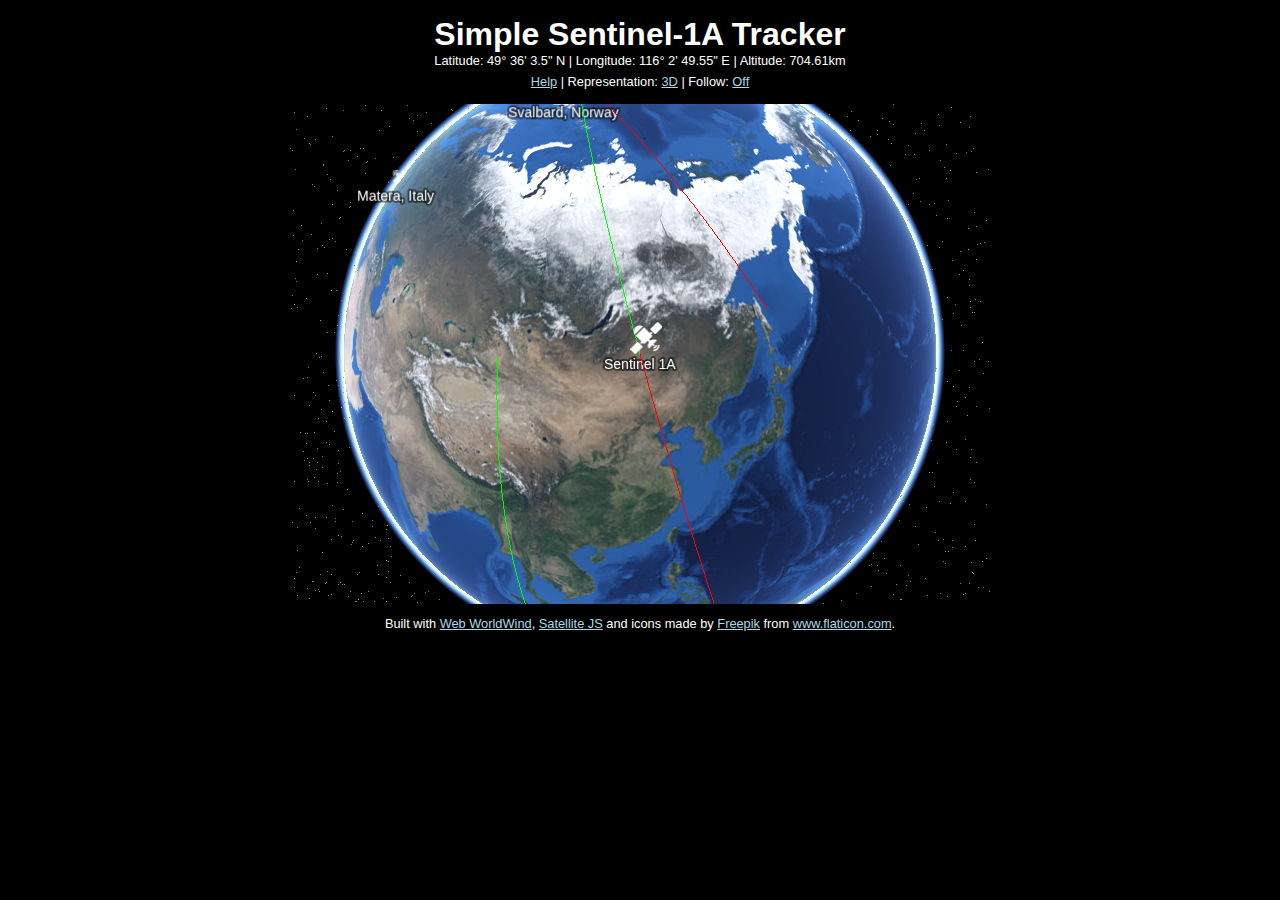
<file: index.html>
<!DOCTYPE html>
<html>
    <head lang="en">
        <meta charset="UTF-8">
        <title>Simple Sentinel-1A Tracker</title>
        <style type="text/css">
        body {
            margin: 0;
            font-family: Arial;
            color: #FFF;
            background: #000;
        }
        h1 {
            margin-top: .5em;
            margin-bottom: 0;
            text-align: center;
        }
        p {
            margin-top: 0;
            margin-bottom: .5em;
            text-align: center;
            font-size: .8em;
            color: #FFF;
        }
        a {
            color: lightblue;
        }
        a:hover {
            text-decoration: none;
        }
        canvas {
            margin: .5em 0;
        }
        </style>
    </head>
    <body>
        <div style="width: 700px; margin: 0 auto;">
            <header>
                    <h1>Simple Sentinel-1A Tracker</h1>
                    <p>Latitude: <span id="latitude"></span> | Longitude: <span id="longitude"></span> | Altitude: <span id="altitude"></span></p>
                    <p><a href="javascript:openHelp();">Help</a> | Representation: <a href="javascript:toggleRepresentation();" id="representation">3D</a> | Follow: <a href="javascript:toggleFollow();" id="follow">Off</a></p>
            </header>
            <canvas id="wwd" height="500" width="700">
                Your browser does not support HTML5 Canvas.
            </canvas>
            <footer><p>Built with <a href="https://worldwind.arc.nasa.gov/web/">Web WorldWind</a>, <a href="https://github.com/shashwatak/satellite-js">Satellite JS</a> and icons made by <a href="http://www.flaticon.com/authors/freepik" title="Freepik">Freepik</a> from <a href="http://www.flaticon.com" title="Flaticon">www.flaticon.com</a>.</p></footer>
        </div>
        <script src="libraries/worldwind.js"></script>
        <script src="libraries/satellite.js"></script>
        <script src="app.js"></script>
    </body>
</html>
</file>
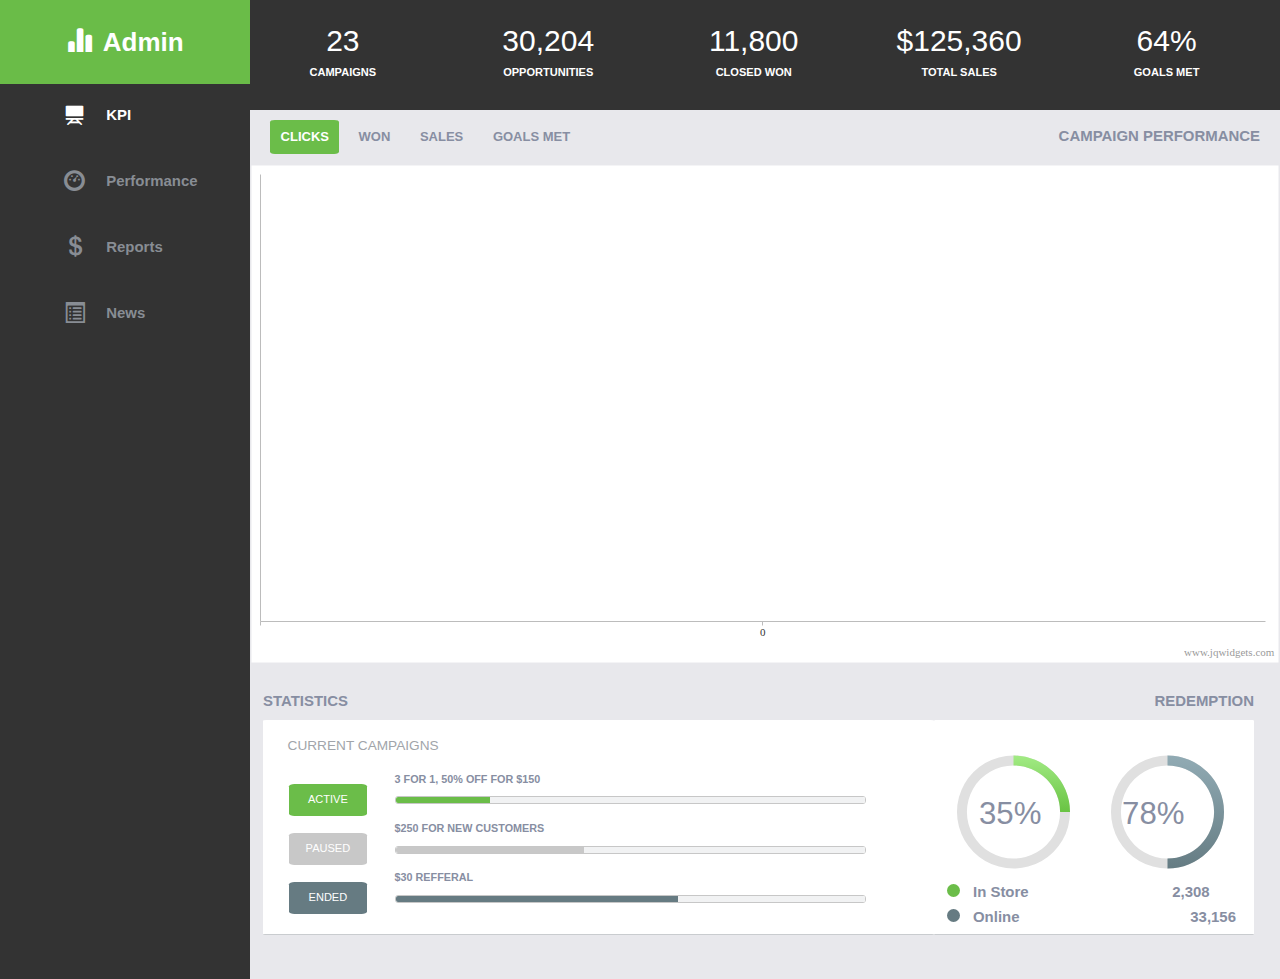
<file: standalone/assets/thirdparty/jqwidgets-ver4.1.2/demos/interactivedemos/businessdashboard/index.htm>
﻿<!DOCTYPE html>
<html lang="en">
<head>
    <meta http-equiv="X-UA-Compatible" content="IE=edge,chrome=1" />
    <meta name="viewport" content="width=device-width, initial-scale=1 maximum-scale=1 minimum-scale=1" />
	
    <title id="Dashboard">jQWidgets Dashboard</title>
    <meta name="viewport" content="width=device-width, initial-scale=1 maximum-scale=1 minimum-scale=1" />
    <link rel="stylesheet" href="../../../jqwidgets/styles/jqx.base.css" type="text/css" />
    <link rel="stylesheet" href="../../../jqwidgets/styles/jqx.metro.css" type="text/css" />
    <link rel="stylesheet" href="../../../jqwidgets/styles/jqx.metrodark.css" type="text/css" />
    <link rel="stylesheet" href="../../../jqwidgets/styles/jqx.web.css" type="text/css" />

    <script type="text/javascript" src="../../../scripts/jquery-1.11.1.min.js"></script>

    <link href="../../../styles/bootstrap.min.css" rel="stylesheet" />
    <link href="../../../styles/bootstrap-theme.min.css" rel="stylesheet" />
    <script src="../../../scripts/bootstrap.min.js"></script>

    <script type="text/javascript" src="../../../jqwidgets/jqxcore.js"></script>
    <script type="text/javascript" src="../../../jqwidgets/jqxdata.js"></script>
    <script type="text/javascript" src="../../../jqwidgets/jqxdraw.js"></script>
    <script type="text/javascript" src="../../../jqwidgets/jqxbargauge.js"></script>
    <script type="text/javascript" src="../../../jqwidgets/jqxchart.core.js"></script>
    <script type="text/javascript" src="../../../jqwidgets/jqxbuttons.js"></script>
    <script type="text/javascript" src="../../../jqwidgets/jqxscrollbar.js"></script>
    <script type="text/javascript" src="../../../jqwidgets/jqxgrid.js"></script>
    <script type="text/javascript" src="../../../jqwidgets/jqxlistbox.js"></script>
    <script type="text/javascript" src="../../../jqwidgets/jqxdropdownlist.js"></script>
    <script type="text/javascript" src="../../../jqwidgets/jqxlayout.js"></script>
    <script type="text/javascript" src="../../../jqwidgets/jqxribbon.js"></script>
    <script type="text/javascript" src="../../../jqwidgets/jqxdatatable.js"></script>
    <script type="text/javascript" src="../../../jqwidgets/jqxmenu.js"></script>
    <script type="text/javascript" src="../../../jqwidgets/jqxtabs.js"></script>
    <script type="text/javascript" src="../../../jqwidgets/jqxbuttons.js"></script>
    <script type="text/javascript" src="../../../jqwidgets/jqxresponse.js"></script>
    <script type="text/javascript" src="../../../jqwidgets/jqxsplitter.js"></script>
    <script type="text/javascript" src="../../../jqwidgets/jqxpanel.js"></script>
    <script type="text/javascript" src="../../../jqwidgets/jqxprogressbar.js"></script>
    <script type="text/javascript" src="../../../jqwidgets/jqxgrid.selection.js"></script> 
    <script type="text/javascript" src="../../../jqwidgets/jqxgrid.grouping.js"></script>
    <script type="text/javascript" src="../../../jqwidgets/jqxgrid.filter.js"></script>
    <script type="text/javascript" src="../../../jqwidgets/jqxexpander.js"></script>
    <script type="text/javascript" src="../../../jqwidgets/jqxsortable.js"></script>

    <link href="style.css" rel="stylesheet" />
</head>
<body>

    <div style="visibility:hidden;" id="mainSplitter">

        <div class="splitter-panel" id="leftPanel">
            <header class="clearfix">
                <div class="container">
                    <div class="header-left">
                        <div id="logo"><p><span class="glyphicon glyphicon-stats"></span>Admin</p></div>
                    </div>
                    <div class="freeSpace"></div>
                    <div id="listContainer"> 
                        <label for="open">
                            <span class="hidden-desktop"></span>
                        </label>
                        <input type="checkbox" name="" id="open">   
                        <nav>
                            <a href="#" class="active" id="1"><span class="glyphicon glyphicon-blackboard"></span><p style='position:relative; top: -2px;'>KPI</p></a>
                            <a href="#" id="2"><span class="glyphicon glyphicon-dashboard"></span><p style='position:relative; top: -2px;'>Performance</p></a>
                            <a href="#" id="3"><span class="glyphicon glyphicon-usd"></span><p style='position:relative; top: -2px;'>Reports</p></a>
                            <a href="#" id="4"><span class="glyphicon glyphicon-list-alt"></span><p style='position:relative; top: -2px;'>News</p></a>
                        </nav>
                    </div>
                </div>
            </header>
        </div>

        <div class="splitter-panel" id="rightPanel" >

            <div id="overview">
                <div class="overview-list container-fluid">
                    <ul class="list-inline">
                        <li><h2>23</h2><p>CAMPAIGNS</p></li>
                        <li><h2>30,204</h2><p>OPPORTUNITIES</p></li>
                        <li><h2>11,800</h2><p>CLOSED WON</p></li>
                        <li><h2>$125,360</h2><p>TOTAL SALES</p></li>
                        <li><h2>64%</h2><p>GOALS MET</p></li>
                    </ul>
                </div>
                <div class="data container-fluid">
                    <div style="float:right">
                        <p style="margin-right: 20px;">CAMPAIGN PERFORMANCE</p>
                    </div>
                    <div style="float:left; margin-left: 20px;" id="overviewChartList">
                        <ul class="list-inline">
                            <li class="active-overview" id="5">CLICKS</li>
                            <li id="6">WON</li>
                            <li id="7">SALES</li>
                            <li id="8">GOALS MET</li>
                        </ul>
                    </div>
                    <div id="overviewChart" style="width:100%;height:500px;"></div>
                    <div class="overviewBottomRight">
                        <div>
                            <p>STATISTICS</p>
                        </div>
                        <div class="progressBarsContainer">
                            <p class="overviewBottomRightInnerText">CURRENT CAMPAIGNS</p>
                            <ul>
                                <li>
                                    <ul class="list-inline">
                                        <li><div style="background-color:#6BBD49"><p>ACTIVE</p></div></li>
                                        <li><p>3 FOR 1, 50% OFF FOR $150</p><div style='overflow: hidden;' id='jqxProgressBar1'></div></li>
                                    </ul>
                                </li>
                                <li>
                                    <ul class="list-inline">
                                        <li><div style="background-color:#C8C8C8"><p>PAUSED</p></div></li>
                                        <li><p>$250 FOR NEW CUSTOMERS</p><div style='overflow: hidden;' id='jqxProgressBar2'></div></li>
                                    </ul>
                                </li>
                                <li>
                                    <ul class="list-inline">
                                        <li><div style="background-color:#667B82"><p>ENDED</p></div></li>
                                        <li><p>$30 REFFERAL</p><div style='overflow: hidden;' id='jqxProgressBar3'></div></li>
                                    </ul>
                                </li>
                            </ul>
                        </div>
                    </div>
                    <div class="overviewBottomLeft">
                        <div>
                            <p style="margin-left: 20px; text-align: right;">REDEMPTION</p>
                        </div>
                        <div class="barGaugesContainer">
                            <div id="leftBarGauge"></div>
                            <div id="rightBarGauge"></div>
                            <ul class="gaugesList">
                                <li>
                                    <ul class="list-inline">
                                        <li><div class="dot" style="background-color:#6BBD49;"></div><p style="display:inline-block">In Store</p></li>
                                        <li style="position:relative;right:-10em;"><p>2,308</p></li>
                                    </ul>
                                </li>
                                <li>
                                    <ul class="list-inline">
                                        <li><div class="dot" style="background-color:#667B82;"></div><p style="display:inline-block">Online</p></li>
                                        <li style="float:right;margin-right:1em;"><p>33,156</p></li>
                                    </ul>
                                </li>
                            </ul>
                            <p class="barGaugeLabels barGaugeLabelsLeft">35%</p>
                            <p class="barGaugeLabels barGaugeLabelsRight">78%</p>
                        </div>
                    </div>
                </div>
            </div>

            <div id="performance" class="container-fluid">
                <div class="bottomContainer">
                    <div class="performanceText">2016 STATEMENTS</div>

                    <div id="sortableFirst">
                        <div class="download-wrapper">
                            <div class="wrapper">
                                <div class="img"></div>
                                <div class="wrapper-text">
                                    <div class="wrapper-text-big">QUARTERLY STATEMENT 4 2016</div>
                                    <div class="wrapper-text-small">Uploaded: SEPTEMBER 20 2016</div>
                                </div>
                                <div class="icon"></div>
                            </div>
                        </div>
                        <div class="download-wrapper">
                            <div class="wrapper">
                                <div class="img"></div>
                                <div class="wrapper-text">
                                    <div class="wrapper-text-big">QUARTERLY STATEMENT 3 2016</div>
                                    <div class="wrapper-text-small">Uploaded: JULY 20 2016</div>
                                </div>
                                <div class="icon"></div>
                            </div>
                        </div>
                        <div class="download-wrapper">
                            <div class="wrapper">
                                <div class="img"></div>
                                <div class="wrapper-text">
                                    <div class="wrapper-text-big">QUARTERLY STATEMENT 2 2016</div>
                                    <div class="wrapper-text-small">Uploaded: MAY 20 2016</div>
                                </div>
                                <div class="icon"></div>
                            </div>
                        </div>
                        <div class="download-wrapper">
                            <div class="wrapper">
                                <div class="img"></div>
                                <div class="wrapper-text">
                                    <div class="wrapper-text-big">QUARTERLY STATEMENT 1 2016</div>
                                    <div class="wrapper-text-small">Uploaded: JANUARY 20 2016</div>
                                </div>
                                <div class="icon"></div>
                            </div>
                        </div>
                    </div>

                    <div class="performanceText" style="margin-top:1em;">2015 STATEMENTS</div>
                    <div id="sortableSecond">
                        <div class="download-wrapper">
                            <div class="wrapper">
                                <div class="img"></div>
                                <div class="wrapper-text">
                                    <div class="wrapper-text-big">QUARTERLY STATEMENT 4 2015</div>
                                    <div class="wrapper-text-small">Uploaded: SEPTEMBER 20 2015</div>
                                </div>
                                <div class="icon"></div>
                            </div>
                        </div>
                        <div class="download-wrapper">
                            <div class="wrapper">
                                <div class="img"></div>
                                <div class="wrapper-text">
                                    <div class="wrapper-text-big">QUARTERLY STATEMENT 3 2015</div>
                                    <div class="wrapper-text-small">Uploaded: JULY 20 2015</div>
                                </div>
                                <div class="icon"></div>
                            </div>
                        </div>
                        <div class="download-wrapper">
                            <div class="wrapper">
                                <div class="img"></div>
                                <div class="wrapper-text">
                                    <div class="wrapper-text-big">QUARTERLY STATEMENT 2 2015</div>
                                    <div class="wrapper-text-small">Uploaded: MAY 20 2015</div>
                                </div>
                                <div class="icon"></div>
                            </div>
                        </div>
                        <div class="download-wrapper">
                            <div class="wrapper">
                                <div class="img"></div>
                                <div class="wrapper-text">
                                    <div class="wrapper-text-big">QUARTERLY STATEMENT 1 2015</div>
                                    <div class="wrapper-text-small">Uploaded: JANUARY 20 2015</div>
                                </div>
                                <div class="icon"></div>
                            </div>
                        </div>
                     </div>

                    <div class="performanceText" style="margin-top:1em;">2014 STATEMENTS</div>
                    <div id="sortableThird">
                        <div class="download-wrapper">
                            <div class="wrapper">
                                <div class="img"></div>
                                <div class="wrapper-text">
                                    <div class="wrapper-text-big">QUARTERLY STATEMENT 4 2014</div>
                                    <div class="wrapper-text-small">Uploaded: SEPTEMBER 20 2014</div>
                                </div>
                                <div class="icon"></div>
                            </div>
                        </div>
                        <div class="download-wrapper">
                            <div class="wrapper">
                                <div class="img"></div>
                                <div class="wrapper-text">
                                    <div class="wrapper-text-big">QUARTERLY STATEMENT 3 2014</div>
                                    <div class="wrapper-text-small">Uploaded: JULY 20 2014</div>
                                </div>
                                <div class="icon"></div>
                            </div>
                        </div>
                        <div class="download-wrapper">
                            <div class="wrapper">
                                <div class="img"></div>
                                <div class="wrapper-text">
                                    <div class="wrapper-text-big">QUARTERLY STATEMENT 2 2014</div>
                                    <div class="wrapper-text-small">Uploaded: MAY 20 2014</div>
                                </div>
                                <div class="icon"></div>
                            </div>
                        </div>
                        <div class="download-wrapper">
                            <div class="wrapper">
                                <div class="img"></div>
                                <div class="wrapper-text">
                                    <div class="wrapper-text-big">QUARTERLY STATEMENT 1 2014</div>
                                    <div class="wrapper-text-small">Uploaded: JANUARY 20 2014</div>
                                </div>
                                <div class="icon"></div>
                            </div>
                        </div>
                    </div>
                 </div>
                <div class="topContainer">
                    <div class="toolbar">
                        <ul class="list-inline">
                            <li>
                                <div class="dropdown">
                                    <button class="dropbtn">AAPL<span class="glyphicon glyphicon-triangle-bottom"></span></button>
                                    <div class="dropdown-content">
                                        <a href="#">AAPL</a>
                                        <a href="#">GOOG</a>
                                    </div>
                                </div>
                            </li>
                            <li class="11"><p>CHANGE:</p><div>+16.21<p>(+1.47%)</p></div></li>
                            <li class="12"><p>PRICE:</p><div>591.45</div></li>
                            <li class="13"><p>MAX/MIN:</p><div>599.00/584.35</div></li>
                            <li class="14"><p>VOLUME:</p><div>159.3 m</div></li>
                        </ul>
                    </div>
                    <div id="performanceChart" style="width:100%;height:75%;"></div>
                </div>        
            </div>

            <div id="profit" class="container-fluid">
                <div id="profitDropDownOne"></div>
                <div id="profitDropDownTwo"></div>
                <div id="profitGrid"></div>
            </div>

            <div id="news" class="container-fluid">
                <div id="newsDropDown"></div>
                <div class="newsDataContainer">
                    <div class="line"></div>

                    <div class="newsContainer">
                        <div class="expanderContainer">
                            <div class="icon icon-news"></div>
                            <div id="expander1" class="expander">
                                <div><img class="person" src="images/person1.png" /><div>Duis aliquam elit id semper maximus.</div><p>by MICHAEL DUGLAS<span class="glyphicon glyphicon-calendar glyphicon-custom1"></span><span class="glyphicon glyphicon-time glyphicon-custom2"></span>09:00 PM</p><p class="toHide1 toHide">Just the good ol' boys, never meanin' no harm. Beats all you've ever saw, been in trouble with the law since the day they...</p></div>
                                <div><div class='newsTextContainer'>Just the good ol' boys, never meanin' no harm. Beats all you've ever saw, been in trouble with the law since the day they was born. Straight'nin' the curve, flat'nin' the hills. Someday the mountain might get 'em, but the law never will. Makin' their way, the only way they know how, that's just a little bit more than the law will allow. Just good ol' boys, wouldn't change if they could, fightin' the system like a true modern day Robin Hood.</div></div>
                            </div>
                        </div>

                        <div class="expanderContainer">
                            <div class="icon icon-news"></div>
                            <div id="expander2" class="expander">
                                <div><img class="person" src="images/person2.png" /><div>Lorem ipsum dolor sit amet consectetur.</div><p>by BERTA SIMPSON<span class="glyphicon glyphicon-calendar glyphicon-custom1"></span><span class="glyphicon glyphicon-time glyphicon-custom2"></span>02:30 PM</p><p class="toHide2 toHide">Hong Kong Phooey, number one super guy. Hong Kong Phooey, quicker than the human eye. He's got style, a groovy style, and a car...</p></div>
                                <div><div class='newsTextContainer'>Hong Kong Phooey, number one super guy. Hong Kong Phooey, quicker than the human eye. He's got style, a groovy style, and a car that just won't stop. When the going gets tough, he's really rough, with a Hong Kong Phooey chop (Hi-Ya!). Hong Kong Phooey, number one super guy. Hong Kong Phooey, quicker than the human eye. Hong Kong Phooey, he's fan-riffic!</div></div>
                            </div>
                        </div>

                        <div class="expanderContainer">
                            <div class="icon icon-news"></div>
                            <div id="expander3" class="expander">
                                <div><img class="person" src="images/person3.png" /><div>Duis ultricies blandit fermentum.</div><p>by TINNA RODRIGES<span class="glyphicon glyphicon-calendar glyphicon-custom1"></span><span class="glyphicon glyphicon-time glyphicon-custom2"></span>15:46 PM</p><p class="toHide3 toHide">Hey there where ya goin', not exactly knowin', who says you have to call just...</p></div>
                                <div><div class='newsTextContainer'>Hey there where ya goin', not exactly knowin', who says you have to call just one place home. He's goin' everywhere, B.J. McKay and his best friend Bear. He just keeps on movin', ladies keep improvin', every day is better than the last. New dreams and better scenes, and best of all I don't pay property tax. Rollin' down to Dallas, who's providin' my palace, off to New Orleans or who knows where. Places new and ladies, too, I'm B.J. McKay and this is my best friend Bear.</div></div>
                            </div>
                        </div>

                        <div class="expanderContainer">
                            <div class="icon icon-news"></div>
                            <div id="expander4" class="expander">
                                <div><img class="person" src="images/person1.png" /><div>Pellentesque tristique dui in fermentum.</div><p>by MICHAEL DUGLAS<span class="glyphicon glyphicon-calendar glyphicon-custom1"></span><span class="glyphicon glyphicon-time glyphicon-custom2"></span>11:34 PM</p><p class="toHide4 toHide">Thunder, thunder, thundercats, Ho! Thundercats are on the move, Thundercats are loose. Feel the magic, hear the...</p></div>
                                <div><div class='newsTextContainer'>Thunder, thunder, thundercats, Ho! Thundercats are on the move, Thundercats are loose. Feel the magic, hear the roar, Thundercats are loose. Thunder, thunder, thunder, Thundercats! Thunder, thunder, thunder, Thundercats! Thunder, thunder, thunder, Thundercats! Thunder, thunder, thunder, Thundercats! Thundercats!</div></div>
                            </div>
                        </div>

                        <div class="expanderContainer">
                            <div class="icon icon-news"></div>
                            <div id="expander5" class="expander">
                                <div><img class="person" src="images/person3.png" /><div>Vestibulum rutrum semper sapien</div><p>by TINNA RODRIGES<span class="glyphicon glyphicon-calendar glyphicon-custom1"></span><span class="glyphicon glyphicon-time glyphicon-custom2"></span>03:21 PM</p><p class="toHide5 toHide">There's a voice that keeps on calling me. Down the road, that's where I'll always be. Every stop I...</p></div>
                                <div><div class='newsTextContainer'>There's a voice that keeps on calling me. Down the road, that's where I'll always be. Every stop I make, I make a new friend. Can't stay for long, just turn around and I'm gone again. Maybe tomorrow, I'll want to settle down, Until tomorrow, I'll just keep moving on.</div></div>
                            </div>
                        </div>
                    </div>
                    
                    <div class="forumContainer"> 
                        <div class="expanderContainer">
                            <div class="icon icon-forum"></div>
                            <div id="expander6" class="expander">
                                <div><img class="person" src="images/person2.png" /><div>Vivamus et urna non metus sodales consectetur.</div><p>by BERTA SIMPSON<span class="glyphicon glyphicon-calendar glyphicon-custom1"></span><span class="glyphicon glyphicon-time glyphicon-custom2"></span>17:40 PM</p><p class="toHide6 toHide">80 days around the world, we'll find a pot of gold just sitting where the rainbow's ending. Time - we'll...</p></div>
                                <div><div class='newsTextContainer'>80 days around the world, we'll find a pot of gold just sitting where the rainbow's ending. Time - we'll fight against the time, and we'll fly on the white wings of the wind. 80 days around the world, no we won't say a word before the ship is really back. Round, round, all around the world. Round, all around the world. Round, all around the world. Round, all around the world.</div></div>
                            </div>
                        </div>

                        <div class="expanderContainer">
                            <div class="icon icon-forum"></div>
                            <div id="expander7" class="expander">
                                <div><img class="person" src="images/person3.png" /><div>Proin purus sapien, consequat eget diam sed.</div><p>by TINNA RODRIGES<span class="glyphicon glyphicon-calendar glyphicon-custom1"></span><span class="glyphicon glyphicon-time glyphicon-custom2"></span>08:10 PM</p><p class="toHide7 toHide">Knight Rider, a shadowy flight into the dangerous world of a man who does not exist. Michael Knight, a young loner...</p></div>
                                <div><div class='newsTextContainer'>Knight Rider, a shadowy flight into the dangerous world of a man who does not exist. Michael Knight, a young loner on a crusade to champion the cause of the innocent, the helpless in a world of criminals who operate above the law.</div></div>
                            </div>
                        </div>

                        <div class="expanderContainer">
                            <div class="icon icon-forum"></div>
                            <div id="expander8" class="expander">
                                <div><img class="person" src="images/person1.png" /><div>Curabitur lectus sapien, ornare sed leo eget.</div><p>by MICHAEL DUGLAS<span class="glyphicon glyphicon-calendar glyphicon-custom1"></span><span class="glyphicon glyphicon-time glyphicon-custom2"></span>12:24 PM</p><p class="toHide8 toHide">Top Cat! The most effectual Top Cat! Who's intellectual close friends get to call him T.C., providing...</p></div>
                                <div><div class='newsTextContainer'>Top Cat! The most effectual Top Cat! Who's intellectual close friends get to call him T.C., providing it's with dignity. Top Cat! The indisputable leader of the gang. He's the boss, he's a pip, he's the championship. He's the most tip top, Top Cat.</div></div>
                            </div>
                        </div>

                        <div class="expanderContainer">
                            <div class="icon icon-forum"></div>
                            <div id="expander9" class="expander">
                                <div><img class="person" src="images/person3.png" /><div>Duis eros est, dignissim sed eros.</div><p>by by TINNA RODRIGES<span class="glyphicon glyphicon-calendar glyphicon-custom1"></span><span class="glyphicon glyphicon-time glyphicon-custom2"></span>01:12 PM</p><p class="toHide9 toHide">Children of the sun, see your time has just begun, searching for your ways, through adventures every day. Every day...</p></div>
                                <div><div class='newsTextContainer'>Children of the sun, see your time has just begun, searching for your ways, through adventures every day. Every day and night, with the condor in flight, with all your friends in tow, you search for the Cities of Gold. Ah-ah-ah-ah-ah... wishing for The Cities of Gold. Ah-ah-ah-ah-ah... some day we will find The Cities of Gold. Do-do-do-do ah-ah-ah, do-do-do-do, Cities of Gold. Do-do-do-do, Cities of Gold. Ah-ah-ah-ah-ah... some day we will find The Cities of Gold.</div></div>
                            </div>
                        </div>

                        <div class="expanderContainer">
                            <div class="icon icon-forum"></div>
                            <div id="expander10" class="expander">
                                <div><img class="person" src="images/person2.png" /><div>Fusce turpis nulla, mattis vel scelerisque.</div><p>by BERTA SIMPSON<span class="glyphicon glyphicon-calendar glyphicon-custom1"></span><span class="glyphicon glyphicon-time glyphicon-custom2"></span>14:59 PM</p><p class="toHide10 toHide">One for all and all for one, Muskehounds are always ready. One for all and all for one, helping everybody. One for all...</p></div>
                                <div><div class='newsTextContainer'>One for all and all for one, Muskehounds are always ready. One for all and all for one, helping everybody. One for all and all for one, it's a pretty story. Sharing everything with fun, that's the way to be. One for all and all for one, Muskehounds are always ready. One for all and all for one, helping everybody. One for all and all for one, can sound pretty corny. If you've got a problem chum, think how it could be.</div></div>
                            </div>
                        </div>
                    </div>
                
                </div>
            </div>

        </div>   
           
    </div>

    <script type="text/javascript" src="main.js"></script>

</body>
</html>
</file>
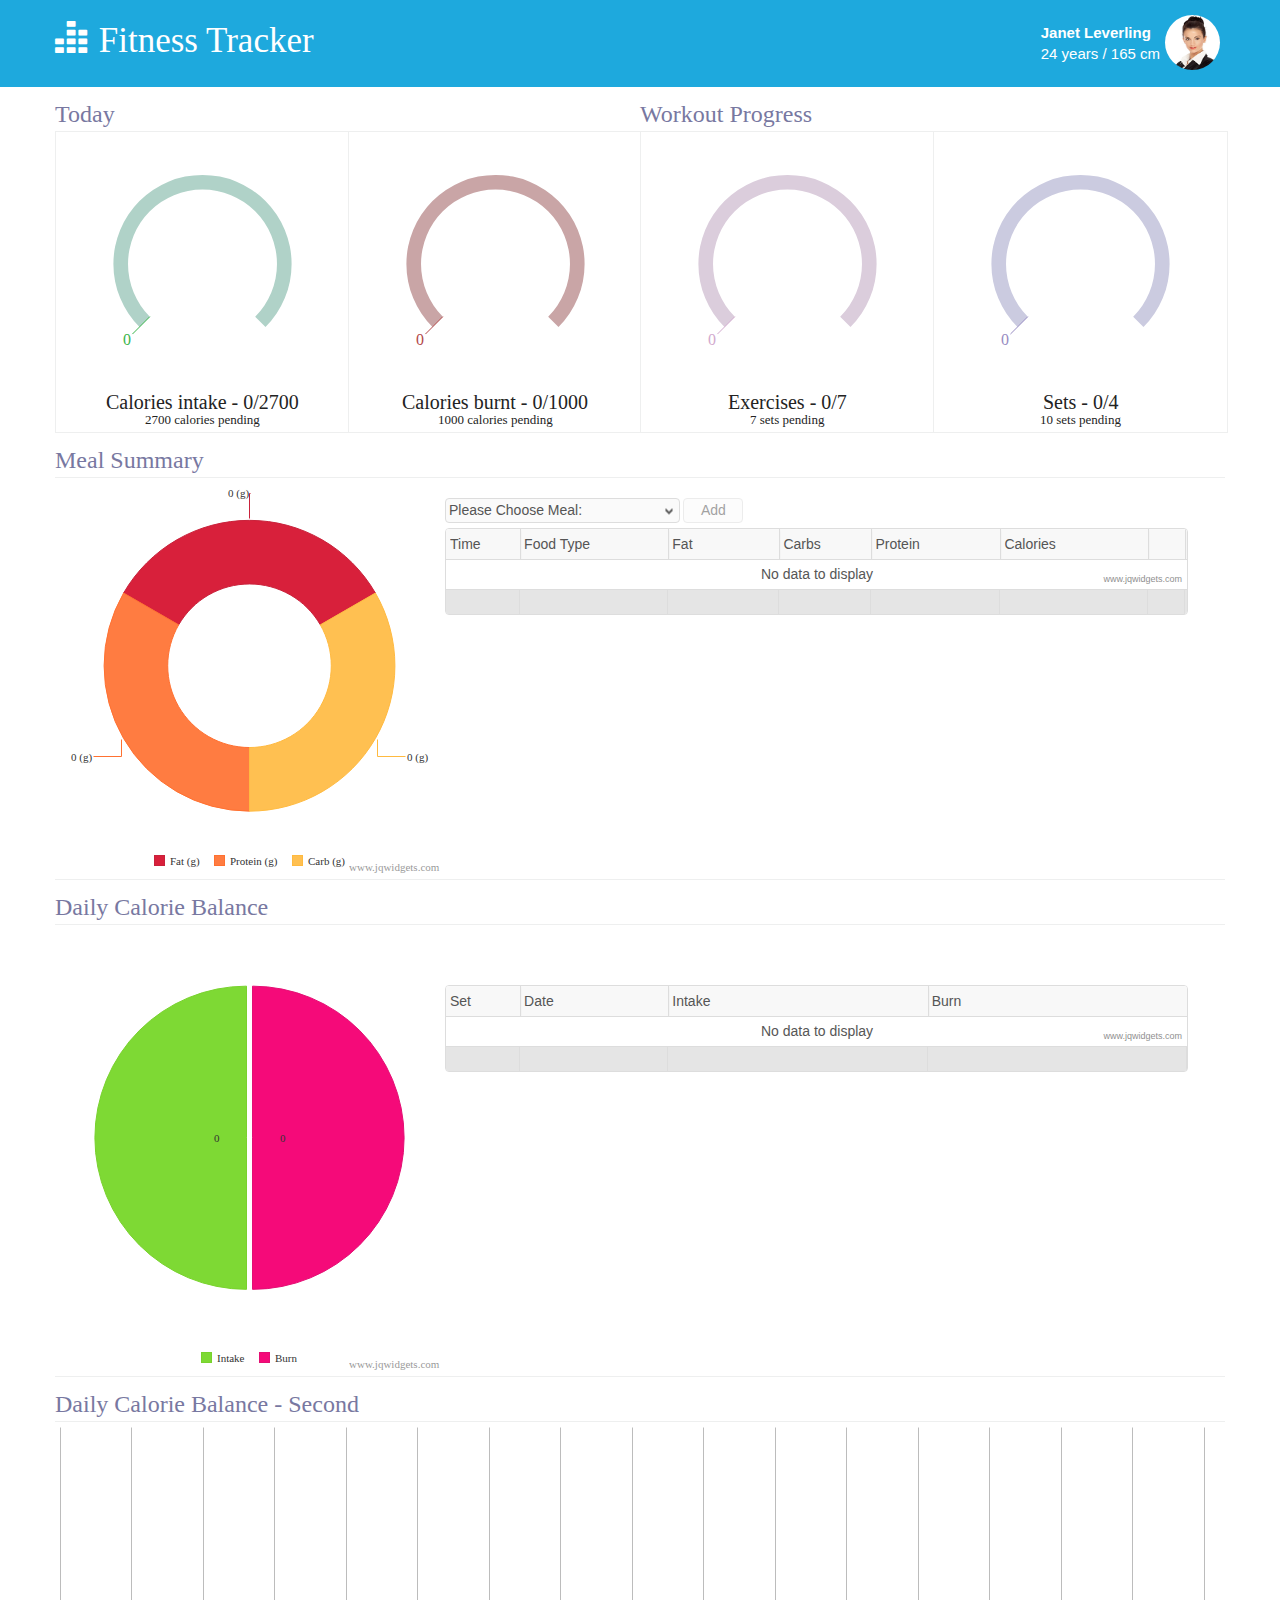
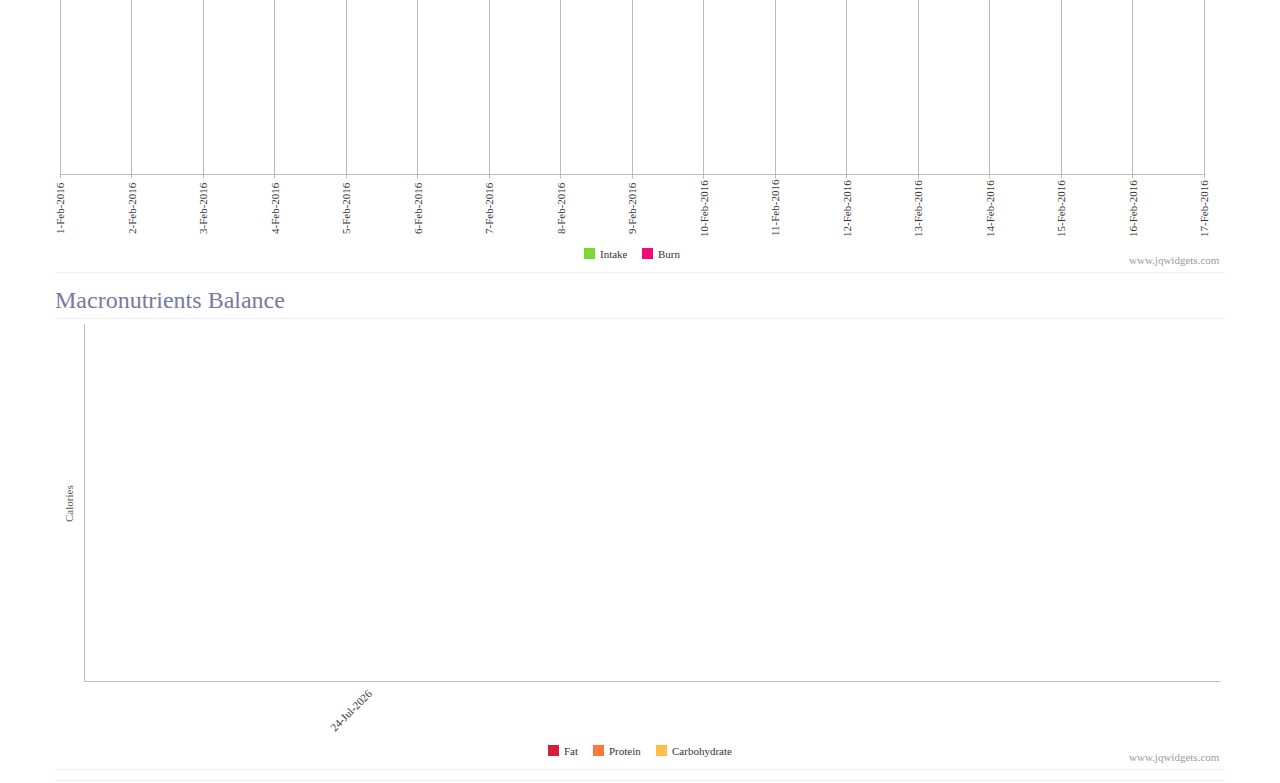
<file: standalone/assets/thirdparty/jqwidgets-ver4.1.2/demos/interactivedemos/fitnesstracker/index.htm>
﻿<!DOCTYPE html>
<html lang="en">
<head>
    <title id='Description'>Fitness Tracker</title>
    <meta charset="utf-8">
    <meta name="viewport" content="width=device-width, initial-scale=1 maximum-scale=1 minimum-scale=1" />
    <link rel="stylesheet" href="../../../jqwidgets/styles/jqx.base.css" type="text/css" />
    <link rel="stylesheet" href="../../../jqwidgets/styles/jqx.light.css" type="text/css" />

    <script type="text/javascript" src="../../../scripts/jquery-1.11.1.min.js"></script>

    <link href="../../../styles/bootstrap.min.css" rel="stylesheet" />
    <link href="../../../styles/bootstrap-theme.min.css" rel="stylesheet" />
    <script src="../../../scripts/bootstrap.min.js"></script>

    <script type="text/javascript" src="../../../jqwidgets/jqxcore.js"></script>
    <script type="text/javascript" src="../../../jqwidgets/jqxdata.js"></script>
    <script type="text/javascript" src="../../../jqwidgets/jqxdraw.js"></script>
    <script type="text/javascript" src="../../../jqwidgets/jqxbargauge.js"></script>
    <script type="text/javascript" src="../../../jqwidgets/jqxchart.core.js"></script>

    <script type="text/javascript" src="../../../jqwidgets/jqxbuttons.js"></script>
    <script type="text/javascript" src="../../../jqwidgets/jqxscrollbar.js"></script>
    <script type="text/javascript" src="../../../jqwidgets/jqxgrid.js"></script>
    <script type="text/javascript" src="../../../jqwidgets/jqxgrid.selection.js"></script>
    <script type="text/javascript" src="../../../jqwidgets/jqxgrid.filter.js"></script>
    <script type="text/javascript" src="../../../jqwidgets/jqxcheckbox.js"></script>
    <script type="text/javascript" src="../../../jqwidgets/jqxgrid.edit.js"></script>

    <script type="text/javascript" src="../../../jqwidgets/jqxlistbox.js"></script>
    <script type="text/javascript" src="../../../jqwidgets/jqxdropdownlist.js"></script>
    <script type="text/javascript" src="../../../jqwidgets/jqxgrid.aggregates.js"></script>
    <script type="text/javascript" src="../../../jqwidgets/jqxtooltip.js"></script>
    <script type="text/javascript" src="../../../jqwidgets/globalization/globalize.js"></script>

    <script type="text/javascript" src="../../../scripts/demos.js"></script>

    <link href="style.css" rel="stylesheet" />
    <script src="main.js"></script>   
</head>
<body style="overflow: initial; overflow-x: hidden;">
    <!-- HEADER container -->
    <div id="fitnessTrackerHeader">
        <div class="sampleheader container">
            <div id="fitnessTracker" class="col-xs-12 col-sm-12 col-md-12 col-lg-12">
                <div class="col-xs-12">
                    <div id="header">
                        <span class="glyphicon glyphicon-equalizer" aria-hidden="true"></span>
                        <span>Fitness Tracker</span>
                    </div>
                    <div id="person"></div>
                </div>
            </div>
        </div>
    </div>
    <!-- CONTENT container -->
    <div class="samplecontainer container">
        <!-- Today -->
        <div id="todayDetails" class="row bargauge">
            <div class="col-xs-12 col-sm-6 col-md-3 col-lg-3">
                <div class="description">Today</div>
                <div id="bargauge1" class="ptiles bargauge"></div>
            </div>
            <div class="col-xs-12 col-sm-6 col-md-3 col-lg-3">
                <div class="description">&nbsp;</div>
                <div id="bargauge2" class="ptiles bargauge"></div>
            </div>

            <div class="col-xs-12 col-sm-6 col-md-3 col-lg-3">
                <div class="description">Workout Progress</div>
                <div id="bargauge3" class="ptiles bargauge"></div>
            </div>
            <div class="col-xs-12 col-sm-6 col-md-3 col-lg-3">
                <div class="description">&nbsp;</div>
                <div id="bargauge4" class="ptiles bargauge"></div>
            </div>
        </div>
        <!-- MEAL -->
        <div class="row description">
            <div class="col-xs-12 col-sm-6 col-md-4 col-lg-4">
                <div>
                    Meal Summary
                </div>
            </div>
        </div>
        <div id="mealSummary" class="row">
            <div class="col-xs-12 col-sm-4 col-md-4 col-lg-4">
                <div id="chartDonut" style="width: 100%; height: 400px; position: relative; left: 0px; top: 0px;"></div>
            </div>
            <div id="addDeleteSet" class="col-xs-12 col-sm-6 col-md-8 col-lg-8">
                <div id='newMealDropdown' style="display: inline-block; vertical-align: bottom;"></div>
                <div style="display: inline-block;">
                    <button id="addMeal">Add</button>
                </div>
            </div>
            <div class="col-xs-12 col-sm-8 col-md-8 col-lg-8">
                <div id="gridContent" class="ptiles">
                    <div id="foodGridValues"></div>
                </div>
            </div>
        </div>
        <!-- Daily Calorie Balance -->
        <div class="row description">Daily Calorie Balance</div>
        <div id="caloriesBallance" class="row">
            <div class="col-xs-12 col-sm-4 col-md-4 col-lg-4">
                <div id="piechart" style="width: 100%; height: 450px;" class="ptiles"></div>
            </div>
            <div class="col-xs-12 col-sm-8 col-md-8 col-lg-8">
                <div id="gridCaloriesContent" class="ptiles">
                    <div id="dailyCaloriesGrid"></div>
                    <div id="cellbegineditevent"></div>
                </div>
            </div>
        </div>
        <!-- Daily Calorie Balance Second -->
        <div class="row description">Daily Calorie Balance - Second</div>
        <div id="caloriesBalanceSecond" class="row">
            <div class="col-xs-12 col-sm-12 col-md-12 col-lg-12">
                <div id="chartCalories" style="width: 100%; height: 450px;" class="ptiles"></div>
            </div>
        </div>
        <div class="row description">Macronutrients Balance</div>
        <div id="macronutrientsBalance" class="row">
            <div class="col-xs-12 col-sm-12 col-md-12 col-lg-12">
                <div id="nutritionalValues" style="width: 100%; height: 450px;" class="ptiles"></div>
            </div>
        </div>
        <div class="row description"></div>
    </div>
</body>
</html>
</file>
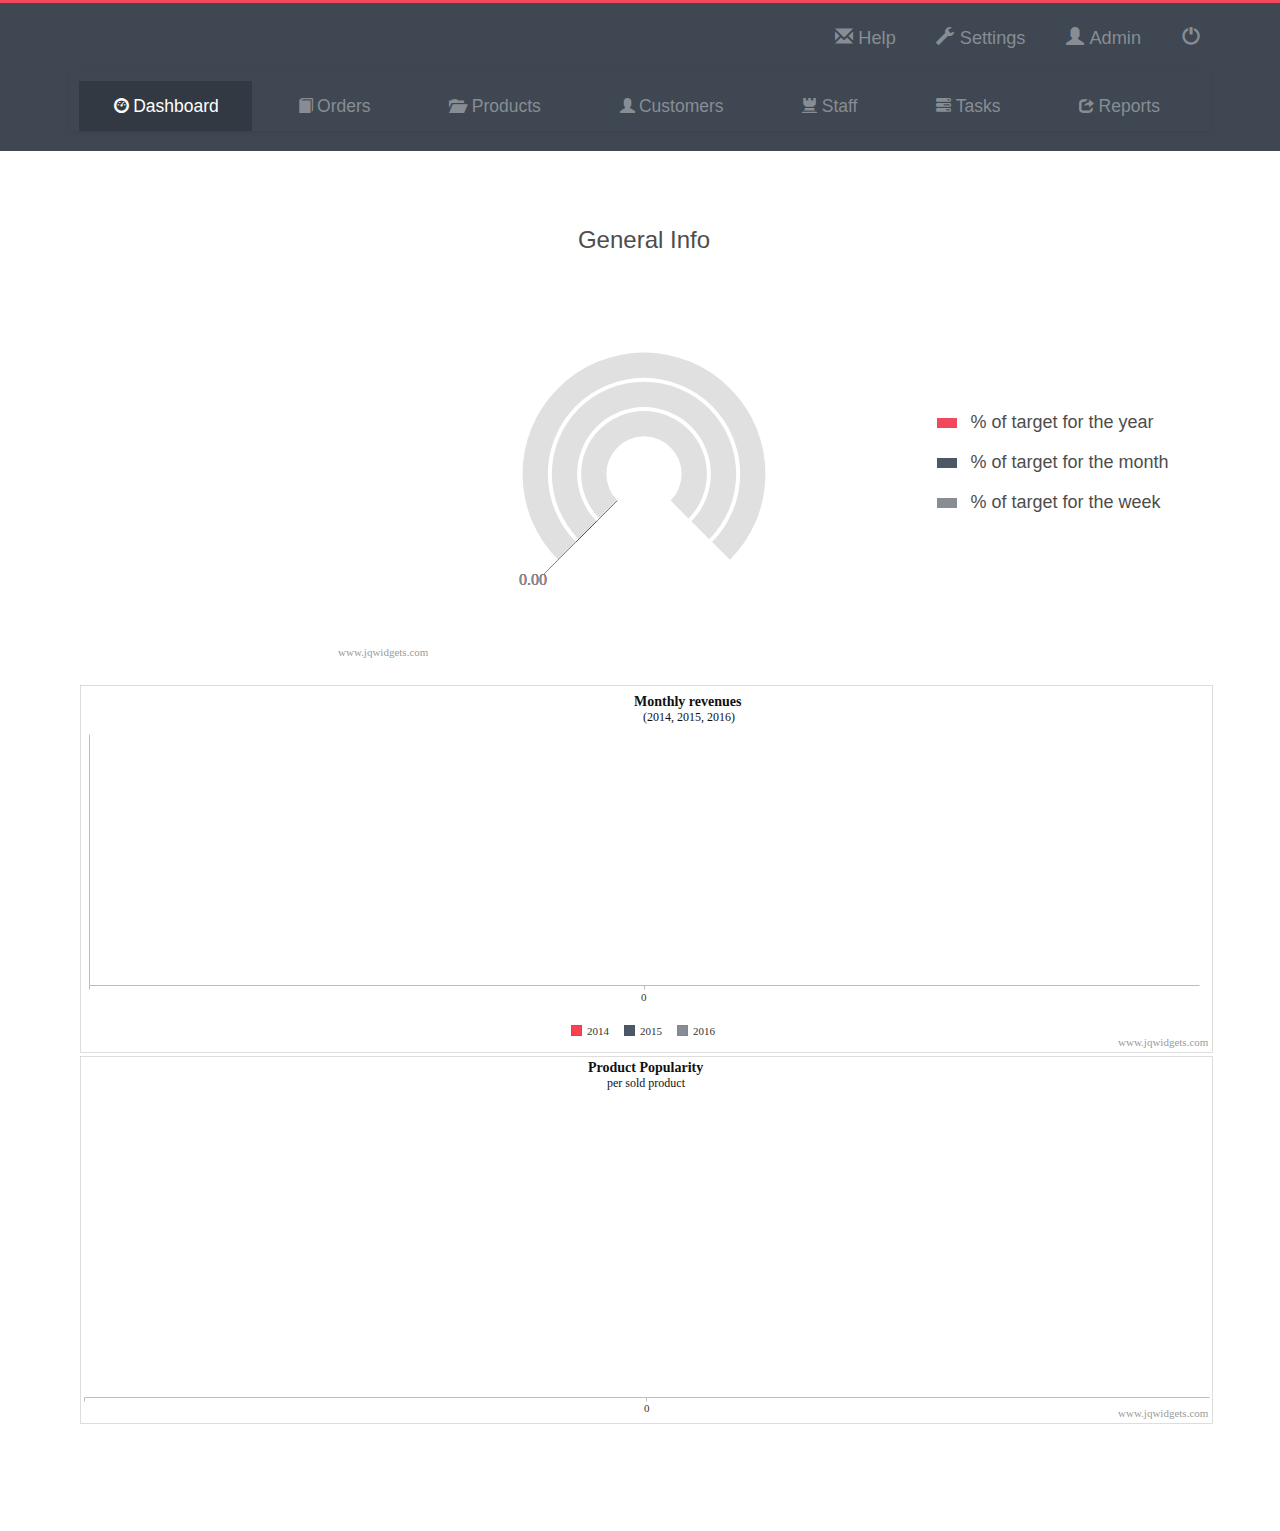
<file: standalone/assets/thirdparty/jqwidgets-ver4.1.2/demos/interactivedemos/orderdetails/index.htm>
﻿<!DOCTYPE html>
<html>
<head>
    <title>Order & Details example</title>
	<meta charset="utf-8" />
    <meta http-equiv="X-UA-Compatible" content="IE=edge,chrome=1" />
    <meta name="viewport" content="width=device-width, initial-scale=1 maximum-scale=1 minimum-scale=1" />
    <link rel="stylesheet" href="../../../styles/bootstrap.min.css" />
    <link rel="stylesheet" href="../../../styles/bootstrap-theme.min.css" />
    <script type="text/javascript" src="../../../scripts/jquery-1.11.1.min.js"></script>
    <script type="text/javascript" src="../../../scripts/bootstrap.min.js"></script>
    <link rel="stylesheet" href="style.css" />
    <script type="text/javascript">

        $(document).ready(function ()
        {
           
            $('#navBar ul li').click(function (event)
            {
                $('#navBar').find('.active').removeClass('active');
                $(this).addClass("active");
                
                $('.navbar-collapse').collapse('hide');

                switch (event.target.id)
                {
                    case "dashboardTab":
                        $('.iframeContainer').height(1300);
                        $('#iframe').attr('src', 'Dashboard.htm');
                        break;
                    case "ordersTab":
                        $('.iframeContainer').height(700);
                        $('#iframe').attr('src', 'Orders.htm');
                        break;
                    case "productsTab":
                        $('.iframeContainer').height(700);
                        $('#iframe').attr('src', 'Products.htm');
                        break;
                    case "customersTab":
                        $('.iframeContainer').height(700);
                        $('#iframe').attr('src', 'Customers.htm');
                        break;
                    case "staffTab":
                        $('.iframeContainer').height(700);
                        $('#iframe').attr('src', 'Staff.htm');
                        break;
                    case "tasksTab":
                        $('.iframeContainer').height(700);
                        $('#iframe').attr('src', 'Tasks.htm');
                        break;
                    case "reportsTab":
                        $('.iframeContainer').height(700);
                        $('#iframe').attr('src', 'Reports.htm');
                        break;
                    default:
                        console.log("Something went wrong!");
                }
            });

            $('.topBar li').on('click', function (e)
            {
                if (e.currentTarget.textContent)
                {
                    alert(e.currentTarget.textContent);
                } else
                {
                    alert('Logging Out')
                }
            });
        });

    </script>
    <style>
        html, body {
            min-width:495px;
        }
    </style>
</head>

<body>

    <div class="bar"></div>

    <div class="header-wrap">
        <div class="container">
            <div class="row" style="padding-top:1.2em;">
                <div class="col-md-6"></div>
                <div class="col-md-6">
                    <ul class="list-inline pull-right topBar">
                        <li style="margin-left:1.4em"><p><span class="glyphicon glyphicon-envelope" aria-hidden="true" style="margin-right:0.3em"></span>Help</p></li>
                        <li style="margin-left:1.4em"><p><span class="glyphicon glyphicon-wrench" aria-hidden="true" style="margin-right:0.3em"></span>Settings</p></li>
                        <li style="margin-left:1.4em"><p><span class="glyphicon glyphicon-user" aria-hidden="true" style="margin-right:0.3em"></span>Admin</p></li>
                        <li style="margin-left:1.4em"><p><span class="glyphicon glyphicon-off" aria-hidden="true" style="margin-right:0.3em"></span></p></li>
                    </ul>
                </div>
            </div>
        </div>
    </div>
  
    <div class="nav" id="navDiv">
        <div class="container">
            <nav class="navbar navbar-default ">
                <div class="navbar-header">
                    <button type="button" class="navbar-toggle collapsed" data-toggle="collapse" data-target="#navBar" aria-expanded="false" aria-controls="navbar">
                        <span class="sr-only">Toggle navigation</span>
                        <span class="icon-bar top-bar"></span>
                        <span class="icon-bar middle-bar"></span>
                        <span class="icon-bar bottom-bar"></span>
                    </button>
                </div>
                <div class="navbar-collapse collapse" id="navBar">
                    <ul class="nav navbar-nav">
                        <li class="active navLi" id="dashboardTab" style="margin-left:0.5em;"><small><span class="glyphicon glyphicon-dashboard" style="margin-right:0.3em;"></span></small>Dashboard</li>
                        <li class="navLi" id="ordersTab"><small><span class="glyphicon glyphicon-book" style="margin-right:0.3em;"></span></small>Orders</li>
                        <li class="navLi" id="productsTab"><small><span class="glyphicon glyphicon-folder-open" style="margin-right:0.5em;"></span></small>Products</li>
                        <li class="navLi" id="customersTab"><small><span class="glyphicon glyphicon-user" style="margin-right:0.3em;"></span></small>Customers</li>
                        <li class="navLi" id="staffTab"><small><span class="glyphicon glyphicon-tower" style="margin-right:0.3em;"></span></small>Staff</li>
                        <li class="navLi" id="tasksTab"><small><span class="glyphicon glyphicon-tasks" style="margin-right:0.3em;"></span></small>Tasks</li>
                        <li class="navLi" id="reportsTab"><small><span class="glyphicon glyphicon-share" style="margin-right:0.3em;"></span></small>Reports</li>
                    </ul>
                </div>
            </nav>  
        </div>
    </div>

    <div class="iframeContainer">
       <iframe id="iframe" src="Dashboard.htm"></iframe>
    </div>

</body>
</html>
</file>
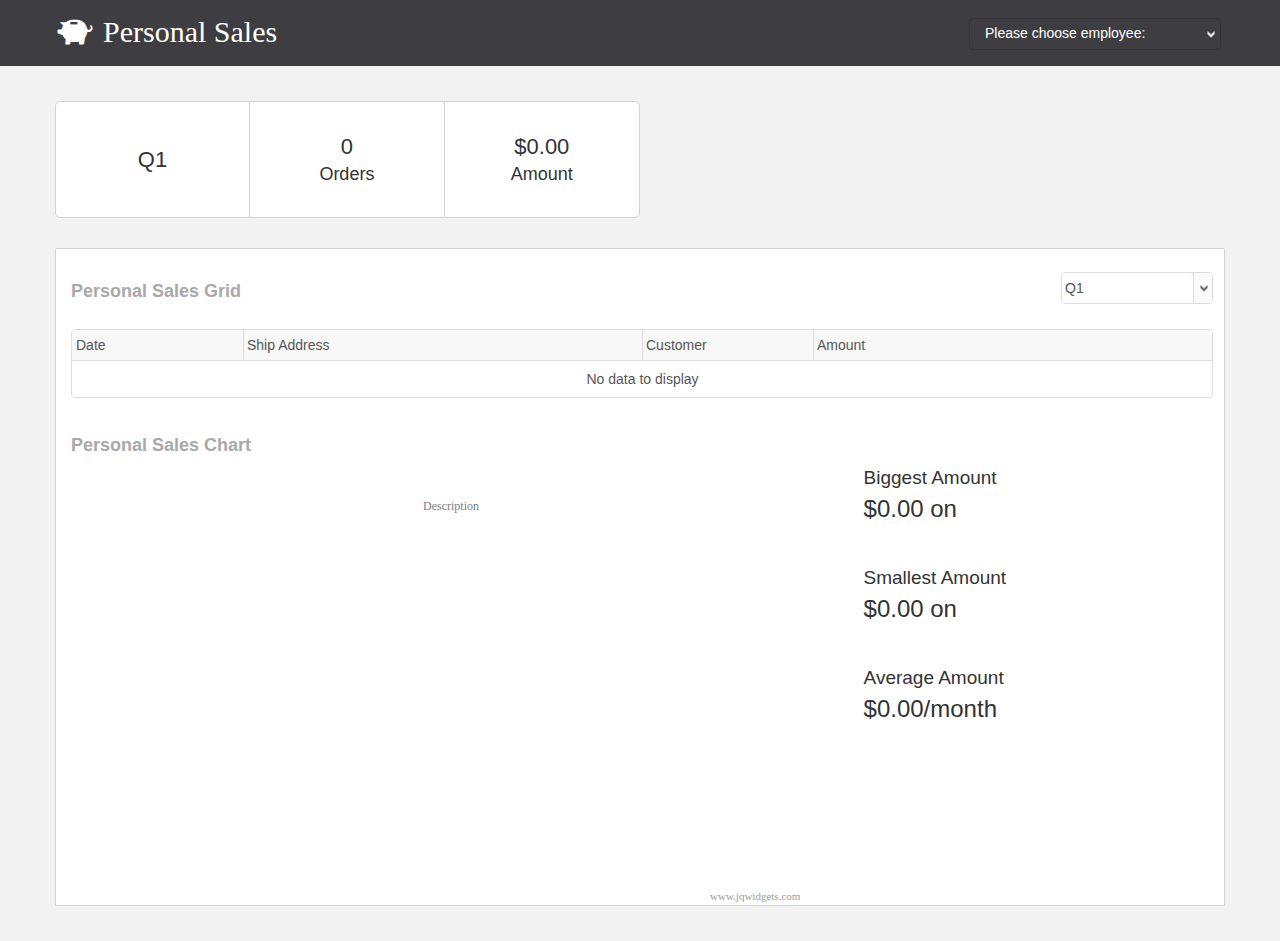
<file: standalone/assets/thirdparty/jqwidgets-ver4.1.2/demos/interactivedemos/personalsales/index.htm>
﻿<!DOCTYPE html>
<html lang="en">
<head>
    <title id='Description'>Personal Sales example</title>
    <meta charset="utf-8">
    <meta name="viewport" content="width=device-width, initial-scale=1 maximum-scale=1 minimum-scale=1" />

    <link rel=" stylesheet" href="../../../jqwidgets/styles/jqx.base.css" type="text/css" />
    <link rel="stylesheet" href="../../../jqwidgets/styles/jqx.light.css" type="text/css" />
    <link rel="stylesheet" href="../../../jqwidgets/styles/jqx.dark.css" type="text/css" />

    <script type="text/javascript" src="../../../scripts/jquery-1.11.1.min.js"></script>

    <link href="../../../styles/bootstrap.min.css" rel="stylesheet" />
    <link href="../../../styles/bootstrap-theme.min.css" rel="stylesheet" />
    <script src="../../../scripts/bootstrap.min.js"></script>

    <script type="text/javascript" src="../../../jqwidgets/jqxcore.js"></script>
    <script type="text/javascript" src="../../../jqwidgets/jqxdata.js"></script>
    <script type="text/javascript" src="../../../jqwidgets/jqxdraw.js"></script>
    <script type="text/javascript" src="../../../jqwidgets/jqxbargauge.js"></script>
    <script type="text/javascript" src="../../../jqwidgets/jqxchart.core.js"></script>
    <script type="text/javascript" src="../../../jqwidgets/jqxchart.rangeselector.js"></script>

    <script type="text/javascript" src="../../../jqwidgets/jqxbuttons.js"></script>
    <script type="text/javascript" src="../../../jqwidgets/jqxscrollbar.js"></script>
    <script type="text/javascript" src="../../../jqwidgets/jqxmenu.js"></script>
    <script type="text/javascript" src="../../../jqwidgets/jqxgrid.js"></script>
    <script type="text/javascript" src="../../../jqwidgets/jqxgrid.pager.js"></script>
    <script type="text/javascript" src="../../../jqwidgets/jqxgrid.selection.js"></script>
    <script type="text/javascript" src="../../../jqwidgets/jqxgrid.filter.js"></script>
    <script type="text/javascript" src="../../../jqwidgets/jqxcheckbox.js"></script>
    <script type="text/javascript" src="../../../jqwidgets/jqxgrid.edit.js"></script>

    <script type="text/javascript" src="../../../jqwidgets/jqxnumberinput.js"></script>
    <script type="text/javascript" src="../../../jqwidgets/jqxwindow.js"></script>
    <script type="text/javascript" src="../../../jqwidgets/jqxlistbox.js"></script>
    <script type="text/javascript" src="../../../jqwidgets/jqxcombobox.js"></script>
    <script type="text/javascript" src="../../../jqwidgets/jqxdropdownlist.js"></script>
    <script type="text/javascript" src="../../../jqwidgets/jqxinput.js"></script>
    <script type="text/javascript" src="../../../jqwidgets/jqxgrid.aggregates.js"></script>
    <script type="text/javascript" src="../../../jqwidgets/jqxcalendar.js"></script>
    <script type="text/javascript" src="../../../jqwidgets/jqxdatetimeinput.js"></script>
    <script type="text/javascript" src="../../../jqwidgets/jqxcalendar.js"></script>
    <script type="text/javascript" src="../../../jqwidgets/jqxtooltip.js"></script>
    <script type="text/javascript" src="../../../jqwidgets/globalization/globalize.js"></script>

    <script type="text/javascript" src="../../../scripts/demos.js"></script>

    <link href="style.css" rel="stylesheet" />
    <script src="main.js"></script>
</head>
<body style="overflow: initial;">
    <div id="personalSalesHeader" class="headerband">
        <div class="sampleheader container">
            <div id="personalSales">
                <div id="header" class="col-xs-12">
                    <div class="headerTitle">
                        <span class="glyphicon glyphicon-piggy-bank seticon" aria-hidden="true"></span>
                        <span>Personal Sales</span>
                        <div id="dropdownlist"></div>
                    </div>
                </div>
            </div>
        </div>
    </div>

    <!-- CONTENT container -->
    <div class="samplecontainer container">
        <div class="row personpresent">
            <div id="tablePurchase" class="col-md-6 pull-left purchase">
                <div class="inittable">
                    <table class="purchase">
                        <tbody>
                            <tr>
                                <td class="total-amt sideborder">
                                    <p class="total-text"></p>
                                    <p class="total-val"></p>
                                </td>
                                <td class="orders-amt sideborder">
                                    <p class="orders-val"></p>
                                    <p class="orders-text"></p>
                                </td>
                                <td class="amount-amt">
                                    <p class="amount-val"></p>
                                    <p class="amount-text"></p>
                                </td>
                            </tr>
                        </tbody>
                    </table>
                </div>
            </div>
            <div id="person" class="col-md-5"></div>
            <div style="clear: both;"></div>
            <div id="content">
                <div class="row container">
                    <!-- Start Grid Content -->
                    <div class="row">
                        <div id="controlPanel" class="col-xs-12 col-sm-12 col-md-12 col-lg-12">
                            <p class="label col-xs-6 col-sm-6" style="display: inline-block;">Personal Sales Grid</p>
                            <div id="controlPanelSettings" class="col-xs-6 col-sm-6">
                                <div id="monthCombobox" style="display: inline-block;"></div>
                            </div>
                        </div>
                    </div>
                    <div class="row gridcontent">
                        <div class="col-xs-12 col-sm-12 col-md-12 col-lg-12">
                            <div id="personalSalesGrid"></div>
                        </div>
                    </div>

                    <!-- Start Chart Content -->
                    <div class="row chartcontent">
                        <div class="col-xs-12 col-sm-12 col-md-12 col-lg-12">
                            <div class="chartsection">
                                <div id="pin" class="sectionname">
                                    <div>
                                        <p class="label">Personal Sales Chart</p>
                                    </div>
                                </div>

                                <div class="sectionbody">
                                    <div class="row">
                                        <div class="col-md-8">
                                            <div id="personalSalesChart" style="width: 100%; height: 450px;"></div>
                                        </div>
                                        <div class="col-md-3">
                                            <div class="amountcontent">
                                                <table cellspacing="10">
                                                    <tbody>
                                                        <tr>
                                                            <td class="big-value">
                                                                <p class="big-value-text">
                                                                    Biggest Amount
                                                                </p>
                                                                <p class="big-value-amt"></p>
                                                            </td>
                                                        </tr>
                                                        <tr>
                                                            <td class="small-value">
                                                                <p class="small-value-text">
                                                                    Smallest Amount
                                                                </p>
                                                                <p class="small-value-amt"></p>
                                                            </td>
                                                        </tr>
                                                        <tr>
                                                            <td class="avg-value">
                                                                <p class="avg-value-text">
                                                                    Average Amount
                                                                </p>
                                                                <p class="avg-value-amt"></p>
                                                            </td>
                                                        </tr>
                                                    </tbody>
                                                </table>
                                            </div>
                                        </div>
                                    </div>
                                </div>
                            </div>
                        </div>
                    </div>

                </div>
            </div>

        </div>
    </div>
</body>
</html>
</file>
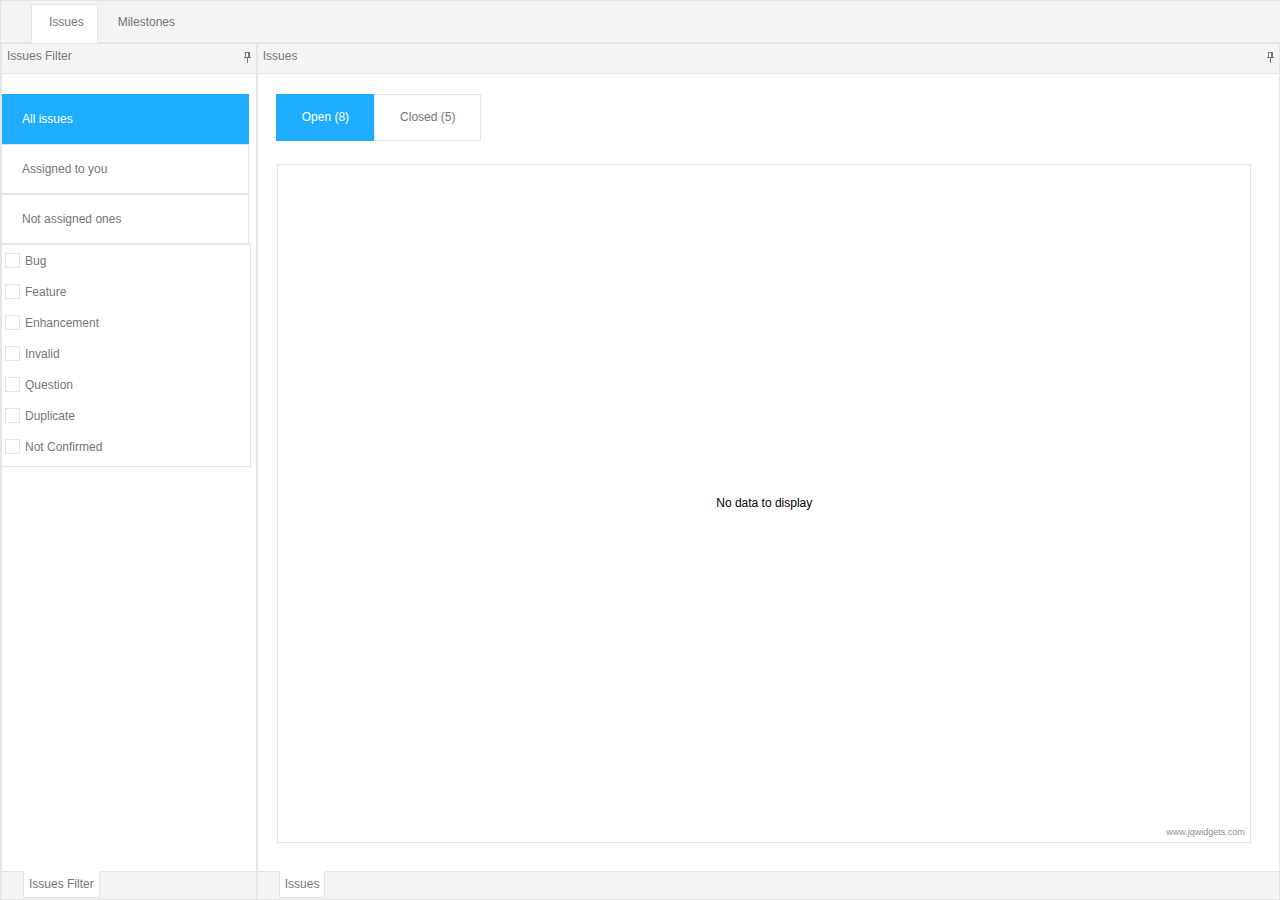
<file: standalone/assets/thirdparty/jqwidgets-ver4.1.2/demos/interactivedemos/projectmanagement/index.htm>
﻿<!DOCTYPE html>
<html lang="en">
<head>
    <title id='Description'>Project Management example by jQWidgets.</title>
    <link rel="stylesheet" href="../../../jqwidgets/styles/jqx.base.css" type="text/css" />
    <link rel="stylesheet" href="../../../jqwidgets/styles/jqx.office.css" type="text/css" />
    <link rel="stylesheet" href="../../../jqwidgets/styles/jqx.energyblue.css" type="text/css" />
    <link rel="stylesheet" href="../../../jqwidgets/styles/jqx.metro.css" type="text/css" />
    <link rel="stylesheet" href="../../../jqwidgets/styles/jqx.metrodark.css" type="text/css" />
    <meta http-equiv="X-UA-Compatible" content="IE=edge,chrome=1" />
    <meta name="viewport" content="width=device-width, initial-scale=1 maximum-scale=1 minimum-scale=1" />

    <script type="text/javascript" src="../../../scripts/jquery-1.11.1.min.js"></script>

    <link href="../../../styles/bootstrap.min.css" rel="stylesheet" />
    <link href="../../../styles/bootstrap-theme.min.css" rel="stylesheet" />
    <script src="../../../scripts/bootstrap.min.js"></script>

    <script type="text/javascript" src="../../../jqwidgets/jqxcore.js"></script>
    <script type="text/javascript" src="../../../jqwidgets/jqxdata.js"></script>
    <script type="text/javascript" src="../../../jqwidgets/jqxdraw.js"></script>
    <script type="text/javascript" src="../../../jqwidgets/jqxbargauge.js"></script>
    <script type="text/javascript" src="../../../jqwidgets/jqxchart.core.js"></script>
    <script type="text/javascript" src="../../../jqwidgets/jqxbuttons.js"></script>
    <script type="text/javascript" src="../../../jqwidgets/jqxscrollbar.js"></script>
    <script type="text/javascript" src="../../../jqwidgets/jqxgrid.js"></script>
    <script type="text/javascript" src="../../../jqwidgets/jqxgrid.selection.js"></script>
    <script type="text/javascript" src="../../../jqwidgets/jqxgrid.filter.js"></script>
    <script type="text/javascript" src="../../../jqwidgets/jqxcheckbox.js"></script>
    <script type="text/javascript" src="../../../jqwidgets/jqxgrid.edit.js"></script>
    <script type="text/javascript" src="../../../jqwidgets/jqxgrid.pager.js"></script>
    <script type="text/javascript" src="../../../jqwidgets/jqxgrid.sort.js"></script>
    <script type="text/javascript" src="../../../jqwidgets/jqxmenu.js"></script>
    <script type="text/javascript" src="../../../jqwidgets/jqxwindow.js"></script>
    <script type="text/javascript" src="../../../jqwidgets/jqxcombobox.js"></script>
    <script type="text/javascript" src="../../../jqwidgets/jqxdatetimeinput.js"></script>
    <script type="text/javascript" src="../../../jqwidgets/jqxcalendar.js"></script>
    <script type="text/javascript" src="../../../jqwidgets/jqxrangeselector.js"></script>
    <script type="text/javascript" src="../../../jqwidgets/jqxnumberinput.js"></script>
    <script type="text/javascript" src="../../../jqwidgets/jqxdragdrop.js"></script>
    <script type="text/javascript" src="../../../jqwidgets/jqxrating.js"></script>
    <script type="text/javascript" src="../../../jqwidgets/jqxtabs.js"></script>
    <script type="text/javascript" src="../../../jqwidgets/jqxribbon.js"></script>
    <script type="text/javascript" src="../../../jqwidgets/jqxlayout.js"></script>
    <script type="text/javascript" src="../../../jqwidgets/jqxbuttons.js"></script>
    <script type="text/javascript" src="../../../jqwidgets/jqxbuttongroup.js"></script>
    <script type="text/javascript" src="../../../jqwidgets/jqxlistbox.js"></script>
    <script type="text/javascript" src="../../../jqwidgets/jqxdropdownlist.js"></script>
    <script type="text/javascript" src="../../../jqwidgets/jqxgrid.aggregates.js"></script>
    <script type="text/javascript" src="../../../jqwidgets/jqxtooltip.js"></script>
    <script type="text/javascript" src="../../../jqwidgets/globalization/globalize.js"></script>

    <script type="text/javascript" src="../../../scripts/demos.js"></script>

    <script type="text/javascript" src="main.js"></script>
    <link href="style.css" rel="stylesheet" />
</head>
<body style="overflow: initial;">
            <div id='jqxTabs'>
                <ul>
                    <li style="margin-left: 30px;">
                        <div style="height: 20px; margin-top: 5px;">
                            <div style="margin-left: 4px; vertical-align: middle; text-align: center; float: left;">
                                Issues
                            </div>
                        </div>
                    </li>
                    <li>
                        <div style="height: 20px; margin-top: 5px;">
                            <div style="margin-left: 4px; vertical-align: middle; text-align: center; float: left;">
                                Milestones
                            </div>
                        </div>
                    </li>
                </ul>
                <div style="overflow: hidden;">
                    <div id="jqxLayout1">
                        <div data-container="IssuesPanelLeft">
                            <button id="buttonAllIssues" class="issues-buttons-group" style="margin-top:20px;">All issues</button>
                            <button id="buttonAssignedToYou" class="issues-buttons-group" >Assigned to you</button>
                            <button id="buttonNotAssigned" class="issues-buttons-group" >Not assigned ones</button>

                            <ul style="margin-top:20px; box-sizing:border-box;" id="featuresList">
                                <li>Bug</li>
                                <li>Feature</li>
                                <li>Enhancement</li>
                                <li>Invalid</li>
                                <li>Question</li>
                                <li>Duplicate</li>
                                <li>Not Confirmed</li>           
                            </ul>
                        </div>
                        <div data-container="IssuesPanelRight">
                            <div id='jqxButtonGroup' style="margin-top:20px; margin-left:20px;">
                                <button style="padding:15px 25px;" id="Left">
                                    Open (8)
                                </button>
                                <button style="padding:15px 25px;" id="Right">
                                    Closed (5)
                                </button>
                            </div>
                            <div id='jqxFirstPanelGrid' style="margin-top:20px; margin-left:20px;"></div>
                         </div>
                    </div>
                </div>
                <div style="overflow: hidden;">
                    <div id="jqxLayout2">
                        <div data-container="MilestonesPanelLeft">
                            <button id="buttonAllMilestones" class="milestones-button-group" style="margin-top:20px;">All milestones</button>
                            <button id="buttonOpenMilestones" class="milestones-button-group">Open milestones</button>
                            <button id="buttonClosedMilestones" class="milestones-button-group">Closed milestones</button>
                        </div>
                        <div data-container="MilestonesPanelRight">
                            <div id='jqxSecondPanelGrid' style="margin-top:20px; margin-left:20px;"></div>
                        </div>
                    </div>
                </div>
            </div>
</body>
</html>
</file>
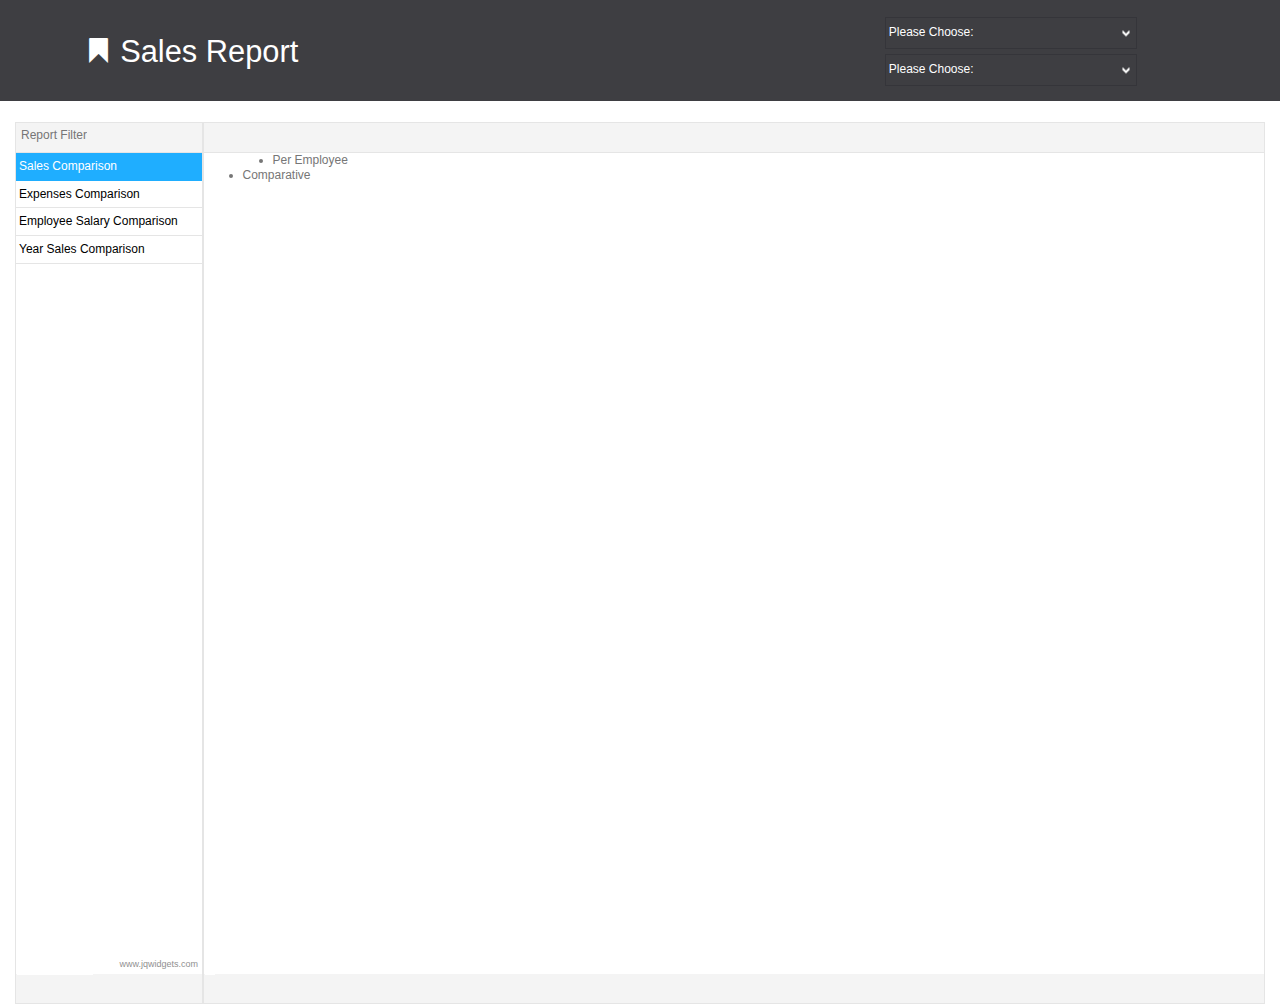
<file: standalone/assets/thirdparty/jqwidgets-ver4.1.2/demos/interactivedemos/salesreport/index.htm>
﻿<!DOCTYPE html>
<html lang="en">

<head>
    <meta http-equiv="X-UA-Compatible" content="IE=edge,chrome=1" />
    <meta name="viewport" content="width=device-width, initial-scale=1 maximum-scale=1 minimum-scale=1" />
    <title id='Description'>Sales Report</title>
    <link rel="stylesheet" href="../../../jqwidgets/styles/jqx.base.css" type="text/css" />
    <link rel="stylesheet" href="../../../jqwidgets/styles/jqx.metro.css" type="text/css" />
    <link rel="stylesheet" href="../../../jqwidgets/styles/jqx.metrodark.css" type="text/css" />

    <script type="text/javascript" src="../../../scripts/jquery-1.11.1.min.js"></script>

    <link href="../../../styles/bootstrap.min.css" rel="stylesheet" />
    <link href="../../../styles/bootstrap-theme.min.css" rel="stylesheet" />
    <script src="../../../scripts/bootstrap.min.js"></script>

    <script type="text/javascript" src="../../../jqwidgets/jqxcore.js"></script>
    <script type="text/javascript" src="../../../jqwidgets/jqxdata.js"></script>
    <script type="text/javascript" src="../../../jqwidgets/jqxdraw.js"></script>
    <script type="text/javascript" src="../../../jqwidgets/jqxbargauge.js"></script>
    <script type="text/javascript" src="../../../jqwidgets/jqxchart.core.js"></script>

    <script type="text/javascript" src="../../../jqwidgets/jqxbuttons.js"></script>
    <script type="text/javascript" src="../../../jqwidgets/jqxscrollbar.js"></script>
    <script type="text/javascript" src="../../../jqwidgets/jqxgrid.js"></script>

    <script type="text/javascript" src="../../../jqwidgets/jqxlistbox.js"></script>
    <script type="text/javascript" src="../../../jqwidgets/jqxdropdownlist.js"></script>

    <script type="text/javascript" src="../../../jqwidgets/jqxlayout.js"></script>
    <script type="text/javascript" src="../../../jqwidgets/jqxribbon.js"></script>
    <script type="text/javascript" src="../../../jqwidgets/jqxdatatable.js"></script>
  
    <script type="text/javascript" src="../../../jqwidgets/jqxmenu.js"></script>
    <script type="text/javascript" src="../../../jqwidgets/jqxtabs.js"></script>
    <script type="text/javascript" src="../../../jqwidgets/jqxbuttons.js"></script>
    <script type="text/javascript" src="../../../jqwidgets/jqxresponse.js"></script>

    <link href="style.css" rel="stylesheet" />
    
</head>
<body>

    <div class="header-wrap container-fluid">
        <div class="row">
            <div class="col-md-4">
                <p><span class="glyphicon glyphicon-bookmark"></span>Sales Report</p>
            </div>
            <div class="col-md-3"></div>
            <div class="col-md-5 text-center">
                <ul class="list-inline" style="margin-top:1.2em;">
                    <li><div id="headerDropdownListOne"></div></li>
                    <li><div id="headerDropdownListTwo"></div></li>
                </ul>
             </div>
        </div>     
    </div>

    <div class="container-fluid">
        <div id="jqxLayout">

            <div data-container="LeftPannel">
                <div style="border:none;" id="leftPannelDiv"></div>
            </div>

            <div data-container="RightPannel">
                <div id="salesPerMonthTabs" style="border:none;display:none;">
                    <ul>
                        <li style="margin-left:30px;">Per Employee</li>
                        <li>Comparative</li>
                    </ul>
                    <div id="salesPerMonthTabOne" style="overflow:hidden">
                        <div id="SalesPerMonthLeftChart" style="width:50%;height:100%;display:inline-block;overflow:hidden;"></div>
                        <div id="SalesPerMonthRightChart" style="width:49%;height:100%;display:inline-block;overflow:hidden;"></div>
                    </div>
                    <div id="salesPerMonthTabTwo">
                        <div id="SalesPerMonthSpiderChart" style="width:100%;height:100%;overflow:hidden;"></div>
                    </div>
                </div>
                <div id="SalesPerMonthDataTable" style="border:none;display:none"></div>

                <div id="ExpensesPerMonthChart" style="width:100%;height:50%;border:none;display:none;overflow:hidden;"></div>
                <div id="ExpensesPerMonthDataTable" style="width:100%;height:50%;border:none;display:none;overflow:hidden;"></div>           

                <div id="AvarageEmployeeSalaryChart" style="width:100%;height:50%;border:none;display:none;overflow:hidden;"></div>
                <div id="AvarageEmployeeSalaryDataTable" style="width:100%;height:50%;border:none;display:none;overflow:hidden;"></div>

                <div id="YearComparisonLeftBarGauge" style="border:none;display:none;overflow:hidden;float:left;" attr="gauge"></div>         
                <div id="YearComparisonRightBarGauge" style="border:none;display:none;overflow:hidden;float:left;margin-left:1em;" attr="gauge"></div>
                <div id="YearComparisonChart" style="width:90%;height:50%;border:none;display:none;overflow:hidden;"></div>
            </div>
        </div>
    </div>
    <script type="text/javascript" src="main.js"></script>
</body>
</html>
</file>
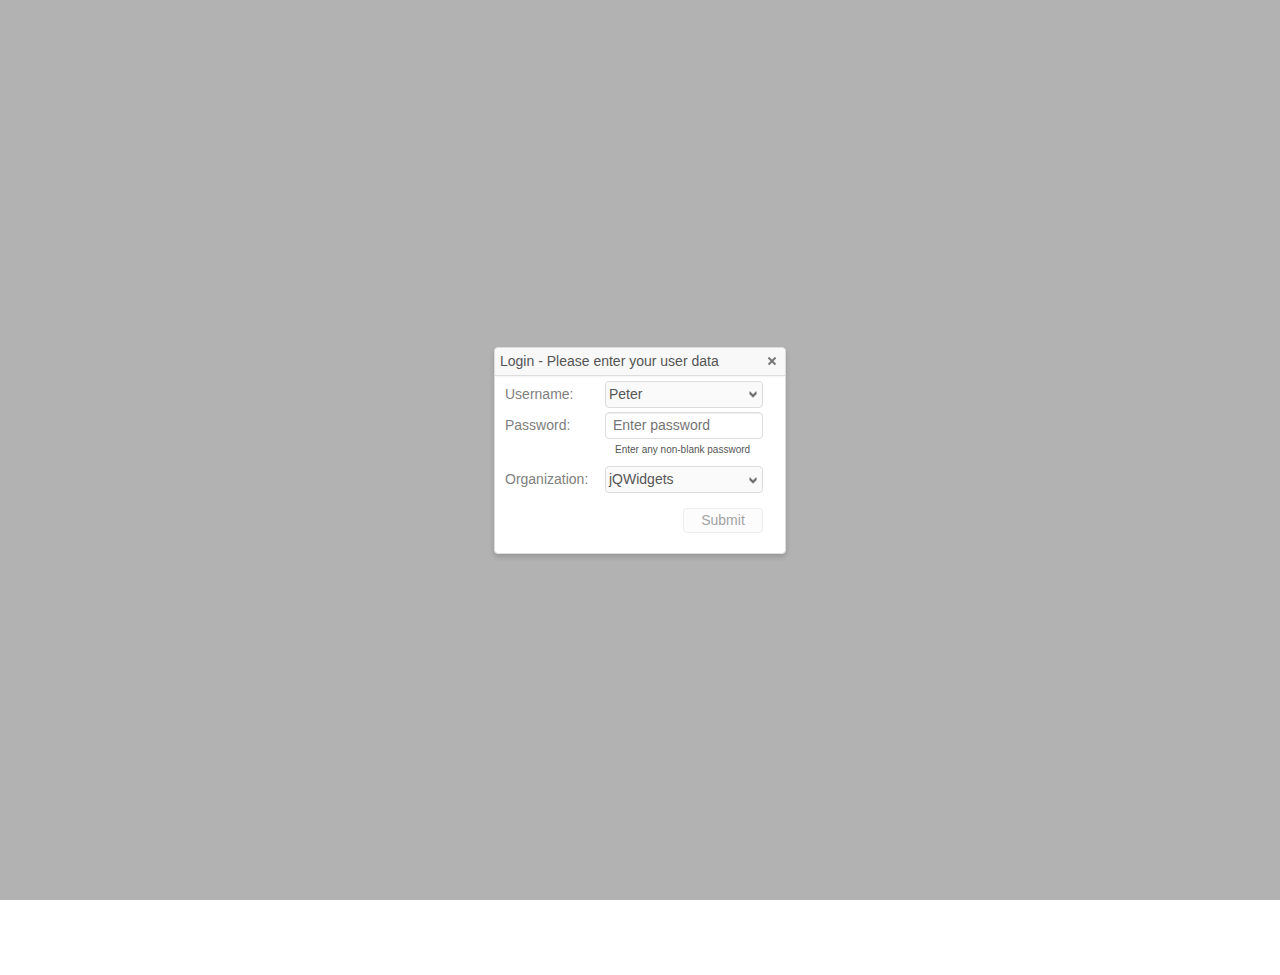
<file: standalone/assets/thirdparty/jqwidgets-ver4.1.2/demos/interactivedemos/ticketingsystem/index.htm>
﻿<!DOCTYPE html>
<html lang="en">
<head>
    <title id='Description'>Interactive Demo. Ticketing System.</title>
    <meta charset="utf-8">
    <meta name="viewport" content="width=device-width, initial-scale=1 maximum-scale=1 minimum-scale=1" />

    <link rel="stylesheet" href="../../../jqwidgets/styles/jqx.base.css" type="text/css" />
    <link rel="stylesheet" href="../../../jqwidgets/styles/jqx.office.css" type="text/css" />
    <link rel="stylesheet" href="../../../jqwidgets/styles/jqx.energyblue.css" type="text/css" />
    <link rel="stylesheet" href="../../../jqwidgets/styles/jqx.metro.css" type="text/css" />
    <link rel="stylesheet" href="../../../jqwidgets/styles/jqx.metrodark.css" type="text/css" />
    <link rel="stylesheet" href="../../../jqwidgets/styles/jqx.arctic.css" type="text/css" />
    <link rel="stylesheet" href="../../../jqwidgets/styles/jqx.light.css" type="text/css" />
    <link rel="stylesheet" href="../../../jqwidgets/styles/jqx.dark.css" type="text/css" />

    <script type="text/javascript" src="../../../scripts/jquery-1.11.1.min.js"></script>

    <link href="../../../styles/bootstrap.min.css" rel="stylesheet" />
    <link href="../../../styles/bootstrap-theme.min.css" rel="stylesheet" />
    <script src="../../../scripts/bootstrap.min.js"></script>

    <script type="text/javascript" src="../../../jqwidgets/jqxcore.js"></script>
    <script type="text/javascript" src="../../../jqwidgets/jqxdata.js"></script>
    <script type="text/javascript" src="../../../jqwidgets/jqxdraw.js"></script>
    <script type="text/javascript" src="../../../jqwidgets/jqxbargauge.js"></script>
    <script type="text/javascript" src="../../../jqwidgets/jqxchart.core.js"></script>
    <script type="text/javascript" src="../../../jqwidgets/jqxbuttons.js"></script>
    <script type="text/javascript" src="../../../jqwidgets/jqxscrollbar.js"></script>
    <script type="text/javascript" src="../../../jqwidgets/jqxgrid.js"></script>
    <script type="text/javascript" src="../../../jqwidgets/jqxgrid.selection.js"></script>
    <script type="text/javascript" src="../../../jqwidgets/jqxgrid.filter.js"></script>
    <script type="text/javascript" src="../../../jqwidgets/jqxcheckbox.js"></script>
    <script type="text/javascript" src="../../../jqwidgets/jqxgrid.edit.js"></script>
    <script type="text/javascript" src="../../../jqwidgets/jqxgrid.pager.js"></script>
    <script type="text/javascript" src="../../../jqwidgets/jqxgrid.sort.js"></script>
    <script type="text/javascript" src="../../../jqwidgets/jqxmenu.js"></script>
    <script type="text/javascript" src="../../../jqwidgets/jqxwindow.js"></script>
    <script type="text/javascript" src="../../../jqwidgets/jqxcombobox.js"></script>
    <script type="text/javascript" src="../../../jqwidgets/jqxdatetimeinput.js"></script>
    <script type="text/javascript" src="../../../jqwidgets/jqxcalendar.js"></script>
    <script type="text/javascript" src="../../../jqwidgets/jqxrangeselector.js"></script>
    <script type="text/javascript" src="../../../jqwidgets/jqxnumberinput.js"></script>
    <script type="text/javascript" src="../../../jqwidgets/jqxdragdrop.js"></script>
    <script type="text/javascript" src="../../../jqwidgets/jqxrating.js"></script>
    <script type="text/javascript" src="../../../jqwidgets/jqxpopover.js"></script>
    <script type="text/javascript" src="../../../jqwidgets/jqxinput.js"></script>
    <script type="text/javascript" src="../../../jqwidgets/jqxvalidator.js"></script>
    <script type="text/javascript" src="../../../jqwidgets/jqxlayout.js"></script>
    <script type="text/javascript" src="../../../jqwidgets/jqxribbon.js"></script>
    <script type="text/javascript" src="../../../jqwidgets/jqxtabs.js"></script>
    <script type="text/javascript" src="../../../jqwidgets/jqxtextarea.js"></script>
    <script type="text/javascript" src="../../../jqwidgets/jqxtreegrid.js"></script>
    <script type="text/javascript" src="../../../jqwidgets/jqxnotification.js"></script>
    <script type="text/javascript" src="../../../jqwidgets/jqxlistbox.js"></script>
    <script type="text/javascript" src="../../../jqwidgets/jqxdropdownlist.js"></script>
    <script type="text/javascript" src="../../../jqwidgets/jqxgrid.aggregates.js"></script>
    <script type="text/javascript" src="../../../jqwidgets/jqxtooltip.js"></script>
    <script type="text/javascript" src="../../../jqwidgets/globalization/globalize.js"></script>
    <script type="text/javascript" src="../../../scripts/demos.js"></script>
    <script type="text/javascript" src="main.js"></script>
    <link href="style.css" rel="stylesheet" />
    <style>
        .jqx-layout-group-auto-hide-content-vertical
        {
            width: 400px;
        }
        .jqx-validator-error-label {
            font-size:11px;
        }
    </style>
</head>
<body style="overflow: initial; overflow-y: hidden;">
    <!--Notifications-->
    <div id="messageNotification">
        <div><span id="ticketInfo"></span></div>
    </div>
    <div class="container-fluid">
        <div class="row headers-container">
        </div>
        <div class="row containers-container" style="height: 95vh;">
        </div>
    </div>

    <!-- WINDOW Login container -->
    <div id='loginWindow'>
        <div>Login - Please enter your user data</div>
        <div>
            <div><div class="login-label">Username:</div><div type="text" id="loginUserNameInput" value="Peter"></div></div>
            <div id="loginPasswordContent"><div class="login-label">Password:</div><input type="password" id="loginUserPasswordInput" value="" /></div>
            <div class="login-password-hint">Enter any non-blank password</div>

            <div>
                <div class="login-label">Organization: </div>
                <select id="loginOrganizationDropDown">
                    <option value="jqWidgets">jQWidgets</option>
                    <option selected value="other">other</option>
                </select>
            </div>
            <div><input type="button" class="login-button" id="loginSubmitButton" value="Submit" /></div>
        </div>
    </div>

    <!-- WINDOW Edit User container -->
    <div id='editUserWindow'>
        <div style="color: gray;"><span class="glyphicon glyphicon-pencil" aria-hidden="true"></span> Edit User: <span id="editUserUserName" style="color:#333; font-weight:600;">Peter</span></div>
        <div id="editUserWindowContent">
            <div id="editUserName"><div class="login-label">Name:</div><input type="text" id="editUserNameInput" /></div>
            <div id="add"><button style="margin-top: 10px; margin-bottom: 10px; text-align: right;" id="editUserAddGroupButton">Add &nbsp;<span class="glyphicon glyphicon-plus" aria-hidden="true"></span></button></div>
            <div id="editUserGroupsGrid"></div>
            <div id="listboxGroups"></div>
            <div id="buttonsGroupsClose" style="position: absolute; top: 270px; height: 24px;"><button id="editUserAddGroupButtonGroups">Groups</button><button id="editUserAddGroupButtonClose">Close</button><span class="clearing"></span></div>
        </div>
    </div>

    <!-- WINDOW Edit Groups container -->
    <div id='editGroupsWindow'>
        <div style="color: gray;"><span class="glyphicon glyphicon-pencil" aria-hidden="true"></span> Edit Groups</div>
        <div>
            <div>
                <div id="groupsGrid" style="float: left"></div>
                <div id="usersGrid" style="float: left; margin-left: 1%;"></div>
                <div id="listboxUsernames" style="float: left; margin-left: 1%;"></div>
            </div>
            
            <div id="editGroupsWindowContainerButtons">
                <button id="editGroupsButtonNewGroup">New Group</button><button id="editGroupsButtonClose">Close</button><span class="clearing"></span>
            </div>
        </div>
    </div>

    <!-- WINDOW Add Group container -->
    <div id='addGroupWindow'>
        <div>Add Group</div>
        <div>
            <div><div class="login-label">Group Name:</div><input type="text" id="addGroupNameInput" /></div>
            <div id="listboxGroups" style="float: left; margin-left: 1%;"></div>
            <div class="ok-cancel"><button id="addGroupButtonOk">Ok</button><button id="addGroupWindowCancel">Cancel</button><span class="clearing"></span></div>
        </div>
    </div>

</body>
</html>
</file>
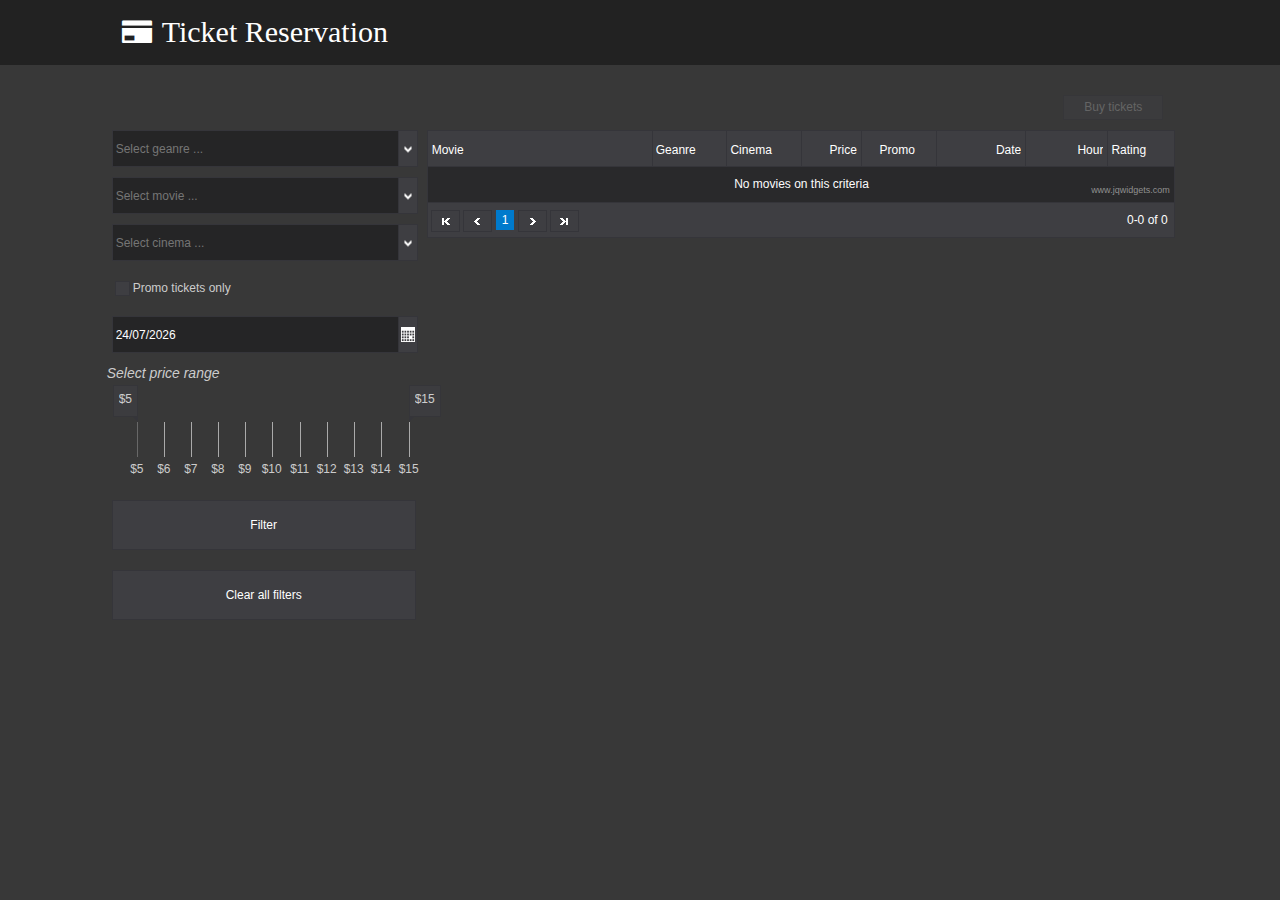
<file: standalone/assets/thirdparty/jqwidgets-ver4.1.2/demos/interactivedemos/ticketreservation/index.htm>
﻿<!DOCTYPE html>
<html lang="en">
<head>
    <meta http-equiv="X-UA-Compatible" content="IE=edge,chrome=1" />
    <meta name="viewport" content="width=device-width, initial-scale=1 maximum-scale=1 minimum-scale=1" />
    <title id='Description'>Cinema Ticket Reservation example.</title>
    <link rel="stylesheet" href="../../../jqwidgets/styles/jqx.base.css" type="text/css" />
    <link rel="stylesheet" href="../../../jqwidgets/styles/jqx.office.css" type="text/css" />
    <link rel="stylesheet" href="../../../jqwidgets/styles/jqx.energyblue.css" type="text/css" />
    <link rel="stylesheet" href="../../../jqwidgets/styles/jqx.metro.css" type="text/css" />
    <link rel="stylesheet" href="../../../jqwidgets/styles/jqx.metrodark.css" type="text/css" />
    <script type="text/javascript" src="../../../scripts/jquery-1.11.1.min.js"></script>
    <link href="../../../styles/bootstrap.min.css" rel="stylesheet" />
    <link href="../../../styles/bootstrap-theme.min.css" rel="stylesheet" />
    <script src="../../../scripts/bootstrap.min.js"></script>
    <script type="text/javascript" src="../../../jqwidgets/jqxcore.js"></script>
    <script type="text/javascript" src="../../../jqwidgets/jqxdata.js"></script>
    <script type="text/javascript" src="../../../jqwidgets/jqxbuttons.js"></script>
    <script type="text/javascript" src="../../../jqwidgets/jqxscrollbar.js"></script>
    <script type="text/javascript" src="../../../jqwidgets/jqxgrid.js"></script>
    <script type="text/javascript" src="../../../jqwidgets/jqxgrid.selection.js"></script>
    <script type="text/javascript" src="../../../jqwidgets/jqxgrid.filter.js"></script>
    <script type="text/javascript" src="../../../jqwidgets/jqxcheckbox.js"></script>
    <script type="text/javascript" src="../../../jqwidgets/jqxgrid.edit.js"></script>
    <script type="text/javascript" src="../../../jqwidgets/jqxgrid.pager.js"></script>
    <script type="text/javascript" src="../../../jqwidgets/jqxgrid.sort.js"></script>
    <script type="text/javascript" src="../../../jqwidgets/jqxmenu.js"></script>
    <script type="text/javascript" src="../../../jqwidgets/jqxwindow.js"></script>
    <script type="text/javascript" src="../../../jqwidgets/jqxcombobox.js"></script>
    <script type="text/javascript" src="../../../jqwidgets/jqxdatetimeinput.js"></script>
    <script type="text/javascript" src="../../../jqwidgets/jqxcalendar.js"></script>
    <script type="text/javascript" src="../../../jqwidgets/jqxrangeselector.js"></script>
    <script type="text/javascript" src="../../../jqwidgets/jqxnumberinput.js"></script>
    <script type="text/javascript" src="../../../jqwidgets/jqxdragdrop.js"></script>
    <script type="text/javascript" src="../../../jqwidgets/jqxrating.js"></script>
    <script type="text/javascript" src="../../../jqwidgets/jqxpopover.js"></script>
    <script type="text/javascript" src="../../../jqwidgets/jqxlistbox.js"></script>
    <script type="text/javascript" src="../../../jqwidgets/jqxdropdownlist.js"></script>
    <script type="text/javascript" src="../../../jqwidgets/jqxgrid.aggregates.js"></script>
    <script type="text/javascript" src="../../../jqwidgets/jqxtooltip.js"></script>
    <script type="text/javascript" src="../../../jqwidgets/globalization/globalize.js"></script>
    <script type="text/javascript" src="../../../scripts/demos.js"></script>
    <link href="style.css" rel="stylesheet" />
    <script type="text/javascript" src="main.js"></script>
</head>
<body style="overflow: initial;">
    <div id="fitnessTrackerHeader">
        <div class="container-fluid">
            <div class="row">
                <div class="col-md-10 col-lg-10 col-md-offset-1 col-lg-offset-1">
                    <div id="header">
                        <div style="padding:5px 10px 0px 0px; float:left;"><span class="glyphicon glyphicon-credit-card" aria-hidden="true"></span></div>
                        <div style="float: left;">Ticket Reservation</div>
                        <div style="clear:both;"></div>
                    </div>
                </div>
            </div>
        </div>
    </div>

    <div class="container-fluid container-base">
        <div class="row">
            <div class="col-md-7 col-md-offset-1">

            </div>
            <div class="col-md-3 text-right">
                <input style="margin-right:10px;" type="button" id="buy-tickets-button" value="Buy tickets" />
            </div>
        </div>
        <div class="row" style="border:0px;">
            <div class=" col-md-1 col-lg-1 ">
                <div> </div>
            </div>
            <div class=" col-md-3  controls-wrapper">
                <div id="filter-geanre-combobox" class="filter-widget"></div>
                <div id="filter-movies-combobox" class="filter-widget"></div>
                <div id="filter-cinema-combobox" class="filter-widget"></div>
                <div id="filter-promo-checkbox" class="filter-widget"><span class="labels">Promo tickets only</span></div>
                <div id="filter-date-dateinput" class="filter-widget"></div>
                <span class="labels"><i>Select price range</i></span>
                <div id="filter-price-rangeselector" class="filter-widget"></div>
                <button id="filter-filter-button" class="filter-widget filter-button">Filter</button>
                <button id="filter-filter-remove-button" class="filter-widget filter-button">Clear all filters</button>
            </div>
            <div class="col-xs-12 col-sm-12 col-md-7 col-lg-7 grid-wrapper">
                <div id="movies-list-grid"></div>
            </div>
        </div>

    </div>

    <div id='buy-tickets-window'>
        <div class="window-header">Buy tickets and choose seats with drag/drop to the seat</div>
        <div style="overflow:hidden;">
            <div id="adult-tickets">
                <div class="buy-tickets-input-label floating-left">Adult</div>
                <div class="floating-left" id='buy-tickets-adult-numberinput'></div>
                <div class="floating-left buy-tickets-placeholder"><div class="person"></div></div>
                <div class="floating-left buy-tickets-placeholder"></div>
                <div class="floating-left buy-tickets-placeholder"></div>
                <div class="floating-left buy-tickets-placeholder"></div>
                <div class="floating-left buy-tickets-placeholder"></div>
                <div class="clearing"></div>
            </div>
            <div style="margin-top:10px;" >
                <div class="buy-tickets-input-label floating-left">Movie: &nbsp;</div>
                <div id="window-label-movie" class="buy-tickets-input-label floating-left"><b> FF3</b></div>
                <div class="buy-tickets-input-label floating-left">Cinema: &nbsp;</div>
                <div id="window-label-cinema" class="buy-tickets-input-label floating-left"><b> Arena</b></div>
                <div class="buy-tickets-input-label floating-left">Tickets: &nbsp;</div>
                <div id="window-label-tickets" class="buy-tickets-input-label floating-left"><span style="font-weight:bold;">3</span>+<span style="font-weight:bold;">2</span></div>
                <div class="clearing"></div>
            </div>
                <div id="children-tickets" style="margin-top:10px;">
                    <div class="buy-tickets-input-label floating-left">Children</div>
                    <div class="floating-left" id='buy-tickets-children-numberinput'></div>
                    <div class="floating-left buy-tickets-placeholder"></div>
                    <div class="floating-left buy-tickets-placeholder"></div>
                    <div class="floating-left buy-tickets-placeholder"></div>
                    <div class="floating-left buy-tickets-placeholder"></div>
                    <div class="floating-left buy-tickets-placeholder"></div>
                    <div class="clearing"></div>
                </div>
            <div style="margin-top:10px;">
                <div class="buy-tickets-input-label floating-left">Adult: &nbsp;</div>

                <div id="window-label-peradult" class="buy-tickets-input-label floating-left"> <b> 10$</b> </div>
                <div class="buy-tickets-input-label floating-left">Child: &nbsp;</div>
                <div id="window-label-perchild" class="buy-tickets-input-label floating-left"> <b> 8$</b> </div>
                <div class="buy-tickets-input-label floating-left">Total: &nbsp;</div>
                <div id="window-label-total" class="buy-tickets-input-label floating-left"> <b> 50$</b> </div>
                <div class="clearing"></div>

            </div>
                <div id="screen">Screen</div>

                <div id="seats">
                    <div id="seat1x1" class="floating-left seat"></div>
                    <div id="seat1x2" class="floating-left seat"></div>
                    <div id="seat1x3" class="floating-left seat"></div>
                    <div id="seat1x4" class="floating-left seat"></div>
                    <div id="seat1x5" class="floating-left seat"></div>
                    <div id="seat1x6" class="floating-left seat"></div>
                    <div id="seat1x7" class="floating-left seat"></div>
                    <div id="seat1x8" class="floating-left seat"></div>
                    <div id="seat1x9" class="floating-left seat"></div>
                    <div id="seat1x10" class="floating-left seat"></div>
                    <div id="seat1x11" class="floating-left seat"></div>
                    <div id="seat1x12" class="floating-left seat"></div>
                    <div id="seat1x13" class="floating-left seat"></div>
                    <div id="seat1x14" class="floating-left seat"></div>
                    <div id="seat1x15" class="floating-left seat"></div>
                    <div id="seat1x16" class="floating-left seat"></div>
                    <div id="seat1x17" class="floating-left seat"></div>
                    <div id="seat1x18" class="floating-left seat"></div>
                    <div id="seat1x19" class="floating-left seat"></div>
                    <div id="seat1x20" class="floating-left seat"></div>
                    <div id="seat1x21" class="floating-left seat"></div>
                    <div id="seat2x1" class="floating-left seat"></div>
                    <div id="seat2x2" class="floating-left seat"></div>
                    <div id="seat2x3" class="floating-left seat"></div>
                    <div id="seat2x4" class="floating-left seat"></div>
                    <div id="seat2x5" class="floating-left seat"></div>
                    <div id="seat2x6" class="floating-left seat"></div>
                    <div id="seat2x7" class="floating-left seat"></div>
                    <div id="seat2x8" class="floating-left seat"></div>
                    <div id="seat2x9" class="floating-left seat"></div>
                    <div id="seat2x10" class="floating-left seat"></div>
                    <div id="seat2x11" class="floating-left seat"></div>
                    <div id="seat2x12" class="floating-left seat"></div>
                    <div id="seat2x13" class="floating-left seat"></div>
                    <div id="seat2x14" class="floating-left seat"></div>
                    <div id="seat2x15" class="floating-left seat"></div>
                    <div id="seat2x16" class="floating-left seat"></div>
                    <div id="seat2x17" class="floating-left seat"></div>
                    <div id="seat2x18" class="floating-left seat"></div>
                    <div id="seat2x19" class="floating-left seat"></div>
                    <div id="seat2x20" class="floating-left seat"></div>
                    <div id="seat2x21" class="floating-left seat"></div>
                    <div id="seat3x1" class="floating-left seat"></div>
                    <div id="seat3x2" class="floating-left seat"></div>
                    <div id="seat3x3" class="floating-left seat"></div>
                    <div id="seat3x4" class="floating-left seat"></div>
                    <div id="seat3x5" class="floating-left seat"></div>
                    <div id="seat3x6" class="floating-left seat"></div>
                    <div id="seat3x7" class="floating-left seat"></div>
                    <div id="seat3x8" class="floating-left seat"></div>
                    <div id="seat3x9" class="floating-left seat"></div>
                    <div id="seat3x10" class="floating-left seat"></div>
                    <div id="seat3x11" class="floating-left seat"></div>
                    <div id="seat3x12" class="floating-left seat"></div>
                    <div id="seat3x13" class="floating-left seat"></div>
                    <div id="seat3x14" class="floating-left seat"></div>
                    <div id="seat3x15" class="floating-left seat"></div>
                    <div id="seat3x16" class="floating-left seat"></div>
                    <div id="seat3x17" class="floating-left seat"></div>
                    <div id="seat3x18" class="floating-left seat"></div>
                    <div id="seat3x19" class="floating-left seat"></div>
                    <div id="seat3x20" class="floating-left seat"></div>
                    <div id="seat3x21" class="floating-left seat"></div>
                    <div id="seat4x1" class="floating-left seat"></div>
                    <div id="seat4x2" class="floating-left seat"></div>
                    <div id="seat4x3" class="floating-left seat"></div>
                    <div id="seat4x4" class="floating-left seat"></div>
                    <div id="seat4x5" class="floating-left seat"></div>
                    <div id="seat4x6" class="floating-left seat"></div>
                    <div id="seat4x7" class="floating-left seat"></div>
                    <div id="seat4x8" class="floating-left seat"></div>
                    <div id="seat4x9" class="floating-left seat"></div>
                    <div id="seat4x10" class="floating-left seat"></div>
                    <div id="seat4x11" class="floating-left seat"></div>
                    <div id="seat4x12" class="floating-left seat"></div>
                    <div id="seat4x13" class="floating-left seat"></div>
                    <div id="seat4x14" class="floating-left seat"></div>
                    <div id="seat4x15" class="floating-left seat"></div>
                    <div id="seat4x16" class="floating-left seat"></div>
                    <div id="seat4x17" class="floating-left seat"></div>
                    <div id="seat4x18" class="floating-left seat"></div>
                    <div id="seat4x19" class="floating-left seat"></div>
                    <div id="seat4x20" class="floating-left seat"></div>
                    <div id="seat4x21" class="floating-left seat"></div>
                    <div id="seat5x1" class="floating-left seat"></div>
                    <div id="seat5x2" class="floating-left seat"></div>
                    <div id="seat5x3" class="floating-left seat"></div>
                    <div id="seat5x4" class="floating-left seat"></div>
                    <div id="seat5x5" class="floating-left seat"></div>
                    <div id="seat5x6" class="floating-left seat"></div>
                    <div id="seat5x7" class="floating-left seat"></div>
                    <div id="seat5x8" class="floating-left seat"></div>
                    <div id="seat5x9" class="floating-left seat"></div>
                    <div id="seat5x10" class="floating-left seat"></div>
                    <div id="seat5x11" class="floating-left seat"></div>
                    <div id="seat5x12" class="floating-left seat"></div>
                    <div id="seat5x13" class="floating-left seat"></div>
                    <div id="seat5x14" class="floating-left seat"></div>
                    <div id="seat5x15" class="floating-left seat"></div>
                    <div id="seat5x16" class="floating-left seat"></div>
                    <div id="seat5x17" class="floating-left seat"></div>
                    <div id="seat5x18" class="floating-left seat"></div>
                    <div id="seat5x19" class="floating-left seat"></div>
                    <div id="seat5x20" class="floating-left seat"></div>
                    <div id="seat5x21" class="floating-left seat"></div>
                    <div id="seat5x22" class="floating-left seat"></div>
                    <div id="seat5x23" class="floating-left seat"></div>
                    <div id="seat5x24" class="floating-left seat"></div>
                    <div class="clearing"></div>
                    <button id="buy-tickets-window-button">Buy</button>
                </div>
            </div>
    </div>
    <div id='buy-tickets-window-success'>
        <div class="window-header">Your request was completed</div>
        <div style="overflow:hidden;"><center><h1>Thanks for using our App</h1></center></div>
    </div>

    <div id="popover">
        <div id="movies" style="padding:5px;">
        </div>
    </div>
</body>
</html>
</file>
<file: standalone/assets/thirdparty/jqwidgets-ver4.1.2/jqwidgets/styles/jqx.base.css>
﻿/*Rounded Corners*/
/*top-left rounded Corners*/
.jqx-rc-tl
{
    -moz-border-radius-topleft: 3px;
    -webkit-border-top-left-radius: 3px;
    border-top-left-radius: 3px;
}
/*top-right rounded Corners*/
.jqx-rc-tr
{
    -moz-border-radius-topright: 3px;
    -webkit-border-top-right-radius: 3px;
    border-top-right-radius: 3px;
}
/*bottom-left rounded Corners*/
.jqx-rc-bl
{
    -moz-border-radius-bottomleft: 3px;
    -webkit-border-bottom-left-radius: 3px;
    border-bottom-left-radius: 3px;
}
/*bottom-right rounded Corners*/
.jqx-rc-br
{
    -moz-border-radius-bottomright: 3px;
    -webkit-border-bottom-right-radius: 3px;
    border-bottom-right-radius: 3px;
}
/*top rounded Corners*/
.jqx-rc-t
{
    -moz-border-radius-topleft: 3px;
    -webkit-border-top-left-radius: 3px;
    border-top-left-radius: 3px;
    -moz-border-radius-topright: 3px;
    -webkit-border-top-right-radius: 3px;
    border-top-right-radius: 3px;
}
/*bottom rounded Corners*/
.jqx-rc-b
{
    -moz-border-radius-bottomleft: 3px;
    -webkit-border-bottom-left-radius: 3px;
    border-bottom-left-radius: 3px;
    -moz-border-radius-bottomright: 3px;
    -webkit-border-bottom-right-radius: 3px;
    border-bottom-right-radius: 3px;
}
/*right rounded Corners*/
.jqx-rc-r
{
    -moz-border-radius-topright: 3px;
    -webkit-border-top-right-radius: 3px;
    border-top-right-radius: 3px;
    -moz-border-radius-bottomright: 3px;
    -webkit-border-bottom-right-radius: 3px;
    border-bottom-right-radius: 3px;
}
/*left rounded Corners*/
.jqx-rc-l
{
    -moz-border-radius-topleft: 3px;
    -webkit-border-top-left-radius: 3px;
    border-top-left-radius: 3px;
    -moz-border-radius-bottomleft: 3px;
    -webkit-border-bottom-left-radius: 3px;
    border-bottom-left-radius: 3px;
}
/*all rounded Corners*/
.jqx-rc-all
{
    -moz-border-radius: 3px;
    -webkit-border-radius: 3px;
    border-radius: 3px;
}
/*reset rounded corners*/
.jqx-rc-reset
{
    -moz-border-radius: 0px !important;
    -webkit-border-radius: 0px !important;
    border-radius: 0px !important;
}

/*Reset Style*/
.jqx-reset
{
    padding: 0;
    margin: 0;
    border: none;
    background: transparent;
    outline: none;
    box-sizing: content-box;
}
.jqx-clear {
    align:left; valign:top; left: 0px; top: 0px; -webkit-appearance: none !important; outline: none !important; padding: 0px; margin: 0px;
}
.jqx-popup {
    box-sizing: content-box;
}
.jqx-position-reset {
    position: static !important; 
}
.jqx-border-reset {
    border: none !important;
}
.jqx-overflow-hidden {
    overflow: hidden !important;
}
.jqx-position-relative {
    position: relative !important;
}
.jqx-position-absolute {
    position: absolute !important;
}
.jqx-max-size {
    width: 100% !important;
    height: 100% !important;
}
.jqx-background-reset {
    background: transparent !important;
}
/*Disable browser selection*/
.jqx-disableselect
{
    -webkit-user-select: none;
    -moz-user-select: none;
    user-select: none;
    -ms-user-select:none;
    -webkit-touch-callout:none;
    -webkit-tap-highlight-color: rgba(0,0,0,0);
}
.jqx-enableselect {
    -webkit-user-select: text;
    -moz-user-select: text;
    -ms-user-select:text;
    user-select:all;
}
.jqx-hideborder
{
    border: none !important;
}
.jqx-hidescrollbars
{
    overflow: hidden !important;
}
/*jqxButton, jqxToggleButton, jqxRepeatButton Style*/
.jqx-button{outline: none; border: 1px solid transparent; padding: 3px; text-align: center; vertical-align: central; margin: 0 0 0 0; cursor: default; }
button.jqx-button, input[type=button].jqx-button,  input[type=submit].jqx-button {
    box-sizing: border-box !important; -moz-box-sizing: border-box !important; 
}

.jqx-buttongroup{}
.jqx-group-button-normal {
    vertical-align: middle;
    text-align: center;
}
/*applied to the link button's anchor element.*/
.jqx-link
{
    text-decoration: none;
    color: #111111;
}

/*shows elements.*/
.jqx-visible
{
    display: block;
}
/*hides elements.*/
.jqx-hidden
{
    display: none;
}
.jqx-widget, .jqx-widget-content, .jqx-widget-header, .jqx-fill-state-normal {
    line-height: 1.231;
}
/*jqxGauge Style*/
.jqx-gauge-label, .jqx-gauge-caption
{
    fill: #333333;
    color: #333333;
    font-size: 11px;
    font-family: Verdana;
}
.jqx-knob {
 text-align: center;
}
/*jqxChart Style*/
.jqx-knob-label,
.jqx-chart-axis-text,
.jqx-chart-label-text, 
.jqx-chart-tooltip-text, 
.jqx-chart-legend-text
{
    fill: #333333;
    color: #333333;
    font-size: 11px;
    font-family: Verdana;
}
.jqx-chart-axis-description
{
    fill: #555555;
    color: #555555;
    font-size: 11px;
    font-family: Verdana;
}
.jqx-chart-title-text
{
    fill: #111111;
    color: #111111;
    font-size: 14px;
    font-weight: bold;
    font-family: Verdana;
}
.jqx-chart-title-description
{
    fill: #111111;
    color: #111111;
    font-size: 12px;
    font-weight: normal;
    font-family: Verdana;
}

/*applied to the Grid's element.*/
.jqx-grid
{
    overflow: hidden;
    border-style: solid;
    border-width: 1px;
}
/*applied to the Pager.*/
.jqx-grid-pager
{
    border: none;
    border-top: 1px solid transparent;
}
/*applied to the Top Pager.*/
.jqx-grid-pager-top
{
    border: none;
    border-bottom: 1px solid transparent;
}
.jqx-grid-pager-number{
    padding: 2px 5px;
    text-decoration: none;
    margin: 1px;
    border: 1px solid transparent;
    color: inherit !important;
    *color: expression(this.parentNode.currentStyle['color']) !important;     
    outline: none;
    font-weight: normal !important;
}
.jqx-grid-menu-item-touch {
    padding-top: 6px !important;
    padding-bottom: 6px !important;
}
/*applied to the Grid's bottom-right area between the horizontal and vertical scrollbars.*/
.jqx-grid-bottomright
{
   
}
/*applied to the Grid's header area.*/
.jqx-grid-header 
{
    border-style: solid;
    border-width: 0px 0px 1px 0px;
    overflow: hidden;
    border-color: transparent;
    margin: 0px;
    padding: 0px;
 }
 /*applied to the columns.*/
.jqx-grid-column-header, .jqx-grid-columngroup-header {
    border-style: solid;
    border-width: 0px 1px 0px 0px;
    border-color: transparent;
    white-space: nowrap;
    border-style: solid;
    font-weight: normal;  
    overflow: hidden;
    text-align: left;
    padding: 0px;
    margin: 0px;
 }
.jqx-grid-column-header-rtl, .jqx-grid-columngroup-header-rtl {
    border-width: 0px 0px 0px 1px;
}
.jqx-grid-columngroup-header {
    border-bottom-width: 1px;
    border-left-width: 1px;
}
 /*applied to the column's button.*/
 .jqx-grid-column-menubutton {
    border-style: solid;
    border-width: 0px 0px 0px 1px;
    border-color: transparent;
    background-image: url('images/menubutton.png');
    background-repeat: no-repeat;
    background-position: center;
    cursor: pointer;
 }
.jqx-grid-column-menubutton-rtl {
    border-width: 0px 1px 0px 0px;
}
 /*applied to the column's sort button when the sort order is ascending.*/
 .jqx-grid-column-sortascbutton {
    border: none;
    background-image: url('images/sortascbutton.png');
    background-repeat: no-repeat;
    background-position: center;
    cursor: pointer;
 }
 /*applied to the column's sort button when the sort order is descending.*/
  .jqx-grid-column-sortdescbutton {
    border: none;
    background-image: url('images/sortdescbutton.png');
    background-repeat: no-repeat;
    background-position: center;
    cursor: pointer;
 }
  /*applied to the column's filter button.*/
  .jqx-grid-column-filterbutton
 {
    border: none;
    background-image: url('images/filter.png');
    background-repeat: no-repeat;
    background-position: center;
 }
  /*applied to the column's resize line.*/
 .jqx-grid-column-resizeline {
   border-right: 1px dotted #555; 
 }
 /*applied to the validation popup during cell editing.*/
 .jqx-grid-validation
 {
    background: #df2227 !important;
    color: #fff  !important;
    padding: 4px 8px;
 }
.jqx-grid-validation-label {
    color: #fff !important;
    background: #df2227 !important;
    border: 1px solid #df2227 !important;    
}
  .jqx-grid-validation-arrow-up
 {
    background-image: url('images/red_arrow_up.png');
    background-repeat: no-repeat;
    background-position: center center;
 }
  .jqx-grid-validation-arrow-down
 {
    background-image: url('images/red_arrow_down.png');
    background-repeat: no-repeat;
    background-position: center center;
 }
  /*applied to the column's resize start line.*/
  .jqx-grid-column-resizestartline {
   border-right: 1px solid #444; 
 }
  /*applied to the sort ascending menu item in the Grid's Context Menu*/
 .jqx-grid-sortasc-icon
 {
    background-image: url('images/sortasc.png');
    background-repeat: no-repeat;
    background-position: left center;
    width: 16px;
    height: 16px;
    float: left;
    margin-left: -4px;
    margin-right: 4px;
 }
  /*applied to the sort ascending menu item in the Grid's Context Menu*/
 .jqx-grid-sortdesc-icon
 {
    background-image: url('images/sortdesc.png');
    background-repeat: no-repeat;
    background-position: left center;
    width: 16px;
    height: 16px;
    float: left;
    margin-left: -4px;
    margin-right: 4px;
 }
  /*applied to the grid menu's sort remove item/*/
 .jqx-grid-sortremove-icon
 {
    background-image: url('images/sortremove.png');
    background-repeat: no-repeat;
    background-position: left center;
    width: 16px;
    height: 16px;
    float: left;
    margin-left: -4px;
    margin-right: 4px;
 }
   /*applied to the grouping column's drag and drop item when the drop operation is allowed.*/
 .jqx-grid-drag-icon
 {
    background-image: url('images/drag.png');
    background-repeat: no-repeat;
    background-position: left center;
    width: 16px;
    height: 16px;
 }
   /*applied to the grouping column's drag and drop item when the drop operation is not allowed.*/
 .jqx-grid-dragcancel-icon
 {
    background-image: url('images/dragcancel.png');
    background-repeat: no-repeat;
    background-position: left center;
    width: 16px;
    height: 16px;
 }
 /*applied to the 'group by' menu item.*/
 .jqx-grid-groupby-icon
 {
    background-repeat: no-repeat;
    background-position: left center;
    width: 16px;
    height: 16px;
    float: left;
    margin-left: -4px;
    margin-right: 4px;
 }
/*applied to the column anchor tags.*/
 .jqx-grid-column-header a:link, .jqx-grid-column-header a:visited
 {
    display: block;
    margin: 4px;
    height: 18px;
    line-height: 18px !important;
    color: inherit;
    outline: 0 none;
    text-decoration: none;
    cursor: pointer;
}
.jqx-grid-toolbar a:link, .jqx-grid-toolbar a:visited {
    margin: 4px;
    height: 18px;
    line-height: 18px !important;
    color: inherit;
    outline: 0 none;
    text-decoration: none;
    cursor: pointer;
}
/*applied to the groups header area.*/
 .jqx-grid-groups-header, .jqx-grid-toolbar, .jqx-scheduler-toolbar {
    border-style: solid;
    border-width: 0px 0px 1px 0px;
    border-color: #aaa;
    white-space: nowrap;
    overflow: hidden;
    text-align: left;
    padding: 0px;
    margin: 0px;
 }
/*applied to a grouping row.*/
 .jqx-grid-groups-row {
    font-weight:bold;
    white-space: nowrap;
    text-align: left;
    padding: 0px;
    top: 50%;
    margin-top: -8px;
 }
 /*applied to the row details.*/
 .jqx-grid-groups-row-details {
    font-weight: normal;
 }
 /*applied to a grouping column.*/
 .jqx-grid-group-column 
 {
    border: 1px solid transparent;
    white-space: nowrap;
    border-style: solid;
    font-weight: normal;  
    overflow: hidden;
    text-align: left;
    padding: 0px;
    margin: 0px;
 }
 /*applied to the lines between the group columns.*/
  .jqx-grid-group-column-line
 {
    background: #aaa;
 }
 /*applied to the drop line indicators displayed in the grouping header.*/
  .jqx-grid-group-drag-line
 {
    background: #80be09;
 }
 /*applied to the anchor tags inside a grouping column.*/
 .jqx-grid-group-column  a:link{
    display: block;
    margin: 4px;
    height: 18px;
    line-height: 18px !important;
    outline: 0 none;
    text-decoration: none;
    cursor: pointer;
    color: inherit;
    *color: expression(this.parentNode.currentStyle['color']);     
}
 .jqx-grid-group-column  a:visited{
    color: inherit;
    display: block;
    margin: 4px;
    height: 18px;
    line-height: 18px !important;
    outline: 0 none;
    text-decoration: none;
    cursor: pointer;
     *color: expression(this.parentNode.currentStyle['color']);    
}
/*applied to a grid cell*/
.jqx-grid-cell {
    border-style: solid;
    border-width: 0px 1px 1px 0px;
    margin-right: 1px;
    margin-bottom: 1px;
    border-color: transparent;  
    background: #fff;
    white-space: nowrap;
    font-weight: normal; 
    font-size: inherit;
    overflow: hidden; 
    position: absolute !important; 
    height: 100%; 
 }
.jqx-grid-cell-locked {
    color: #aaa !important;
}
.jqx-grid-cell-left-align {
    overflow: hidden;
    text-overflow: ellipsis;
    padding-bottom: 2px; 
    text-align: left; 
    margin-right: 2px; 
    margin-left: 4px;
}
.jqx-grid-cell-middle-align {
    text-overflow: ellipsis;
    overflow: hidden;
    padding-bottom: 2px; 
    text-align: center;
}
.jqx-grid-cell-right-align {
    overflow: hidden; 
    text-overflow: ellipsis; 
    padding-bottom: 2px; 
    text-align: right; 
    margin-right: 4px; 
    margin-left: 2px;
}

/*applied to a grid cell that is part of a rows group.*/
 .jqx-grid-group-cell{ 
    overflow: hidden; 
    position: absolute !important; 
    height: 100%; 
    background: #fff;
 }
/*applied to the grid cells in the sort column*/
 .jqx-grid-cell-sort {
    background-color: #f0f0f0;
 }

 /*applied to the grid cells in the filter column*/
 .jqx-grid-cell-filter {
    background-color: #e6e6e6;
 }
.jqx-grid-cell-add-new-row {
    background: #fdfcf3 !important;
    color: #000 !important;
}

 /*applied to the grid cells area.*/
.jqx-grid-content {
    border-style: solid;
    border-width: 0px 0px 0px 0px;
    border-color: transparent;
    white-space: nowrap;
    overflow: hidden;
 }
 /*applied to a grid cell that is part of a rows group.*/
.jqx-grid-group-cell, .jqx-grid-empty-cell {
    border-style: solid;
    border-width: 0px 0px 1px 0px;
    white-space: nowrap;
    font-weight: normal;   
 }
.jqx-widget .jqx-grid-cleared-cell, .jqx-grid-cleared-cell {
    border: transparent !important;
}
.jqx-grid-cell-wrap {white-space: normal !important;}

.jqx-tree-grid-indent {
    width: 15px;
    display: inline-block;
    height: 8px;
    overflow: hidden;
    vertical-align: top;
}
.jqx-tree-grid-title {
    text-decoration: none;
    vertical-align: top;
    white-space: nowrap;
    overflow: hidden;
    text-overflow: ellipsis;
}
.jqx-tree-grid-collapse-button, .jqx-tree-grid-expand-button {
    display: inline-block;
    margin-top: 0px;
    margin-right: 0px;
    position: relative;
    width: 15px;
    height: 16px;   
    vertical-align: top;
}
.jqx-tree-grid-checkbox {
   float: none !important; 
   width: 14px;
   height: 14px;
   cursor: pointer;
   margin-right: 2px !important;
   margin-left: 2px !important;
}
.jqx-tree-grid-icon {
   float: none !important; 
   width: 14px;
   height: 14px;
   margin-right: 4px;
}
.jqx-tree-grid-icon-rtl {
   margin-right: 0px;
   margin-left: 4px;
}
.jqx-tree-grid-icon-size {
   width: 14px;
   height: 14px;
   line-height: 16px;
}

.jqx-tree-grid-checkbox-tick {
    width: 100%;
    height: 100%;
}
.jqx-tree-grid-expand-button {
    height: 16px;
    width: 15px;
    vertical-align: top;
}

/*applied to a cell in jqxDataTable*/
.jqx-cell {
    min-height: 23px;
    padding: 6px 4px;
    margin: 0;
    border-collapse: separate;
    border-spacing: 0px;
    overflow: hidden;
    text-overflow: ellipsis;
    border: 1px solid transparent;
    border-top-width: 0px;
    border-left-width: 0px;
    box-sizing: border-box;
    -moz-box-sizing: border-box;
    white-space: normal;
    line-height: 1.231;
}
.jqx-grid-cell-nowrap {white-space: nowrap;}

.jqx-cell-editor {
    padding-left: 4px !important;
    padding-right: 3px !important;
}
.jqx-left-align {
    text-align: left;
}
.jqx-center-align {
    text-align: center;
}
.jqx-right-align {
    text-align: right;
}
.jqx-top-align {
    vertical-align:top;
}
.jqx-bottom-align {
    vertical-align: bottom;
}

.jqx-grid-table .jqx-grid-cell {
    position: static !important;
    zoom: 1 !important;
}
/*applied to the Grid's Table element.*/
.jqx-grid-table {
    font-size: 13px;
    table-layout: fixed;
    margin: 0px;
    padding: 0px;
    border-collapse: separate;
    border-spacing: 0px;
    -webkit-overflow-scrolling: touch;
    outline: none;
    zoom: 1 !important;
    empty-cells: show;
    border-right: 1px solid #aaa;
    line-height: 1.231;
    width: auto;
    border: none;
}
.jqx-grid-table-rtl {
    border-left-width: 1px;
    border-right-width: 0px;
}
.jqx-details table {
   border-collapse: collapse;
   table-layout: fixed;
   border-spacing: 0px;
}

 /*applied to a grid cell that is part of a details row and grouping is enabled.*/
.jqx-grid-group-details-cell {

 }
 /*applied to a grid cell that is part of a details row.*/
.jqx-grid-details-cell {
    border-width: 0px 1px 0px 0px;
 }
  /*applied to a grid cell. Represents the alternating cell background.*/
.jqx-grid-cell-alt {
    background: #f9f9f9;  
 }
/*applied to a sorted and alternating grid cell*/
.jqx-grid-cell-sort-alt {
    background-color: #e5e5e5;
 }/*applied to a sorted and alternating grid cell*/
.jqx-grid-cell-filter-alt {
    background-color: #f0f0f0;
 }
  /*applied to a pinned grid cell.*/
.jqx-grid-cell-pinned {
    background-color: #e5e5e5;
 }
 /*applied to a pinned grid cell. Represents the alternating cell background.*/
.jqx-grid-cell-pinned-alt {
    background-color: #e5e5e5;
 }
 /*applied to a selected grid cell.*/
 .jqx-grid-cell-selected {
    border-left: 0px solid transparent;
 }
 .jqx-cell-rtl {
   border-left-width: 1px;
   border-right-width: 0px;
 }
 .jqx-grid-cell-rtl {
    border-width: 0px 0px 1px 1px;
 }
 .jqx-grid-table .jqx-grid-cell {
   border-width: 0px 0px 1px 1px;
 }
.jqx-grid-table-one-cell {
    border: none;
    border-right-width: 1px;
    border-right-style:solid;
    border-right-color:#aaa;
}

 .jqx-grid-table .jqx-grid-cell:first-child {
    border-left-width: 0px;
 }

  /*applied to the selection area.*/
 .jqx-grid-selectionarea {
    border: 1px solid transparent;
    opacity: 0.5;
    filter: alpha(opacity=50);
 }
 /*applied to a hovered grid cell.*/
 .jqx-grid-cell-hover {
    border-color: transparent;
 }
  /*applied to a grid cell when the grid is empty.*/
 .jqx-grid-empty-cell{ overflow: visible; border-bottom: none;}

 /*applied to the Grid when its loading the data.*/
 .jqx-grid-load
{
    padding-right: 0px;
    background-image: url(images/loader.gif);
    background-position: 50% 50%;
    background-repeat: no-repeat;  
    z-index: 9999;
    display: block;
}
/*applied to a group's collapse button.*/
.jqx-grid-group-collapse
{
    padding-right: 0px;
    background-image: url(images/icon-right.png);
    background-position: 50% 50%;
    background-repeat: no-repeat;
    cursor: pointer;
}
.jqx-grid-group-collapse-rtl
{
    padding-right: 0px;
    background-image: url(images/icon-left.png);
    background-position: 50% 50%;
    background-repeat: no-repeat;
    cursor: pointer;
}
/*applied to a group's expand button.*/
.jqx-grid-group-expand, .jqx-grid-group-expand-rtl
{
    padding-right: 0px;
    background-image: url(images/icon-down.png);
    background-position: 50% 50%;
    background-repeat: no-repeat;
    cursor: pointer;
}
/*jqxProgresBar Style*/
.jqx-progressbar
{
    overflow: hidden;
    outline: none;
    border: 1px solid transparent;
    height: 2em;
}
/*applied to the progressbar's value element*/
.jqx-progressbar-value
{
    outline: none;
    border: 0px solid transparent;
    height: 100%;
}
/*applied to the progress bar's vertical value element- when the widget's orientation is 'vertical'*/
.jqx-progressbar-value-vertical
{
    outline: none;
    border: 0px solid transparent;
    height: 100%;
    background: transparent;
}
/*applied to the progressbar's text element*/
.jqx-progressbar-text
{
    font-size: 10px;
    border: none;
}
/*applied to the progress bar when the widget is in disabled state*/
.jqx-progressbar-disabled
{
    outline: none;
    border: 1px solid transparent; 
    height: 2em;
}

/*jqxMenu Style*/
.jqx-menu
{
    border: 1px solid transparent;
    float: none;
    margin: 0px;
    height: 100%;
    padding: 0px;
    overflow: hidden;
    text-align: left;
}
.jqx-menu-dropdown-column
{
    float: left;
}
/*applied to the menu when it is horizontal. Sets the menu's background*/
.jqx-menu-horizontal
{
    margin: 0px;
    padding: 0px;
    overflow: hidden;
    text-align: center;
}
/*applied to the menu when it is vertical. Sets the menu's background*/
.jqx-menu-vertical
{
    text-align: left;
}
/*applied to the sub menu. Sets the sub menu's background*/
.jqx-menu-dropdown
{
    left: 100%;
    margin: 0px;
    padding: 0px;
    right: 0;
    overflow: hidden;
    display: none;
    float: none;
    width: 150px;
    border-style: solid;
    border-width: 1px;
    text-align: left;
    padding: 2px;
}
/*applied to the sub menu's ul elements.*/
.jqx-menu-dropdown ul
{
    left: 100%;
    margin: 0px;
    padding: 0px;
    right: 0;
    overflow: hidden;
    border: none;
}
/*applied to the menu's ul elements.*/
.jqx-menu ul
{
    left: 100%;
    margin: 0px;
    padding: 2px;
    right: 0;
    overflow: hidden;
    background-color: transparent;
    border: none;
}
/*applied to the menu's li elements.*/
.jqx-menu li, .jqx-menu-dropdown li
{
    line-height: 1.3 !important;
}
/*applied to the top level menu items.*/
.jqx-menu-item-top
{
    border: 1px solid transparent;
    text-indent: 0;
    list-style: none;
    padding: 4px 8px 4px 8px;
    left: 100%;
    overflow: hidden;
    color: inherit;
    right: 0;
    margin: 0px 1px 0px 1px;
    cursor: pointer;
}
/*applied to the sub menu items.*/
.jqx-menu-item
{
    border: 1px solid transparent;
    text-indent: 0;
    list-style: none;
    padding: 4px 8px 4px 8px;
    margin: 1px;
    float: none;
    overflow: hidden;
    left: 100%;
    color: inherit;
    right: 0;
    text-align: left;
    cursor: pointer;
    *color: expression(this.parentNode.currentStyle['color']);     
}
/*applied to a sub menu item when the mouse is over the item.*/
.jqx-menu-item-hover
{
    color: inherit;
    right: 0;
    list-style: none;
    margin: 1px;
    left: 100%;
    padding: 4px 8px 4px 8px;
    text-align: left;
    cursor: pointer;
    *color: expression(this.parentNode.currentStyle['color']);     
}
/*applied to a top-level menu item when the mouse is over it.*/
.jqx-menu-item-top-hover
{
    color: inherit;
    right: 0;
    list-style: none;
    margin: 0px 1px 0px 1px;
    left: 100%;
    padding: 4px 8px 4px 8px;
    top: 50%;
    cursor: pointer;
    *color: expression(this.parentNode.currentStyle['color']);     
}
/*applied to a sub menu item when its sub menu is opened.*/
.jqx-menu-item-selected
{
    right: 0;
    list-style: none;
    margin: 1px;
    left: 100%;
    padding: 4px 8px 4px 8px;
    text-align: left;
    cursor: pointer;
    *color: expression(this.parentNode.currentStyle['color']);     
}
/*applied to a disabled sub menu item.*/
.jqx-menu-item-disabled
{

}
/*applied to a top-level menu item when its sub menu is opened.*/
.jqx-menu-item-top-selected
{
    right: 0;
    list-style: none;
    margin: 0px 1px 0px 1px;
    left: 100%;
    padding: 4px 8px 4px 8px;
    cursor: pointer;
}
/*applied to the menu separator items.*/
.jqx-menu-item-separator
{
    text-indent: 0;
    background-color: #ddd;
    border: none;
    list-style: none;
    height: 1px;
    line-height:0 !important;
    padding: 0px;
    margin: 1px 2px 1px 2px;
    float: none;
    overflow: hidden;
    left: 100%;
    color: inherit;
    right: 0;
    font-size: 1px;
}
/*applied to a sub menu item when it has sub menu items. Displays right arrow icon.*/
.jqx-menu-item-arrow-right
{
    background-image: url(images/icon-right.png);
}
/*applied to a sub menu item when it has sub menu items. Displays down arrow icon.*/
.jqx-menu-item-arrow-down
{
    background-image: url(images/icon-down.png);
}
/*applied to a sub menu item when it has sub menu items. Displays up arrow icon.*/
.jqx-menu-item-arrow-up
{
    background-image: url(images/icon-up.png);
}
.jqx-menu-minimized {
    position: relative;
}
.jqx-menu-title {
    position: relative;
    float: right;
    margin-top: 4px;
    padding-top: 4px;
    padding-right: 20px;
}
.jqx-menu-minimized-button
{
    background-image: url('images/icon-menu-minimized.png');
    background-repeat: no-repeat;
    background-position: left center;
    height: 24px;
    width: 24px;
    padding: 0px;
    margin-left: 7px;
    margin-top: 4px;
    float : left;
}
.jqx-menu-ul-minimized {
    display: block!important;
    width: auto !important;
}
.jqx-menu-ul-minimized ul {
    margin-top: 0px;
    margin-bottom: 0px;
    padding-top: 0px;
    padding-bottom: 0px;
    -webkit-box-shadow: none !important;
    -moz-box-shadow   : none !important;
    -o-box-shadow     : none !important;
    box-shadow        : none !important;
}
.jqx-menu-minimized li:last-child {
    padding-bottom: 0px;
    margin: 0px;
}
.jqx-menu-item-arrow-right, .jqx-menu-item-arrow-down, .jqx-menu-item-arrow-up, .jqx-menu-item-arrow-right {
    background-position: 100% 50%;
    background-repeat: no-repeat;
    padding-right: 0px;
    margin-right: -8px;
    width: 17px;
    height: 15px;
}
/*applied to a sub menu item when it has sub menu items. Displays left arrow icon.*/
.jqx-menu-item-arrow-left
{
    padding-right: 0px;
    padding-left: 5px;
    width: 17px;
    height: 15px;
    background-image: url(images/icon-left.png);
    background-position: 0 50%;
    background-repeat: no-repeat;
}
/*applied to a sub menu item when it has sub menu items and its sub menu is opened. Displays right arrow icon.*/
.jqx-menu-item-arrow-right-selected
{
    background-image: url(images/icon-right.png);
}
/*applied to a sub menu item when it has sub menu items and its sub menu is opened. Displays down arrow icon.*/
.jqx-menu-item-arrow-down-selected
{
    background-image: url(images/icon-down.png);
}
/*applied to a sub menu item when it has sub menu items and its sub menu is opened. Displays up arrow icon.*/
.jqx-menu-item-arrow-up-selected
{
    background-image: url(images/icon-up.png);
}
.jqx-menu-item-arrow-right-selected, .jqx-menu-item-arrow-up-selected, .jqx-menu-item-arrow-down-selected, .jqx-menu-item-arrow-top-right {
    padding-right: 0px;
    margin-right: -8px;
    width: 17px;
    height: 15px;
    background-position: 100% 50%;
    background-repeat: no-repeat;
}
/*applied to a top-level menu item when it has sub menu items. Displays right arrow icon.*/
.jqx-menu-item-arrow-top-right
{
    background-image: url(images/icon-right.png);
}
/*applied to a sub menu item when it has sub menu items and its sub menu is opened. Displays left arrow icon.*/
.jqx-menu-item-arrow-left-selected
{
    background-image: url(images/icon-left.png);
}
/*applied to a top-level menu item when it has sub menu items. Displays left arrow icon.*/
.jqx-menu-item-arrow-top-left
{
    background-image: url(images/icon-left.png);
}
.jqx-menu-item-arrow-left-selected, .jqx-menu-item-arrow-top-left {
    background-position: 0 50%;
    background-repeat: no-repeat;
    padding-right: 0px;
    padding-left: 5px;
    width: 17px;
    height: 15px;
}
/*applied to the anchor elements*/
.jqx-menu-item a:link, .jqx-menu-item a:visited, .jqx-menu-item a:hover, .jqx-menu-item-top a:link, .jqx-menu-item-top a:visited, .jqx-menu-item-top a:hover
{
    text-decoration: none;
    color: inherit;
    outline: none;
    background-color: transparent;
    *color: expression(this.parentNode.currentStyle['color']);     
}

/*applied to the menu widget when it is disabled.*/
.jqx-menu-disabled
{
    cursor: default;
}
/*applied to the anchor elements of all disabled menu items.*/
.jqx-menu-disabled a:link
{
    cursor: default;
    text-decoration: none;
}
.jqx-menu-disabled a:visited
{
    cursor: default;
    text-decoration: none;
}
.jqx-menu-disabled a:hover
{
    cursor: default;
}
.jqx-menu-dropdown
{
    right: -1px;
}

/*jqxtree Style*/
.jqx-tree
{
    left: 100%;
    right: 0;
    float: none;
    margin: 0px;
    border-style: solid;
    border-width: 1px;
    padding: 0px;
    overflow: hidden;
    text-align: left;
    outline: none;
    white-space: nowrap;
    line-height: 14px !important;
}
/*applied to the jqxTree root UL element.*/
.jqx-tree-dropdown-root
{
    left: 100%;
    padding: 0px 5px 0px 5px;
    right: 0;
    display: block;
    float: none;
    background-color: transparent;
    border-style: solid;
    border-width: 0px;
    border-color: #fff;
    text-align: left;
    outline: none;
    white-space: nowrap;
    margin: 0px;
}
.jqx-tree-dropdown-root-rtl {
    padding: 0px 5px 0px 0px;
    text-align: right;
    float: right;
    margin: 0px;
}

/*applied to the jqxTree UL elements.*/
.jqx-tree-dropdown
{
    left: 100%;
    margin: 0px;
    padding: 0px 0px 0px 10px;
    right: 0;
     display: block;
    float: none;
    background-color: transparent;
    border-style: solid;
    border-width: 0px;
    border-color: transparent;
    text-align: left;
    outline: none;
}
.jqx-tree-dropdown-rtl {
   padding: 3px 0px 0px 0px;
   text-align: right;
}

/*applied to a tree item.*/
.jqx-tree-item
{
    border: 1px solid transparent;
    text-indent: 0;
    list-style: none;
    padding: 3px;
    margin: 0px;
    float: none;
    overflow: hidden;
    left: 100%;
    right: 0;
    text-align: left;
    cursor: default;
    text-decoration: none;
}
/*applied to the jqxTree LI elements.*/
.jqx-tree-item-li
{
    text-indent: 0;
    background-color: transparent;
    border: 0px solid transparent;
    list-style: none;
    left: 100%; 
    right: 0;
    text-align: left;
    outline: none;
    margin: 0px;
    margin-top: 1px;
    padding: 0px;
}
/*applied to the last LI elements in an UL element.*/
.jqx-tree-item-u-last
{
    margin: 0px 0px 0px 0px;
}
/*applied to a tree item when the mouse is over the item.*/
.jqx-tree-item-hover
{
    color: inherit;
    right: 0;
    padding: 3px;
    margin: 0px;
    list-style: none;
    left: 100%;
    cursor: pointer;
    text-decoration: none;
}
/*applied to a tree item when the item is selected.*/
.jqx-tree-item-selected
{
    color: inherit;
    right: 0;
    padding: 3px;
    margin: 0px;
    list-style: none;
    left: 100%;
    cursor: pointer;
    text-decoration: none;
}
.jqx-tree-item-rtl {
    text-align: right;
}
.jqx-tree-item-li-rtl {
    text-align: right;
}
/*applied to the anchor element of a tree item.*/
.jqx-tree-item a:link, .jqx-tree-item a:visited
{
    text-indent: 0;
    background-color: transparent;
    border: 0px solid transparent;
    list-style: none;
    padding: 0px;
    margin: 0px;
    float: none;
    overflow: hidden;
    left: 100%;
    color: inherit;
    right: 0;
    text-align: left;
    cursor: pointer;
    text-decoration: none;
    outline: none;
}
.jqx-tree-item-selected, .jqx-tree-item-hover a:hover
{
    color: inherit;
}
.jqx-tree-item-selected, .jqx-tree-item-hover a:visited
{
    color: inherit;
}

/*applied to a tree item when the item is disabled.*/
.jqx-tree-item-disabled
{

}
/*applied to a tree item when it has sub items and is collapsed. Displays an arrow icon next to the item.*/
.jqx-tree-item-arrow-collapse, .jqx-tree-item-arrow-collapse-hover
{
    padding-right: 0px;
    width: 17px;
    height: 17px;
    background-image: url(images/icon-right.png);
    background-position: 100% 50%;
    background-repeat: no-repeat;
    cursor: pointer;
}
.jqx-tree-item-arrow-collapse-rtl, .jqx-tree-item-arrow-collapse-hover-rtl {
    background-image: url(images/icon-left.png);
}

/*applied to a tree item when it has sub items and is expanded. Displays an arrow icon next to the item.*/
.jqx-tree-item-arrow-expand, .jqx-tree-item-arrow-expand-hover
{
    padding-right: 0px;
    width: 17px;
    height: 17px;
    background-image: url(images/icon-down.png);
    background-position: 100% 50%;
    background-repeat: no-repeat;
    cursor: pointer;
}
/*applied to the tree when it is disabled.*/
.jqx-tree-disabled
{
    cursor: default;
}
/*applied to the anchor elements in a tree when it is disabled.*/
.jqx-tree-disabled a:link
{
    cursor: default;
    text-decoration: none;
}
.jqx-tree-disabled a:visited
{
    cursor: default;
    text-decoration: none;
}
.jqx-tree-disabled a:hover
{
    cursor: default;
}


/*jqxTabs*/
.jqx-tabs
{
    outline: none;
    margin: 0 0 0 0;
    padding: 0px;
    overflow: hidden;
    background: transparent;
    border: 1px solid transparent;
}
/*applied to the tab close button.*/
.jqx-tabs-close-button
{
    outline: none;
    background-image: url(images/close.png);
    cursor: pointer;
    margin: 0 0 0 0;
    padding: 0 0 0 0;
    position: relative;
    left: 5px;
}
/*applied to the tab close button when the tab is selected.*/
.jqx-tabs-close-button-selected
{
    outline: none;
    background-image: url(images/close.png);
    cursor: pointer;
    margin: 0 0 0 0;
    padding: 0 0 0 0;
}
/*applied to the tab close button when the mouse is over the tab.*/
.jqx-tabs-close-button-hover
{
    outline: none;
    background-image: url(images/close.png);
    cursor: pointer;
    margin: 0 0 0 0;
    padding: 0 0 0 0;
}
.jqx-tabs-close-button, .jqx-tabs-close-button-selected, .jqx-tabs-close-button-hover{background-repeat:no-repeat;  background-position:center;}
/*applied to the tab's left scroll arrow.*/
.jqx-tabs-arrow-left
{
    outline: none;
    position: relative;
    z-index: 15;
    float: left;
    cursor: pointer;
    margin: 0 0 0 0;
    padding: 0 0 0 0;
    background-image: url('images/icon-left.png');
    background-repeat: no-repeat;
    background-position: center;
}
/*applied to the tab's right scroll arrow.*/
.jqx-tabs-arrow-right
{
    outline: none;
    position: relative;
    z-index: 15;
    background-image: url('images/icon-right.png');
    background-repeat: no-repeat;
    background-position: center;
    float: left;
    cursor: pointer;
    margin: 0 0 0 0;
    padding: 0 0 0 0;
}
.jqx-tabs-arrow-background
{
    background: #eeeeee;
}
/*applied to the tab's title.*/
.jqx-tabs-title
{
    outline: none;
    display: block;
    cursor: pointer;
    white-space: nowrap;
    left: 100%;
    right: 0;
    text-indent: 0px;
    list-style: none;
    border: 1px solid transparent;
    margin: 0px 2px 0px 0px;
    overflow: hidden;
    z-index: 1;
    padding-left: 13px;
    padding-right: 13px;
    padding-bottom: 5px;
    padding-top: 5px;
    background: transparent;
    height: auto;
    position: relative; 
}
.jqx-tabs-title-bottom
{
}
.jqx-tabs-title a:link
{
    color: inherit;
    *color: expression(this.parentNode.currentStyle['color']);    
    text-decoration: none;
}
.jqx-tabs-title a:hover
{
    color: inherit;
    *color: expression(this.parentNode.currentStyle['color']);
    text-decoration: none;
}
.jqx-tabs-title a:active
{
    color: inherit;
    *color: expression(this.parentNode.currentStyle['color']);
    text-decoration: none;
}
.jqx-tabs-title a:visited
{
    color: inherit;
    *color: expression(this.parentNode.currentStyle['color']);
    text-decoration: none;
}
/*applied to the tab's title when the tab is selected and the jqxTab's position property is set to 'top' .*/
.jqx-tabs-title-selected-top
{
    z-index: 99;
    outline: none;
    border-top: 1px solid transparent;
    border-left: 1px solid transparent;
    border-right: 1px solid transparent;
    border-bottom: 1px solid #fff;
    background-color: #fff;
    padding-bottom: 7px;
}
/*applied to the tab's title when the tab is selected and the jqxTab's position property is set to 'bottom' .*/
.jqx-tabs-title-selected-bottom
{
    outline: none;
    border-top: 1px solid #fff;
    border-left: 1px solid transparent;
    border-right: 1px solid transparent;
    border-bottom: 1px solid transparent;
    padding-top: 7px;
    padding-bottom: 5px;
    margin-top: -2px;
    background-color: #fff;
}
/*applied to the tab's title when the tab is hovered and the jqxTab's position property is set to 'top' .*/
.jqx-tabs-title-hover-top
{
    outline: none;
    border: 1px solid transparent;    
    padding-bottom: 5px;
}
/*applied to the tab's title when the tab is hovered and the jqxTab's position property is set to 'bottom' .*/
.jqx-tabs-title-hover-bottom
{
    outline: none;
    border: 1px solid transparent;
    padding-top: 5px;
}
/*applied to the tab's title when the tab is disabled.*/
.jqx-tabs-title-disable
{
 
}
/*applied to the tab's header.*/
.jqx-tabs-header
{
    padding-left: 0px;
    padding-right: 0px;
    padding-top: 3px;
    padding-bottom: 1px;
    margin: 0px;
    border-top: 0px solid transparent;
    border-left: 0px solid transparent;
    border-right: 0px solid transparent;
    border-bottom: 1px solid #aaa;
    background: #eeeeee;
}
/*applied to the tab's header when the position is bottom.*/
.jqx-tabs-header-bottom
{
    padding-top: 1px;
    padding-bottom: 3px;
    border-top: 0px solid #aaa;
    border-left: 0px solid transparent;
    border-right: 0px solid transparent;
    border-bottom: 1px solid transparent;
}
/*applied to the tab's header when the tab is collapsed.*/
.jqx-tabs-header-collapsed
{
    border: 1px solid #aaa;
}
/*applied to the tab's header when the position is bottom and tab is collapsed.*/
.jqx-tabs-header-collapsed-bottom
{
    border: 1px solid #aaa;
}
.jqx-tabs-collapsed
{
    border: 0px solid transparent;
}
.jqx-tabs-collapsed-bottom
{
    border: 0px solid transparent;
}
/*applied to the tab's selection tracker container element.*/
.jqx-tabs-selection-tracker-container
{
    outline: none;
    position: relative;
    text-indent: 0px;
    margin: 0 0 0 0;
    padding: 0 0 0 0;
    width: 100%;
    background: transparent;
    height: 0px;
}
/*applied to the tab's selection tracker when the jqxTab's position property is set to 'top'.*/
.jqx-tabs-selection-tracker-top
{
    border-top: 1px solid transparent;
    border-left: 1px solid transparent;
    border-right: 1px solid transparent;
    padding-bottom: 2px;
    background-color: #fff;
    outline: none;
    position: absolute;
    z-index: 10;
}
/*applied to the tab's selection tracker when the jqxTab's position property is set to 'bottom'.*/
.jqx-tabs-selection-tracker-bottom
{
    border-left: 1px solid transparent;
    border-right: 1px solid transparent;
    border-bottom: 1px solid transparent;
    background-color: #fff;
    outline: none;
    position: absolute;
    z-index: 10;
    margin-top: -1px;
    padding-bottom: 2px;
}
/*applied to the tab's content element which represents a DIV element.*/
.jqx-tabs-content
{
    outline: none;
    border-bottom: 0px solid transparent;
    border-left: 0px solid transparent;
    border-right: 0px solid transparent;
    border-top: 0px solid transparent;
    text-align: left;
    clear: both;
}
.jqx-tabs-content-element
{
    height: 100%;
    overflow: auto;
}

/*jqxCheckBox*/
.jqx-checkbox
{
    overflow:hidden;
    text-align: left;
    border: none;
    outline: none;
    margin: 0 0 0 0;
    white-space: nowrap;
    text-overflow: ellipsis;
}
/*applied to the check box.*/
.jqx-checkbox-default
{
    text-align: left;
    float: left;
    padding: 0px;
    border: 1px solid transparent;
    outline: none;
    margin: 0px 3px 0px 3px;
}
/*applied to the check box when the mouse cursor is over it.*/
.jqx-checkbox-hover
{
    cursor: pointer;
    float: left;
    padding: 0px;
    border: 1px solid transparent;
    outline: none;
    margin: 0px 3px 0px 3px;
}
/*applied to the widget when it is disabled.*/
.jqx-checkbox-disabled
{
    cursor: default;
    background: transparent;
    padding: 0px;
    border: none;
    outline: none;
    margin: 0px 0px 0px 0px;
}
/*applied to the check box when the widget is disabled.*/
.jqx-checkbox-disabled-box
{
    float: left;
    padding: 0px;
    border: 1px solid transparent;
    outline: none;
    margin: 0px 3px 0px 3px;
}
/*applied to the check box when it is checked. Displays a check icon.*/
.jqx-checkbox-check-checked
{
    float: left;
    background: transparent url(images/check_black.png) center center no-repeat;
    padding: 0px;
    border: none;
    outline: none;
    margin: 0 0 0 0;
}
/*applied to the check box when the widget is disabled. Displays a disabled check icon.*/
.jqx-checkbox-check-disabled
{
    float: left;
    background: transparent url(images/check_disabled.png) center center no-repeat;
    padding: 0px;
    border: none;
    outline: none;
    margin: 0 0 0 0;
}
/*applied to the check box when its state is indeterminate.*/
.jqx-checkbox-check-indeterminate
{
    float: left;
    background: transparent url(images/check_indeterminate_black.png) center center no-repeat;
    padding: 0px;
    border: none;
    outline: none;
    margin: 0 0 0 0;
}
/*applied to the check box when its state is indeterminate and it is disabled.*/
.jqx-checkbox-check-indeterminate-disabled
{
    float: left;
    background: transparent url(images/check_indeterminate_disabled.png) center center no-repeat;
    padding: 0px;
    border: none;
    outline: none;
    margin: 0 0 0 0;
}
/*applied to the check box when its in rtl mode.*/
.jqx-checkbox-rtl {
    float: right;
}
/*jqxRadioButton*/
.jqx-radiobutton
{
    overflow:hidden;
    text-overflow: ellipsis;
    border: none;
    outline: none;
    margin: 0 0 0 0;
    white-space: nowrap;
}
/*applied to the radio button.*/
.jqx-radiobutton-default
{
    cursor: pointer;
    float: left;
    background: transparent url(images/roundbg_classic_normal.png) left center scroll repeat-x;
    padding: 0px;
    border: 1px solid transparent;
    outline: none;
    margin: 1px 3px 0px 3px;
    -moz-border-radius: 100%;
    -webkit-border-radius: 100%;
    border-radius: 100%;
}
/*applied to the radio button when the mouse is over it.*/
.jqx-radiobutton-hover
{
    cursor: pointer;
    float: left;
    background: transparent;
    padding: 0px;
    border: 1px solid transparent;
    outline: none;
    margin: 1px 3px 0px 3px;
    -moz-border-radius: 100%;
    -webkit-border-radius: 100%;
    border-radius: 100%;
}
/*applied to the radio button when it is disabled.*/
.jqx-radiobutton-disabled
{
    cursor: default;
}
/*applied to the radio button's radio icon when it is disabled.*/
.jqx-radiobutton-disabled-box
{
}
/*applied to the radio button when it is checked.*/
.jqx-radiobutton-check-checked
{
    float: left;
    background: transparent url(images/roundbg_check_black.png) left top no-repeat;
    padding: 0px;
    border: 1px solid transparent;
    outline: none;
    margin: 0 0 0 0;
    -moz-border-radius: 100%;
    -webkit-border-radius: 100%;
    border-radius: 100%;
    width: 7px; 
    height: 7px;
    margin-left: 2px;
    margin-top: 2px;
}
/*applied to the radio button when it is checked and disabled.*/
.jqx-radiobutton-check-disabled
{
}
/*applied to the radio button when it is in indeterminate state.*/
.jqx-radiobutton-check-indeterminate
{
    float: left;
    background: transparent url(images/roundbg_check_indeterminate.png) left top no-repeat;
    padding: 0px;
    border: none;
    outline: none;
    margin: 0 0 0 0;
    -moz-border-radius: 100%;
    -webkit-border-radius: 100%;
    border-radius: 100%; 
    width: 6px; 
    height: 6px;
    margin-left: 2px;
    margin-top: 2px;  
}
/*applied to the radio button when it is in indeterminate state and disabled.*/
.jqx-radiobutton-check-indeterminate-disabled
{
}
/*applied to the radio button when its in rtl mode.*/
.jqx-radiobutton-rtl {
    float: right;
}

/*jqxRating*/
.jqx-rating
{
    margin: 0px;
    padding: 0px;
    outline: none;
    overflow: hidden;
}
.jqx-rating-image
{
    border-width: 0px;
}
.jqx-rating-image-default
{
    margin: 0px;
    padding: 0px;
    outline: none;    
    background-color: transparent;
    background-repeat: no-repeat;
    cursor: pointer;
    background-image: url(images/star.png);
    overflow: hidden;
}
/*applied to the rating when it is hovered.*/
.jqx-rating-image-hover
{
    background-color: transparent;
    padding: 0px;
    background-repeat: no-repeat;
    cursor: pointer;
    background-image: url(images/star_hover.png);
    overflow: hidden;
}
/*applied to the rating when it is disabled.*/
.jqx-rating-image-backward
{
    background-color: transparent;
    padding: 0px;
    background-repeat: no-repeat;
    cursor: pointer;
    background-image: url(images/star_disabled.png);
    overflow: hidden;
}
/*jqxCalendar Style*/
.jqx-calendar
{
    border: 1px solid transparent;
    -webkit-appearance: none;
    overflow: hidden;
    outline: none;
    padding: 0px;
    margin: 0 0 0 0;
    cursor: default;
    border-collapse: separate;
}
.jqx-calendar td {
    padding-top: 0px;
    padding-bottom: 0px;
    border-collapse: separate;
    border-spacing: 1px;
    font-size: 13px;
    line-height: 1.231;
}
.jqx-calendar table {
    margin: 0px;
    padding: 0px;
    border-collapse: separate;
    border-spacing: 1px;
    font-size: 13px;
    line-height: 1.231;
}
/*applied to the calendar's row header. This header displays the week numbers.*/
.jqx-calendar-row-header
{
    outline: none;
    border: 0px solid #f2f2f2;
    padding: 0;
    margin: 0 0 0 0;
    cursor: default;
}
/*applied to the calendar's column. This header displays the day names.*/
.jqx-calendar-column-header
{
    outline: none;
    text-align: right;
    padding: 3px;
    border-top: none;
    border-bottom: 1px solid transparent;
    border-left: none;
    border-right: none;
    margin: 0 0 0 0;
    cursor: default;
}
/*applied to the calendar's top-left header. This header is displayed before the day names and above the week numbers.*/
.jqx-calendar-top-left-header
{
    outline: none;
    border: 0px solid #f2f2f2;
    margin: 0 0 0 0;
    cursor: default;
}
/*applied to the calendar's navigation buttons.*/
.jqx-calendar-title-navigation
{
    cursor: pointer;
    background-color: transparent; 
    margin: 0; 
    padding: 0; 
    border: none; 
    width: 25px;
    height: 25px;
}
/*applied to the month table*/
.jqx-calendar-month
{
    margin: 0; padding: 0;
    border: none;
    width: 100%; 
}
/*applied to the calendar's title content.*/
.jqx-calendar-title-content
{
    cursor: pointer;
    text-align: center;
}
/*applied to the calendar's navigation title.*/
.jqx-calendar-title-header
{
    border-left: none;
    border-top: none;
    border-right: none;
    border-bottom-width: 1px;
    border-bottom-style: solid;
    margin: 0 0 0 0;
}
.jqx-calendar-title-header td {
    padding-left: 0px;
    padding-right: 0px;
    border: none;
}
/*applied to the calendar's navigation title when the calendar is disabled.*/
.jqx-calendar-title-header-disabled
{   
    border-bottom-width: 1px;
    border-bottom-style:solid; 
    margin: 0 0 0 0;    
    border-left: 0px solid transparent;
    border-right: 0px solid transparent;
    border-top: 0px solid transparent;    
    
}
/*applied to a calendar cell.*/
.jqx-calendar-cell
{
    border: 1px solid transparent;
    margin: 0px;
    outline: none;
    text-align: center;
    padding: 1px;
    cursor: pointer;
    background-color: transparent;
}
.jqx-calendar-cell td
{
    padding: 0;
    margin: 0;
}
/*applied to a calendar cell in decade and year views.*/
.jqx-calendar-cell-decade, .jqx-calendar-cell-year {
   text-align: center;
 }

.jqx-calendar .jqx-fill-state-normal
{
    background: transparent;
    border: 1px solid transparent;
}

/*applied to a calendar cell when the cell is hidden. A cell can be hidden when the showOtherMonthDays property is false and the calendar hides the cells with dates from the other months*/
.jqx-calendar-cell-hidden
{
    margin: 0 0 0 0;
    visibility: hidden;
    cursor: default;
}
/*applied to a calendar cell when the cell's date is a weekend date.*/
.jqx-calendar-cell-weekend
{
    color: #898989 !important;
    margin: 0 0 0 0;
    cursor: pointer;
}
/*applied to a calendar cell when the cell's date is a special date(holiday, vacation, birthay. See the SpecialDates demo).*/
.jqx-calendar-cell-specialDate
{
    color: #FF0000 !important;
    background-color: transparent;
    border: 1px solid #fff;
    margin: 0 0 0 0;
    cursor: pointer;
}
/*applied to a calendar cell when the cell's date is a restricted date.*/
.jqx-calendar-cell-restrictedDate
{
    background-color: rgba(251, 132, 153, 1);
    border: 1px solid #fff;
    margin: 0 0 0 0;
    cursor: pointer;
}
.jqx-calendar-cell-selected-invalid
{
    color: #FFF !important;
    background: #FF0000 !important;
    border: 1px solid #FF0000 !important;
}
/*applied to a calendar cell when the cell's date is the today date.*/
.jqx-calendar-cell-today
{
    color: #898989;
    background-color: #ffffdb;
    border: 1px solid #fdc066;
    margin: 0 0 0 0;
    cursor: pointer;
}
/*applied to a calendar cell when the cell is hovered.*/
.jqx-calendar-cell-hover
{
    margin: 0 0 0 0;
    cursor: pointer;
}
/*applied to a calendar cell when the cell is selected.*/
.jqx-calendar-cell-selected
{
    margin: 0 0 0 0;
    cursor: pointer;
}
/*applied to a calendar cell when the cell's date represents a date from the previous or next month.*/
.jqx-calendar-cell-othermonth
{
    color: #898989 !important;
    margin: 0 0 0 0;
    cursor: pointer;
}
/*applied to a calendar cell when the calendar is disabled.*/
.jqx-calendar-cell-disabled
{
    color: #ccc;
}
/*applied to a calendar cell when the cell is from the row header that displays the week numbers.*/
.jqx-calendar-row-cell
{
    outline: none;
    text-align: center;
    border: 1px solid transparent;
    margin: 0 0 0 0;
    cursor: default;
}
/*applied to a calendar cell when the cell is from the row header that displays the week numbers and the calendar is disabled.*/
.jqx-calendar-row-cell-disabled
{

}
.jqx-calendar-footer
{
    margin: 5px;
    color: inherit;
    font-size: 13px;
}

.jqx-calendar-title-container
{
    overflow: hidden;
}
/*applied to a calendar cell when the cell is from the column header that displays the day names.*/
.jqx-calendar-column-cell
{
    overflow: hidden;
    text-align: center;
    outline: none;
    font-weight: normal;
    padding: 1px;
    border: 1px solid transparent;
    margin: 0 0 0 0;
    cursor: default;
}
/*applied to a calendar cell when the cell is from the column header that displays the day names and the calendar is disabled.*/
.jqx-calendar-column-cell-disabled
{

}
/*applied to the calendar's cell area element.*/
.jqx-calendar-view
{
    -webkit-appearance: none;
    outline: none;
    padding: 0px;
    border: 0px solid #fff;
    margin: 0 0 0 0;
    cursor: default;
}

/*jqxExpander and jqxNavigationBar Style*/
.jqx-expander
{
}
/*applied to the Expander's header and content*/
.jqx-expander-header, .jqx-expander-content
{
    border-left-width: 1px;
    border-right-width: 1px;
    border-left-style: solid;
    border-right-style: solid;
    padding-top: 5px;
    padding-bottom: 5px;
    outline: 0;
}
/*applid to the content of the expander header.*/
.jqx-expander-header-content
{
    padding-left: 3px;
}
/*applid to the content of the expander header.*/
.jqx-expander-header-content-rtl
{
    padding-right: 3px;
}
 .jqx-expander-content{padding-top: 0px;padding-bottom:0px; overflow: auto; outline: 0;}
/*applied to the Expander's header and its content when it is on the top of the header*/
.jqx-expander-header, .jqx-expander-content-top
{
    border-top-width: 1px;
    border-top-style: solid;
}
/*applied to the Expander's header and its content when it is on the bottom of the header*/
.jqx-expander-header, .jqx-expander-content-bottom
{
    border-bottom-width: 1px;
    border-bottom-style: solid;
}
/*applied to the Expander's header*/
.jqx-expander-header
{
    cursor: pointer;
    overflow: hidden;
}
/*applied to the Expander's header when the expander is disabled or the toggleMode is "none"*/
.jqx-expander-header-disabled
{
    cursor: default;
}
/*applied to the Expander's arrow*/
.jqx-expander-arrow
{
    width: 17px;
    height: 17px;
    position: relative;
}
/*applied to the Expander's content if it is empty*/
.jqx-expander-content-empty
{
    border-width: 0px;
    padding: 0px;
}

/*applied to jqxNavigationBar. The NavigationBar internally uses jqxExpander's classes and inherits all header and content style settings from the Expander.*/
.jqx-navigationbar
{
    border: none;
    margin: 0px;
    -webkit-appearance: none;
    outline: none;
}
/*jqxPanel Style*/
.jqx-panel
{
    border: 1px solid transparent;
    -webkit-appearance: none;
    outline: none;
    padding: 0px;
    margin: 0px;
    cursor: default;
    overflow: hidden;
}
/*applied to the Panel's element displayed when the horizontal and vertical scrollbars are visible and the element is positioned below the vertical scrollbar and on the right
of the horizontal scrollbar.*/
.jqx-panel-bottomright
{
  
}
/*applied to the DropDownButton's Popup.*/
.jqx-dropdownbutton-popup {
   -webkit-appearance: none;
    outline: none;
    border: 1px solid transparent;
 }

.jqx-listbox
{
    -webkit-appearance: none;
    outline: none;
    border: 1px solid transparent;
    padding: 0px;
    margin: 0px;
    cursor: default;
    overflow: hidden;
}
/*applied to the ListBox's element displayed when the horizontal and vertical scrollbars are visible and the element is positioned below the vertical scrollbar and on the right
of the horizontal scrollbar.*/
.jqx-listbox-bottomright
{

}
/*applied to the ListBox's groups.*/
.jqx-listitem-state-group
{
    white-space: nowrap;
    padding: 4px 2px 4px 2px;
    background: transparent;
    font-weight: bold;
    text-align: left;
    outline: none;
    overflow: hidden;
    vertical-align: middle;
    cursor: default;
}
/*applied to a list item in default state.*/
.jqx-listitem-state-normal
{
    white-space: nowrap;
    padding: 3px;
    margin: 1px;
    border: 1px solid transparent;
    outline: none;
    visibility: inherit;
    display: inherit;
    text-align: left;
    overflow: hidden;
    position: absolute;
    left: 0;
    top: 0;
    cursor: default;
}
/*applied to a list item in hovered state.*/
.jqx-listitem-state-hover
{
    white-space: nowrap;
    background: transparent;
    padding: 3px 3px 3px 3px;
    margin: 1px;
    border: 1px solid transparent;
}
/*applied to a list item when the item is selected.*/
.jqx-listitem-state-selected
{
    white-space: nowrap;
    padding: 3px 3px 3px 3px;
    margin: 1px;
    border: 1px solid transparent;
}
.jqx-listbox-feedback
{
    height: 1px;
    border-top: 1px dashed #000;
}
.jqx-listitem-element
{
  -ms-touch-action: none;
  border: none; 
  width:100%; 
  height: 100%; 
  align:left; 
  valign:top; 
  position: absolute;
}
/*jqxComboBox Style*/
/*applied to the jqxComboBox's content which displays the text.*/
.jqx-combobox-content
{
    padding: 0px;
    overflow: hidden;
    padding-left: 0px;
    padding-top: 0px;
    padding-bottom: 0px;
    padding-right: 0px;
    margin: 0px;
    text-align: left;
    vertical-align: middle;
    white-space: nowrap;
    -webkit-appearance: none;
    outline: none;
    border: none;
    -moz-border-radius-topleft: 3px;
    -webkit-border-top-left-radius: 3px;
    border-top-left-radius: 3px;
    -moz-border-radius-bottomleft: 3px;
    -webkit-border-bottom-left-radius: 3px;
    border-bottom-left-radius: 3px;
    border-right: 1px solid transparent; 
    -moz-background-clip: padding; background-clip: padding-box; -webkit-background-clip: padding-box;    
}
.jqx-combobox-content-rtl {
    border: none;
    -moz-border-radius-topleft: 0px;
    -webkit-border-top-left-radius: 0px;
    border-top-left-radius: 0px;
    -moz-border-radius-bottomleft: 0px;
    -webkit-border-bottom-left-radius: 0px;
    border-bottom-left-radius: 0px;
     -moz-border-radius-topleft: 3px;
    -webkit-border-top-left-radius: 0px;
    border-top-right-radius: 3px;
    -moz-border-radius-bottomright: 3px;
    -webkit-border-bottom-right-radius: 0px;
    border-bottom-right-radius: 3px;
    border-right: none;
    border-left: 1px solid transparent; 
    -moz-background-clip: padding; background-clip: padding-box; -webkit-background-clip: padding-box;  
}
/*applied to the ComboBox's input field.*/
.jqx-combobox-input
{
    -webkit-appearance: none;
    -webkit-border-radius: 0px;
    padding: 0 0 0 0;
    outline: none;
    border: 0px solid #aaa;
    -moz-background-clip: padding; background-clip: padding-box; -webkit-background-clip: padding-box;
}
.jqx-combobox-input::-ms-clear {
    display: none;
}
/*applied to the ComboBox's content when the widget is disabled.*/
.jqx-combobox-content-disabled
{
    color: #AAA;
}
/*applied to the ComboBox's arrow button.*/
.jqx-combobox-arrow-normal, .jqx-action-button
{
    -webkit-appearance: none;
    outline: none;
    overflow: hidden;
    margin: 0 0 0 0;
    border: none;
    cursor: pointer;
}
/*applied to the ComboBox's arrow button*/
.jqx-combobox-arrow-hover, .jqx-combobox-arrow-selected
{
    -webkit-appearance: none;
    outline: none;
    overflow: hidden;
    margin: 0 0 0 0;
}
/*applied to the ComboBox in normal state.*/
.jqx-combobox-state-normal
{
    -webkit-appearance: none;
    outline: none;
    border: 1px solid transparent;
    overflow: hidden;
    margin: 0 0 0 0;
}
/*applied to the ComboBox when the mouse is over the widget.*/
.jqx-combobox-state-hover
{
    overflow: hidden;
    border: 1px solid transparent;
    margin: 0 0 0 0;
}
/*applied to the ComboBox when the popup ListBox is shown.*/
.jqx-combobox-state-selected
{
    overflow: hidden;
    border: 1px solid transparent;
    margin: 0 0 0 0;
}
/*applied to the ComboBox when the widget is focused.*/
.jqx-combobox-state-focus
{
    border: 1px solid transparent;
}
.jqx-combobox-multi-item {
    padding: 1px 3px;
    margin: 2px;
    white-space: nowrap;
    border-style: solid;
    font-weight: normal;  
    overflow: hidden;
    text-align: left;

}
.jqx-combobox-multi-item a:link, .jqx-combobox-multi-item a:visited  {
    color: inherit;
    display: block;
    outline: 0 none;
    text-decoration: none;
    cursor: pointer;
    *color: expression(this.parentNode.currentStyle['color']);    
}
/*applied to the ComboBox when the widget is disabled.*/
.jqx-combobox-state-disabled
{
    white-space: nowrap;
    margin: 0px;
    color: #AAA;
}
/*jqxSelect Style*/
.jqx-select {
    overflow: hidden;
    padding-left: 3px;
    padding-top: 0px;
    padding-bottom: 0px;
    margin: 0px;
    -webkit-appearance: none;
    outline: 0 none;
}
.jqx-select-content {
    cursor: pointer;
    text-overflow: ellipsis;
}
.jqx-select-container {
    padding: 0;
}
.jqx-select-item
{
    padding: 3px;
    margin: 1px;
    white-space: normal !important; 
    cursor: default;
}
/*jqxDropDownList Style*/
/*applied to the dropdownlist's content element which displays the selected item's text or html.*/
.jqx-dropdownlist-content
{
    padding: 0px;
    overflow: hidden;
    padding-left: 3px;
    padding-top: 0px;
    padding-bottom: 0px;
    margin: 0px;
    text-align: left;
    vertical-align: middle;
    white-space: nowrap;
    -webkit-appearance: none;
    outline: 0 none;
    border: none;
}
.jqx-dropdownlist-content-rtl {
    padding-left: 0px;
    padding-right: 3px;
}

/*applied to the dropdownlist's content element which displays the selected item's text or html and the widget is disabled. */
.jqx-dropdownlist-content-disabled
{
}
/*applied to the dropdownlist in default state.*/
.jqx-dropdownlist-state-normal
{
    -webkit-appearance: none;
    outline: none;
    border: 1px solid transparent;
    overflow: hidden;
    margin: 0 0 0 0;
    cursor: pointer;
}
/*applied to the dropdownlist in hovered state.*/
.jqx-dropdownlist-state-hover
{
    overflow: hidden;
    border: 1px solid transparent;
    margin: 0 0 0 0;
    cursor: pointer;
}
/*applied to the dropdownlist in selected state.*/
.jqx-dropdownlist-state-selected
{ 
    overflow: hidden;
    background-color: transparent;
    border: 1px solid transparent;
    margin: 0 0 0 0;
    cursor: pointer;
}
/*applied to the dropdownlist in focused state.*/
.jqx-dropdownlist-state-focus
{
    border: 1px solid #909090;
}
/*applied to the dropdownlist in disabled state.*/
.jqx-dropdownlist-state-disabled
{

}
/*jqxScrollBar Style*/
.jqx-scrollbar
{
    background: transparent;
    margin: 0;
    padding: 0;
    border: none;
}
/*applied to the scrollbar in default state.*/
.jqx-scrollbar-state-normal
{
    background: #efefef;
    margin: 0px;
    padding: 0px;
    border: 1px solid transparent;
}
/*applied to the scrollbar buttons in default state.*/
.jqx-scrollbar-button-state-normal
{
    margin: 0px;
    padding: 0px;
    border: 1px solid transparent; 
}
/*applied to the scrollbar buttons in hovered state.*/
.jqx-scrollbar-button-state-hover
{
    margin: 0px;
    padding: 0px;
    border: 1px solid transparent;
}
/*applied to the scrollbar buttons in pressed state.*/
.jqx-scrollbar-button-state-pressed
{
    margin: 0px;
    padding: 0px;
    border: 1px solid transparent;
}
/*applied to the horizontal scrollbar thumb in default state.*/
.jqx-scrollbar-thumb-state-normal-horizontal
{
    margin: 0px;
    padding: 0px;
    background: transparent;
    border: 1px solid transparent;
    touch-action:none;
}
/*applied to the horizontal scrollbar thumb in hovered state.*/
.jqx-scrollbar-thumb-state-hover-horizontal
{
    margin: 0px;
    padding: 0px;   
    border: 1px solid transparent;
}
/*applied to the horizontal scrollbar thumb in default state.*/
.jqx-scrollbar-thumb-state-pressed-horizontal
{
    margin: 0px;
    padding: 0px;
    border: 1px solid transparent;
}
/*applied to the vertical scrollbar thumb in default state.*/
.jqx-scrollbar-thumb-state-normal
{
    margin: 0px;
    padding: 0px;
    border: 1px solid transparent;
    touch-action:none;
}
/*applied to the vertical scrollbar thumb in default state.*/
.jqx-scrollbar-thumb-state-hover
{
    margin: 0px;
    padding: 0px;
    background: transparent;
    border: 1px solid transparent;
}
/*applied to the vertical scrollbar thumb in default state.*/
.jqx-scrollbar-thumb-state-pressed
{
    margin: 0px;
    padding: 0px;
    background: #d1d1d1;
    border: 1px solid #909090;
}

/* jqxWindow */
.jqx-window
{
    position: absolute;
    overflow: hidden;
    border: 1px solid transparent;
}
/*applied to the jqxWindow when it’s disabled*/
.jqx-window-disabled
{
}
/*applied to the window’s header*/
.jqx-window-header
{
    outline: none;
    border-width: 0px;
    border-bottom: 1px solid transparent; 
    overflow: hidden;
    padding: 5px;
    height: auto;
    white-space: nowrap;
    overflow: hidden;  
}
/*applied to the window’s header when the window is disabled*/
.jqx-window-header-disabled
{

}
/*applied to the window’s content*/
.jqx-window-content
{
    outline: none;
    overflow: auto;
    text-align: left;
    background-color: transparent;
    padding: 5px;
    -webkit-background-clip: padding-box; background-clip: padding-box;
}
/*applied to the window’s content when the window is disabled*/
.jqx-window-content-disabled
{
    outline: none;
    overflow: auto;
    text-align: left;
    padding: 5px;
}
/*applied to the window’s close button*/
.jqx-window-close-button
{
    cursor: pointer;
    background-image: url(images/close.png);
    background-repeat: no-repeat;    
}
/*applied to the window's collapse button*/
.jqx-window-collapse-button
{
    background-image: url(images/icon-up.png);
    cursor: pointer;
    margin-top: 1px;
}
/*applied to the window's collapse button when the window is collapsed*/
.jqx-window-collapse-button-collapsed
{
    margin-top: 0px;
    cursor: pointer;
    background-image: url(images/icon-down.png);
}
/*setting styles of the modal window’s background*/
.jqx-window-modal
{
   background-color: Black;
}
.jqx-window-close-button-hover
{
}
.jqx-docking
{
    overflow: hidden;
}
.jqx-docking-panel
{
    margin: 0px;
    padding: 0px;
    min-height: 100px;
}
.jqx-docking-drop-indicator
{
    border-style: dashed;
    border-width: 1px;
    margin: 0px;
}
.jqx-docking-window
{
    margin: 0px;
}

/* jxSlider */
/* applied to jqxSlider widget */
.jqx-slider
{
    outline: none;
    clear: both;
    position: relative;
    overflow:hidden;
}
/*applied to the ticks which can be in the top/bottom/both sides of the jqxSlider*/
.jqx-slider-tick
{
    border-left: 1px solid transparent;
    z-index: 9; 
}
/*applied to the ticks when the slider is in horizontal mode*/
.jqx-slider-tick-horizontal
{
    width: 1px;
    border-left: none;
    margin-top: 1px;
}
/*applied to the ticks when the slider is in vertical mode*/
.jqx-slider-tick-vertical
{
    height: 1px;
    border-top: none;
}
/*applied to the ticks container*/
.jqx-slider-tickscontainer
{
    z-index: 10;
    position: relative;
    margin-top: 0px;
    margin-bottom: 0px;
    z-index: 9;
}
/*applied to the jqxSlider thumb used for changing/indicating current value*/
.jqx-slider-slider
{
    cursor: pointer;
    width: 16px;
    height: 16px;
    z-index: 15;
    position: absolute;
    left: 0px;
    top: 0px;
    -moz-border-radius: 100%;
    -webkit-border-radius: 100%;
    border-radius: 100%;   
}
.jqx-slider-button
{
    cursor: pointer;
    -moz-border-radius: 100%;
    -webkit-border-radius: 100%;
    border-radius: 100%;  
    box-sizing: content-box !important;
}
/*applied to the slider's thumb when the slider is in horizontal mode*/
.jqx-slider-slider-horizontal
{   
    margin-top: -5px;
    -moz-border-radius: 100%;
    -webkit-border-radius: 100%;
    border-radius: 100%;  
    border: 1px solid transparent;
}
/*applied to the slider's thumb when the slider is in vertical mode*/
.jqx-slider-slider-vertical
{
    margin-left: -5px;
    -moz-border-radius: 100%;
    -webkit-border-radius: 100%;
    border-radius: 100%;
    border: 1px solid transparent;
 }
/*applied to the track where is located the thumb*/
.jqx-slider-track
{
    height: 8px;
    float:left;
    position: relative;
    z-index: 20;
}
/*used in horizontal slider*/
.jqx-slider-track-horizontal
{
    height: 8px;
    margin-top: 2px;
}
/*used in vertical slider*/
.jqx-slider-track-vertical
{
    width: 8px;
}
/*applied to the div which is between the thumbs in a range slider or from beginning of the track to the current thumb position in the default slider*/
.jqx-slider-rangebar
{
 
}

/* jqxSplitter */
.jqx-splitter
{
    overflow: hidden;
    border: 1px solid transparent;
    position: relative;
}
/* Split bar's class when the jqxSplitter is with horizontal orientation */
.jqx-splitter-splitbar-vertical
{
    border: 1px solid transparent;
    border-top-width: 0px;
    border-bottom-width: 0px;
    cursor: e-resize;
    cursor: col-resize;
    position: absolute;
}
/* Split bar's mouse over state */
.jqx-splitter-splitbar-hover
{
    background-color: transparent;
}
/* Split bar's class when the jqxSplitter is with horizontal orientation. */
.jqx-splitter-splitbar-horizontal
{
    position: absolute;
    border: 1px solid transparent;
    border-left-width: 0px;
    border-right-width: 0px;   
    cursor: n-resize;
    cursor: row-resize;
}
/* This class is applied to the splitter when it's dragged to it's max left/right boundary */
.jqx-splitter-splitbar-invalid
{
   background: #FF0000 !important;
}
/* This class is added to split bar's collapse button when the splitter is with vectical orientation. */
.jqx-splitter-collapse-button-horizontal
{
    cursor: pointer;
    width: 45px;
    height: 5px;
}
/* This class is added to split bar's collapse button when the splitter is with horizontal orientation. */
.jqx-splitter-collapse-button-vertical
{
    cursor: pointer;
    width: 5px;
    height: 45px;
}
/* This class is added when the user disable the splitter. */
.jqx-splitter-splitbar-collapsed
{
    cursor: default;
}
/* Applied to the jqxSplitter panels. */
.jqx-splitter-panel
{
    border: none;
    outline: none;   
    position: absolute;
    overflow: hidden;
}
/* This class is added to a nested splitter.*/
.jqx-splitter-nested, .jqx-splitter-panel-nested
{
    border: none;
    overflow: hidden;
}
.jqx-draggable
{
    
}
.jqx-draggable-dragging
{
    border: 0px solid black;
}
.jqx-draggable-disabled
{
    cursor: default;
}
.jqx-validator-hint
{
    height: 18px;
    width: auto;
    display: inline-block;
    cursor: pointer;
    padding-left: 5px;
    padding-right: 5px;
    font-family: Verdana;
    font-size: 13px;
    border: 1px solid #6E0000;
    background-color: #942724;
    color: #fff;
    z-index: 99999;
    white-space: nowrap;
}
.jqx-validator-hint-arrow
{
    z-index: 99999;
    height: 9px;
    width: 9px;
    padding: 0px;
    margin: 0px;
    background-color: transparent;
    background-image: url(images/multi-arrow.gif);
}
.jqx-validator-error-label {
   color: #dd4b39;
   vertical-align:top;
   text-align: left;
   display: block;
   cursor: default;
   line-height: 17px;
 }
.jqx-validator-error-element {
   border-color: #dd4b39 !important;
}

.jqx-switchbutton
{
     outline: none; 
    overflow: hidden;
    -moz-border-radius: 5px; 
    -webkit-border-radius: 5px; 
    border-radius: 5px;
    border: 1px solid #ccc;
}
.jqx-switchbutton-thumb
{
    display: inline-block;
    cursor: pointer;
    border: 1px solid #ccc;
}
.jqx-switchbutton-label
{
    font-size: 15px;
    font-family: Sans-Serif;
    text-align: center;
    text-transform: uppercase;
    font-weight: bold;
}
.jqx-switchbutton-wrapper
{
}
.jqx-switchbutton-label-on
{
    
}
.jqx-switchbutton-label-off
{
    
}

/*left, right, up and down arrow icons.*/
.jqx-left-arrow
{
    background: transparent;
    background-image: url('images/icon-left.png');
    cursor: pointer;
}
.jqx-right-arrow
{
    background: transparent;
    background-image: url('images/icon-right.png');
    cursor: pointer;
}
.jqx-icon-delete
{
    background-image: url('images/icon-delete.png');
    background-repeat: no-repeat;
    background-position: center;
}
.jqx-icon-edit
{
    background-image: url('images/icon-edit.png');
    background-repeat: no-repeat;
    background-position: center;
}
.jqx-icon-save
{
    background-image: url('images/icon-save.png');
    background-repeat: no-repeat;
    background-position: center;
}
.jqx-icon-cancel
{
    background-image: url('images/icon-cancel.png');
    background-repeat: no-repeat;
    background-position: center;
}
.jqx-icon-arrow-up, .jqx-icon-arrow-up-hover, .jqx-icon-arrow-up-selected
{
    background-image: url('images/icon-up.png');
    background-repeat: no-repeat;
    background-position: center;
}
.jqx-icon-arrow-down, .jqx-icon-arrow-down-hover, .jqx-icon-arrow-down-selected
{
    background-image: url('images/icon-down.png');
    background-repeat: no-repeat;
    background-position: center;
}

.jqx-icon-arrow-left, .jqx-icon-arrow-left-hover, .jqx-icon-arrow-left-selected
{
    background-image: url('images/icon-left.png');
    background-repeat: no-repeat;
    background-position: center;
}
.jqx-icon-arrow-right, .jqx-icon-arrow-right-hover, .jqx-icon-arrow-right-selected
{
    background-image: url('images/icon-right.png');
    background-repeat: no-repeat;
    background-position: center;
}
.jqx-icon-arrow-first, .jqx-icon-arrow-first-hover, .jqx-icon-arrow-first-selected
{
    background-image: url('images/icon-first.png');
    background-repeat: no-repeat;
    background-position: center;
}
.jqx-icon-arrow-last, .jqx-icon-arrow-last-hover, .jqx-icon-arrow-last-selected
{
    background-image: url('images/icon-last.png');
    background-repeat: no-repeat;
    background-position: center;
}
.jqx-icon-arrow-up-hover
{
    background-image: url('images/icon-up.png');
    background-repeat: no-repeat;
    background-position: center;
}
.jqx-icon-arrow-down-hover
{
    background-image: url('images/icon-down.png');
    background-repeat: no-repeat;
    background-position: center;
}
.jqx-icon-arrow-left-hover
{
    background-image: url('images/icon-left.png');
    background-repeat: no-repeat;
    background-position: center;
}
.jqx-icon-arrow-right-hover
{
    background-image: url('images/icon-right.png');
    background-repeat: no-repeat;
    background-position: center;
}

.jqx-icon-arrow-up-selected
{
    background-image: url('images/icon-up.png');
    background-repeat: no-repeat;
    background-position: center;
}
.jqx-icon-arrow-down-selected
{
    background-image: url('images/icon-down.png');
    background-repeat: no-repeat;
    background-position: center;
}
.jqx-icon-arrow-left-selected
{
    background-image: url('images/icon-left.png');
    background-repeat: no-repeat;
    background-position: center;
}
.jqx-icon-arrow-right-selected
{
    background-image: url('images/icon-right.png');
    background-repeat: no-repeat;
    background-position: center;
}
.jqx-icon-close
{
    cursor: pointer;
    background-image: url(images/close.png);
    background-repeat: no-repeat;
    background-position: center;
}
.jqx-icon-close-white {
   background-image: url(images/close_white.png);
 }
.jqx-icon-close-hover
{
    cursor: pointer;
    background-image: url(images/close.png);
    background-repeat: no-repeat;
    background-position: center;
}
.jqx-icon-search
{
    cursor: pointer;
    background-image: url(images/search.png);
    background-repeat: no-repeat;
    background-position: center;
    margin-top: 1px;
    background-size: 13px;
    width: 13px;
    height: 13px;
}
.jqx-icon-plus
{
    background-image: url(images/plus.png);
    background-repeat: no-repeat;
    background-position: center;
    background-size: 16px;
    width: 16px;
    height: 16px;
}
.jqx-icon-plus-alt, .jqx-icon-plus-alt-white
{
    background-image: url(images/icon-plus.png);
    background-repeat: no-repeat;
    background-position: center;
    background-size: 16px;
    width: 16px;
    height: 16px;
}
.jqx-icon-plus-alt-white {
    background-image: url(images/icon-plus-white.png);
}
/* jqxScrollView */
.jqx-scrollview-button
{
    width: 10px;
    height: 10px;
    border-radius: 10px;
    -moz-border-radius: 10px;
    -webkit-border-radius: 10px;
    display: inline-block;
    margin: 2px;
    cursor: pointer;
    background-color: #aaaeaf;
}
.jqx-scrollview
{
    background-color: #000;
    -ms-touch-action: auto !important;
}
.jqx-icon-calendar, .jqx-icon-calendar-hover, .jqx-icon-calendar-pressed
{
    background-image: url('images/icon-calendar.png');
    background-repeat: no-repeat;
    background-position: left top;
    position: relative;
    width: 15px !important;
    height: 15px !important;
    margin-top: -7.5px !important;
}
/*applied to Inputs*/
.jqx-input{overflow: hidden; background-color: inherit; border-color: #c7c7c7;}
.jqx-input-invalid {
    color: red !important;
}
.jqx-input-group {overflow: hidden;}
.jqx-input-group-addon {border: 1px solid transparent; position: relative; -webkit-box-sizing: border-box !important; -moz-box-sizing: border-box !important; box-sizing: border-box !important; padding: 2px 8px !important; float: left; white-space: nowrap; vertical-align: middle; }
.jqx-input-group-addon:first-child {
  border-right-width: 0px;
  border-bottom-right-radius: 0 !important;
  border-top-right-radius: 0 !important;
}
.jqx-input-group-addon:last-child {
  border-left-width: 0px;
  border-bottom-left-radius: 0 !important;
  border-top-left-radius: 0 !important;
}
.jqx-input-group-addon:not(:last-child):not(:first-child) {
  border-bottom-left-radius: 0 !important;
  border-top-left-radius: 0 !important;
  border-bottom-right-radius: 0 !important;
  border-top-right-radius: 0 !important;
  border-left-width: 0px;
}
.jqx-input-group .jqx-input {
    padding: 2px 1px !important;
    border-left-width: 1px !important;
    border-right-width: 1px !important;
}
.jqx-editor {
    border-style: solid;
    border-width: 1px;
    border-color: transparent;
    overflow:  hidden;
    box-sizing: border-box !important;
}
.jqx-editor-window {
    overflow: hidden;
}
.jqx-editor-inline {
    padding: 0px;
    border-width: 1px;
    border-style: solid;
    border-color: transparent;
}
.jqx-editor-inline p {
    margin: 0px;padding:0 .2em; 
}
.jqx-editor-inline-focus {
    border-width: 1px;
    border-style: solid;
    overflow: auto;
}
.jqx-editor iframe {
    border: 0;
    margin: 0;
    padding: 0;
    background: #fff;
    display: inline;
    vertical-align: top;
    width: 100%;
    height: 100%;
}
.jqx-editor-color-bar {
    height: 3px;
}
.jqx-editor-color-picker table {
    margin: 0;
    padding: 0 4px 4px;
    empty-cells: show;
    border-collapse: separate; 
}
.jqx-editor-color-picker td {
    border-collapse: separate; 
    border: 1px solid transparent;
    cursor: pointer;
    margin: 0;
    position: relative;
}
.jqx-editor-color-picker td:hover {
    border: 1px solid #000;
}
.jqx-editor-color-picker-selected-cell {
    outline: 1px solid #000;
}
.jqx-editor-color-picker td div{
    width: 16px;
    height: 16px;
}
.jqx-editor-content {
    width: 100%;
    border-style: solid;
    border-width: 1px;
    outline: 0;
    left: 0px;
    position: relative;
    box-sizing: border-box !important;
}
.jqx-editor-container {
    position: relative;
    padding: 4px;
    padding-top: 0px;
    width: 100%;
    height: 100%;
    box-sizing: border-box !important;
}
.jqx-editor-toolbar-container {
    top: 0px; left: 0px;
    box-sizing: border-box !important;
}
.jqx-editor-toolbar-inline {
    padding: 0px 4px;
    border-width: 1px;
    border-style: solid;
}
.jqx-editor-toolbar {
    margin: 0;
    padding: 0px;
    padding-bottom: 4px;
}
.jqx-editor-toolbar-icon {
    height: 21px;
    width: 21px;
    vertical-align: middle;
    opacity: .667;
    margin: 2px 0;
    background: url('images/html_editor.png') no-repeat;
}
.jqx-editor-toolbar-icon-bold {
    background-position: 0px 0px !important;
}
.jqx-editor-toolbar-icon-italic {
    background-position: -21px 0px !important;
}
.jqx-editor-toolbar-icon-underline {
    background-position: -42px 0px !important;
}
.jqx-editor-toolbar-icon-fontname {
    background-position: -63px 0px !important;
}
.jqx-editor-toolbar-icon-fontsize {
    background-position: -84px 0px !important;
}
.jqx-editor-toolbar-icon-createlink {
    background-position: -147px 0px !important;
}
.jqx-editor-toolbar-icon-insertorderedlist {
    background-position: -168px 0px !important;
}
.jqx-editor-toolbar-icon-insertunorderedlist {
    background-position: -189px 0px !important;
}
.jqx-editor-toolbar-icon-outdent {
    background-position: -210px 0px !important;
}
.jqx-editor-toolbar-icon-indent {
    background-position: -231px 0px !important;
}
.jqx-editor-toolbar-icon-insertimage {
    background-position:  -337px 0px !important;
}
.jqx-editor-toolbar-icon-justifyleft {
    background-position: -252px 0px !important;
}
.jqx-editor-toolbar-icon-justifycenter {
    background-position: -273px 0px !important;
}
.jqx-editor-toolbar-icon-justifyright {
    background-position: -294px 0px !important;
}
.jqx-editor-toolbar-icon-removeformat {
    background-position: -316px 0px !important;
}
.jqx-editor-toolbar-icon-viewsource {
    background-position: -359px 0px !important;
}
.jqx-editor-toolbar-icon-forecolor {
    background-position: -105px 0px !important;
    height: 15px;
}
.jqx-editor-toolbar-icon-backcolor {
    background-position: -380px 0px !important;
    height: 15px;
}

.jqx-editor-toolbar-icon:hover {
    opacity: 1;
}
.jqx-fill-state-disabled .jqx-editor-toolbar-icon {
  opacity: .667;
}
.jqx-editor-toolbar-item {
    display: inline-block;
    margin-left: 2px;    
    vertical-align: middle;
}
.jqx-editor-toolbar-separator {
    border-left: 1px solid #ccc;
    margin: 0 2px;
    outline: none;
    overflow: hidden;
    padding: 0;
    text-decoration: none;
    vertical-align: middle;
    width: 0;
    display: inline-block;
}
.jqx-editor-toolbar-group {
    display: inline-block;
    margin-right: 4px;
    margin-top: 4px;
    white-space: nowrap;
}
.jqx-editor-toolbar-button {
    text-decoration: none;
    vertical-align: middle;
    cursor: default;
    display: inline-block;
    padding: 0px !important;
    margin-right: 2px;
}
.jqx-editor-toolbar-group .jqx-editor-toolbar-button {
    margin-right: -1px;
    box-shadow: none;
    position: relative;
    margin-left: 0px !important;
}
.jqx-editor-toolbar-group .jqx-editor-toolbar-button:hover, .jqx-editor-toolbar-group .jqx-editor-toolbar-button:active {
    z-index: 55;
}
.jqx-editor-toolbar-group .jqx-editor-toolbar-button.jqx-fill-state-normal {
    background: transparent !important;
}

.jqx-date-time-input-popup table td a
{
  border: 1px transparent solid;
  width: 100%;
  display: inline-block;
  margin: 0;
  padding: 0;
  outline: 0;
  color: #333;
}
.jqx-date-time-input-popup table td input {
  width: 25px;
  margin: 0;
  text-align: center;
  padding: 4px 6px;
  height:20px;
  line-height: 20px;
  vertical-align: middle;
}

.jqx-scheduler .jqx-cell {
    padding: 0px !important;
    cursor: default;
}
.jqx-scheduler .jqx-widget-header.jqx-grid-header
{
    border-bottom-color: transparent;
    border-bottom-width: 0px;
}
.jqx-scheduler .jqx-grid-column-header, .jqx-scheduler.jqx-widget .jqx-grid-column-header
{
    border-bottom: 1px solid #c5c5c5;
}

.jqx-scheduler-all-day-cell
{
    text-align: left;
}
.jqx-scheduler-all-day-cell span
{
    margin-left:3px;
}

.jqx-scheduler-month-cell {
    background: #f2f2f2;
    color: #000;
    opacity: 0.8;
    border-bottom-width: 1px;
    border-bottom-style: solid;
    border-bottom-color: inherit;
    vertical-align: top;
    text-align: left;
}
.jqx-scheduler-month-cell-touch {
    background: transparent;
    border:none;
    vertical-align:middle;
    text-align:center;
}
.jqx-scheduler-month-cell-popup {
    border: 1px solid #333;
    background: #f2f2f2;
    box-shadow: 0 5px 0px rgba(0,0,0,.15)!important;
}
.jqx-widget .jqx-scheduler-middle-cell, .jqx-scheduler-middle-cell {
    border-bottom-color: #ddd !important;
}
.jqx-scheduler-cell-selected.jqx-scheduler-middle-cell
{
    border-bottom-style:dotted;
}
.jqx-scheduler-work-time-cell
{
    background: #fff;
}
.jqx-scheduler-not-work-time-cell
{
    background: #eee;
}
.jqx-scheduler-month-outer-cell
{
    color: #555;
}
.jqx-scheduler-month-weekend-cell
{
    background: #eee;
}
.jqx-scheduler-disabled-cell {
    background: #e9edf1;
}
.jqx-scheduler-toolbar
{
    font-size: 14px;
}
.jqx-scheduler-time-column, .jqx-scheduler-toolbar {
    background-image: none !important;
    background: #fff !important;
    color: #333 !important;
}
.jqx-scheduler-week-number-column {
    background: #e8e8e8 !important;
    color: #333;
}
.jqx-scheduler-time-column-header-cell
{
    border-left-color:transparent !important;
}
.jqx-scheduler-time-column-header-cell-rtl
{
    border-right-color:transparent !important;
}
.jqx-scheduler-appointment {
    overflow: visible;
    border: 1px solid #555;
    white-space:pre-line;
    cursor:pointer;
    vertical-align: middle;
    text-overflow:ellipsis;
    user-select: none;
}
.jqx-scheduler-appointment-rtl {
    direction: rtl;
    text-align: right;
}

.jqx-scheduler-appointment-content {
    overflow: hidden;
    text-overflow:ellipsis;
    height:100%;
    padding-left:5px;
    padding-right:5px;
}
.jqx-scheduler-appointment-inner-content {
    overflow:hidden;
    width:100%;
    text-overflow: ellipsis;
    padding-bottom: 3px;
}
.jqx-scheduler-appointment-duration-status {
    height: 0px;
    border-bottom-width: 2px;
    border-bottom-style: dotted;
    border-color: #f05c2d;
    background: #f05c2d;
    position:absolute;
    bottom: -1px; left: 0px;
    border-radius: 5px;
}
.jqx-scheduler-appointment-status {
    width: 4px;
    height: 100%;
    border-right-width: 1px;
    border-right-style:solid;
    position:absolute;
    top: 0px; left: 0px;
}
.jqx-scheduler-appointment-status-rtl {
    width: 4px;
    height: 100%;
    border-right-width: 0px;
    border-right-style:none;
    border-left-width: 1px;
    border-left-style:solid;
    position:absolute;
    top: 0px; right:0px;
}
.jqx-scheduler-appointment-status-stripes {
    background-image: url('images/stripes.png');
    background-repeat:repeat-y;
    background-position: left top;
}
.jqx-scheduler-appointment-resize-indicator {
    width: 4px;
    height: 4px;
    position: absolute;
    border: 1px solid black;
    background: white;
    display: none;
}
.jqx-scheduler-appointment-top-resize-indicator {
    top: -3px;
    left: 50%;
    margin-left:-2px;
    cursor: row-resize;
}
.jqx-scheduler-appointment-bottom-resize-indicator {
    cursor: row-resize;
    bottom: -3px;
    left: 50%;
    margin-left:-2px;
}
.jqx-scheduler-appointment-left-resize-indicator {
    cursor: col-resize;
    top: 50%;
    left: -3px;
    margin-top: -2px;
}
.jqx-scheduler-appointment-right-resize-indicator {
    cursor: col-resize;
    top: 50%;
    margin-top: -2px;
    right: -3px;
}

.jqx-scheduler-appointment span {
    vertical-align: middle;
    text-overflow:ellipsis;
    position: relative;
    top: -1px;
}
.jqx-scheduler-feedback-appointment {
    opacity: 0.7;
    position:absolute;
    z-index:99999;
}
.jqx-scheduler-selected-appointment {
    border: 1px solid #316293 !important;
  -webkit-box-shadow: inset 0 2px 4px rgba(0, 0, 0, 0.15), 0 1px 2px rgba(0, 0, 0, 0.05) !important;
     -moz-box-shadow: inset 0 2px 4px rgba(0, 0, 0, 0.15), 0 1px 2px rgba(0, 0, 0, 0.05) !important;
          box-shadow: inset 0 2px 4px rgba(0, 0, 0, 0.15), 0 1px 2px rgba(0, 0, 0, 0.05) !important;
    white-space:pre-line;
}
.jqx-scheduler-appointment:hover {
   border: 1px solid #3f7ebe !important;
 }
.jqx-scheduler-feedback-drag-appointment {
    background: #aaa !important;
}
.jqx-icon-recurrence, .jqx-icon-recurrence-exception,.jqx-icon-recurrence-white, .jqx-icon-recurrence-exception-white, .jqx-icon-time
{
    background-image: url('images/icon-recurrence.png');
    background-repeat: no-repeat;
    background-position: center;
    width: 16px;
    height: 16px;
    float: left;
    margin:3px;
    margin-left:5px;
}
.jqx-icon-time
{
    background-image: url('images/icon-time.png');
    margin:0px;
    position: relative;
    left: 1px;
    margin-top:-8px;
}
.jqx-icon-time-white
{
    background-image: url('images/icon-time-white.png');
}
.jqx-icon-recurrence-exception
{
    background-image: url('images/icon-recurrence-exception.png');
}
.jqx-icon-recurrence-exception-white {
    background-image: url('images/icon-recurrence-exception-white.png');
}
.jqx-icon-recurrence-white {
   background-image: url('images/icon-recurrence-white.png');
 }
.jqx-scheduler-cell-hover {
    border-color: #3f7ebe !important;
    background: #a2c0df !important;
}
.jqx-scheduler-cell-selected {
    border-color: #316293 !important;
    background: #2f7eb6 !important;
}
.jqx-scheduler-edit-dialog-label {
    clear: both;
    float: left;
    margin-left: 2%;
    padding: 4px;
    text-align: right;
    width: 18%;
    line-height: 25px;
}
.jqx-scheduler-edit-dialog-field {
    clear: right;
    float: right;
    margin-right: 2%;
    padding: 4px;
    width: 72%;
}
.jqx-scheduler-edit-dialog-label-rtl {
    clear: both;
    float: right;
    margin-left: 0px;
    margin-right: 2%;
    padding: 4px;
    text-align: left;
    width: 18%;
    line-height: 25px;
}
.jqx-scheduler-edit-dialog-field-rtl {
    clear: left;
    float: left;
    margin-right: 0px;
    margin-left: 2%;
    padding: 4px;
    width: 72%;
}
.jqx-scheduler-legend-bar
{
    overflow:hidden;
    border-color:inherit;
    border: none;
}
.jqx-scheduler-legend-bar-bottom
{
    border-top-width: 1px;
    border-top-style:solid;
}
.jqx-scheduler-legend-bar-top
{
    border-bottom-width: 1px;
    border-bottom-style:solid;
}
.jqx-scheduler-legend {
    width:14px;
    height:14px;
    float: left;
    margin-right: 3px;
    border-style:solid;
    border-width:1px;
    cursor: pointer;
    vertical-align: middle;
    margin-top:4px;
}
.jqx-scheduler-legend-label {
    float: left;
    margin-right: 12px;
    cursor: pointer;
    vertical-align: middle;
    margin-top:4px;
}
.jqx-scheduler-cell-selected .jqx-scheduler-agenda-date {
    color: #fff;
}
.jqx-scheduler-cell-selected .jqx-scheduler-agenda-time {
    color: #fff;
}
.jqx-scheduler-cell-selected .jqx-scheduler-agenda-appointment, .jqx-scheduler-cell-selected .jqx-scheduler-agenda-appointment-rtl {
    color: #fff;
}

.jqx-scheduler-agenda-date {
    padding-top:5px;
    padding-bottom:5px;
}
.jqx-scheduler-agenda-time {
    padding: 5px;
}
.jqx-scheduler-agenda-appointment, .jqx-scheduler-agenda-appointment-rtl {
  cursor: pointer;
}
.jqx-scheduler-agenda-appointment-resource, .jqx-scheduler-agenda-appointment-resource-rtl {
    margin: 5px; 
    cursor: pointer;
}
.jqx-scheduler-agenda-appointment-resource-rtl, .jqx-scheduler-agenda-appointment-rtl {
    float: right;
}
.jqx-scheduler-agenda-day {
    margin: 3px;
    font-size: 33px;
    font-weight: normal;
}
.jqx-scheduler-agenda-week {
    font-style: normal;
    font-size:13px;
}
.jqx-scheduler-agenda-date {
    font-size: 10px;
}
.jqx-scheduler-cell-focus
{
    border-style:dotted;
    border-color: #59a0d5 !important;
    background: #59a0d5 !important;
}
/*applied to all widgets*/
.jqx-widget{-moz-box-sizing: content-box; box-sizing: content-box; -ms-touch-action: none; zoom: 1 !important; color: #000000; -moz-background-clip: padding; background-clip: padding-box; -webkit-text-size-adjust: none; -ms-text-size-adjust: none; -webkit-appearance: none; -webkit-background-clip: padding-box; direction: ltr !important; -webkit-tap-highlight-color: rgba(0,0,0,0); font-family: Verdana,Arial,sans-serif; font-style: normal; font-size: 13px;}

.jqx-item{-ms-touch-action: none; -moz-box-sizing: content-box; box-sizing: content-box;  color: inherit; -webkit-text-size-adjust: none;}

/*applied to containers to set a background and border color. Tabs, NavigationBar, Calendar content.*/
.jqx-widget-content {-moz-box-sizing: content-box; box-sizing: content-box; -ms-touch-action: none; -moz-background-clip: padding; -webkit-text-size-adjust: none; background-clip: padding-box; -webkit-background-clip: padding-box; -webkit-tap-highlight-color: rgba(0,0,0,0); font-family: Verdana,Arial,sans-serif; font-style: normal; font-size: 13px; border-color: #c7c7c7; background: #fff; }
/*applied to header areas. Tabs, Menu, Window, Calendar.*/
.jqx-widget-header {-moz-box-sizing: content-box; box-sizing: content-box; -ms-touch-action: none;-moz-background-clip: padding; -webkit-text-size-adjust: none; background-clip: padding-box; -webkit-background-clip: padding-box; -webkit-tap-highlight-color: rgba(0,0,0,0); border-color: #c5c5c5; background: #e8e8e8; }

.jqx-fill-state-normal{-moz-box-sizing: content-box; box-sizing: content-box; -ms-touch-action: none;font-family: Verdana,Arial,sans-serif; font-style: normal; font-size: 13px; border-color:#aaa; background: #efefef; }
.jqx-fill-state-hover {-moz-box-sizing: content-box; box-sizing: content-box; border-color:#999;  background: #e8e8e8;}
.jqx-fill-state-pressed{-moz-box-sizing: content-box; box-sizing: content-box; border-color:#999; background: #d1d1d1;}
.jqx-fill-state-focus {border-color: #555; }
.jqx-fill-state-disabled {cursor: default; color: #000; opacity: .55; filter:Alpha(Opacity=45);}
.jqx-fill-state-normal td, .jqx-fill-state-hover td, .jqx-fill-state-pressed td, .jqx-fill-state-disabled td, .jqx-fill-state-focus td, .jqx-widget td, .jqx-widget-content td, .jqx-widget-header td {
    box-sizing: border-box; -moz-box-sizing: border-box; 
}
.jqx-widget .jqx-grid-cell, .jqx-widget .jqx-grid-column-header, .jqx-widget .jqx-grid-group-cell {border-color: #aaa;}
.jqx-widget .jqx-grid-column-menubutton, .jqx-widget .jqx-grid-column-sortascbutton, .jqx-widget .jqx-grid-column-sortdescbutton, .jqx-widget .jqx-grid-column-filterbutton
{
   background-color: transparent;
   border-color: #aaa;
}
.jqx-grid-column-header a:link, .jqx-grid-column-header a:visited
{
   *color: expression(this.parentNode.currentStyle['color']);    
}
.jqx-grid-bottomright, .jqx-panel-bottomright, .jqx-listbox-bottomright
{
   background-color: #e5e5e5;
}

.jqx-tabs-title-selected-top
{
    border-color: #aaa;
    border-bottom: 1px solid #fff;
    background-color: #fff;
}
/*applied to the tab's title when the tab is selected and the jqxTab's position property is set to 'bottom' .*/
.jqx-tabs-title-selected-bottom
{
    border-color: #aaa;
    border-top: 1px solid #fff;
    background-color: #fff;
}
/*applied to the tab's selection tracker when the jqxTab's position property is set to 'top'.*/
.jqx-tabs-selection-tracker-top
{
   border-color: #aaa;
   border-bottom: 1px solid #fff;
}
/*applied to the tab's selection tracker when the jqxTab's position property is set to 'bottom'.*/
.jqx-tabs-selection-tracker-bottom
{
   border-color: #aaa;
   border-top: 1px solid #fff;
}
/*jqxMaskedInput and jqxNumberInput Styles*/
.jqx-input
{
    -webkit-appearance: none;
    padding: 0 0 0 0;
    outline: none;
    border-width: 1px;
    border-style: solid; 
    -moz-background-clip: padding; background-clip: padding-box; -webkit-background-clip: padding-box;
}
input[type=text].jqx-input, input[type=password].jqx-input {
    min-height: 16px;
    min-width: 16px;
    margin: 0px;
    border-width: 1px;
    border-style: solid;
    font-size: 13px;
    padding: 0px;
    padding-left:3px;
    padding-right: 3px;
}
.jqx-input::-ms-reveal {
    display: none;
}
.jqx-input::-ms-clear {
    display: none;
}
.jqx-input-content::-ms-clear {
    display: none;
}
.jqx-input::-ms-value {
    margin: 0px;
    padding: 0px;
    min-height: 13px;
    line-height: 13px;
}

/*applied to the input when the validation fails.*/
.jqx-input-invalid
{
    border-color: #dd4b39 !important;
}

/*applied to the input's content.*/
.jqx-input-content
{
    -webkit-appearance: none;
    padding: 1px;
    resize: none;
    outline: none;
    outline-width: 0px;
    -webkit-user-modify:inherit; -moz-user-modify:inherit;
    -moz-background-clip: padding; background-clip: padding-box; -webkit-background-clip: padding-box;
}
/*applied to the input when it is disabled.*/
.jqx-input-disabled
{
    -webkit-appearance: none;
    resize: none;
    outline: none;
    outline-width: 0px;
}
/*applied to the list menu.*/
.jqx-listmenu-widget {
    -ms-touch-action: auto;
}
.jqx-listmenu-widget .jqx-widget-content{
    -ms-touch-action: auto;
}
.jqx-listmenu-widget .jqx-widget-header{
    -ms-touch-action: auto;
}
.jqx-listmenu-widget li{
    -ms-touch-action: auto;
}
.jqx-menu-popup {
   
}
.jqx-menu-vertical
{
    background-color: #efefef;
}
.jqx-color-picker
{
 
}
.jqx-color-picker-panel
{
}
.jqx-color-picker-map
{
    border: 1px solid #A0A0A0;
    background-color: transparent;
    background-image: url('images/colorpicker/map-saturation.png');
    background-repeat: no-repeat;
    background-position: left top;
    overflow: hidden;
}
.jqx-color-picker-map-hue
{
    border: 1px solid #A0A0A0;
    background-color: transparent;
    background-image: url('images/colorpicker/map-hue.png');
    background-repeat: no-repeat;
    background-position: left top;
    overflow: hidden;
}
.jqx-color-picker-map-overlay
{ 
    background-color: transparent;
    background-image: url('images/colorpicker/map-saturation-overlay.png');
    background-repeat: no-repeat;
    background-position: left top;
}
.jqx-color-picker-bar
{
    border: 1px solid #A0A0A0;
    background-color: transparent;
    background-image: url('images/colorpicker/bar-saturation.png');
    background-repeat: no-repeat;
    background-position: left top;
}
.jqx-color-picker-bar-hue
{
    border: 1px solid #A0A0A0;
    background-color: transparent;
    background-image: url('images/colorpicker/bar-hue.png');
    background-repeat: no-repeat;
    background-position: left top;
}
.jqx-color-picker-preview
{
    border: 1px solid #A0A0A0;
}
.jqx-color-picker-pointer
{
    background-image: url('images/crosshair.png');
    background-repeat: no-repeat;
    height: 16px;
    width: 16px;
}
.jqx-color-picker-pointer-alt
{
    background-image: url('images/crosshair-white.png');
    background-repeat: no-repeat;
    height: 16px;
    width: 16px;
}
.jqx-color-picker-bar-pointer
{
    background-image: url('images/pointer.png');
    background-repeat: no-repeat;
    height: 15px;
    margin-left: 6px;
    background-position: right top;
}
.jqx-icon
{
    width: 16px;
    height: 16px;
    margin: 0 auto;
    position: relative;
    top: 50%; 
    margin-top: -8px;
}
.jqx-input-icon
{
    width: 13px;
    height: 13px;
    margin: 0 auto;
}
.jqx-scrollbar-thumb-state-normal-touch
{
    border-color:#c3c3c3;  background: #c3c3c3;
}
.jqx-touch, .jqx-touch .jqx-fill-state-normal, .jqx-touch .jqx-widget-content, .jqx-touch .jqx-widget-header, .jqx-touch a:link{}
.jqx-scrollbar .jqx-icon-arrow-up{width: 100%; height: 100%;}
.jqx-scrollbar .jqx-icon-arrow-down{width: 100%; height: 100%;}
.jqx-scrollbar .jqx-icon-arrow-left{width: 100%; height: 100%;}
.jqx-scrollbar .jqx-icon-arrow-right{width: 100%; height: 100%;}
/*jqx-listmenu*/
.jqx-listmenu-widget
{
    border-width: 1px;
    border-style: solid;
}
ol.jqx-listmenu, ul.jqx-listmenu
{
    margin: 0;
    padding: 0;
    border: 0;
    outline: 0;
    font-size: 100%;
    vertical-align: baseline;
    line-height: 1;
     counter-reset: section;
}
.jqx-listmenu li 
{
   margin-left: 0px;
   list-style: none;
   line-height: 1;
}
.jqx-listmenu
{
    width: 100%;
}
.jqx-listmenu-header
{
    padding: 15px;
}
.jqx-listmenu-item 
{
    cursor: pointer;
    padding: 15px;
    float: none;
    overflow: hidden;
    text-align: left;
    position: relative;
}

.jqx-listmenu-separator
{
    padding: 10px;
    counter-reset: section;
}
.jqx-listmenu-header-label
{
    margin-left: 30px;
}
.jqx-listmenu-arrow-right
{
    width: 16px;
    height: 16px;
    position: absolute;
    top: 50%;
    margin-top: -7px;
    right: 7px;
}
.jqx-listmenu-arrow-rtl {
    right: 0px;
    left: 7px;
}
.jqx-listmenu-arrow-right-pressed
{
    width: 16px;
    height: 16px;
}
.jqx-listmenu-header .jqx-button
{
    -moz-border-radius: 10px;
    -webkit-border-radius: 10px;
    border-radius: 10px;
    padding: 6px 10px;
}
.jqx-listmenu-filter-input
{
    -moz-border-radius: 3px;
    -webkit-border-radius: 3px;
    border-radius: 3px;
    border: 1px solid;
    outline: none;    
    width: 97%;   
    padding: 3px; 
    padding-left: 10px;
    padding-right: 10px;
    border-color: #c7c7c7;
    background-color: #fff;
    font-size: 20px;
    min-height: 25px !important;
    height: 25px;
}
.jqx-listmenu-filter
{
    text-align: center;
    padding: 4px;
}
ol li .jqx-listmenu-item-label:before
{
  content: counter(section) ". ";
  counter-increment: section;
}
.jqx-listmenu div
{
   clear: both; 
}
.jqx-listmenu-auto-separator
{
}
.jqx-listmenu-item-readonly
{   
    cursor: default;
}
.jqx-tooltip
{
    position: absolute;
    width: auto;
    height: auto;
}
.jqx-tooltip-main
{
    position: relative;
    width: 100%;
    height: 100%;
    text-align: center;
    filter: inherit;
    border-style: solid;
    border-width: 1px;
}
.jqx-tooltip-text
{
    padding: 5px 8px;
    overflow: hidden;
    filter: inherit;
}
.jqx-tooltip, .jqx-tooltip-text, .jqx-tooltip-main {
    -moz-border-radius: 5px;
    -webkit-border-radius: 5px;
    border-radius: 5px;
    -moz-background-clip: padding; background-clip: padding-box; -webkit-background-clip: padding-box;   
}
.jqx-tooltip-arrow
{
    position: absolute;
    width: 0px;
    height: 0px;
    display: block;
    border-style: solid;
    margin: -6px 0 0 -7px;
    background: transparent !important;
    filter: inherit;
}
.jqx-tooltip-arrow-t-b
{
    border-left-color: transparent !important;
    border-right-color: transparent !important;
}
.jqx-tooltip-arrow-l-r
{
    border-top-color: transparent !important;
    border-bottom-color: transparent !important;
}
/*Sets the text-alignment to right.*/
.jqx-rtl{text-align: right !important;}
.jqx-shadow{
    -webkit-box-shadow: 0 2px 3px rgba(0,0,0,.15)!important;
    -moz-box-shadow   : 0 2px 3px rgba(0,0,0,.15)!important;
    box-shadow        : 0 2px 3px rgba(0,0,0,.15)!important;
}
.jqx-noshadow {
    -webkit-box-shadow: none !important;
    -moz-box-shadow   : none !important;
    box-shadow        : none !important;
}
.jqx-passwordinput-password-icon, .jqx-passwordinput-password-icon-rtl
{
    background-image: url(images/icon-showpassword.png) !important;
    background-repeat: no-repeat !important;
    width: 14px;
    height: 9px;
}
.jqx-passwordinput-password-icon-ltr
{
    background-position: right !important;
}
.jqx-passwordinput-password-icon-rtl
{
    background-position: left !important;
}
.jqx-passwordinput-password-strength-inicator
{
    width: 20%;
    height: 5px;
    margin-top: 5px;
}
/*top rounded Corners*/
.jqx-rc-t-expanded
{
    -moz-border-radius-topleft: 0px !important;
    -webkit-border-top-left-radius: 0px !important;
    border-top-left-radius: 0px !important;
    -moz-border-radius-topright: 0px !important;
    -webkit-border-top-right-radius: 0px !important;
    border-top-right-radius: 0px !important;
}
/*bottom rounded Corners*/
.jqx-rc-b-expanded
{
    -moz-border-radius-bottomleft: 0px !important;
    -webkit-border-bottom-left-radius: 0px !important;
    border-bottom-left-radius: 0px !important;
    -moz-border-radius-bottomright: 0px !important;
    -webkit-border-bottom-right-radius: 0px !important;
    border-bottom-right-radius: 0px !important;
}
.jqx-treemap-rectangle {
    font-size: 13px;
    font-weight: normal;
    border: 1px solid #555;
    color: #222;
    text-shadow: 0px 0px 0px;
    overflow: hidden;
    text-overflow: ellipsis;
}
.jqx-treemap-label {
    text-overflow: ellipsis;
    overflow: hidden;
}
.jqx-treemap-rectangle-parent {
    color: #222;
    font-size: 15px;
    font-family: Verdana;
    font-weight: bold;
}
.jqx-treemap-legend-label {
    color: #fff;
}
.jqx-treemap-legend {
    width: 350px;
    background-color: rgba(0, 0, 0, 0.1);
    z-index: 41;
    overflow: hidden;
}
.jqx-treemap-legend-table {
    table-layout: fixed;
    width: 100%;
}
.jqx-treemap-legend-color {
    height: 3px;
}
.jqx-treemap-legend-values {
    height: 12px;
    width: 100%;
}
.jqx-treemap-legend-value {
    font-size: 9px;
    position: absolute;
    color: #fff;
}
.jqx-treemap-rectangle-hover {
    -webkit-box-shadow: 0px 0px 5px rgba(0, 0, 0, 0.5);
    -moz-box-shadow:    0px 0px 5px rgba(0, 0, 0, 0.5);
    box-shadow:         0px 0px 5px rgba(0, 0, 0, 0.5);
    z-index: 40;
}
/*jqxRangeSelector*/
.jqx-rangeselector, .jqx-rangeselector-content, .jqx-rangeselector-slider, .jqx-rangeselector-markers,
.jqx-rangeselector-ticks-container, .jqx-rangeselector-ticks, .jqx-rangeselector-shutter
{
    box-shadow: none !important;
    -webkit-box-shadow: none !important;
    -moz-box-shadow: none !important;
    box-sizing: content-box !important;
}
.jqx-rangeselector-markers {
    
}
.jqx-rangeselector-content, .jqx-rangeselector-ticks, .jqx-rangeselector-labels, .jqx-rangeselector-shutter, .jqx-rangeselector-markers, .jqx-rangeselector-marker-arrow
{
    position: absolute;
}
.jqx-rangeselector-ticks-container, .jqx-rangeselector-ticks, .jqx-rangeselector-shutter, .jqx-rangeselector-slider
{
    height: 100%;
}
.jqx-rangeselector-ticks-container, .jqx-rangeselector-slider
{
    width: 100%;
    box-shadow: none !important;
    -webkit-box-shadow: none !important;
    -moz-box-shadow: none !important;
    -moz-border-radius: 0px !important;
    -webkit-border-radius: 0px !important;
    border-radius: 0px !important;
}
.jqx-rangeselector-group-labels-rtl, .jqx-rangeselector-group-labels-ticks, .jqx-rangeselector-slider
{
    float: left;
}
.jqx-rangeselector-slider, .jqx-rangeselector-markers, .jqx-rangeselector-marker-arrow
{
    border-style: solid;
}
.jqx-rangeselector-ticks, .jqx-rangeselector-group-labels-ticks
{
    width: 1px;
    background: #aaa;
}
.jqx-rangeselector-labels, .jqx-rangeselector-markers
{
    white-space: nowrap;
    width: auto;
}
.jqx-rangeselector-slider, .jqx-rangeselector-markers
{
    border-width: 1px !important;
}
.jqx-rangeselector-ticks-container
{
    background-color: transparent;
    position: relative;
}
.jqx-rangeselector-shutter
{
    opacity: 0.75;
    background: #efefef;
    border-width: 0px !important;
}
.jqx-rangeselector-slider
{
    background-color: transparent !important;
    border-top: none  !important;
    background-image: none !important;
    border-bottom: none !important;
    border-color: #aaa;
    border-right-color: transparent !important;
    position: relative;
    overflow: hidden;
}
.jqx-rangeselector-inner-slider
{
    position: absolute;
    right: 0;
    background: #aaa;
    width: 1px;
    height: 100%;
}
.jqx-rangeselector-ticks
{
    margin-top: 0px;
}
.jqx-rangeselector-labels, .jqx-rangeselector-group-labels
{
    margin-top: 4px;
}
.jqx-rangeselector-markers
{
    height: 20px;
    padding: 5px;
    opacity: 0.75;
}
.jqx-rangeselector-marker-arrow
{
    width: 0px;
    height: 0px;
    display: block;
    margin: -6px 0 0 -7px;
    background-color: transparent !important;
    filter: inherit;
    border-top-width: 5px;
    border-bottom-width: 5px;
    border-right-color: transparent !important;
    border-left-color: transparent !important;
    background-clip: border-box;
    background-repeat: repeat;
    box-shadow: none !important;
    -webkit-box-shadow: none !important;
    background-image: none !important;
}
.jqx-rangeselector-marker-arrow-top {
    border-bottom-color: transparent !important; 
}
.jqx-rangeselector-marker-arrow-bottom {
    border-top-color: transparent !important; 
}
.jqx-rangeselector-marker-left-arrow
{
    border-right-width: 0px;
    border-left-width: 5px;
}
.jqx-rangeselector-marker-right-arrow
{
    border-right-width: 5px;
    border-left-width: 0px;
}
.jqx-rangeselector-markers-value
{
    overflow: hidden;
    white-space: nowrap;
}
.jqx-rangeselector-group-labels-rtl
{
    margin-right: 10px;
    direction: rtl;
}
.jqx-rangeselector-group-labels-ticks
{
    height: 17px;
}
.jqx-rangeselector-group-labels-ticks-rtl
{
    margin-left: 5px;
}
.jqx-action-button {
    border: none;
    border-left: 1px solid #c7c7c7; 
}
.jqx-action-button-rtl {
    border: none;
    border-right: 1px solid #c7c7c7;     
    cursor: pointer;
}
/*jqxBulletChart*/
.jqx-bulletchart
{
}
.jqx-bulletchart, .jqx-bulletchart-title-container-horizontal, .jqx-bulletchart-title-container-vertical, .jqx-bulletchart-chart-container-horizontal, .jqx-bulletchart-chart-container-vertical
{
    position: relative;
}
.jqx-bulletchart-title-inner-container, .jqx-bulletchart-range, .jqx-bulletchart-pointer, .jqx-bulletchart-target, .jqx-bulletchart-ticks, .jqx-bulletchart-labels
{
    position: absolute;
}
.jqx-bulletchart-title-container-vertical, .jqx-bulletchart-title, .jqx-bulletchart-description, .jqx-bulletchart-range-vertical
{
    width: 100%;
}
.jqx-bulletchart-title-container-horizontal, .jqx-bulletchart-chart-container-horizontal
{
    float: left;
    overflow: hidden;
}
.jqx-bulletchart-title, .jqx-bulletchart-description
{
    text-align: center;
}
.jqx-bulletchart-title-inner-container
{
    margin: auto;
    top: 0;
    left: 0;
    right: 0;
    bottom: 0;
}
.jqx-bulletchart-title-inner-container-ltr
{
    padding-right: 5px;
}
.jqx-bulletchart-title-inner-container-rtl
{
    padding-left: 5px;
}
.jqx-bulletchart-title-description-ltr
{
    text-align: right;
}
.jqx-bulletchart-title-description-rtl
{
    text-align: left;
}
.jqx-bulletchart-title-description-vertical
{
    text-align: center;
}
.jqx-bulletchart-title
{
    font-size: 110%;
    font-weight: bold;
}
.jqx-bulletchart-description
{
    font-size: 90%;
}
.jqx-bulletchart-range-horizontal
{
    height: 100%;
}
.jqx-bulletchart-target-horizontal
{
    top: 10%;
    height: 80%;
}
.jqx-bulletchart-target-vertical
{
    left: 10%;
    width: 80%;
}
.jqx-bulletchart-ticks
{
    background-color: #AAAAAA;
}
.jqx-bulletchart-ticks-horizontal
{
    width: 1px;
}
.jqx-bulletchart-ticks-vertical
{
    height: 1px;
}
.jqx-bulletchart-zero-tick
{
}
.jqx-bulletchart-labels
{
}
/*jqxNotification*/
.jqx-notification
{
    padding: 10px;
    border-width: 1px;
    border-style: solid;
    box-sizing: border-box;
    pointer-events: auto;
}
.jqx-notification-table
{
    width: 100%;
    font-size: inherit; 
    font-weight: inherit; 
    font-style: inherit;
    color:inherit;
}
.jqx-notification-container
{
    position: fixed;
    height: auto;
    width: auto;
    pointer-events: none;
}
.jqx-notification-container-full-width
{
    width: 100%;
}
.jqx-notification-container-full-height
{
    height: 100%;
}
#jqxNotificationDefaultContainer-top-right, #jqxNotificationDefaultContainer-bottom-left
{
    direction: rtl;
}
.jqx-notification-icon, .jqx-notification-content
{
    vertical-align: middle;
}
.jqx-notification-content
{
}
.jqx-notification-content-rtl
{
    direction: rtl;
}
.jqx-link, .jqx-inverse, .jqx-primary, .jqx-warning, .jqx-danger, .jqx-success, .jqx-info {
    background: none !important;
    box-shadow: none !important;
    text-shadow: none !important;
}

.jqx-primary .jqx-icon-calendar, .jqx-primary .jqx-icon-calendar-hover, .jqx-primary .jqx-icon-calendar-pressed {
    background-image: url('images/icon-calendar-white.png');
}
.jqx-primary .jqx-icon-time, .jqx-primary .jqx-icon-time-hover, .jqx-primary .jqx-icon-time-pressed {
    background-image: url('images/icon-time-white.png');
}
.jqx-success .jqx-icon-calendar, .jqx-success .jqx-icon-calendar-hover, .jqx-success .jqx-icon-calendar-pressed {
    background-image: url('images/icon-calendar-white.png');
}
.jqx-success .jqx-icon-time, .jqx-success .jqx-icon-time-hover, .jqx-success .jqx-icon-time-pressed {
    background-image: url('images/icon-time-white.png');
}
.jqx-warning .jqx-icon-calendar, .jqx-warning .jqx-icon-calendar-hover, .jqx-warning .jqx-icon-calendar-pressed {
    background-image: url('images/icon-calendar-white.png');
}
.jqx-warning .jqx-icon-time, .jqx-warning .jqx-icon-time-hover, .jqx-warning .jqx-icon-time-pressed {
    background-image: url('images/icon-time-white.png');
}

.jqx-danger .jqx-icon-calendar, .jqx-danger .jqx-icon-calendar-hover, .jqx-danger .jqx-icon-calendar-pressed {
    background-image: url('images/icon-calendar-white.png');
}
.jqx-danger .jqx-icon-time, .jqx-danger .jqx-icon-time-hover, .jqx-danger .jqx-icon-time-pressed {
    background-image: url('images/icon-time-white.png');
}

.jqx-info .jqx-icon-calendar, .jqx-info .jqx-icon-calendar-hover, .jqx-info .jqx-icon-calendar-pressed {
    background-image: url('images/icon-calendar-white.png');
}
.jqx-info .jqx-icon-time, .jqx-info .jqx-icon-time-hover, .jqx-info .jqx-icon-time-pressed {
    background-image: url('images/icon-time-white.png');
}

.jqx-inverse .jqx-icon-calendar, .jqx-inverse .jqx-icon-calendar-hover, .jqx-inverse .jqx-icon-calendar-pressed {
    background-image: url('images/icon-calendar-white.png');
}
.jqx-inverse .jqx-icon-time, .jqx-inverse .jqx-icon-time-hover, .jqx-inverse .jqx-icon-time-pressed {
    background-image: url('images/icon-time-white.png');
}


.jqx-notification-info, .jqx-info
{
  color: #ffffff  !important;
  text-shadow: 0 -1px 0 rgba(0, 0, 0, 0.25)  !important;
  background-color: #5bc0de  !important;
  *background-color: #5bc0de  !important;
    border-left-color: #46b8da !important;
    border-right-color: #46b8da !important;
    border-top-color: #46b8da !important;
    border-bottom-color: #46b8da !important;
}
.jqx-info:hover,
.jqx-info:focus,
.jqx-info:active,
.jqx-info.active,
.jqx-info.disabled,
.jqx-info[disabled] {
  color: #ffffff  !important;
  background-color: #31b0d5  !important;
  *background-color: #31b0d5  !important;
  border-color: #269abc !important;
}

.jqx-fill-state-pressed.jqx-info,
.jqx-info:active,
.jqx-info.active {
   background-color: #269abc \9  !important;
}
.jqx-notification-warning, .jqx-warning
{
  color: #ffffff  !important;
  text-shadow: 0 -1px 0 rgba(0, 0, 0, 0.25)  !important;
  background-color: #f0ad4e  !important;
  *background-color: #f0ad4e  !important;
    border-left-color: #eea236 !important;
    border-right-color: #eea236 !important;
    border-top-color: #eea236 !important;
    border-bottom-color: #eea236 !important;
}
.jqx-warning:hover,
.jqx-warning:focus,
.jqx-warning:active,
.jqx-warning.active,
.jqx-warning.disabled,
.jqx-warning[disabled] {
  color: #ffffff  !important;
  background-color: #ec971f  !important;
  *background-color: #ec971f  !important;
  border-color: #d58512 !important;
}

.jqx-fill-state-pressed.jqx-warning,
.jqx-warning:active,
.jqx-warning.active {
  background-color: #d58512 \9  !important;
  border-color: #985f0d !important;
}
.jqx-notification-success, .jqx-success
{
  color: #ffffff  !important;
  text-shadow: 0 -1px 0 rgba(0, 0, 0, 0.25)  !important;
  background-color: #5cb85c  !important;
  *background-color: #5cb85c  !important;
    border-left-color: #4cae4c !important;
    border-right-color: #4cae4c !important;
    border-top-color: #4cae4c !important;
    border-bottom-color: #4cae4c !important;
}
.jqx-success:hover,
.jqx-success:focus,
.jqx-success:active,
.jqx-success.active,
.jqx-success.disabled,
.jqx-success[disabled] {
  color: #ffffff  !important;
  background-color: #449d44  !important;
  *background-color: #449d44  !important;
  border-color: #398439 !important;
}
.jqx-fill-state-pressed.jqx-success,
.jqx-success:active,
.jqx-success.active {
  background-color: #398439  !important;
  border-color: #255625 !important;
}
.jqx-notification-error, .jqx-danger
{
  color: #ffffff  !important;
  text-shadow: 0 -1px 0 rgba(0, 0, 0, 0.25)  !important;
  background-color: #d9534f  !important;
  *background-color: #d9534f  !important;
    border-left-color: #d43f3a !important;
    border-right-color: #d43f3a !important;
    border-top-color: #d43f3a !important;
    border-bottom-color: #d43f3a !important;
}
.jqx-danger:hover,
.jqx-danger:focus,
.jqx-danger:active,
.jqx-danger.active,
.jqx-danger.disabled,
.jqx-danger[disabled] {
  color: #ffffff  !important;
  background-color: #c9302c  !important;
  *background-color: #c9302c  !important;
  border-color: #ac2925 !important;
}

.jqx-fill-state-pressed.jqx-danger, .jqx-danger:active,
.jqx-danger.active {
  background-color: #ac2925 !important;
  border-color: #761c19 !important;
}
.jqx-notification-mail, .jqx-primary
{
  color: #ffffff  !important;
  text-shadow: 0 -1px 0 rgba(0, 0, 0, 0.25)  !important;
  background-color: #337ab7  !important;
  *background-color: #337ab7  !important;
    border-left-color: #2e6da4 !important;
    border-right-color: #2e6da4 !important;
    border-top-color: #2e6da4 !important;
    border-bottom-color: #2e6da4 !important;
}
.jqx-primary:hover,
.jqx-primary:focus,
.jqx-primary:active,
.jqx-primary.active,
.jqx-primary.disabled,
.jqx-primary[disabled] {
  color: #ffffff  !important;
  background-color: #286090  !important;
  *background-color: #286090  !important;
}

.jqx-fill-state-pressed.jqx-primary,
.jqx-primary:active,
.jqx-primary.active {
  background-color: #204d74 !important;
}
.jqx-notification-time, .jqx-inverse
{
  color: #ffffff  !important;
  text-shadow: 0 -1px 0 rgba(0, 0, 0, 0.25)  !important;
  background-color: #363636  !important;
  *background-color: #222222  !important;
    border-left-color: #222222 !important;
    border-right-color: #222222 !important;
    border-top-color: #222222 !important;
    border-bottom-color: #000000 !important;
}
.jqx-inverse:hover,
.jqx-inverse:focus,
.jqx-inverse:active,
.jqx-inverse.active,
.jqx-inverse.disabled,
.jqx-inverse[disabled] {
  color: #ffffff  !important;
  background-color: #222222  !important;
  *background-color: #151515  !important;
}

.jqx-fill-state-pressed.jqx-inverse,
.jqx-inverse:active,
.jqx-inverse.active {
  background-color: #080808  !important;
  background-image: linear-gradient(to bottom, #444444, #444444)  !important;
}
.jqx-link,
.jqx-link:active,
.jqx-link[disabled] {
  background-color: transparent !important;
  background-image: none !important;
  -webkit-box-shadow: none !important;
     -moz-box-shadow: none !important;
          box-shadow: none !important;
}

.jqx-link {
  color: #0088cc !important;
  cursor: pointer !important;
  border-color: transparent !important;
  -webkit-border-radius: 0 !important;
     -moz-border-radius: 0 !important;
          border-radius: 0 !important;
}

.jqx-link:hover,
.jqx-link:focus {
  color: #005580 !important;
  text-decoration: underline !important;
  background-color: transparent !important;
}

.jqx-link[disabled]:hover,
.jqx-link[disabled]:focus {
  color: #333333 !important;
  text-decoration: none !important;
}
.jqx-link:focus, .jqx-inverse:focus, .jqx-primary:focus, .jqx-warning:focus, .jqx-danger:focus, .jqx-success:focus, .jqx-info:focus,
.jqx-link:hover, .jqx-inverse:hover, .jqx-primary:hover, .jqx-warning:hover, .jqx-danger:hover, .jqx-success:hover, .jqx-info:hover {
  background-position: 0 -15px !important;
  -webkit-transition: background-position 0.1s linear !important;
     -moz-transition: background-position 0.1s linear !important;
       -o-transition: background-position 0.1s linear !important;
          transition: background-position 0.1s linear !important;
}
.jqx-link:active, .jqx-inverse:active, .jqx-primary:active, .jqx-warning:active, .jqx-danger:active, .jqx-success:active, .jqx-info:active {
  background-image: none !important;
  outline: 0 !important;
  -webkit-box-shadow: inset 0 2px 4px rgba(0, 0, 0, 0.15), 0 1px 2px rgba(0, 0, 0, 0.05) !important;
     -moz-box-shadow: inset 0 2px 4px rgba(0, 0, 0, 0.15), 0 1px 2px rgba(0, 0, 0, 0.05) !important;
          box-shadow: inset 0 2px 4px rgba(0, 0, 0, 0.15), 0 1px 2px rgba(0, 0, 0, 0.05) !important;
}
.jqx-notification-icon
{
    background-repeat: no-repeat;
}
.jqx-notification-icon-ltr
{
    background-position: left center;
}
.jqx-notification-icon-rtl
{
    background-position: right center;
}
.jqx-notification-icon-info, .jqx-notification-icon-warning, .jqx-notification-icon-success, .jqx-notification-icon-error, .jqx-notification-icon-mail, .jqx-notification-icon-time
{
    width: 30px;
    height: 25px;
}
.jqx-notification-icon-info
{
    background-image: url('images/info.png');
}
.jqx-notification-icon-warning
{
    background-image: url('images/warning.png');
}
.jqx-notification-icon-success
{
    background-image: url('images/success.png');
}
.jqx-notification-icon-error
{
    background-image: url('images/error.png');
}
.jqx-notification-icon-mail
{
    background-image: url('images/mail.png');
}
.jqx-notification-icon-time
{
    background-image: url('images/time.png');
}
.jqx-notification-close-button-info, .jqx-notification-close-button-success, .jqx-notification-close-button-mail, .jqx-notification-close-button-time, .jqx-notification-close-button-error
{
    background-image: url('images/close_white.png');
}
.jqx-notification-close-button-warning
{
    background-image: url('images/close_black.png');
}
.jqx-notification-close-button-container, .jqx-notification-close-button
{
    width: 16px;
    height: 16px;
}
.jqx-notification-close-button-container
{
    vertical-align: top;
}
.jqx-notification-close-button
{
    position: relative;
    top: -11px;
    background-repeat: no-repeat;
    cursor: pointer;
}
.jqx-notification-close-button-ltr
{
    right: -11px;
    background-position: right top;
}
.jqx-notification-close-button-rtl
{
    left: -11px;
    background-position: left top;
}
.jqx-navbar {
	width: 100%;
    border-style: solid;
    border-width: 1px;
}
.jqx-navbar ul:before,
.jqx-navbar ul:after {
	content: "";
	display: table;
}
.jqx-navbar ul:after {
	clear: both;
}
.jqx-navbar ul {
	list-style: none;
	margin: 0;
	padding: 0;
	position: relative;
	display: block;
	border: 0;
	max-width: 100%;
	overflow: visible;
}
.jqx-navbar-block {
    margin: 0;
    overflow:hidden;
	padding: 0px 12px;
	border-width:0px;
	float: left;
	min-height: 1px;
	-webkit-box-sizing: border-box;
	-moz-box-sizing: border-box;
	box-sizing: border-box;
    box-shadow: none !important;
    border-radius: 0px !important;
}
.jqx-navbar-block-rtl {
    float:right;
}
.jqx-ribbon
{
    position: relative;
    overflow: hidden;
}
.jqx-ribbon-auto
{
    display: inline-block;
}
.jqx-ribbon-popup
{
    overflow: visible;
}
.jqx-ribbon-header
{
    position: absolute;
    margin: 0;
    border-width: 1px;
    border-style: solid;
    box-sizing: border-box;
    overflow: hidden;
    float: left;
    display: block;
    box-shadow: none !important;
}
.jqx-ribbon-header-auto
{
    position: relative;
}
.jqx-ribbon-header-horizontal
{
    width: 100%;
    min-height: 30px;
    padding: 0px;
    white-space: nowrap;
}
.jqx-ribbon-header-bottom
{
    bottom: 0;
}
.jqx-ribbon-header-vertical
{
    min-width: 75px;
    height: 100%;
    float: left;
    padding: 0px;
}
.jqx-ribbon-header-right
{
    right: 0;
}
.jqx-ribbon-header-horizontal-popup, .jqx-ribbon-header-vertical-popup
{
    position: relative;
}
.jqx-ribbon-header-horizontal-popup
{
   height:100%;
}
.jqx-ribbon-header-vertical-popup
{
    width: 100%;
}
.jqx-ribbon-item
{
    position: relative;
    list-style-type: none;
    padding: 5px;
    border: 1px solid transparent;
    box-sizing: border-box;
    text-overflow: ellipsis;
    cursor: default;
    min-width: 10px;
    vertical-align: top;
}
.jqx-ribbon-item-top, .jqx-ribbon-item-bottom
{
    height: 100%;
    display: inline-block;
    margin-left: 1px;
    margin-right: 1px;
}
.jqx-ribbon-item-top
{
    margin-top: 1px;
}
.jqx-ribbon-item-bottom
{
    margin-top: -1px;
}
.jqx-ribbon-item-left, .jqx-ribbon-item-right
{
    width: 100%;
    margin-top: 2px;
}
.jqx-ribbon-item-left
{
    margin-left: 1px;
}
.jqx-ribbon-item-right
{
    margin-left: -1px;
}
.jqx-ribbon-item-hover
{
    border-color: inherit;
}
.jqx-ribbon-item-top.jqx-ribbon-item-hover
{
    border-bottom-color: inherit !important;
}
.jqx-ribbon-item-bottom.jqx-ribbon-item-hover
{
    border-top-color: inherit !important;
}
.jqx-ribbon-item-left.jqx-ribbon-item-hover
{
    border-right-color: inherit !important;
}
.jqx-ribbon-item-right.jqx-ribbon-item-hover
{
    border-left-color: inherit !important;
}
.jqx-ribbon-item-selected
{
    border-color: inherit;
}
.jqx-ribbon-item-top.jqx-ribbon-item-selected
{
    border-bottom-color: transparent;
}
.jqx-ribbon-item-bottom.jqx-ribbon-item-selected
{
    border-top-color: transparent;
}
.jqx-ribbon-item-left.jqx-ribbon-item-selected
{
    border-right-color: transparent;
}
.jqx-ribbon-item-right.jqx-ribbon-item-selected
{
    border-left-color:transparent;
}
.jqx-ribbon-content
{
    background-image: none !important;
    background-color: transparent !important;
    box-sizing: border-box;
}
.jqx-ribbon-content-horizontal
{
    clear: both;
    height: 100%;
}
.jqx-ribbon-content-vertical
{
    height: 100%;
    width: 100%;
    float: left;
    border-width: 1px;
}
.jqx-ribbon-content-popup
{
    z-index:99999;
    position: absolute;
    border-left: none;
}
.jqx-ribbon-content-popup.jqx-ribbon-content-horizontal
{
    width: 100%;
    height: auto;
}
.jqx-ribbon-content-popup.jqx-ribbon-content-vertical
{
    width: auto;
    height: 100%;
}
.jqx-ribbon-content-popup-top {
    -webkit-box-shadow: 0 6px 15px rgba(0, 0, 0, 0.15);
    -moz-box-shadow: 0 6px 15px rgba(0, 0, 0, 0.15);
    box-shadow: 0 6px 15px rgba(0, 0, 0, 0.15);
}
.jqx-ribbon-content-popup-bottom {
    -webkit-box-shadow: 0 -6px 15px rgba(0, 0, 0, 0.15);
    -moz-box-shadow: 0 -6px 15px rgba(0, 0, 0, 0.15);
    box-shadow: 0 -6px 15px rgba(0, 0, 0, 0.15);
}
.jqx-ribbon-content-popup-left {
    -webkit-box-shadow: 0 6px 15px rgba(0, 0, 0, 0.15);
    -moz-box-shadow: 0 6px 15px rgba(0, 0, 0, 0.15);
    box-shadow: 0 6px 15px rgba(0, 0, 0, 0.15);
}
.jqx-ribbon-content-popup-right {
    -webkit-box-shadow: -6px 6px 15px 0 rgba(0,0,0,0.15);
    box-shadow: -6px 6px 15px 0 rgba(0,0,0,0.15);
}

.jqx-ribbon-content-auto-width
{
    width: auto;
}
.jqx-ribbon-content-section
{
    width: 100%;
    height: 100%;
    display: none;
    border-width: 1px;
    border-style: solid;
    box-sizing: inherit;
    overflow: auto;
}
.jqx-ribbon-content-section-top
{
    border-top: none;
}
.jqx-ribbon-content-section-bottom
{
    bottom: 0;
    border-bottom: none;
}
.jqx-ribbon-content-section-left
{
    border-left: none;
}
.jqx-ribbon-content-section-right
{
    border-right: none;
    right: 0;
}
.jqx-ribbon-content-section-popup
{
    position: relative;
}
.jqx-ribbon-content-section-horizontal-popup
{
    height: auto;
}
.jqx-ribbon-content-section-vertical-popup
{
    width: auto;
}
.jqx-ribbon-header-rtl
{
    text-align: right;
}
.jqx-ribbon-header-horizontal.jqx-ribbon-header-rtl
{
    direction: rtl;
}
.jqx-ribbon-item-rtl
{
    direction: rtl;
}
.jqx-ribbon-scrollbutton
{
    position: absolute;
    display: none;
    box-sizing: border-box;
    cursor: pointer;
    background-repeat: no-repeat !important;
    background-position: center !important;
    z-index: 1000;
}
.jqx-ribbon-scrollbutton-top, .jqx-ribbon-scrollbutton-bottom
{
    width: 17px;
}
.jqx-ribbon-scrollbutton-left, .jqx-ribbon-scrollbutton-right
{
    height: 17px;
}
.jqx-ribbon-scrollbutton-top
{
    top: 1px;
    border-bottom-width: 1px;
    border-bottom-style: solid;
}
.jqx-ribbon-scrollbutton-bottom
{
    bottom: 1px;
    border-top-width: 1px;
    border-top-style: solid;
}
.jqx-ribbon-scrollbutton-left
{
    left: 1px;
    border-right-width: 1px;
    border-right-style: solid;
}
.jqx-ribbon-scrollbutton-right
{
    right: 1px;
    border-left-width: 1px;
    border-left-style: solid;
}
.jqx-ribbon-scrollbutton-top.jqx-ribbon-scrollbutton-lt.jqx-ribbon-scrollbutton-both, .jqx-ribbon-scrollbutton-top.jqx-ribbon-scrollbutton-lt.jqx-ribbon-scrollbutton-near, .jqx-ribbon-scrollbutton-bottom.jqx-ribbon-scrollbutton-lt.jqx-ribbon-scrollbutton-both, .jqx-ribbon-scrollbutton-bottom.jqx-ribbon-scrollbutton-lt.jqx-ribbon-scrollbutton-near
{
    left: 1px;
    border-right-width: 1px;
    border-right-style: solid;
}
.jqx-ribbon-scrollbutton-top.jqx-ribbon-scrollbutton-lt.jqx-ribbon-scrollbutton-far, .jqx-ribbon-scrollbutton-bottom.jqx-ribbon-scrollbutton-lt.jqx-ribbon-scrollbutton-far
{
    right: 18px;
    border-left-width: 1px;
    border-left-style: solid;
}
.jqx-ribbon-scrollbutton-top.jqx-ribbon-scrollbutton-rb.jqx-ribbon-scrollbutton-both, .jqx-ribbon-scrollbutton-top.jqx-ribbon-scrollbutton-rb.jqx-ribbon-scrollbutton-far, .jqx-ribbon-scrollbutton-bottom.jqx-ribbon-scrollbutton-rb.jqx-ribbon-scrollbutton-both, .jqx-ribbon-scrollbutton-bottom.jqx-ribbon-scrollbutton-rb.jqx-ribbon-scrollbutton-far
{
    right: 1px;
    border-left-width: 1px;
    border-left-style: solid;
}
.jqx-ribbon-scrollbutton-top.jqx-ribbon-scrollbutton-rb.jqx-ribbon-scrollbutton-near, .jqx-ribbon-scrollbutton-bottom.jqx-ribbon-scrollbutton-rb.jqx-ribbon-scrollbutton-near
{
    left: 18px;
    border-right-width: 1px;
    border-right-style: solid;
}
.jqx-ribbon-scrollbutton-left.jqx-ribbon-scrollbutton-lt.jqx-ribbon-scrollbutton-both, .jqx-ribbon-scrollbutton-left.jqx-ribbon-scrollbutton-lt.jqx-ribbon-scrollbutton-near, .jqx-ribbon-scrollbutton-right.jqx-ribbon-scrollbutton-lt.jqx-ribbon-scrollbutton-both, .jqx-ribbon-scrollbutton-right.jqx-ribbon-scrollbutton-lt.jqx-ribbon-scrollbutton-near
{
    top: 1px;
    border-bottom-width: 1px;
    border-bottom-style: solid;
}
.jqx-ribbon-scrollbutton-left.jqx-ribbon-scrollbutton-lt.jqx-ribbon-scrollbutton-far, .jqx-ribbon-scrollbutton-right.jqx-ribbon-scrollbutton-lt.jqx-ribbon-scrollbutton-far
{
    bottom: 18px;
    border-top-width: 1px;
    border-top-style: solid;
}
.jqx-ribbon-scrollbutton-left.jqx-ribbon-scrollbutton-rb.jqx-ribbon-scrollbutton-both, .jqx-ribbon-scrollbutton-left.jqx-ribbon-scrollbutton-rb.jqx-ribbon-scrollbutton-far, .jqx-ribbon-scrollbutton-right.jqx-ribbon-scrollbutton-rb.jqx-ribbon-scrollbutton-both, .jqx-ribbon-scrollbutton-right.jqx-ribbon-scrollbutton-rb.jqx-ribbon-scrollbutton-far
{
    bottom: 1px;
    border-top-width: 1px;
    border-top-style: solid;
}
.jqx-ribbon-scrollbutton-left.jqx-ribbon-scrollbutton-rb.jqx-ribbon-scrollbutton-near, .jqx-ribbon-scrollbutton-right.jqx-ribbon-scrollbutton-rb.jqx-ribbon-scrollbutton-near
{
    top: 18px;
    border-bottom-width: 1px;
    border-bottom-style: solid;
}
.jqx-ribbon-scrollbutton-inner
{
    width: 100%;
    height: 100%;
    background-repeat: no-repeat;
    background-position: center;
}
.jqx-ribbon-selection-token
{
    position: absolute;
    z-index: 1000;
}
.jqx-ribbon-selection-token-top, .jqx-ribbon-selection-token-bottom
{
    height: 1px;
}
.jqx-ribbon-selection-token-left, .jqx-ribbon-selection-token-right
{
    width: 1px;
}
.jqx-ribbon-auto, .jqx-ribbon-item-top, .jqx-ribbon-item-bottom, .jqx-ribbon-content
{
    *display: inline;
}
.jqx-ribbon-content-left
{
    *float: none;
}
.jqx-ribbon-content-right
{
    *float: left;
}
.jqx-ribbon-content.jqx-ribbon-content-popup
{
    *left: 0;
}
.jqx-ribbon-content-popup .jqx-ribbon-content-section
{
    *overflow: visible;
}
.jqx-ribbon-content-section-popup
{
    *position: absolute;
}
.jqx-toolbar, .jqx-toolbar-minimized-popup-separator
{
    box-sizing: border-box;
}
.jqx-toolbar, .jqx-toolbar-minimized-popup
{
    padding: 5px;
}
.jqx-toolbar
{
    position: relative;
    border-width: 1px;
    border-style: solid;
    overflow: hidden;
}
.jqx-toolbar-tool
{
    float: left;
    margin-top: 0;
    margin-bottom: 0;
}
.jqx-toolbar-tool-rtl
{
    float: right;
}
.jqx-toolbar-tool-no-separator-ltr
{
    margin-right: 2px !important;
}
.jqx-toolbar-tool-no-separator-rtl
{
    margin-left: 2px !important;
}
.jqx-toolbar-tool-separator-ltr
{
    margin-right: 6px !important;
}
.jqx-toolbar-tool-separator-rtl
{
    margin-left: 6px !important;
}
.jqx-toolbar-tool-inner-button
{
    margin-right: 0;
    margin-left: 0;
    border-radius: 0 !important;
}
.jqx-toolbar-minimized-button, .jqx-toolbar-minimized-popup
{
    position: absolute;
}
.jqx-toolbar-minimized-button
{
    height: 100%;
    right: 0;
    cursor: pointer;
    margin-top: -5px;
    margin-right: 5px;
    display: none;
}
.jqx-toolbar-minimized-button-rtl
{
    left: 0;
    margin-left: 5px;
    margin-right: 0;
}
.jqx-toolbar-minimized-popup
{
    border-width: 1px;
    border-top-width: 0;
    border-style: solid;
    visibility: hidden;
    z-index: 99999;
}
.jqx-toolbar-tool-minimized
{
    margin: 1px 0 !important;
}
.jqx-toolbar-minimized-popup-separator
{
    width: 100%;
    height: 2px;
    margin: 5px 0;
    display: none;
}
.jqx-complex-input-spin-buttons-container
{
    border-width: 1px;
    border-style: solid;
    position: relative;
    -webkit-box-sizing: border-box !important;
    -moz-box-sizing: border-box !important;
    box-sizing: border-box !important;
    padding: 2px 8px !important;
    white-space: nowrap;
    vertical-align: middle;
}
.jqx-formatted-input, .jqx-complex-input
{
    padding-right: 2px !important;
    text-align: right;
}
.jqx-formatted-input-lower-case, .jqx-complex-input
{
    text-transform: lowercase;
}
.jqx-formatted-input-upper-case
{
    text-transform: uppercase;
}
.jqx-formatted-input-item
{
    word-wrap: break-word;
}
.jqx-formatted-input-item-rtl, .jqx-complex-input-rtl
{
    direction: rtl !important;
}
.jqx-formatted-input-spin-buttons-container, .jqx-formatted-input-addon
{
    height: 100%;
}
.jqx-formatted-input-spin-buttons-container
{
    width: 18px;
    padding: 0 0 0 1px !important;
    overflow: hidden;
}
.jqx-formatted-input-spin-buttons-container-rtl
{
    border-right-width: 0px;
    padding: 0 0 0 2px !important;
}
.jqx-formatted-input-spin-buttons-container-rtl-border
{
    border-left-width: 1px !important;
}
.jqx-formatted-input-spin-button
{
    position: relative;
    width: 17px;
    height: 50%;
    margin-left: -1px;
    border-width: 0px;
    padding: 0px;
    overflow: hidden;
    cursor: pointer;
}
.jqx-formatted-input-addon
{
    width: 19px;
    padding: 0 !important;
    cursor: pointer;
}
.jqx-formatted-input-addon-rtl
{
    border-right-width: 1px !important;
}
.jqx-complex-input-parent
{
    overflow: hidden;
}
.jqx-complex-input-child
{
    height: 100%;
    float: left;
    box-sizing: border-box;
}
.jqx-complex-input-child-rtl
{
    float: right;
}
.jqx-complex-input-spin-buttons-container-ltr
{
    border-left-width: 0;
}
.jqx-complex-input-spin-buttons-container-rtl
{
    border-left-width: 1px !important;
    border-right-width: 0;
}
.jqx-file-upload
{
    position: relative;
    overflow: auto;
}
.jqx-file-upload, .jqx-file-upload-file-row, .jqx-file-upload-file-name, .jqx-file-upload-file-cancel, .jqx-file-upload-file-upload
{
    border-width: 1px;
    border-style: solid;
    box-sizing: border-box;
}
.jqx-file-upload-buttons-container, .jqx-file-upload-iframe, .jqx-file-upload-loading-element
{
    display: none;
}
.jqx-file-upload-file-input-ie9, .jqx-file-upload-buttons-container, .jqx-file-upload-file-row, .jqx-file-upload-icon
{
    width: 100%;
}
.jqx-file-upload-file-input-ie9, .jqx-file-upload-file-name, .jqx-file-upload-file-cancel, .jqx-file-upload-file-upload, .jqx-file-upload-icon, .jqx-file-upload-loading-element
{
    height: 100%;
}
.jqx-file-input-iframe, .jqx-file-upload-form-ie9
{
    position: absolute;
}
.jqx-file-input-iframe
{
    width: 0;
    height: 0;
    border: none;
}
.jqx-file-upload-form, .jqx-file-upload-file-input
{
    visibility: hidden;
    display: none;
}
.jqx-file-upload-form-ie9, .jqx-file-upload-file-input-ie9
{
    display: block;
    visibility: visible;
}
.jqx-file-upload-form-ie9
{
    z-index: 10000;
    opacity: 0;
    filter: alpha(opacity=0);
}
.jqx-file-upload-file-name
{
    width: auto;
    padding: 0 2px 0 2px;
    overflow: hidden;
    white-space: nowrap;
    text-overflow: ellipsis;
    *float: left;
}
.jqx-file-upload-button-browse-rtl, .jqx-file-upload-button-upload-rtl, .jqx-file-upload-button-cancel-rtl, .jqx-file-upload-file-name-rtl, .jqx-file-upload-file-cancel, .jqx-file-upload-file-upload, .jqx-file-upload-loading-element
{
    float: right;
}
.jqx-file-upload, .jqx-file-upload-file-row
{
    padding: 5px;
}
.jqx-file-upload-button-browse
{
    display: block;
}
.jqx-file-upload-buttons-container
{
    height: auto;
    margin-top: 10px;
}
.jqx-file-upload-button-browse-rtl, .jqx-file-upload-button-upload-rtl, .jqx-file-upload-button-cancel-rtl, .jqx-file-upload-file-name-rtl, .jqx-file-upload-file-cancel-rtl, .jqx-file-upload-file-upload-rtl
{
    direction: rtl !important;
}
.jqx-file-upload-button-cancel, .jqx-file-upload-button-upload-rtl
{
    margin-left: 5px;
}
.jqx-file-upload-button-upload-rtl-ie
{
    margin-right: 5px;
}
.jqx-file-upload-button-cancel-rtl, .jqx-file-upload-button-upload-rtl-ie
{
    margin-left: 0;
}
.jqx-file-upload-file-row
{
    height: 30px;
    margin-bottom: 3px;
    clear: both;
}
.jqx-file-upload-file-cancel, .jqx-file-upload-file-upload, .jqx-file-upload-loading-element
{
    width: 17px;
    margin: 0 1px 0 1px;
}
.jqx-file-upload-file-cancel-rtl, .jqx-file-upload-file-upload-rtl, .jqx-file-upload-loading-element-rtl
{
    float: none;
    *float: left;
}
.jqx-file-upload-button-browse, .jqx-file-upload-button-upload, .jqx-file-upload-button-cancel, .jqx-file-upload-form-ie9, .jqx-file-upload-file-input-ie9, .jqx-file-upload-file-cancel, .jqx-file-upload-file-upload
{
    cursor: pointer;
    white-space:nowrap;
}
.jqx-file-upload-file-name, .jqx-file-upload-file-cancel, .jqx-file-upload-file-upload
{
    display: inline-block;
}
.jqx-file-upload-icon-upload, .jqx-file-upload-loading-element
{
    margin-top: 1px;
}
.jqx-file-upload-loading-element
{
    background-image: url('images/loader-small.gif');
    background-repeat: no-repeat;
}

.jqx-date-time-input-popup .jqx-icon {
    margin-top:0px;
}


.jqx-text-area-element
{
    height: 100%;
    width: 100%;
    overflow: hidden;
    border: none;
    outline: none;
    left: 0px;
    top: 0px;
    margin: 0px;
    position: absolute;
    resize: none;
}
.jqx-text-area-element-rtl
{
    direction: rtl !important;
}
.jqx-responsive-panel
{
    overflow: auto;
}
.jqx-responsive-panel, .jqx-responsive-panel-button
{
    border-width: 1px;
    border-style: solid;
}
.jqx-responsive-panel-button
{
    display: none;
    cursor: pointer;
}
.jqx-responsive-panel-button-inner
{
    margin: 0;
    width: 100%;
    height: 100%;
    background-position: center;
}
.jqx-loader
{
    margin: auto;
    position: absolute;
    top: 0;
    left: 0;
    bottom: 0;
    right: 0;
    background-color: rgba(255,255,255,0.5);
    z-index: 999;
    border-style: solid;
    border-width: 1px;
}
.jqx-loader-ie-transparency
{
    background: transparent;
    -ms-filter: "progid:DXImageTransform.Microsoft.gradient(startColorstr=#7fffffff, endColorstr=#7fffffff)"; /*For IE 8*/
    filter: progid:DXImageTransform.Microsoft.gradient(startColorstr=#7fffffff, endColorstr=#7fffffff); /*For IE 7*/
}
.jqx-loader-modal
{
    -ms-filter: "progid:DXImageTransform.Microsoft.Alpha(Opacity=50)";
    filter: alpha(opacity=50);
    position: fixed;
    height: 100%;
    width: 100%;
    z-index: 99;
    cursor: default;
    top: 0;
    left: 0;
    background-color: black;
    opacity: 0.6;
}
.jqx-loader-icon
{
    background-image: url("images/loader.gif");
    background-repeat: no-repeat;
    background-position: center;
    width: 100%;
    height: 100%;
    position: absolute;
    z-index: 999;
}
.jqx-loader-text
{
    z-index: 999;
    position: relative;
}
.jqx-loader-text-left
{
    margin-left: 5px;
    position: absolute;
    top: 50%;
}
.jqx-loader-text-right
{
    margin-right: 5px;
    position: absolute;
    top: 50%;
    right: 0px;
}
.jqx-loader-text-top
{
    text-align: center;
    margin-top: 5px;
}
.jqx-loader-text-bottom
{
    bottom: 0px;
    position: absolute;
    text-align: center;
    margin: 0 auto;
    width: 100%;
    margin-bottom: 5px;
}
.jqx-loader-rtl
{
    direction: rtl;
}
/* jqxLayout and jqxDockingLayout */
.jqx-layout, .jqx-layout-group-root, .jqx-layout-pseudo-window-header, .jqx-docking-layout-overlay-inner-square-content
{
    position: relative;
}
.jqx-layout-pseudo-window-pin-background, .jqx-layout-pseudo-window-close-background, .jqx-layout-resize-feedback, .jqx-layout-overlay, .jqx-docking-layout-overlay, .jqx-docking-layout-overlay-highlight-right, .jqx-docking-layout-overlay-highlight-bottom, .jqx-docking-layout-overlay-square-edge, .jqx-docking-layout-drop-overlay
{
    position: absolute;
}
.jqx-layout
{
    background-color: #c5c5c5;
}
.jqx-layout-group-root, .jqx-layout-pseudo-window-pin-icon, .jqx-layout-pseudo-window-pinned-icon, .jqx-layout-pseudo-window-close-icon, .jqx-layout-overlay
{
    width: 100%;
    height: 100%;
}
.jqx-layout-group-default-horizontal > div, .jqx-layout-pseudo-window-title-ltr, .jqx-docking-layout-overlay-square, .jqx-docking-layout-overlay-mini-window-edge-horizontal, .jqx-docking-layout-overlay-square-edge-arrow-container-horizontal
{
    float: left;
}
.jqx-layout-group-tabbed
{
    position: static;
    box-sizing: border-box;
    min-height: 0 !important;
}
.jqx-layout-group-tabbed .jqx-window-content, .jqx-docking-layout-group-floating .jqx-window-content
{
    padding: 0;
}
.jqx-layout-group-tabbed .jqx-ribbon-content-section, .jqx-layout-window, .jqx-docking-layout-group-floating .jqx-ribbon-content-section
{
    border: none;
}
.jqx-layout-window
{
    position: static;
}
.jqx-layout-group-auto-hide-content-vertical, .jqx-layout-group-auto-hide-content-horizontal
{
    overflow: auto;
}
.jqx-layout-group-auto-hide-content-vertical
{
    width: 150px;
}
.jqx-layout-group-auto-hide-content-horizontal
{
    width: 100%;
    height: 150px;
}
.jqx-layout-pseudo-window
{
    border-width: 1px;
    border-style: solid;
    box-sizing: border-box;
    box-shadow: none !important;
}
.jqx-layout-pseudo-window-header, .jqx-layout-pseudo-window-content
{
    width: 100%;
    box-sizing: border-box;
}
.jqx-layout-pseudo-window-header
{
    height: 30px;
}
.jqx-layout-pseudo-window-pin-background, .jqx-layout-pseudo-window-close-background
{
    width: 16px;
    height: 16px;
    top: 5px;
}
.jqx-layout-pseudo-window-pin-background-ltr
{
    right: 15px;
}
.jqx-layout-pseudo-window-close-background-ltr
{
    right: 0;
}
.jqx-layout-pseudo-window-pin-background-rtl
{
    left: 15px;
}
.jqx-layout-pseudo-window-close-background-rtl
{
    left: 0;
}
.jqx-layout-pseudo-window-pin-icon, .jqx-layout-pseudo-window-pinned-icon, .jqx-layout-pseudo-window-close-icon
{
    cursor: pointer;
}
.jqx-layout-pseudo-window-title
{
    white-space: nowrap;
    overflow: hidden;
    text-overflow: ellipsis;
}
.jqx-layout-pseudo-window-pin-icon
{
    background-image: url("images/pin.png");
}
.jqx-layout-pseudo-window-pinned-icon
{
    background-image: url("images/pinned.png");
}
.jqx-layout-pseudo-window-title-rtl
{
    float: right;
}
.jqx-layout-resize-feedback
{
    z-index: 9999;
    top: 0;
    left: 0;
    border-width: 1px;
    border-style: solid;
    box-sizing: border-box;
    opacity: 0.6;
    -ms-filter: "progid:DXImageTransform.Microsoft.Alpha(Opacity=60)";
    *filter: alpha(opacity=60);
    display: none;
}
.jqx-layout-resize-feedback-horizontal
{
    width: 100%;
    height: 4px;
    cursor: row-resize;
}
.jqx-layout-resize-feedback-vertical
{
    width: 4px;
    height: 100%;
    cursor: col-resize;
}
.jqx-layout-resize-feedback-warning
{
    border-color: #800000 !important;
    background-color: Red !important;
}
.jqx-layout-overlay
{
    top: 0;
    left: 0;
    display: none;
    background-color: transparent;
    z-index: 8999;
}
.jqx-layout-ribbon-header-ltr
{
    padding-left: 20px;
}
.jqx-layout-ribbon-header-rtl
{
    padding-right: 20px;
}

/* jqxDockingLayout-specific */
.jqx-docking-layout-group-floating
{
    border-color: #FFD280 !important;
}
.jqx-docking-layout-group-floating .jqx-window-header
{
    border-color: #FFD280;
    background-color: #FFD280 !important;
    background: -webkit-linear-gradient(#FFE4B5,  #FFD280) !important;
    background: -o-linear-gradient(#FFE4B5,  #FFD280) !important;
    background: -moz-linear-gradient(#FFE4B5,  #FFD280) !important;
    background: linear-gradient(#FFE4B5,  #FFD280 ) !important;
}
.jqx-docking-layout-overlay, .jqx-docking-layout-overlay-square-edge
{
    display: none;
    z-index: 99999;
    opacity: 0.9;
    -ms-filter: "progid:DXImageTransform.Microsoft.Alpha(Opacity=90)";
    *filter: alpha(opacity=90);
}
.jqx-docking-layout-overlay
{
    width: 100px;
    height: 100px;
    left: 100px;
    top: 70px;
}
.jqx-docking-layout-overlay-section
{
    height: 33px;
    width: 100px;
}
.jqx-docking-layout-overlay-square
{
    width: 26px;
    height: 26px;
    padding: 3px;
}
.jqx-docking-layout-overlay-square-invisible
{
    background-color: transparent !important;
    background-image: none !important;
}
.jqx-docking-layout-overlay-square-top, .jqx-docking-layout-overlay-square-left, .jqx-docking-layout-overlay-square-center, .jqx-docking-layout-overlay-square-right, .jqx-docking-layout-overlay-highlight-bottom
{
    border-top-width: 1px;
    border-top-style: solid;
}
.jqx-docking-layout-overlay-square-top, .jqx-docking-layout-overlay-square-left, .jqx-docking-layout-overlay-square-bottom, .jqx-docking-layout-overlay-highlight-right
{
    border-left-width: 1px;
    border-left-style: solid;
}
.jqx-docking-layout-overlay-square-top, .jqx-docking-layout-overlay-square-right, .jqx-docking-layout-overlay-square-bottom, .jqx-docking-layout-overlay-highlight-left
{
    border-right-width: 1px;
    border-right-style: solid;
}
.jqx-docking-layout-overlay-square-left, .jqx-docking-layout-overlay-square-center, .jqx-docking-layout-overlay-square-right, .jqx-docking-layout-overlay-square-bottom, .jqx-docking-layout-overlay-inner-square-header, .jqx-docking-layout-overlay-highlight-top
{
    border-bottom-width: 1px;
    border-bottom-style: solid;
}
.jqx-docking-layout-overlay-square-center
{
    border-color: transparent !important;
}
.jqx-docking-layout-overlay-inner-square, .jqx-docking-layout-overlay-inner-square-header, .jqx-docking-layout-overlay-inner-square-content, .jqx-docking-layout-overlay-highlight-top, .jqx-docking-layout-overlay-highlight-bottom, .jqx-docking-layout-overlay-mini-window-edge-vertical
{
    width: 24px;
}
.jqx-docking-layout-overlay-inner-square
{
    border-width: 1px;
    border-style: solid;
    height: 24px;
}
.jqx-docking-layout-overlay-inner-square-header
{
    height: 5px;
}
.jqx-docking-layout-overlay-inner-square-content
{
    height: 18px;
}
.jqx-docking-layout-overlay-highlight
{
}
.jqx-docking-layout-overlay-highlight-top
{
    height: 9px;
    border-bottom-style: dashed;
}
.jqx-docking-layout-overlay-highlight-left, .jqx-docking-layout-overlay-highlight-right
{
    width: 12px;
    height: 18px;
}
.jqx-docking-layout-overlay-highlight-left
{
    border-right-style: dashed;
}
.jqx-docking-layout-overlay-highlight-right
{
    right: 0;
    border-left-style: dashed;
}
.jqx-docking-layout-overlay-highlight-bottom
{
    bottom: 0;
    height: 9px;
    border-top-style: dashed;
}
.jqx-docking-layout-drop-overlay
{
    display: none;
    background-color: #6495ED;
    opacity: 0.5;
    -ms-filter: "progid:DXImageTransform.Microsoft.Alpha(Opacity=50)";
    *filter: alpha(opacity=50);
    z-index: 10000;
}
.jqx-docking-layout-square-disabled
{
    visibility: hidden;
}
.jqx-docking-layout-overlay-square-edge, .jqx-docking-layout-overlay-mini-window-edge-horizontal, .jqx-docking-layout-overlay-mini-window-edge-vertical
{
    border-style: solid;
    border-width: 1px;
}
.jqx-docking-layout-overlay-inner-square-edge
{
    width: 26px;
    height: 26px;
}
.jqx-docking-layout-overlay-mini-window-edge-horizontal
{
    height: 24px;
}
.jqx-docking-layout-overlay-mini-window-edge-vertical
{
    height: 13px;
}
.jqx-docking-layout-overlay-mini-window-edge-horizontal, .jqx-docking-layout-overlay-inner-square-header-horizontal, .jqx-docking-layout-overlay-inner-square-content-horizontal
{
    width: 13px;
}
.jqx-docking-layout-overlay-inner-square-content-vertical
{
    height: 7px;
}
.jqx-docking-layout-overlay-square-edge-arrow
{
    border-style: solid;
    border-width: 5px;
    width: 0px;
    height: 0px;
    display: block;
    background: transparent !important;
    *filter: inherit;
}
.jqx-docking-layout-overlay-square-edge-arrow-left, .jqx-docking-layout-overlay-square-edge-arrow-right, .jqx-docking-layout-overlay-square-edge-arrow-top
{
    border-top-color: transparent !important;
}
.jqx-docking-layout-overlay-square-edge-arrow-left, .jqx-docking-layout-overlay-square-edge-arrow-right, .jqx-docking-layout-overlay-square-edge-arrow-bottom
{
    border-bottom-color: transparent !important;
}
.jqx-docking-layout-overlay-square-edge-arrow-left, .jqx-docking-layout-overlay-square-edge-arrow-top, .jqx-docking-layout-overlay-square-edge-arrow-bottom
{
    border-left-color: transparent !important;
}
.jqx-docking-layout-overlay-square-edge-arrow-right, .jqx-docking-layout-overlay-square-edge-arrow-top, .jqx-docking-layout-overlay-square-edge-arrow-bottom
{
    border-right-color: transparent !important;
}
.jqx-docking-layout-overlay-square-edge-arrow-left, .jqx-docking-layout-overlay-square-edge-arrow-right
{
    margin-top: 8px;
}
.jqx-docking-layout-overlay-square-edge-arrow-top, .jqx-docking-layout-overlay-square-edge-arrow-bottom
{
    margin-left: 8px;
}

.jqx-tag-cloud ul {
    padding-left: 5px;
}

.jqx-tag-cloud-item{
    padding: 3px;
    display:inline-block;
}

.jqx-tag-cloud-item a {
    text-decoration: initial;
}

.jqx-tag-cloud-item a:hover {
    text-decoration: underline;
}
.jqx-popover {
  position: absolute;
  top: 0;
  left: 0;
  z-index: 9999;
  background-color: #ffffff;
  border: 1px solid #aaa;
  border: 1px solid rgba(0, 0, 0, 0.3);
  box-shadow: 0 5px 10px rgba(0, 0, 0, 0.3);
}
.jqx-popover-modal-background
{
    position:fixed;
    left:0px;
    top:0px;
    width:100%;
    height:100%;
    z-index:999;
     /* Fallback for web browsers that don't support RGBa */
    background-color: rgb(0, 0, 0);
    /* RGBa with 0.6 opacity */
    background-color: rgba(0, 0, 0, 0.6);
    /* For IE 5.5 - 7*/
    filter:progid:DXImageTransform.Microsoft.gradient(startColorstr=#99000000, endColorstr=#99000000);
    /* For IE 8*/
    -ms-filter: "progid:DXImageTransform.Microsoft.gradient(startColorstr=#99000000, endColorstr=#99000000)";
}
.jqx-popover-close-button {
    width:16px;
    height:16px;
    float:right;
}
.jqx-popover-close-button-rtl {
    float:left;
}
.jqx-popover.top {
  margin-top: -10px;
}

.jqx-popover.right {
  margin-left: 10px;
}

.jqx-popover.bottom {
  margin-top: 10px;
}

.jqx-popover.left {
  margin-left: -10px;
}

.jqx-popover-title {
  padding: 8px 14px;
  margin: 0;
  border-bottom: 1px solid inherit;
  -webkit-border-radius: 3px 3px 0 0;
     -moz-border-radius: 3px 3px 0 0;
          border-radius: 3px 3px 0 0;
}

.jqx-popover-title:empty {
  display: none;
}

.jqx-popover-content {
  padding: 9px 14px;
}

.jqx-popover .jqx-popover-arrow,
.jqx-popover .jqx-popover-arrow:after {
  position: absolute;
  display: block;
  width: 0;
  height: 0;
  border-color: transparent;
  border-style: solid;
}

.jqx-popover .jqx-popover-arrow {
  border-width: 11px;
}

.jqx-popover .jqx-popover-arrow:after {
  border-width: 10px;
  content: "";
}

.jqx-popover.top .jqx-popover-arrow {
  bottom: -11px;
  left: 50%;
  margin-left: -11px;
  border-top-color: inherit;
  border-bottom-width: 0;
}

.jqx-popover.top .jqx-popover-arrow:after {
  bottom: 1px;
  margin-left: -10px;
  border-top-color: #ffffff;
  border-bottom-width: 0;
}

.jqx-popover.right .jqx-popover-arrow {
  top: 50%;
  left: -11px;
  margin-top: -11px;
  border-right-color: inherit;
  border-left-width: 0;
}

.jqx-popover.right .jqx-popover-arrow:after {
  bottom: -10px;
  left: 1px;
  border-right-color: #ffffff;
  border-left-width: 0;
}

.jqx-popover.bottom .jqx-popover-arrow {
  top: -11px;
  left: 50%;
  margin-left: -11px;
  border-bottom-color:inherit;
  border-top-width: 0;
}

.jqx-popover.bottom .jqx-popover-arrow:after {
  top: 1px;
  margin-left: -10px;
  border-bottom-color: #ffffff;
  border-top-width: 0;
}

.jqx-popover.left .jqx-popover-arrow {
  top: 50%;
  right: -11px;
  margin-top: -11px;
  border-right-width: 0; border-left-color: inherit;
}

.jqx-popover.left .jqx-popover-arrow:after {
  right: 1px;
  bottom: -10px;
  border-left-color: #ffffff;
  border-right-width: 0;
}


.jqx-kanban-full-frame {
    width: 100vw;
    height: 100vh;
}

.jqx-kanban-in-frame {
    width: 100%;
    height: 100%;
    box-sizing: border-box;
}

.jqx-kanban-rtl {
    direction: rtl;
    text-align: right;
}

.jqx-kanban-column {
    box-sizing: border-box;
    border-style: solid;
    border-width: 1px 1px 1px 0px;
    float: left;
}

.jqx-kanban-column-collapsed {
    width: 50px;
}

.jqx-kanban-column-first {
    border-width: 1px;
}

.jqx-kanban-column:first-of-type {
    border-width: 1px 1px 1px 1px;
}

.jqx-kanban-column-selected {
    /*  background-color: blue;*/
}

.jqx-kanban-column-header-collapsed { /*vertical column invisible*/
    display: none;
    box-sizing: border-box;
    height: 0px;
    width: 0px;
    position: relative;
    cursor: pointer;
}

.jqx-kanban-column-header-collapsed-show { /*vertical column visible*/
    display: block !important;
    height: 100%;
    box-sizing: border-box;
    width: 100%;
    position: relative;
    cursor: pointer;
}

.jqx-kanban-column-vertical-container {
    padding-top: 0px;
    padding-left: 0px;
    transform: rotate(-90deg);
    -webkit-transform: rotate(-90deg);
    -moz-transform: rotate(-90deg);
    -o-transform: rotate(-90deg);
    -ms-transform: rotate(-90deg);
    filter: progid:DXImageTransform.Microsoft.BasicImage(rotation=3);
    white-space: nowrap;
}

.jqx-kanban-column-vertical-container-inverse {
    padding-top: 0px;
    padding-left: 20px;
    transform: rotate(90deg);
    -webkit-transform: rotate(90deg);
    -moz-transform: rotate(90deg);
    -o-transform: rotate(90deg);
    white-space: nowrap;
}
.jqx-kanban-column-vertical-container .jqx-kanban-column-header-title, .jqx-kanban-column-vertical-container .jqx-kanban-column-header-status{
    position:relative;
}

.jqx-kanban-column-hide { /*colapsed*/
    display: none !important;
}

.jqx-kanban-column-header {
    border-width: 1px;
    border-style: solid;
    margin: 1px;
    white-space: nowrap;
    padding-left: 5px;
    padding-right: 5px;
    cursor: pointer;
    overflow:hidden;
    position: relative;
}
.jqx-kanban-column-header-button {
    position: absolute;
    right: 0px;
    top: 50%;
    margin-top: -8px;
    width:16px;
    height:16px;
}
.jqx-kanban-column-header .jqx-window-collapse-button {
    margin-top:1px !important;
}
.jqx-kanban-column-header-custom-button {
    position: absolute;
    right: 20px;
    top: 50%;
    margin-top: -8px;
    width:16px;
    height:16px;
}
.jqx-kanban-column-header-custom-button-rtl {
    left: 20px;
}
.jqx-kanban-column-header-button-rtl {
    left: 0px;
}
.jqx-kanban-column-header-collapsed .jqx-kanban-column-header-button {
    top: 100%;
    right: 50%;
    margin-top: -21px;
    left: 50%;
    margin-left:-8px;
}
.jqx-kanban-column-header-collapsed .jqx-kanban-column-header-custom-button {
    top: 100%;
    right: 50%;
    margin-top: -41px;
    left: 50%;
    margin-left:-8px;
}

.jqx-kanban-column-container {
    margin: 1px;
    overflow-y: auto;
}

.jqx-kanban-item-placeholder {
    height: 100px;
    border: gray dotted 1px;
    border-radius: 3px;
    margin: 5px;
}

.jqx-kanban-column-vertical-container-inverse-ie8-fix {
    filter: progid:DXImageTransform.Microsoft.BasicImage(rotation=1);
}

.jqx-kanban-column-vertical-container-ie8-fix {
    filter: progid:DXImageTransform.Microsoft.BasicImage(rotation=3);
}

.jqx-kanban-item {
    margin: 2px;
    padding-top: 5px;
    padding-bottom: 5px;
    border-width: 1px;
    border-style: solid;
    border-color: inherit;
    position: relative;
    box-shadow: #ddd 2px 2px 3px;
    cursor: pointer;
  touch-action: none;
    -ms-touch-action: none;
}

.jqx-kanban-item-selected {
}

.jqx-kanban-item-color-status {
    background-color: #6bbd49;
    width: 3px;
    height: 100%;
    position: absolute;
    left: 0px;
    top: 0px;
}
.jqx-kanban-item-color-status-rtl {
    right:0px;
    left:100%;
}
.jqx-kanban-item-text {
    padding-left:6px;
    padding-right:23px;
    font-size: 14px;
    padding-bottom:5px;
    overflow:hidden;
    text-overflow: ellipsis;
}
.jqx-kanban-rtl .jqx-kanban-item-text {
    padding-right:6px;
    padding-left:23px;
}
.jqx-kanban-column-header-title {
}

.jqx-kanban-column-header-status {
}

.jqx-kanban-item-content {
   
}

.jqx-kanban-item-avatar {
    width: 22px;
    height: 22px;
    position: absolute;
    right: 3px;
    top: 3px;
    background: #eee;
    text-align: center;
    overflow: hidden;
}
.jqx-kanban-item-avatar-rtl {
    left: 3px;
}
.jqx-kanban-item-avatar-image {
    width: 20px;
    height: 20px;
}

.jqx-kanban-item-avatar-image:hover {
}

.jqx-kanban-item-footer {
    border-top: 1px solid transparent;
    border-color: inherit;
    overflow: hidden;
    padding-top: 5px;
    margin-top: 5px;
    padding-bottom:1px;
    padding-left:6px;
    padding-right:6px;
}


.jqx-kanban-item-keyword {
   float: left;
    margin:2px;
    overflow: hidden;
    text-overflow: ellipsis;
    border: 1px solid transparent;
    border-color:inherit;
    padding-left:2px;
    padding-right: 2px;
    cursor: pointer;
}

.jqx-kanban-item-keyword-rtl {
    direction: rtl;
    text-align: right;
    float: right;
}

.jqx-kanban-item-keyword:hover {
}

.jqx-kanban-item-avatar {
    height: 20px;
}

.jqx-kanban-handle {
    cursor: move;
}

.jqx-kanban-clearing {
    clear: both;
}
.jqx-sortable {
    touch-action: none;
    -ms-touch-action: none;
}

.jqx-bar-gauge-tooltip {
    position:absolute; 
    left:20px; 
    top:20px; 
    display:none; 
    padding: 6px 12px;
    border:black solid 1px;
    background-color: white; 
    color: #333333;
    font-size: 11px;
    font-weight:100;
    font-family: Verdana;
    border:black solid 1px; 
    border-radius:3px;
    opacity: 1;
    white-space: nowrap;
    z-index:5;
}

.jqx-bar-gauge-measure-text {
    position: absolute;
    top: 0; 
    right: 0; 
    visibility: hidden; 
    z-index:-99999; 
    margin:0px; 
    padding:0px; 
    border-width:0px;
}
.jqx-scrollbar-mobile {
    background: transparent !important;
}
    .jqx-scrollbar-mobile .jqx-scrollbar-state-normal {
    background: transparent !important;
    border-color: transparent !important;
    }
.jqx-scrollbar-mobile .jqx-scrollbar-thumb-state-normal-horizontal, .jqx-scrollbar-mobile .jqx-scrollbar-thumb-state-normal{
    background: #808080 ! important;
    border-color: #808080 !important;
    border-width: 1px;
    z-index:99999;
    border-radius: 0px !important;
}
    .jqx-scrollbar-mobile .jqx-scrollbar-thumb-state-normal {
    width: 4px ! important;
    }
    .jqx-scrollbar-mobile .jqx-scrollbar-thumb-state-normal-horizontal {
        height: 4px !important;
    }


.jqx-primary .jqx-icon-arrow-down, .jqx-warning .jqx-icon-arrow-down, .jqx-danger .jqx-icon-arrow-down, .jqx-success .jqx-icon-arrow-down, .jqx-info .jqx-icon-arrow-down {
  background-image: url('images/icon-down-white.png');
}
.jqx-primary .jqx-icon-arrow-down-selected, .jqx-warning .jqx-icon-arrow-down-selected, .jqx-danger .jqx-icon-arrow-down-selected, .jqx-success .jqx-icon-arrow-down-selected, .jqx-info .jqx-icon-arrow-down-selected {
  background-image: url('images/icon-down-white.png');
}
.jqx-primary .jqx-icon-arrow-down-hover, .jqx-warning .jqx-icon-arrow-down-hover, .jqx-danger .jqx-icon-arrow-down-hover, .jqx-success .jqx-icon-arrow-down-hover, .jqx-info .jqx-icon-arrow-down-hover {
  background-image: url('images/icon-down-white.png');
}
.jqx-primary .jqx-icon-arrow-up, .jqx-warning .jqx-icon-arrow-up, .jqx-danger .jqx-icon-arrow-up, .jqx-success .jqx-icon-arrow-up, .jqx-info .jqx-icon-arrow-up {
  background-image: url('images/icon-up-white.png');
}
.jqx-primary .jqx-icon-arrow-up-selected, .jqx-warning .jqx-icon-arrow-up-selected, .jqx-danger .jqx-icon-arrow-up-selected, .jqx-success .jqx-icon-arrow-up-selected, .jqx-info .jqx-icon-arrow-up-selected {
  background-image: url('images/icon-up-white.png');
}
.jqx-primary .jqx-icon-arrow-up-hover, .jqx-warning .jqx-icon-arrow-up-hover, .jqx-danger .jqx-icon-arrow-up-hover, .jqx-success .jqx-icon-arrow-up-hover, .jqx-info .jqx-icon-arrow-up-hover {
  background-image: url('images/icon-up-white.png');
}

.jqx-primary .jqx-icon-arrow-right, .jqx-warning .jqx-icon-arrow-right, .jqx-danger .jqx-icon-arrow-right, .jqx-success .jqx-icon-arrow-right, .jqx-info .jqx-icon-arrow-right {
  background-image: url('images/icon-right-white.png');
}
.jqx-primary .jqx-icon-arrow-right-selected, .jqx-warning .jqx-icon-arrow-right-selected, .jqx-danger .jqx-icon-arrow-right-selected, .jqx-success .jqx-icon-arrow-right-selected, .jqx-info .jqx-icon-arrow-right-selected {
  background-image: url('images/icon-right-white.png');
}
.jqx-primary .jqx-icon-arrow-right-hover, .jqx-warning .jqx-icon-arrow-right-hover, .jqx-danger .jqx-icon-arrow-right-hover, .jqx-success .jqx-icon-arrow-right-hover, .jqx-info .jqx-icon-arrow-right-hover {
  background-image: url('images/icon-right-white.png');
}
.jqx-primary .jqx-icon-arrow-left, .jqx-warning .jqx-icon-arrow-left, .jqx-danger .jqx-icon-arrow-left, .jqx-success .jqx-icon-arrow-left, .jqx-info .jqx-icon-arrow-left {
  background-image: url('images/icon-left-white.png');
}
.jqx-primary .jqx-icon-arrow-left-selected, .jqx-warning .jqx-icon-arrow-left-selected, .jqx-danger .jqx-icon-arrow-left-selected, .jqx-success .jqx-icon-arrow-left-selected, .jqx-info .jqx-icon-arrow-left-selected {
  background-image: url('images/icon-left-white.png');
}
.jqx-primary .jqx-icon-arrow-left-hover, .jqx-warning .jqx-icon-arrow-left-hover, .jqx-danger .jqx-icon-arrow-left-hover, .jqx-success .jqx-icon-arrow-left-hover, .jqx-info .jqx-icon-arrow-left-hover {
  background-image: url('images/icon-left-white.png');
}
.jqx-primary-item .jqx-listitem-state-hover, .jqx-primary-item .jqx-menu-item-hover, .jqx-primary-item .jqx-tree-item-hover, .jqx-primary-item .jqx-calendar-cell-hover, .jqx-primary-item .jqx-grid-cell-hover,
.jqx-primary-item .jqx-menu-vertical .jqx-menu-item-top-hover, .jqx-primary-item .jqx-input-popup .jqx-fill-state-hover,
.jqx-primary-item .jqx-input-popup .jqx-fill-state-pressed {
    background-color: #f5f5f5 !important;
    color: #333 !important;
    text-shadow: none !important;
    border-color:  #f5f5f5 !important;
}
.jqx-primary-item .jqx-listitem-state-selected, .jqx-primary-item .jqx-menu-item-selected, .jqx-primary-item .jqx-tree-item-selected, .jqx-primary-item .jqx-calendar-cell-selected, .jqx-primary-item .jqx-grid-cell-selected,
.jqx-primary-item .jqx-menu-vertical .jqx-primary-item .jqx-menu-item-top-selected, .jqx-primary-item .jqx-grid-selectionarea, .jqx-primary-item .jqx-input-button-header, .jqx-primary-item .jqx-input-button-innerHeader {

    background-color: #f5f5f5 !important;
    color: #333 !important;
    text-shadow: none !important;
    border-color:  #f5f5f5 !important;
}
.jqx-warning-item .jqx-listitem-state-hover, .jqx-warning-item .jqx-menu-item-hover, .jqx-warning-item .jqx-tree-item-hover, .jqx-warning-item .jqx-calendar-cell-hover, .jqx-warning-item .jqx-grid-cell-hover,
.jqx-warning-item .jqx-menu-vertical .jqx-menu-item-top-hover, .jqx-warning-item .jqx-input-popup .jqx-fill-state-hover,
.jqx-warning-item .jqx-input-popup .jqx-fill-state-pressed {
    background-color: #f5f5f5 !important;
    color: #333 !important;
    text-shadow: none !important;
    border-color:  #f5f5f5 !important;
}
.jqx-warning-item .jqx-listitem-state-selected, .jqx-warning-item .jqx-menu-item-selected, .jqx-warning-item .jqx-tree-item-selected, .jqx-warning-item .jqx-calendar-cell-selected, .jqx-warning-item .jqx-grid-cell-selected,
.jqx-warning-item .jqx-menu-vertical .jqx-warning-item .jqx-menu-item-top-selected, .jqx-warning-item .jqx-grid-selectionarea, .jqx-warning-item .jqx-input-button-header, .jqx-warning-item .jqx-input-button-innerHeader {

    background-color: #f5f5f5 !important;
    color: #333 !important;
    text-shadow: none !important;
    border-color:  #f5f5f5 !important;
}
.jqx-danger-item .jqx-listitem-state-hover, .jqx-danger-item .jqx-menu-item-hover, .jqx-danger-item .jqx-tree-item-hover, .jqx-danger-item .jqx-calendar-cell-hover, .jqx-danger-item .jqx-grid-cell-hover,
.jqx-danger-item .jqx-menu-vertical .jqx-menu-item-top-hover, .jqx-danger-item .jqx-input-popup .jqx-fill-state-hover,
.jqx-danger-item .jqx-input-popup .jqx-fill-state-pressed {
    background-color: #f5f5f5 !important;
    color: #333 !important;
    text-shadow: none !important;
    border-color:  #f5f5f5 !important;
}
.jqx-danger-item .jqx-listitem-state-selected, .jqx-danger-item .jqx-menu-item-selected, .jqx-danger-item .jqx-tree-item-selected, .jqx-danger-item .jqx-calendar-cell-selected, .jqx-danger-item .jqx-grid-cell-selected,
.jqx-danger-item .jqx-menu-vertical .jqx-danger-item .jqx-menu-item-top-selected, .jqx-danger-item .jqx-grid-selectionarea, .jqx-danger-item .jqx-input-button-header, .jqx-danger-item .jqx-input-button-innerHeader {

    background-color: #f5f5f5 !important;
    color: #333 !important;
    text-shadow: none !important;
    border-color:  #f5f5f5 !important;
}
.jqx-success-item .jqx-listitem-state-hover, .jqx-success-item .jqx-menu-item-hover, .jqx-success-item .jqx-tree-item-hover, .jqx-success-item .jqx-calendar-cell-hover, .jqx-success-item .jqx-grid-cell-hover,
.jqx-success-item .jqx-menu-vertical .jqx-menu-item-top-hover, .jqx-success-item .jqx-input-popup .jqx-fill-state-hover,
.jqx-success-item .jqx-input-popup .jqx-fill-state-pressed {
    background-color: #f5f5f5 !important;
    color: #333 !important;
    text-shadow: none !important;
    border-color:  #f5f5f5 !important;
}
.jqx-success-item .jqx-listitem-state-selected, .jqx-success-item .jqx-menu-item-selected, .jqx-success-item .jqx-tree-item-selected, .jqx-success-item .jqx-calendar-cell-selected, .jqx-success-item .jqx-grid-cell-selected,
.jqx-success-item .jqx-menu-vertical .jqx-success-item .jqx-menu-item-top-selected, .jqx-success-item .jqx-grid-selectionarea, .jqx-success-item .jqx-input-button-header, .jqx-success-item .jqx-input-button-innerHeader {

    background-color: #f5f5f5 !important;
    color: #333 !important;
    text-shadow: none !important;
    border-color:  #f5f5f5 !important;
}
.jqx-info-item .jqx-listitem-state-hover, .jqx-info-item .jqx-menu-item-hover, .jqx-info-item .jqx-tree-item-hover, .jqx-info-item .jqx-calendar-cell-hover, .jqx-info-item .jqx-grid-cell-hover,
.jqx-info-item .jqx-menu-vertical .jqx-menu-item-top-hover, .jqx-info-item .jqx-input-popup .jqx-fill-state-hover,
.jqx-info-item .jqx-input-popup .jqx-fill-state-pressed {
    background-color: #f5f5f5 !important;
    color: #333 !important;
    text-shadow: none !important;
    border-color:  #f5f5f5 !important;
}
.jqx-info-item .jqx-listitem-state-selected, .jqx-info-item .jqx-menu-item-selected, .jqx-info-item .jqx-tree-item-selected, .jqx-info-item .jqx-calendar-cell-selected, .jqx-info-item .jqx-grid-cell-selected,
.jqx-info-item .jqx-menu-vertical .jqx-info-item .jqx-menu-item-top-selected, .jqx-info-item .jqx-grid-selectionarea, .jqx-info-item .jqx-input-button-header, .jqx-info-item .jqx-input-button-innerHeader {

    background-color: #f5f5f5 !important;
    color: #333 !important;
    text-shadow: none !important;
    border-color:  #f5f5f5 !important;
}
.jqx-inverse-item .jqx-listitem-state-hover, .jqx-inverse-item .jqx-menu-item-hover, .jqx-inverse-item .jqx-tree-item-hover, .jqx-inverse-item .jqx-calendar-cell-hover, .jqx-inverse-item .jqx-grid-cell-hover,
.jqx-inverse-item .jqx-menu-vertical .jqx-menu-item-top-hover, .jqx-inverse-item .jqx-input-popup .jqx-fill-state-hover,
.jqx-inverse-item .jqx-input-popup .jqx-fill-state-pressed {
    background-color: #f5f5f5 !important;
    color: #333 !important;
    text-shadow: none !important;
    border-color:  #f5f5f5 !important;
}
.jqx-inverse-item .jqx-listitem-state-selected, .jqx-inverse-item .jqx-menu-item-selected, .jqx-inverse-item .jqx-tree-item-selected, .jqx-inverse-item .jqx-calendar-cell-selected, .jqx-inverse-item .jqx-grid-cell-selected,
.jqx-inverse-item .jqx-menu-vertical .jqx-inverse-item .jqx-menu-item-top-selected, .jqx-inverse-item .jqx-grid-selectionarea, .jqx-inverse-item .jqx-input-button-header, .jqx-inverse-item .jqx-input-button-innerHeader {

    background-color: #f5f5f5 !important;
    color: #333 !important;
    text-shadow: none !important;
    border-color:  #f5f5f5 !important;
}
</file>
<file: standalone/assets/thirdparty/jqwidgets-ver4.1.2/jqwidgets/styles/jqx.metro.css>
﻿.jqx-rc-tl-metro
{
    -moz-border-radius-topleft: 0px;
    -webkit-border-top-left-radius: 0px;
    border-top-left-radius: 0px;
}
.jqx-rc-tr-metro
{
    -moz-border-radius-topright: 0px;
    -webkit-border-top-right-radius: 0px;
    border-top-right-radius: 0px;
}
.jqx-rc-bl-metro
{
    -moz-border-radius-bottomleft: 0px;
    -webkit-border-bottom-left-radius: 0px;
    border-bottom-left-radius: 0px;
}
.jqx-rc-br-metro
{
    -moz-border-radius-bottomright: 0px;
    -webkit-border-bottom-right-radius: 0px;
    border-bottom-right-radius: 0px;
}
/*top rounded Corners*/
.jqx-rc-t-metro
{
    -moz-border-radius-topleft: 0px;
    -webkit-border-top-left-radius: 0px;
    border-top-left-radius: 0px;
    -moz-border-radius-topright: 0px;
    -webkit-border-top-right-radius: 0px;
    border-top-right-radius: 0px;
}
/*bottom rounded Corners*/
.jqx-rc-b-metro
{
    -moz-border-radius-bottomleft: 0px;
    -webkit-border-bottom-left-radius: 0px;
    border-bottom-left-radius: 0px;
    -moz-border-radius-bottomright: 0px;
    -webkit-border-bottom-right-radius: 0px;
    border-bottom-right-radius: 0px;
}
/*right rounded Corners*/
.jqx-rc-r-metro
{
    -moz-border-radius-topright: 0px;
    -webkit-border-top-right-radius: 0px;
    border-top-right-radius: 0px;
    -moz-border-radius-bottomright: 0px;
    -webkit-border-bottom-right-radius: 0px;
    border-bottom-right-radius: 0px;
}
/*left rounded Corners*/
.jqx-rc-l-metro
{
    -moz-border-radius-topleft: 0px;
    -webkit-border-top-left-radius: 0px;
    border-top-left-radius: 0px;
    -moz-border-radius-bottomleft: 0px;
    -webkit-border-bottom-left-radius: 0px;
    border-bottom-left-radius: 0px;
}
/*all rounded Corners*/
.jqx-rc-all-metro
{
    -moz-border-radius: 0px;
    -webkit-border-radius: 0px;
    border-radius: 0px;
}
.jqx-widget-metro {
    font-size: 12px;
    font-family: 'segoe ui', arial, sans-serif;
}
.jqx-widget-content-metro{font-size: 12px; font-family: 'segoe ui', arial, sans-serif; border-color: #e5e5e5; color: #767676; background-color: #fff;}
.jqx-widget-header-metro{font-size: 12px; font-family: 'segoe ui', arial, sans-serif; color: #767676; border-color:#e5e5e5; background-color:#f4f4f4;}
.jqx-fill-state-normal-metro{font-size: 12px; font-family: 'segoe ui', arial, sans-serif; border-color: #e5e5e5; color: #767676; background: #ffffff;}
.jqx-button-metro {border-color: #e5e5e5;}
.jqx-fill-state-hover-metro{border-color:#dedede; color: #000; background-color:#dedede;

}
.jqx-fill-state-focus-metro { border-color: #cdcdcd; }
.jqx-fill-state-pressed-metro{border-color:#1faeff; color: #fff; background-color:#1faeff;

}
.jqx-input-metro {
    border-color: #e5e5e5;
}
.jqx-scrollbar-state-normal-metro, .jqx-grid-bottomright-metro, .jqx-panel-bottomright-metro, .jqx-listbox-bottomright-metro{background-color:#f0f0f0;}
.jqx-widget-metro .jqx-grid-column-header-metro, .jqx-grid-cell-metro, .jqx-widget-metro .jqx-grid-cell-metro, .jqx-widget-metro .jqx-grid-group-cell-metro, .jqx-grid-group-cell-metro{font-size: 12px; font-family: 'segoe ui', arial, sans-serif; border-color:#f0f0f0;}
.jqx-tabs-title-selected-bottom-metro, .jqx-tabs-selection-tracker-bottom-metro, .jqx-tabs-title-selected-top-metro, .jqx-tabs-selection-tracker-top-metro{color: #767676; border-color:#e5e5e5; border-bottom:1px solid #fff; background:#fff}
.jqx-grid-cell-sort-alt-metro, .jqx-grid-cell-filter-alt-metro, .jqx-grid-cell-pinned-metro, .jqx-grid-cell-alt-metro, .jqx-grid-cell-sort-metro{ background-color:#ededed; color: #000;}
.jqx-menu-vertical-metro{background: #fff; border-color: #e5e5e5;}
.jqx-widget-metro .jqx-grid-cell-metro, .jqx-widget-metro .jqx-grid-column-header-metro, .jqx-widget-metro .jqx-grid-group-cell-metro {color: #000; border-color: #e5e5e5;}
.jqx-widget-metro .jqx-grid-column-menubutton-metro, .jqx-widget-metro .jqx-grid-column-sortascbutton-metro, .jqx-widget-metro .jqx-grid-column-sortdescbutton-metro, .jqx-widget-metro .jqx-grid-column-filterbutton-metro {
    background-color: transparent;
    border-color: #e5e5e5;
}
.jqx-window-header-metro, .jqx-input-button-header-metro, .jqx-calendar-title-header-metro, .jqx-grid-metro .jqx-widget-header-metro, .jqx-grid-header-metro, .jqx-grid-column-header-metro {font-size: 12px; font-family: 'segoe ui', arial, sans-serif; border-color: #e5e5e5; color: #767676; background: #f4f4f4;}
.jqx-grid-column-menubutton-metro {
    background-image: url('images/metro-icon-down.png');
 }
.jqx-widget-metro .jqx-grid-cell-selected-metro, .jqx-grid-cell-selected-metro{ background-color:#1faeff; border-color: #1faeff; font-size: 12px;  color:#fff;}
.jqx-grid-cell-hover-metro{ background-color:#dedede;}
 /*applied to the column's sort button when the sort order is ascending.*/
 .jqx-grid-column-sortascbutton-metro {
    background-image: url('images/metro-icon-up.png');
 }
.jqx-grid-column-sortdescbutton-metro {
    background-image: url('images/metro-icon-down.png');
}
.jqx-checkbox-hover-metro {
    background-color: #fff;
}
.jqx-radiobutton-hover-metro {
    background-color: #fff;
}
.jqx-scrollbar-thumb-state-normal-horizontal-metro, .jqx-scrollbar-thumb-state-normal-metro {
    background: #cdcdcd; border-color: #cdcdcd;
}
.jqx-scrollbar-thumb-state-hover-horizontal-metro, .jqx-scrollbar-thumb-state-hover-metro {
    background: #a6a6a6; border-color: #a6a6a6;
}
.jqx-scrollbar-thumb-state-pressed-horizontal-metro, .jqx-scrollbar-thumb-state-pressed-metro {
    background: #606060; border-color: #606060;
}
.jqx-scrollbar-button-state-normal-metro
{
    border: 1px solid #f0f0f0; 
    background: #f0f0f0;
}
/*applied to the scrollbar buttons in hovered state.*/
.jqx-scrollbar-button-state-hover-metro
{
    border: 1px solid #dadada;
    background: #dadada;
}
/*applied to the scrollbar buttons in pressed state.*/
.jqx-scrollbar-button-state-pressed-metro
{
    border: 1px solid #606060;
    background: #606060;
}

/*icons*/
.jqx-window-collapse-button-metro
{
    background-image: url(images/metro-icon-up.png);
}
.jqx-window-collapse-button-collapsed-metro {
  background-image: url(images/metro-icon-down.png);
}
.jqx-icon-arrow-up-metro, .jqx-expander-arrow-bottom-metro, .jqx-menu-item-arrow-up-metro
{
    background-image: url('images/metro-icon-up.png');
}
.jqx-icon-arrow-down-metro, .jqx-expander-arrow-top-metro, .jqx-tree-item-arrow-expand-metro, .jqx-tree-item-arrow-expand-hover-metro, .jqx-menu-item-arrow-down-metro
{
    background-image: url('images/metro-icon-down.png');
}
.jqx-icon-arrow-left-metro, .jqx-menu-item-arrow-left-metro
{
    background-image: url('images/metro-icon-left.png');
}
.jqx-icon-arrow-right-metro, .jqx-menu-item-arrow-right-metro, .jqx-tree-item-arrow-collapse-metro, .jqx-tree-item-arrow-collapse-hover-metro
{
    background-image: url('images/metro-icon-right.png');
}
.jqx-tabs-arrow-left-metro, .jqx-tree-item-arrow-collapse-rtl-metro, .jqx-tree-item-arrow-collapse-hover-rtl-metro
{
    background-image: url('images/metro-icon-left.png');
}
.jqx-tabs-arrow-right-metro
{
    background-image: url('images/metro-icon-right.png');
}
.jqx-menu-item-arrow-up-selected-metro, .jqx-icon-arrow-up-selected-metro{background-image:url('images/metro-icon-up-white.png');background-repeat:no-repeat;background-position:center;}
.jqx-menu-item-arrow-down-selected-metro, .jqx-icon-arrow-down-selected-metro{background-image:url('images/metro-icon-down-white.png');background-repeat:no-repeat;background-position:center;}
.jqx-menu-item-arrow-left-selected-metro, .jqx-icon-arrow-left-selected-metro{background-image:url('images/metro-icon-left-white.png');background-repeat:no-repeat;background-position:center;}
.jqx-menu-item-arrow-right-selected-metro, .jqx-icon-arrow-right-selected-metro{background-image:url('images/metro-icon-right-white.png');background-repeat:no-repeat;background-position:center;}
.jqx-tabs-close-button-metro{background-image:url(images/close.png);  background-repeat:no-repeat;  background-position:center;}
.jqx-tabs-close-button-selected-metro{background-image:url(images/close.png);  background-repeat:no-repeat;  background-position:center;}
.jqx-tabs-close-button-hover-metro{background-image:url(images/close.png);  background-repeat:no-repeat;  background-position:center;}
.jqx-scrollbar-metro .jqx-icon-arrow-up-selected-metro{background-image:url('images/metro-icon-up-white.png'); background-repeat:no-repeat; background-position:center;}
.jqx-scrollbar-metro .jqx-icon-arrow-down-selected-metro{background-image:url('images/metro-icon-down-white.png'); background-repeat:no-repeat; background-position:center;}
.jqx-scrollbar-metro .jqx-icon-arrow-left-selected-metro{background-image:url('images/metro-icon-left-white.png'); background-repeat:no-repeat; background-position:center;}
.jqx-scrollbar-metro .jqx-icon-arrow-right-selected-metro{background-image:url('images/metro-icon-right-white.png');background-repeat:no-repeat; background-position:center;}
.jqx-slider-slider-metro
{
    border-color:#cdcdcd;
}
.jqx-slider-button-metro
{
    -moz-border-radius: 9px;
    -webkit-border-radius: 9px;
    border-radius: 9px;
    border-color: #cdcdcd;
}
.jqx-input-button-content-metro
{  
    font-size: 10px;
}
.jqx-dropdownlist-state-normal-metro, .jqx-dropdownlist-state-hover-metro, .jqx-dropdownlist-state-selected-metro,
.jqx-scrollbar-button-state-hover-metro, .jqx-scrollbar-button-state-normal-metro, .jqx-scrollbar-button-state-pressed-metro,
.jqx-scrollbar-thumb-state-normal-horizontal-metro, .jqx-scrollbar-thumb-state-hover-horizontal-metro, .jqx-scrollbar-thumb-state-pressed-horizontal-metro,
.jqx-scrollbar-thumb-state-normal-metro, .jqx-scrollbar-thumb-state-pressed-metro, .jqx-button-metro, .jqx-tree-item-hover-metro, .jqx-tree-item-selected-metro,
.jqx-tree-item-metro, .jqx-menu-item-metro, .jqx-menu-item-hover-metro, .jqx-menu-item-selected-metro, .jqx-menu-item-top-metro, .jqx-menu-item-top-hover-metro, 
.jqx-menu-item-top-selected-metro, .jqx-slider-button-metro, .jqx-slider-slider-metro
 {
    -webkit-transition: background-color 100ms linear;
     -moz-transition: background-color 100ms linear;
     -o-transition: background-color 100ms linear;
     -ms-transition: background-color 100ms linear;
     transition: background-color 100ms linear;
}
.jqx-switchbutton-metro {
    -moz-border-radius: 0px; 
    -webkit-border-radius: 0px; 
    border-radius: 0px;
    border: 2px solid #a6a6a6;
}
.jqx-switchbutton-thumb-metro {
    width: 12px;
    background: #000;
    border: 1px solid #000;
}
.jqx-switchbutton-label-on-metro {
    background: #1faeff;
    color: #1faeff;
}
.jqx-switchbutton-label-off-metro {
    background: #a6a6a6;
    color: #a6a6a6;
}

.jqx-switchbutton-wrapper-metro {
}
.jqx-grid-cell-metro.jqx-grid-cell-selected-metro>.jqx-grid-group-expand-metro {
    background-image: url('images/metro-icon-down-white.png');
    background-repeat: no-repeat;
    background-position: center;
}
.jqx-grid-cell-metro.jqx-grid-cell-selected-metro>.jqx-grid-group-collapse-metro{
    background-image: url('images/metro-icon-right-white.png');
    background-repeat: no-repeat;
    background-position: center;
}
.jqx-grid-cell-metro.jqx-grid-cell-selected-metro>.jqx-grid-group-collapse-rtl-metro {
    background-image: url('images/metro-icon-left-white.png');
    background-repeat: no-repeat;
    background-position: center;
}
.jqx-grid-cell-metro.jqx-grid-cell-selected-metro>.jqx-grid-group-expand-rtl-metro{
    background-image: url('images/metro-icon-down-white.png');
    background-repeat: no-repeat;
    background-position: center;
}
.jqx-grid-group-collapse-metro {
    background-image: url(images/metro-icon-right.png);
    background-position: 50% 50%;
    background-repeat: no-repeat;
}
.jqx-grid-group-collapse-rtl-metro
{
    padding-right: 0px;
    background-image: url(images/metro-icon-left.png);
    background-position: 50% 50%;
    background-repeat: no-repeat;
}
.jqx-grid-group-expand-metro, .jqx-grid-group-expand-rtl-metro
{
    padding-right: 0px;
    background-image: url(images/metro-icon-down.png);
    background-position: 50% 50%;
    background-repeat: no-repeat;
}
.jqx-icon-arrow-first-metro
{
    background-image: url('images/metro-icon-first.png');
    background-repeat: no-repeat;
    background-position: center;
}
.jqx-icon-arrow-last-metro
{
    background-image: url('images/metro-icon-last.png');
    background-repeat: no-repeat;
    background-position: center;
}
.jqx-icon-arrow-first-hover-metro
{
    background-image: url('images/metro-icon-first.png');
    background-repeat: no-repeat;
    background-position: center;
}
.jqx-icon-arrow-last-hover-metro
{
    background-image: url('images/metro-icon-last.png');
    background-repeat: no-repeat;
    background-position: center;
}
.jqx-icon-arrow-first-selected-metro
{
    background-image: url('images/metro-icon-first-white.png');
    background-repeat: no-repeat;
    background-position: center;
}
.jqx-icon-arrow-last-selected-metro
{
    background-image: url('images/metro-icon-last-white.png');
    background-repeat: no-repeat;
    background-position: center;
}
.jqx-tree-grid-collapse-button-metro {
    margin-top: 1px;
}
.jqx-icon-calendar-pressed-metro {
    background-image: url('images/icon-calendar-white.png');
}
.jqx-layout-metro
{
    background-color: #e5e5e5;
}
</file>
<file: standalone/assets/thirdparty/jqwidgets-ver4.1.2/jqwidgets/styles/jqx.metrodark.css>
﻿.jqx-rc-tl-metrodark
{
    -moz-border-radius-topleft: 0px;
    -webkit-border-top-left-radius: 0px;
    border-top-left-radius: 0px;
}
.jqx-rc-tr-metrodark
{
    -moz-border-radius-topright: 0px;
    -webkit-border-top-right-radius: 0px;
    border-top-right-radius: 0px;
}
.jqx-rc-bl-metrodark
{
    -moz-border-radius-bottomleft: 0px;
    -webkit-border-bottom-left-radius: 0px;
    border-bottom-left-radius: 0px;
}
.jqx-rc-br-metrodark
{
    -moz-border-radius-bottomright: 0px;
    -webkit-border-bottom-right-radius: 0px;
    border-bottom-right-radius: 0px;
}
/*top rounded Corners*/
.jqx-rc-t-metrodark
{
    -moz-border-radius-topleft: 0px;
    -webkit-border-top-left-radius: 0px;
    border-top-left-radius: 0px;
    -moz-border-radius-topright: 0px;
    -webkit-border-top-right-radius: 0px;
    border-top-right-radius: 0px;
}
/*bottom rounded Corners*/
.jqx-rc-b-metrodark
{
    -moz-border-radius-bottomleft: 0px;
    -webkit-border-bottom-left-radius: 0px;
    border-bottom-left-radius: 0px;
    -moz-border-radius-bottomright: 0px;
    -webkit-border-bottom-right-radius: 0px;
    border-bottom-right-radius: 0px;
}
/*right rounded Corners*/
.jqx-rc-r-metrodark
{
    -moz-border-radius-topright: 0px;
    -webkit-border-top-right-radius: 0px;
    border-top-right-radius: 0px;
    -moz-border-radius-bottomright: 0px;
    -webkit-border-bottom-right-radius: 0px;
    border-bottom-right-radius: 0px;
}
/*left rounded Corners*/
.jqx-rc-l-metrodark
{
    -moz-border-radius-topleft: 0px;
    -webkit-border-top-left-radius: 0px;
    border-top-left-radius: 0px;
    -moz-border-radius-bottomleft: 0px;
    -webkit-border-bottom-left-radius: 0px;
    border-bottom-left-radius: 0px;
}
/*all rounded Corners*/
.jqx-rc-all-metrodark
{
    -moz-border-radius: 0px;
    -webkit-border-radius: 0px;
    border-radius: 0px;
}
.jqx-widget-metrodark {
    font-size: 12px; line-height: 17px;
    font-family: 'segoe ui', arial, sans-serif;
    color: inherit;
}
.jqx-widget-content-metrodark{font-size: 12px; line-height: 17px; font-family: 'segoe ui', arial, sans-serif; border-color: #35353A; color: #ffffff; background-color: #252526;}
.jqx-widget-header-metrodark{font-size: 12px; line-height: 17px; font-family: 'segoe ui', arial, sans-serif; color: #ffffff; border-color:#35353A; background-color:#3E3E42;}
.jqx-fill-state-normal-metrodark{font-size: 12px; line-height: 17px; font-family: 'segoe ui', arial, sans-serif; border-color: #35353A; color: #ffffff; background: #3E3E42;}
.jqx-fill-state-hover-metrodark{font-size: 12px; line-height: 17px; font-family: 'segoe ui', arial, sans-serif; border-color:#1C97EA; color: #fff; background-color:#1C97EA;

}
.jqx-fill-state-focus-metrodark { border-color: #000; }
.jqx-fill-state-pressed-metrodark{border-color:#007ACC; color: #fff; background-color:#007ACC;

}
.jqx-fill-state-disabled-metrodark {
    color: #898989;
}
.jqx-input-metrodark {
    border-color: #35353A;
}
.jqx-scrollbar-state-normal-metrodark, .jqx-grid-bottomright-metrodark, .jqx-panel-bottomright-metrodark, .jqx-listbox-bottomright-metrodark{background-color:#3E3E42;}
.jqx-widget-metrodark .jqx-grid-column-header-metrodark, .jqx-grid-cell-metrodark, .jqx-widget-metrodark .jqx-grid-cell-metrodark, .jqx-widget-metrodark .jqx-grid-group-cell-metrodark, .jqx-grid-group-cell-metrodark{font-size: 12px; line-height: 17px; font-family: 'segoe ui', arial, sans-serif; border-color: #1C1C1E; background-color: #2A2A2C; color: #fff;}
.jqx-tabs-title-selected-bottom-metrodark, .jqx-tabs-selection-tracker-bottom-metrodark, .jqx-tabs-title-selected-top-metrodark, .jqx-tabs-selection-tracker-top-metrodark{color: #ffffff; border-color:#35353A; border-bottom:1px solid #252526; background:#007ACC}
.jqx-widget-metrodark .jqx-grid-cell-alt-metrodark, .jqx-widget-metrodark .jqx-grid-cell-sort-metrodark, .jqx-widget-metrodark .jqx-grid-cell-pinned-metrodark, .jqx-widget-metrodark .jqx-grid-cell-filter-metrodark, .jqx-grid-cell-sort-alt-metrodark, .jqx-grid-cell-filter-alt-metrodark, .jqx-grid-cell-pinned-metrodark, .jqx-grid-cell-alt-metrodark, .jqx-grid-cell-sort-metrodark{ background-color:#3E3E42; color: #fff;}
.jqx-menu-vertical-metrodark{background: #3E3E42; border-color: #3E3E42;}
.jqx-widget-metrodark .jqx-grid-cell-metrodark, .jqx-widget-metrodark .jqx-grid-column-header-metrodark, .jqx-widget-metrodark .jqx-grid-group-cell-metrodark { border-color: #35353A;}

.jqx-widget-metrodark .jqx-grid-column-menubutton-metrodark, .jqx-widget-metrodark .jqx-grid-column-sortascbutton-metrodark, .jqx-widget-metrodark .jqx-grid-column-sortdescbutton-metrodark, .jqx-widget-metrodark .jqx-grid-column-filterbutton-metrodark {
    background-color: transparent;
    border-color: #35353A;
}
.jqx-window-header-metrodark, .jqx-input-button-header-metrodark, .jqx-calendar-title-header-metrodark, .jqx-grid-metrodark .jqx-widget-header-metrodark, .jqx-grid-header-metrodark, .jqx-grid-column-header-metrodark {font-size: 12px; line-height: 17px; font-family: 'segoe ui', arial, sans-serif; border-color: #35353A; color: #ffffff; background: #3E3E42;}
.jqx-grid-column-menubutton-metrodark {
    background-image: url('images/metro-icon-down-white.png');
 }
.jqx-calendar-cell-today-metrodark {
    color: #35353A;
}

.jqx-widget-metrodark .jqx-grid-cell-selected-metrodark, .jqx-grid-cell-selected-metrodark{ background-color:#007ACC; border-color: #007ACC; font-size: 12px;  color:#fff;}
.jqx-widget-metrodark .jqx-grid-cell-hover-metrodark, .jqx-grid-cell-hover-metrodark{ background-color:#1C97EA; border-color: #1C97EA;}
 /*applied to the column's sort button when the sort order is ascending.*/
 .jqx-grid-column-sortascbutton-metrodark {
    background-image: url('images/metro-icon-up-white.png');
 }
.jqx-grid-column-sortdescbutton-metrodark {
    background-image: url('images/metro-icon-down-white.png');
}
.jqx-checkbox-check-checked-metrodark{background:transparent url(images/check_white.png) center center no-repeat}
.jqx-checkbox-check-indeterminate-metrodark{background:transparent url(images/check_indeterminate_white.png) center center no-repeat}
.jqx-checkbox-hover-metrodark, .jqx-radiobutton-hover-metrodark {
    background-color: #3E3E42;
    border-color: #3E3E42;
}
.jqx-radiobutton-check-checked-metrodark {
    background: #fff;
    border-color: #fff;
}

.jqx-scrollbar-thumb-state-normal-horizontal-metrodark, .jqx-scrollbar-thumb-state-normal-metrodark {
    background: #686868; border-color: #686868;
}
.jqx-scrollbar-thumb-state-hover-horizontal-metrodark, .jqx-scrollbar-thumb-state-hover-metrodark {
    background: #9E9E9E; border-color: #9E9E9E;
}
.jqx-scrollbar-thumb-state-pressed-horizontal-metrodark, .jqx-scrollbar-thumb-state-pressed-metrodark {
    background: #ffffff; border-color: #ffffff;
}
.jqx-scrollbar-button-state-normal-metrodark
{
    border: 1px solid #3E3E42; 
    background: #3E3E42;
}
/*applied to the scrollbar buttons in hovered state.*/
.jqx-scrollbar-button-state-hover-metrodark
{
    border: 1px solid #3E3E42;
    background: #3E3E42;
}
/*applied to the scrollbar buttons in pressed state.*/
.jqx-scrollbar-button-state-pressed-metrodark
{
    border: 1px solid #3E3E42;
    background: #3E3E42;
}

/*icons*/
.jqx-window-collapse-button-metrodark
{
    background-image: url(images/metro-icon-up-white.png);
}
.jqx-window-collapse-button-collapsed-metrodark {
  background-image: url(images/metro-icon-down-white.png);
}
.jqx-icon-arrow-up-metrodark, .jqx-expander-arrow-bottom-metrodark, .jqx-menu-item-arrow-up-metrodark
{
    background-image: url('images/metro-icon-up-white.png');
}
.jqx-icon-arrow-down-metrodark, .jqx-expander-arrow-top-metrodark, .jqx-tree-item-arrow-expand-metrodark, .jqx-tree-item-arrow-expand-hover-metrodark, .jqx-menu-item-arrow-down-metrodark
{
    background-image: url('images/metro-icon-down-white.png');
}
.jqx-icon-arrow-left-metrodark, .jqx-menu-item-arrow-left-metrodark
{
    background-image: url('images/metro-icon-left-white.png');
}
.jqx-icon-arrow-right-metrodark, .jqx-menu-item-arrow-right-metrodark, .jqx-tree-item-arrow-collapse-metrodark, .jqx-tree-item-arrow-collapse-hover-metrodark
{
    background-image: url('images/metro-icon-right-white.png');
}
.jqx-tabs-arrow-left-metrodark, .jqx-tree-item-arrow-collapse-rtl-metrodark, .jqx-tree-item-arrow-collapse-hover-rtl-metrodark
{
    background-image: url('images/metro-icon-left-white.png');
}
.jqx-tabs-arrow-right-metrodark
{
    background-image: url('images/metro-icon-right-white.png');
}
.jqx-menu-item-arrow-up-selected-metrodark, .jqx-icon-arrow-up-selected-metrodark{background-image:url('images/metro-icon-up-white.png');background-repeat:no-repeat;background-position:center;}
.jqx-menu-item-arrow-down-selected-metrodark, .jqx-icon-arrow-down-selected-metrodark{background-image:url('images/metro-icon-down-white.png');background-repeat:no-repeat;background-position:center;}
.jqx-menu-item-arrow-left-selected-metrodark, .jqx-icon-arrow-left-selected-metrodark{background-image:url('images/metro-icon-left-white.png');background-repeat:no-repeat;background-position:center;}
.jqx-menu-item-arrow-right-selected-metrodark, .jqx-icon-arrow-right-selected-metrodark{background-image:url('images/metro-icon-right-white.png');background-repeat:no-repeat;background-position:center;}
.jqx-window-close-button-metrodark, .jqx-icon-close-metrodark, .jqx-tabs-close-button-metrodark, .jqx-tabs-close-button-hover-metrodark, .jqx-tabs-close-button-selected-metrodark{background-image:url(images/close_white.png);  background-repeat:no-repeat;  background-position:center}
.jqx-listbox-feedback-metrodark {
    border-top: 1px dashed #fff;
}

.jqx-scrollbar-metrodark .jqx-icon-arrow-up-selected-metrodark{background-image:url('images/metro-icon-up-white.png'); background-repeat:no-repeat; background-position:center;}
.jqx-scrollbar-metrodark .jqx-icon-arrow-down-selected-metrodark{background-image:url('images/metro-icon-down-white.png'); background-repeat:no-repeat; background-position:center;}
.jqx-scrollbar-metrodark .jqx-icon-arrow-left-selected-metrodark{background-image:url('images/metro-icon-left-white.png'); background-repeat:no-repeat; background-position:center;}
.jqx-scrollbar-metrodark .jqx-icon-arrow-right-selected-metrodark{background-image:url('images/metro-icon-right-white.png');background-repeat:no-repeat; background-position:center;}
.jqx-slider-button-metrodark
{
    border-radius: 100%;
    -moz-border-radius: 100%;
    -webkit-border-radius: 100%;
}
.jqx-input-button-content-metrodark
{  
    font-size: 10px;
}
.jqx-dropdownlist-state-normal-metrodark, .jqx-dropdownlist-state-hover-metrodark, .jqx-dropdownlist-state-selected-metrodark,
.jqx-scrollbar-button-state-hover-metrodark, .jqx-scrollbar-button-state-normal-metrodark, .jqx-scrollbar-button-state-pressed-metrodark,
.jqx-scrollbar-thumb-state-normal-horizontal-metrodark, .jqx-scrollbar-thumb-state-hover-horizontal-metrodark, .jqx-scrollbar-thumb-state-pressed-horizontal-metrodark,
.jqx-scrollbar-thumb-state-normal-metrodark, .jqx-scrollbar-thumb-state-pressed-metrodark, .jqx-button-metrodark, .jqx-tree-item-hover-metrodark, .jqx-tree-item-selected-metrodark,
.jqx-tree-item-metrodark, .jqx-menu-item-metrodark, .jqx-menu-item-hover-metrodark, .jqx-menu-item-selected-metrodark, .jqx-menu-item-top-metrodark, .jqx-menu-item-top-hover-metrodark, 
.jqx-menu-item-top-selected-metrodark, .jqx-slider-button-metrodark, .jqx-slider-slider-metrodark
 {
    -webkit-transition: background-color 100ms linear;
     -moz-transition: background-color 100ms linear;
     -o-transition: background-color 100ms linear;
     -ms-transition: background-color 100ms linear;
     transition: background-color 100ms linear;
}
.jqx-switchbutton-metrodark {
    -moz-border-radius: 0px; 
    -webkit-border-radius: 0px; 
    border-radius: 0px;
    border: 2px solid #35353A;
}
.jqx-switchbutton-thumb-metrodark {
    width: 12px;
    background: #000;
    border: 1px solid #000;
}
.jqx-switchbutton-label-on-metrodark {
    background: #007ACC;
    color: #007ACC;
}
.jqx-switchbutton-label-off-metrodark {
    background: #a6a6a6;
    color: #a6a6a6;
}

.jqx-switchbutton-wrapper-metrodark {
}
.jqx-grid-group-collapse-metrodark {
    background-image: url(images/metro-icon-right-white.png);
    background-position: 50% 50%;
    background-repeat: no-repeat;
}
.jqx-grid-group-collapse-rtl-metrodark
{
    padding-right: 0px;
    background-image: url(images/metro-icon-left-white.png);
    background-position: 50% 50%;
    background-repeat: no-repeat;
}
.jqx-grid-group-expand-metrodark, .jqx-grid-group-expand-rtl-metrodark
{
    padding-right: 0px;
    background-image: url(images/metro-icon-down-white.png);
    background-position: 50% 50%;
    background-repeat: no-repeat;
}
.jqx-icon-arrow-first-metrodark, .jqx-icon-arrow-first-hover-metrodark, .jqx-icon-arrow-first-selected-metrodark
{
    background-image: url('images/metro-icon-first-white.png');
    background-repeat: no-repeat;
    background-position: center;
}
.jqx-icon-arrow-last-metrodark, .jqx-icon-arrow-last-hover-metrodark, .jqx-icon-arrow-last-selected-metrodark
{
    background-image: url('images/metro-icon-last-white.png');
    background-repeat: no-repeat;
    background-position: center;
}
.jqx-grid-cell-metrodark.jqx-grid-cell-selected-metrodark>.jqx-grid-group-expand-metrodark,
.jqx-grid-cell-metrodark.jqx-grid-cell-hover-metrodark>.jqx-grid-group-expand-metrodark {
    background-image: url('images/metro-icon-down-white.png');
    background-repeat: no-repeat;
    background-position: center;
}
.jqx-grid-cell-metrodark.jqx-grid-cell-selected-metrodark>.jqx-grid-group-collapse-metrodark,
.jqx-grid-cell-metrodark.jqx-grid-cell-hover-metrodark>.jqx-grid-group-collapse-metrodark {
    background-image: url('images/metro-icon-right-white.png');
    background-repeat: no-repeat;
    background-position: center;
}
.jqx-grid-cell-metrodark.jqx-grid-cell-selected-metrodark>.jqx-grid-group-collapse-rtl-metrodark,
.jqx-grid-cell-metrodark.jqx-grid-cell-hover-metrodark>.jqx-grid-group-collapse-rtl-metrodark {
    background-image: url('images/metro-icon-left-white.png');
    background-repeat: no-repeat;
    background-position: center;
}
.jqx-grid-cell-metrodark.jqx-grid-cell-selected-metrodark>.jqx-grid-group-expand-rtl-metrodark,
.jqx-grid-cell-metrodark.jqx-grid-cell-hover-metrodark>.jqx-grid-group-expand-rtl-metrodark {
    background-image: url('images/metro-icon-down-white.png');
    background-repeat: no-repeat;
    background-position: center;
}
.jqx-tree-grid-expand-button-metrodark {
    margin-top: 3px;
}
.jqx-icon-search-metrodark
{
    background-image: url(images/search_white.png);
    background-repeat: no-repeat;
    background-position: center;
}
.jqx-passwordinput-password-icon-metrodark, .jqx-passwordinput-password-icon-rtl-metrodark
{
    background-image: url(images/icon-showpassword-white.png) !important;
    background-repeat: no-repeat !important;
}
.jqx-icon-calendar-metrodark, .jqx-icon-calendar-hover-metrodark, .jqx-icon-calendar-pressed-metrodark {
    background-image: url('images/icon-calendar-white.png');
}
.jqx-icon-time-metrodark, .jqx-icon-time-hover-metrodark, .jqx-icon-time-pressed-metrodark {
    background-image: url('images/icon-time-white.png');
}
.jqx-icon-delete-metrodark
{
    background-image: url('images/icon-delete-white.png');
}
.jqx-icon-edit-metrodark
{
    background-image: url('images/icon-edit-white.png');
}
.jqx-icon-save-metrodark
{
    background-image: url('images/icon-save-white.png');
}
.jqx-icon-cancel-metrodark
{
    background-image: url('images/icon-cancel-white.png');
}
.jqx-icon-search-metrodark
{
    background-image: url(images/search_white.png);
}
.jqx-icon-plus-metrodark
{
    background-image: url(images/plus_white.png);
}
.jqx-menu-minimized-button-metrodark {
   background-image: url('images/icon-menu-minimized-white.png');
}
.jqx-editor-toolbar-icon-metrodark {
    background: url('images/html_editor_white.png') no-repeat;
}
.jqx-layout-metrodark
{
    background-color: #35353A;
}
.jqx-layout-pseudo-window-pin-icon-metrodark
{
    background-image: url("images/pin-white.png");
}
.jqx-layout-pseudo-window-pinned-icon-metrodark
{
    background-image: url("images/pinned-white.png");
}
.jqx-scheduler-month-cell-metrodark, .jqx-scheduler-time-column-metrodark, .jqx-scheduler-toolbar-metrodark
{
    background: #35353A !important;
    color: #fff  !important;
}
.jqx-widget-metrodark .jqx-scheduler-middle-cell-metrodark, .jqx-scheduler-middle-cell-metrodark {
    border-bottom-color: #35353A !important;
}
.jqx-kanban-item-metrodark {
    box-shadow:none;
}

.jqx-input-metrodark {
    color: #fff;
}
</file>
<file: standalone/assets/thirdparty/jqwidgets-ver4.1.2/jqwidgets/styles/jqx.web.css>
﻿/*Rounded Corners*/
/*top-left rounded Corners*/
.jqx-rc-tl-web {
    -moz-border-radius-topleft: 2px;
    -webkit-border-top-left-radius: 2px;
    border-top-left-radius: 2px;
}
/*top-right rounded Corners*/
.jqx-rc-tr-web {
    -moz-border-radius-topright: 2px;
    -webkit-border-top-right-radius: 2px;
    border-top-right-radius: 2px;
}
/*bottom-left rounded Corners*/
.jqx-rc-bl-web {
    -moz-border-radius-bottomleft: 2px;
    -webkit-border-bottom-left-radius: 2px;
    border-bottom-left-radius: 2px;
}
/*bottom-right rounded Corners*/
.jqx-rc-br-web {
    -moz-border-radius-bottomright: 2px;
    -webkit-border-bottom-right-radius: 2px;
    border-bottom-right-radius: 2px;
}
/*top rounded Corners*/
.jqx-rc-t-web {
    -moz-border-radius-topleft: 2px;
    -webkit-border-top-left-radius: 2px;
    border-top-left-radius: 2px;
    -moz-border-radius-topright: 2px;
    -webkit-border-top-right-radius: 2px;
    border-top-right-radius: 2px;
}
/*bottom rounded Corners*/
.jqx-rc-b-web {
    -moz-border-radius-bottomleft: 2px;
    -webkit-border-bottom-left-radius: 2px;
    border-bottom-left-radius: 2px;
    -moz-border-radius-bottomright: 2px;
    -webkit-border-bottom-right-radius: 2px;
    border-bottom-right-radius: 2px;
}
/*right rounded Corners*/
.jqx-rc-r-web {
    -moz-border-radius-topright: 2px;
    -webkit-border-top-right-radius: 2px;
    border-top-right-radius: 2px;
    -moz-border-radius-bottomright: 2px;
    -webkit-border-bottom-right-radius: 2px;
    border-bottom-right-radius: 2px;
}
/*left rounded Corners*/
.jqx-rc-l-web {
    -moz-border-radius-topleft: 2px;
    -webkit-border-top-left-radius: 2px;
    border-top-left-radius: 2px;
    -moz-border-radius-bottomleft: 2px;
    -webkit-border-bottom-left-radius: 2px;
    border-bottom-left-radius: 2px;
}
/*all rounded Corners*/
.jqx-rc-all-web {
    -moz-border-radius: 2px;
    -webkit-border-radius: 2px;
    border-radius: 2px;
}

.jqx-widget-web, .jqx-widget-content, .jqx-widget-header, .jqx-input-web {
    -webkit-transition: box-shadow linear 0.2s;
     -moz-transition: box-shadow linear 0.2s;
       -o-transition: box-shadow linear 0.2s;
          transition: box-shadow linear 0.2s;
}
.jqx-listitem-state-normal-web, .jqx-listitem-state-hover-web,.jqx-listitem-state-selected-web,
.jqx-tabs-title-selected-top-web, .jqx-tabs-title-selected-bottom-web{
    -webkit-transition: none;
     -moz-transition: none;
       -o-transition: none;
          transition: none;   
}
.jqx-fill-state-normal-web {
  box-shadow: 0 1px 0 rgba(0, 0, 0, 0.08), inset 0 1px 2px rgba(255, 255, 255, 0.75);;
  -webkit-box-shadow: 0 1px 0 rgba(0, 0, 0, 0.08), inset 0 1px 2px rgba(255, 255, 255, 0.75);;
  -moz-box-shadow: 0 1px 0 rgba(0, 0, 0, 0.08), inset 0 1px 2px rgba(255, 255, 255, 0.75);;
}

.jqx-widget-header-web, .jqx-fill-state-normal-web {
    text-shadow: 0 1px 0 rgb(240, 240, 240);
    border-color: #b2b2b2;
    border-color: rgba(0, 0, 0, 0.25);
    color: #444;
    background-color: #f0f0f0;
    background-image: linear-gradient(#ededed, #ededed 38%, #dedede);
    background-image: -webkit-linear-gradient(#ededed, #ededed 38%, #dedede);
    background-image: -moz-linear-gradient(#ededed, #ededed 38%, #dedede);
    background-image: -o-linear-gradient(#ededed, #ededed 38%, #dedede);
    -webkit-transition: color 200ms;
}
.jqx-widget-content-web {
    border-color: #b2b2b2;
    border-color: rgba(0, 0, 0, 0.25);
}
.jqx-fill-state-hover-web {
    text-shadow: 0 1px 0 rgb(240, 240, 240);
    border-color: #b2b2b2;
    border-color: rgba(0, 0, 0, 0.3);
    color: black;
    background-color: #f0f0f0;
    background-image: linear-gradient(#f0f0f0, #f0f0f0 38%, #e0e0e0);
    background-image: -webkit-linear-gradient(#f0f0f0, #f0f0f0 38%, #e0e0e0);
    background-image: -moz-linear-gradient(#f0f0f0, #f0f0f0 38%, #e0e0e0);
    background-image: -o-linear-gradient(#f0f0f0, #f0f0f0 38%, #e0e0e0);
    box-shadow: 0 1px 0 rgba(0, 0, 0, 0.12), inset 0 1px 2px rgba(255, 255, 255, 0.95);
    -webkit-box-shadow: 0 1px 0 rgba(0, 0, 0, 0.12), inset 0 1px 2px rgba(255, 255, 255, 0.95);
    -moz-box-shadow: 0 1px 0 rgba(0, 0, 0, 0.12), inset 0 1px 2px rgba(255, 255, 255, 0.95);
    -webkit-transition: color 200ms;
}

.jqx-fill-state-pressed-web {
    box-shadow: none;
    -webkit-box-shadow: none;
    -moz-box-shadow: none;
    text-shadow: none;
    background-color: #f0f0f0;
    background-image: linear-gradient(#e7e7e7, #e7e7e7 38%, #d7d7d7);
    background-image: -webkit-linear-gradient(#e7e7e7, #e7e7e7 38%, #d7d7d7);
    background-image: -moz-linear-gradient(#e7e7e7, #e7e7e7 38%, #d7d7d7);
    background-image: -o-linear-gradient(#e7e7e7, #e7e7e7 38%, #d7d7d7);
    -webkit-transition: color 200ms;
}

.jqx-grid-column-menubutton-web {
    background-color: transparent;
}

.jqx-calendar-row-header-web, .jqx-calendar-top-left-header-web {
    background-color: #f0f0f0;
    border: 0px solid #f2f2f2;
}

.jqx-calendar-column-header-web {
    background-color: #FFF;
    border-top: 1px solid #FFF;
    border-bottom: 1px solid #e9e9e9;
}

.jqx-scrollbar-state-normal-web {
    background-color: #f0f0f0;
    border: 1px solid #f0f0f0;
}
.jqx-grid-cell-hover-web {
    box-shadow: none;
    -webkit-box-shadow: none;
    -moz-box-shadow: none;
}
.jqx-scrollbar-thumb-state-normal-web {
    background-color: #f0f0f0;
    background-image: linear-gradient(left, #ededed, #ededed 38%, #dedede);
    background-image: -webkit-linear-gradient(left, #ededed, #ededed 38%, #dedede);
    background-image: -moz-linear-gradient(left, #ededed, #ededed 38%, #dedede);
    background-image: -o-linear-gradient(left, #ededed, #ededed 38%, #dedede);
    background-image: -ms-linear-gradient(left, #ededed, #ededed 38%, #dedede);
}

.jqx-scrollbar-thumb-state-hover-web {
    background-color: #f0f0f0;
    background-image: linear-gradient(left,#f0f0f0, #f0f0f0 38%, #e0e0e0);
    background-image: -webkit-linear-gradient(left,#f0f0f0, #f0f0f0 38%, #e0e0e0);
    background-image: -moz-linear-gradient(left,#f0f0f0, #f0f0f0 38%, #e0e0e0);
    background-image: -o-linear-gradient(left,#f0f0f0, #f0f0f0 38%, #e0e0e0);
    background-image: -ms-linear-gradient(left,#f0f0f0, #f0f0f0 38%, #e0e0e0);
}
.jqx-splitter-collapse-button-vertical-web, .jqx-splitter-collapse-button-horizontal-web {
    background: #b2b2b2;
}
.jqx-scrollbar-thumb-state-pressed-web, .jqx-progressbar-value-vertical-web{
    background-color: #f0f0f0;
    background-image: linear-gradient(left, #e7e7e7, #e7e7e7 38%, #d7d7d7);
    background-image: -webkit-linear-gradient(left, #e7e7e7, #e7e7e7 38%, #d7d7d7);
    background-image: -moz-linear-gradient(left, #e7e7e7, #e7e7e7 38%, #d7d7d7);
    background-image: -o-linear-gradient(left, #e7e7e7, #e7e7e7 38%, #d7d7d7);
    background-image: -ms-linear-gradient(left, #e7e7e7, #e7e7e7 38%, #d7d7d7);
}

.jqx-grid-column-sortdescbutton-web, jqx-grid-column-filterbutton-web, .jqx-grid-column-sortascbutton-web {
    background-color: transparent;
    border-style: solid;
    border-width: 0px 0px 0px 0px;
    border-color: #b2b2b2;
}
.jqx-slider-rangebar-web {
    background: #C3C3C3;
}
.jqx-menu-vertical-web {
    background: #f5f5f5;
    filter: none;
}

.jqx-checkbox-check-checked-web {
    background-image: url('[data-uri]');
}

.jqx-combobox-content-web, .jqx-input-web {
    border-color: #b2b2b2;
    box-shadow: inset 0 1px 2px rgba(0,0,0,0.1);
    -webkit-box-shadow: inset 0 1px 2px rgba(0,0,0,0.1);
    -moz-box-shadow: inset 0 1px 2px rgba(0,0,0,0.1);
}
.jqx-combobox-content-web {
    border-color: #b2b2b2;
    border-color: rgba(0, 0, 0, 0.25);
 }
.jqx-fill-state-focus-web, .jqx-combobox-content-focus-web, .jqx-numberinput-focus-web {
    outline: none;
    border-color: #777777;
}
.jqx-dropdownbutton-popup-web.jqx-fill-state-focus-web {
   
}
.jqx-grid-bottomright-web, .jqx-panel-bottomright-web, .jqx-listbox-bottomright-web {
    background-color: #efefef;
}

.jqx-tabs-title-selected-top-web, .jqx-tabs-selection-tracker-top-web {
    border-color: #b2b2b2;
    border-bottom: 1px solid #fff;
    text-shadow: 0 1px 0 #f2f2f2;
    filter: none;
    color: #222;
    background: #fff;
}

.jqx-tabs-title-selected-bottom-web, .jqx-tabs-selection-tracker-bottom-web {
    border-color: #b2b2b2;
    border-top: 1px solid #fff;
    text-shadow: 0 1px 0 #f2f2f2;
    filter: none;
    color: #222;
    background: #fff;
}

.jqx-popup-web {
  -webkit-box-shadow: 4px 4px 23px rgba(0, 0, 0, 0.15);
  -moz-box-shadow: 4px 4px 23px rgba(0, 0, 0, 0.15);
  box-shadow: 4px 4px 23px rgba(0, 0, 0, 0.15);
}
.jqx-menu-popup-web>div:first-child{
    padding-bottom: 15px !important;
    padding-right: 15px !important;
}
.jqx-menu-popup-clear-web>div:first-child{
    padding-bottom: 0px !important;
}
.jqx-window-web, .jqx-tooltip-web {
  -webkit-box-shadow: 0 4px 23px 5px rgba(0, 0, 0, 0.2), 0 2px 6px rgba(0,0,0,0.15);
  -moz-box-shadow:  0 4px 23px 5px rgba(0, 0, 0, 0.2), 0 2px 6px rgba(0,0,0,0.15);
  box-shadow: 0 4px 23px 5px rgba(0, 0, 0, 0.2), 0 2px 6px rgba(0,0,0,0.15);
}
.jqx-docking-web .jqx-window-web {
  -webkit-box-shadow: none;
  -moz-box-shadow: none;
}
.jqx-docking-panel-web .jqx-window-web {
  -webkit-box-shadow: none;
  -moz-box-shadow: none;
  box-shadow: none;
}
.jqx-radiobutton-web {
    background-repeat: no-repeat;
    background: none;
}
.jqx-radiobutton-web-web, .jqx-radiobutton-hover-web {
    -moz-border-radius: 100%;
    -webkit-border-radius: 100%;
    border-radius: 100%;
    background-repeat: no-repeat;
}
.jqx-radiobutton-check-checked-web {
    filter: none;
    background: #666;
    background-repeat: no-repeat;
    -moz-border-radius: 100%;
    -webkit-border-radius: 100%;
    border-radius: 100%;
}
.jqx-radiobutton-check-indeterminate-web {
    filter: none;
    background: #999;
    -moz-border-radius: 100%;
    -webkit-border-radius: 100%;
    border-radius: 100%;
}
.jqx-radiobutton-check-indeterminate-disabled-web {
    filter: none;
    background: #999;
    -moz-border-radius: 100%;
    -webkit-border-radius: 100%;
    border-radius: 100%;
}
.jqx-slider-track-horizontal-web, .jqx-slider-track-vertical-web {
    border-color: #b2b2b2;
    background: #f0f0f0;
}
.jqx-slider-button-web
{
    -moz-border-radius: 100%;
    -webkit-border-radius: 100%;
    border-radius: 100%; 
}
.jqx-layout-web
{
    background-color: #b2b2b2;
}
</file>
<file: standalone/assets/thirdparty/jqwidgets-ver4.1.2/demos/interactivedemos/businessdashboard/style.css>
﻿html, body
{
    width: 100%;
    height: 100%;
    box-sizing: border-box;
    margin: 0;
    background-color:#E8E8EC;
    font-family:"Helvetica Neue", Helvetica, Arial, sans-serif;
    -webkit-touch-callout: none;
    -webkit-user-select: none;
    -moz-user-select: none;
    -ms-user-select: none;
    user-select: none;
}

#mainSplitter {
    border:none;
} 

* {
  margin: 0;
  padding: 0;
  outline: none;
  border: none;
  -webkit-box-sizing: border-box;
}

*:before,
*:after {
  -webkit-box-sizing: border-box;
}

.clearfix {
  *zoom: 1;
}

.clearfix:before,
.clearfix:after {
  display: table;
  line-height: 0;
  content: "";
}

.clearfix:after {
  clear: both;
}

.container {
  width:100%;
  padding:0;
  margin: 0 auto;
}

header {
  width: 100%;
  height: auto;
  background: #333;
}

.header-left {
  position: relative;
  color: white;
}

.header-right label{
	position: absolute;
	top: -5em;
	right: 4em;
	cursor: pointer;
}

.header-right label span:before,
.header-right label span:after{
	content: '';
	position: absolute;
	width: 2em;
	height: .5em;
	top: 4px;
	left: 0;
	background: #888D94;
}
.header-right label span:after{
	top: 13px;
}

#open{
	display: none;
}

.hidden-desktop{
	display: none;
}


a {
  text-decoration: none !important;
  color: #888D94;
}

nav a {
  position: relative;
  display: inline-block;
  font-size: 13px;
  line-height: 40px;
  width:100%;
  -webkit-transition: all .3s ease;
  text-align:left;
  padding-top:1em;
  padding-bottom:1em;
}

nav a p{
    margin-bottom:0;
    font-size:115%;
    font-weight:700;   
    font-family:"Helvetica Neue", Helvetica, Arial, sans-serif;
}

nav a span{
    font-size:160%;
    margin-left:3.1em;
    margin-right:1em; 
    float:left;
    margin-top:0.3em;
}

nav a:hover {
    background-color:#333;  
    color:#d9d9d9;
}

nav {
    background-color:#333;
    text-align:center;
    margin-top: -1.2em;
}

.header-right {
    position: relative;
    color: white;
    float: left;
    width: 70%;
}

#logo {
  background-color:#6ABC48;
  text-align: center;
  cursor:pointer;
}

#logo p{
   width:100%;
   height:100%;
   margin:0;
   padding:1em;
   color:white;
   font-weight:bold;
   font-size:200%;
   font-family:"Helvetica Neue", Helvetica, Arial, sans-serif;
}

#logo span {
    margin-right:0.4em;
}

#leftPanel {
    height:100%;
    padding-left:0;
    padding-right:0;
    background-color:#333;
}

.active {
    color:white !important;
    background-color:#333;
}

.freeSpace {
    background-color:#E8E8EC;
    height:160px;
    width:217px;
    position:absolute;
    top:113px;
    z-index:11;
    display:none;
}

.collapsedListContainer {
    float:none!important;
    top:113px;
}


@media (min-width: 735px) and (max-width: 978px) {
    .header-left {
        width:30%;
        float:left !important;
    }
    nav {
        margin-top: 0;
    }
    nav a {
        width:25%;
        float:left;
        height:117px;
        text-align:center;
        padding-top:1.5em;
        padding-bottom:0.9em;
    }
    nav a p {
        text-align:center;
    }
    nav a span{
        margin:0;
        float:none;
    }

    #logo {
        height:117px;
    }

}

@media (max-width: 735px) {
    .header-left{
        width:217px;
        float:left;
    }
    .header-right{
      width:100% !important;
    }
	nav{
        margin-top:0;
		overflow: hidden;
		-webkit-transition: all .3s ease;
	}
	input[type="checkbox"]:checked + nav{
		height: 100%;      
	}
	nav a{
		padding: 0 2em;
        width:100%;
        text-align:center;
	}

    nav a span {
        margin-right:-3em;
    }

    .hidden-desktop{
		display: block;
	}   
    header div.container {
        height:100%;
    }
    #logo {
        height:113px;
    }    
    .overviewBottomLeft , .overviewBottomRight {
        float:none !important;
        
        width:100% !important;
    }

    .overviewBottomRight {
        margin-left:0 !important;
    }

    .barGaugesContainer  {
        text-align:center;
    }

    #leftBarGauge {
        margin-right:8em;
    }

    .barGaugeLabelsLeft {
        left:-90px !important;
    }

    .barGaugeLabelsRight {
        left:90px !important;
    }

    .gaugesList {
        margin-top:1.7em;
    }

    .barGaugesContainer ul li:first-child ul{
        float:left;
    }
}

@media (max-width: 1150px) {
    .toolbar ul li {
        margin-top:2em !important;
    }

     .toolbar ul ,  .toolbar ul li:last-child ,  .toolbar ul li{
         text-align:center;
     }   
}

@media (max-width:1585px) {
    .progressBarsContainer .overviewBottomRightInnerText {
        margin-bottom:2em;
    }
    .progressBarsContainer ul li ul li:last-child {
        position:relative;
        bottom:65px;
        left:90px;
        margin-left:2.2em;
    }
    .progressBarsContainer ul {
        height:145px;
    }
    .progressBarsContainer ul li {
        height:33%;
    }
}

#overview .container-fluid:first-child {
    padding:0;
}

.overview-list ul {
    height:100%;  
}

#rightPanel {
    background-color:#E8E8EC;
    min-width:646px;
}

.overview-list ul li{
    width:20%;
    height:100%;
    padding:0;
    text-align:center;
    margin-left:-0.4em;
    border-right:1px solid #333333;
    border-bottom:1px solid #333333;
}

.overview-list ul li:last-child {
    border-right:none;
    width:20.3%;
}

.overview-list {
    height:109.594px;
    background-color:#333;
    color: #fff;
}

.overview-list ul li p{
    font-weight:bold;
    font-size:85%;
}

.overview-list ul li h2 {
    margin-bottom:0.3em;
    margin-top:0.8em;
}

.data {
    margin-top:10px;
    padding:0px;
}

.data div p{
    color: #878ea2;
    font-size:115%;
    font-weight:900;
    margin-top:0.5em;
}
#overviewChartList ul{
    margin-right:1em;
}

#overviewChartList ul li {
    color: #878ea2;
    font-size:100%;
    font-weight:900;
    margin-left:0.4em;
    padding:0.7em 0.8em;
    border-radius:7%;
    cursor:pointer;
}

#overviewChartList ul li:hover{
    opacity:0.5;
}

.active-overview , #overviewChartList ul li:hover{
    background-color:#6BBD49;
    color:white !important;
}

.active-overview:hover {
     opacity:1 !important;
}

#leftBarGauge , #rightBarGauge{
    display:inline-block;
    margin-top:2em;
}

#leftBarGauge {
    margin-left:0.18em;
}

#rightBarGauge {
    margin-left:-1em;
    padding-left:0.6em;
}

.barGaugesContainer {
    background-color:white;
    border-radius: 3px;
    height:215px;
    border-bottom:1px solid #c9cccf;
    border-radius:0.5%;
   
}

.barGaugesContainer ul li ul p {
    margin:0.2em 0em;
}

ul {
    list-style:none;
}

#overviewChart {
    margin-bottom:5em;
}

.dot {
    width:13px;
    height:13px;
    border-radius:50%;
    display:inline-block;
    margin-right:1em;
    margin-left:1em;
}

.barGaugeLabels {
    position:relative;
    font-size:240% !important;
    font-weight:normal !important;
    color:#878ea2 !important;
    display:inline-block;
}

.barGaugeLabelsLeft {
    bottom: 160px;
    left: 45px;
}

.barGaugeLabelsRight {
    bottom: 160px;
    left: 122px;
}

.overviewBottomLeft {
    width:320px;
    float:left;
}

.overviewBottomRight {
    width:79%;  
    margin-left:1em;
    float:left;
}

.progressBarsContainer {
    width:100%;
    background-color:white;
    height:215px !important;
    border-bottom:1px solid #c9cccf;
    border-radius:0.5%;
}

.overviewBottomRightInnerText {
    font-size:105% !important;
    font-weight:initial !important;
    color:#a1a5aa !important;
    padding-top:1.3em;
    padding-left:1.8em;
}

.progressBarsContainer ul li {
    margin-top:0.1em;
    margin-left:1em;
}

.progressBarsContainer ul li ul li:first-child div p{
    color:white;
    width:70px;
    font-size:85%;
    font-weight:initial;
    margin: 8px 0;
}

.progressBarsContainer ul li ul li:first-child div{
    padding:0.1em 0.3em;
    text-align:center;
    border-radius:7%;
}

.progressBarsContainer ul li ul li:last-child{
    width:87%;
}

.progressBarsContainer ul li ul li:last-child p {
    font-size:83%;
    font-weight:bolder;
}

#performance {
    padding: 26px 26px;
    height:100%;
    display:none;
}

.topContainer {
    width:100%;
    height:450px;
    background-color:white;
    border-bottom:1px solid #c9cccf;
    border-radius:0.5%;
}

@media (max-width:778px) {
    .toolbar ul li:nth-child(2) {
        width:15%;
    }
    .toolbar ul li:nth-child(4) {
        width:23%;
    }
    .toolbar ul li:first-child {
        width:27% !important;
    }
}

@media (min-width:879px) and (max-width:1150px) {
    .toolbar ul li:nth-child(2) {
        width:23%;
    }
     .toolbar ul li:nth-child(3) {
        width:11% !important;
    }
}

@media (max-width:878px) {
     .toolbar ul li:nth-child(2) {
        width:15%;
    }
}

.toolbar {
    height:25%;
    width:100%;
}

.toolbar ul li {
    width:18%;
    text-align:left;
    margin-top:3em;
}

.toolbar ul li:first-child{
    margin-bottom:1em;
    text-align:center;
    width:24%;
}

.toolbar ul li:nth-child(3){
    width:14%;
}

.toolbar ul li:nth-child(5){
    width:17%;
}


.toolbar ul li div{
    color:#333;
    font-size:140%;
}

.toolbar ul li div p{
    font-size:70% !important;
}

.toolbar ul li p {
    color:#888D94;
    font-weight:900;
    font-size:85%;
    margin-bottom:0.2em;
}

.dropbtn {
    background-color: white;
    color: #333;
    font-size: 210%;
    border: none;
    cursor: pointer;
}

.dropbtn span {
    margin-left:0.3em;
    top:-3px;
    font-size:60% !important;
}

.dropdown {
    position: relative;
    display: inline-block;
}

.dropdown-content {
    display: none;
    position: absolute;
    background-color: #f9f9f9;
    min-width: 160px;
    box-shadow: 0px 8px 16px 0px rgba(0,0,0,0.2);
    z-index:1;
}

.dropdown-content a {
    color: black;
    padding: 12px 16px;
    text-decoration: none;
    display: block;
}

.dropdown-content a:hover {
    background-color: #f1f1f1
}

.dropdown:hover .dropdown-content {
    display: block;
}

.toolbar ul li div p{
    display:inline-block;
}

.left {

}

.bottomContainer {
   
}

.download-wrapper {
    width:49.3%;
    background-color:white;
    display:inline-block;
    cursor:pointer;
    margin-bottom:0.5em;
    box-shadow: 0px 2px 2px 0px rgba(0,0,0,0.2);
}

.wrapper {
    padding:16px;
    height:77px;
    width:100%;    
}

.img {
   width:45px; 
   height:45px;
   background-size:contain; 
   background-image:url('images/docx.png');
   background-repeat:no-repeat;
   float:left;
   margin-right:5px;
}

.wrapper-text {
    float:left;
    margin-top:0.4em;
}

.wrapper-text-big {
    color: #333;
    font-weight:900;
    font-size:120%;
    margin-bottom:0.3em;
}

.wrapper-text-small {
    font-size:85%;
    color:#888D94;
}

.icon {
    width:20px;
    height:20px;
    background-image:url('images/cloud-download.png');
    background-size:contain; 
    background-repeat:no-repeat;
    float:right;
    margin-top:1em;
    margin-right:0.6em;
}

.performanceText {
    font-size:110%;
    color:#888D94;
    font-weight:900;
    margin-top:2em;
    margin-bottom:0.5em;
}

@media (max-width: 1270px) {
    .download-wrapper {
        display:block;
        width:100%;
    }
    .bottomContainer {
        padding-left: 0em;
    }
}

@media (max-width:765px) {

}

#profit {
    padding: 26px 26px;
    padding-top: 2.8em;
    height:100%;
    display:none;
}

#profitDropDownOne {
    float:left;
    margin-right:1em;
    line-height:35px;
}
#profitDropDownTwo
{
    line-height:35px;
}
#dropdownlistContentprofitDropDownOne , #dropdownlistContentprofitDropDownTwo {
}
 
#profitGrid {
    margin-top:3em;
}

.profitGridCells {
    margin-top:0.65em;
    margin-left:1.15em;
    color:#888D94;
    font-size:130%;
}

.profitGridHeaders {
    margin-left:0.8em;
    color:black;
    font-size:140%;
    font-weight:bold;
}

.profitGridGroups {
    color:black;
    font-size:135%;   
    font-weight:500;
    background-color:#e6f2ff;
    padding-bottom:0.65em;
    padding-top:0.6em;
    padding-left:1em;
}

.jqx-grid-cell-pinned {
    background-color:white;
}

#contenttableprofitGrid div.jqx-icon-arrow-down , #contenttableprofitGrid div.jqx-icon-arrow-right {
    background-color:#e6f2ff;
}

.jqx-fill-state-hover-metro {
    background-color:white !important;
}

.jqx-fill-state-pressed-metro {
    background-color:white !important;
    border-color:#e5e5e5 !important;
}

.jqx-grid-cell-filter {
     background-color:white;
}

#news {
    padding: 26px 26px;
    padding-top: 2.8em;
    height:100%;
    display:none;
}

#dropdownlistContentnewsDropDown {
}

.newsDataContainer {
    height:100%;
    width:100%;
    margin-top:2.7em;
}

.line {
    background-color:#D4D4D4;
    width:9px;
    height:100%;
    margin-left:1em;
    float:left;
    margin-top:1em;
    display: none;
}

.icon-news {
    background-image:url('images/news.png');
    float:left !important;
    z-index:1;
    width:35px;
    height:35px;
    border:4px solid white;
    border-radius:50%;
    position:relative;
    top:0;
    left:-22px;
    display:none;
}

.icon-forum {
    background-image:url('images/chat.png');
    float:left !important;
    z-index:1;
    width:35px;
    height:35px;
    border:3px solid white;
    border-radius:50%;
    position:relative;
    top:0;
    left:-22px;
    display: none;
}

.person {
    width:50px;
    height:50px;
    float:left;
    margin-right:1em;
    margin-left:0.5em;
    margin-bottom:0.4em;
}

.jqx-expander-header, .jqx-expander-content {
    border:none;
    box-shadow: 1px 3px 3px 1px rgba(0,0,0,0.2);
}

.jqx-fill-state-normal, .jqx-fill-state-hover, .jqx-fill-state-focus, .jqx-fill-state-pressed {
    background-color:white;
}

.jqx-expander-header .jqx-icon-arrow-down {
    background-image:url('images/expand.png');
    width:30px;
    height:30px;
    border:2px solid #5BC0DE;
    border-radius:50%;
    margin-right:1em;
    margin-top:13.5px !important
}

.jqx-expander-header .jqx-icon-arrow-up {
    background-image:url('images/collapse.png');
    width:30px;
    height:30px;
    border:2px solid #5BC0DE;
    border-radius:50%;
    margin-right:1em;
}

.jqx-expander-header-content {
    width:90%;
}

.jqx-expander-content {
    margin-left: 4.15em;
        
}

.expanderContainer div div {
    color:#333;
    font-size:120%;
}

.expanderContainer div p {
    color:#888D94;
    font-size:70%;
}

.glyphicon-custom1 {
    margin-left:0.7em;
    margin-right:1em;
}

.glyphicon-custom2 {
    margin-right:0.2em;
}

.newsTextContainer {
    padding:0em 5.3em;
    padding-bottom:2.7em;
    color:#888D94 !important;
    font-size:100% !important;
    margin-top:0.5em;
}

.toHide {
    color:#888D94 !important;
    font-size:83% !important;
    font-weight:normal !important;
    margin-left:5.1em;
    margin-top:1.75em;
    padding-bottom:2.7em;
}

.expanderContainer {
    margin-bottom:0.7em;
    border-radius:9px;
}

#innerListBoxnewsDropDown, #innerListBoxprofitDropDownOne , #innerListBoxprofitDropDownTwo  {
    background-color:#333;
    border:1px solid #333;
    color: #fff;
}
.jqx-info
{
     background-color:#6ABC48 !important;
    border:1px solid #6ABC48 !important;

}
.jqx-fill-state-pressed.jqx-info, .jqx-info:active, .jqx-info.active, .jqx-info:hover, .jqx-info:focus, .jqx-notification-info {
    background-color:#6ABC48 !important;
    border:1px solid #6ABC48 !important;
}

.jqx-listitem-element {
    color:white;
    font-weight:bold;
    font-size:85%;
}

.jqx-listitem-state-normal:hover , .jqx-listitem-element .jqx-fill-state-normal , .jqx-listitem-element .jqx-fill-state-pressed, .jqx-listitem-element .jqx-fill-state-hover, .jqx-listitem-element .jqx-fill-state-focus {
    background-color:#6ABC48 !important;
    color:white !important;
    border:none;
}

.chkbox .jqx-fill-state-normal , .chkbox .jqx-fill-state-pressed, .chkbox .jqx-fill-state-hover, .chkbox .jqx-fill-state-focus {
     background-color:white !important;
}

#innerListBoxnewsDropDown .jqx-listitem-element span , #innerListBoxprofitDropDownOne .jqx-listitem-element, #innerListBoxprofitDropDownTwo .jqx-listitem-element {
    margin-left: 2px !important;
}

#listBoxContentinnerListBoxnewsDropDown div span , #listBoxContentinnerListBoxprofitDropDownOne div span, #listBoxContentinnerListBoxprofitDropDownTwo div span {
    cursor:pointer;
}
</file>
<file: standalone/assets/thirdparty/jqwidgets-ver4.1.2/jqwidgets/styles/jqx.light.css>
﻿.jqx-widget-light {
    font-family: "Roboto", "Helvetica Neue", Helvetica, Arial, sans-serif;
    font-size:14px;
    color: #555;
}
.jqx-widget-content-light {
    font-family: "Roboto", "Helvetica Neue", Helvetica, Arial, sans-serif;
    font-size:14px;
    color: #555;
}
.jqx-widget-header-light {
    font-family: "Roboto", "Helvetica Neue", Helvetica, Arial, sans-serif;
    font-size:14px;
    background: #fff;
    color: #555;
}

/*Rounded Corners*/
/*top-left rounded Corners*/
.jqx-rc-tl-light {
    -moz-border-radius-topleft: 4px;
    -webkit-border-top-left-radius: 4px;
    border-top-left-radius: 4px;
}
/*top-right rounded Corners*/
.jqx-rc-tr-light {
    -moz-border-radius-topright: 4px;
    -webkit-border-top-right-radius: 4px;
    border-top-right-radius: 4px;
}
/*bottom-left rounded Corners*/
.jqx-rc-bl-light {
    -moz-border-radius-bottomleft: 4px;
    -webkit-border-bottom-left-radius: 4px;
    border-bottom-left-radius: 4px;
}
/*bottom-right rounded Corners*/
.jqx-rc-br-light {
    -moz-border-radius-bottomright: 4px;
    -webkit-border-bottom-right-radius: 4px;
    border-bottom-right-radius: 4px;
}
/*top rounded Corners*/
.jqx-rc-t-light {
    -moz-border-radius-topleft: 4px;
    -webkit-border-top-left-radius: 4px;
    border-top-left-radius: 4px;
    -moz-border-radius-topright: 4px;
    -webkit-border-top-right-radius: 4px;
    border-top-right-radius: 4px;
}
/*bottom rounded Corners*/
.jqx-rc-b-light {
    -moz-border-radius-bottomleft: 4px;
    -webkit-border-bottom-left-radius: 4px;
    border-bottom-left-radius: 4px;
    -moz-border-radius-bottomright: 4px;
    -webkit-border-bottom-right-radius: 4px;
    border-bottom-right-radius: 4px;
}
/*right rounded Corners*/
.jqx-rc-r-light {
    -moz-border-radius-topright: 4px;
    -webkit-border-top-right-radius: 4px;
    border-top-right-radius: 4px;
    -moz-border-radius-bottomright: 4px;
    -webkit-border-bottom-right-radius: 4px;
    border-bottom-right-radius: 4px;
}
/*left rounded Corners*/
.jqx-rc-l-light {
    -moz-border-radius-topleft: 4px;
    -webkit-border-top-left-radius: 4px;
    border-top-left-radius: 4px;
    -moz-border-radius-bottomleft: 4px;
    -webkit-border-bottom-left-radius: 4px;
    border-bottom-left-radius: 4px;
}
/*all rounded Corners*/
.jqx-rc-all-light {
    -moz-border-radius: 4px;
    -webkit-border-radius: 4px;
    border-radius: 4px;
}

.jqx-widget-light, .jqx-widget-header-light, .jqx-fill-state-normal-light,
.jqx-widget-content-light, .jqx-fill-state-hover-light, .jqx-fill-state-pressed-light {
    font-family: "Roboto", "Helvetica Neue", Helvetica, Arial, sans-serif;
    font-size:14px;
}

.jqx-widget-content-light {
    background-color: #ffffff;
    border-color: #dddddd;
}
.jqx-widget-header-light {
    color: #555;
   	background-color:#f8f8f8; 
    border-color:#dddddd;
    *zoom: 1;
    -webkit-box-shadow: inset 0 1px 0 rgba(255, 255, 255, 0.2), 0 1px 2px rgba(0, 0, 0, 0.05);
    -moz-box-shadow: inset 0 1px 0 rgba(255, 255, 255, 0.2), 0 1px 2px rgba(0, 0, 0, 0.05);
    box-shadow: inset 0 1px 0 rgba(255, 255, 255, 0.2), 0 1px 2px rgba(0, 0, 0, 0.05);
}

.jqx-button-light, .jqx-fill-state-normal-light  {
    color: #555;
  	background:#fafafa;
    border-color: #dddddd;
    *zoom: 1;
}

.jqx-fill-state-hover-light {
    color: #373a3c;
    border-color: #b2b2b2;
    border-color: rgba(0, 0, 0, 0.3);
    background-color: #f0f0f0;
 }
.jqx-fill-state-pressed-light {
    color: #fff !important;
    background-color: #1ca8dd;
    border-color: #1ca8dd;
    *background-color: #fff;
}

.jqx-fill-state-hover-light, .jqx-fill-state-focus-light {
    color: #333333;
    text-decoration: none;
}

.jqx-button-light  {
    color: #555;
    border-color: #ddd;
    *zoom: 1;
}

.jqx-button-light.jqx-fill-state-hover  {
  
    *zoom: 1;
    -webkit-transition: background-color 100ms linear;
     -moz-transition: background-color 100ms linear;
     -o-transition: background-color 100ms linear;
     -ms-transition: background-color 100ms linear;
     transition: background-color 100ms linear;
}
.jqx-button-light.jqx-fill-state-pressed  {
    color: #fff;
  	background:#1ca8dd;
    border-color: #1ca8dd;
    *zoom: 1;
    -webkit-transition: background-color 100ms linear;
     -moz-transition: background-color 100ms linear;
     -o-transition: background-color 100ms linear;
     -ms-transition: background-color 100ms linear;
     transition: background-color 100ms linear;
}

.jqx-dropdownlist-state-normal-light, .jqx-dropdownlist-state-hover-light, .jqx-dropdownlist-state-selected-light,
.jqx-scrollbar-button-state-hover-light, .jqx-scrollbar-button-state-normal-light, .jqx-scrollbar-button-state-pressed-light,
.jqx-scrollbar-thumb-state-normal-horizontal-light, .jqx-scrollbar-thumb-state-hover-horizontal-light, .jqx-scrollbar-thumb-state-pressed-horizontal-light,
.jqx-scrollbar-thumb-state-normal-light, .jqx-scrollbar-thumb-state-pressed-light, .jqx-tree-item-hover-light, .jqx-tree-item-selected-light,
.jqx-tree-item-light, .jqx-menu-item-light, .jqx-menu-item-hover-light, .jqx-menu-item-selected-light, .jqx-menu-item-top-light, .jqx-menu-item-top-hover-light, 
.jqx-menu-item-top-selected-light, .jqx-slider-button-light, .jqx-slider-slider-light
 {
    -webkit-transition: background-color 100ms linear;
     -moz-transition: background-color 100ms linear;
     -o-transition: background-color 100ms linear;
     -ms-transition: background-color 100ms linear;
     transition: background-color 100ms linear;
}
.jqx-primary-light
{
  color: #1ca8dd  !important;
  background: #fff  !important;
  border-color: #1ca8dd!important;
  text-shadow: none !important;
}
.jqx-primary-light.jqx-dropdownlist-state-normal-light,
.jqx-primary-light.jqx-slider-button-light,
.jqx-primary-light.jqx-slider-slider-light,
.jqx-primary-light.jqx-combobox-arrow-normal-light,
.jqx-primary-light.jqx-combobox-arrow-hover-light,
.jqx-primary-light.jqx-action-button-light,
.jqx-primary-light:hover,
.jqx-primary-light:focus,
.jqx-primary-light:active,
.jqx-primary-light.active,
.jqx-primary-light.disabled,
.jqx-primary-light[disabled] {
 color: #fff  !important;
  background: #1ca8dd  !important;
  border-color: #1ca8dd !important;
  text-shadow: none !important;
}

.jqx-fill-state-pressed-light.jqx-primary-light,
.jqx-primary-light:active,
.jqx-primary-light.active {
 color: #fff  !important;
  background-color: #1ca8dd  !important;
  border-color: #1ca8dd!important;
  text-shadow: none !important;
}

.jqx-success-light
{
  color: #5cb85c  !important;
  background: #fff  !important;
  border-color: #5cb85c!important;
  text-shadow: none !important;
}
.jqx-success-light.jqx-dropdownlist-state-normal-light,
.jqx-success-light.jqx-slider-button-light,
.jqx-success-light.jqx-slider-slider-light,
.jqx-success-light.jqx-combobox-arrow-normal-light,
.jqx-success-light.jqx-combobox-arrow-hover-light,
.jqx-success-light.jqx-action-button-light,
.jqx-success-light:hover,
.jqx-success-light:focus,
.jqx-success-light:active,
.jqx-success-light.active,
.jqx-success-light.disabled,
.jqx-success-light[disabled] {
 color: #fff  !important;
  background: #5cb85c  !important;
  border-color: #5cb85c!important;
  text-shadow: none !important;
}

.jqx-fill-state-pressed-light.jqx-success-light,
.jqx-success-light:active,
.jqx-success-light.active {
  text-shadow: none !important;
 color: #fff  !important;
  background: #5cb85c  !important;
  border-color: #5cb85c!important;
}

.jqx-inverse-light
{
  text-shadow: none !important;
  color: #666  !important;
  background: #fff  !important;
  border-color: #cccccc!important;
}
.jqx-inverse-light.jqx-dropdownlist-state-normal-light,
.jqx-inverse-light.jqx-slider-button-light,
.jqx-inverse-light.jqx-slider-slider-light,
.jqx-inverse-light.jqx-combobox-arrow-hover-light,
.jqx-inverse-light.jqx-combobox-arrow-normal-light,
.jqx-inverse-light.jqx-action-button-light,
.jqx-inverse-light:hover,
.jqx-inverse-light:focus,
.jqx-inverse-light:active,
.jqx-inverse-light.active,
.jqx-inverse-light.disabled,
.jqx-inverse-light[disabled] {
  text-shadow: none !important;
 color: #666  !important;
  background: #cccccc  !important;
  border-color: #cccccc!important;
}

.jqx-fill-state-pressed-light.jqx-inverse-light,
.jqx-inverse-light:active,
.jqx-inverse-light.active {
  text-shadow: none !important;
 color: #666  !important;
  background: #cccccc  !important;
  border-color: #cccccc!important;
}


.jqx-danger-light
{
  text-shadow: none !important;
  color: #d9534f  !important;
  background: #fff  !important;
  border-color: #d9534f!important;
}
.jqx-danger-light.jqx-dropdownlist-state-normal-light,
.jqx-danger-light.jqx-slider-button-light,
.jqx-danger-light.jqx-slider-slider-light,
.jqx-danger-light.jqx-combobox-arrow-hover-light,
.jqx-danger-light.jqx-combobox-arrow-normal-light,
.jqx-danger-light.jqx-action-button-light,
.jqx-danger-light:hover,
.jqx-danger-light:focus,
.jqx-danger-light:active,
.jqx-danger-light.active,
.jqx-danger-light.disabled,
.jqx-danger-light[disabled] {
  text-shadow: none !important;
 color: #fff  !important;
  background: #d9534f  !important;
  border-color: #d9534f!important;
}

.jqx-fill-state-pressed-light.jqx-danger-light,
.jqx-danger-light:active,
.jqx-danger-light.active {
  text-shadow: none !important;
 color: #fff  !important;
  background: #d9534f  !important;
  border-color: #d9534f!important;
}


.jqx-warning-light
{
  text-shadow: none !important;
  color: #f0ad4e  !important;
  background: #fff  !important;
  border-color: #f0ad4e!important;
}
.jqx-warning-light.jqx-dropdownlist-state-normal-light,
.jqx-warning-light.jqx-slider-button-light,
.jqx-warning-light.jqx-slider-slider-light,
.jqx-warning-light.jqx-combobox-arrow-hover-light,
.jqx-warning-light.jqx-combobox-arrow-normal-light,
.jqx-warning-light.jqx-action-button-light,
.jqx-warning-light:hover,
.jqx-warning-light:focus,
.jqx-warning-light:active,
.jqx-warning-light.active,
.jqx-warning-light.disabled,
.jqx-warning-light[disabled] {
  text-shadow: none !important;
 color: #fff  !important;
  background: #f0ad4e  !important;
  border-color: #f0ad4e!important;
}

.jqx-fill-state-pressed-light.jqx-warning-light,
.jqx-warning-light:active,
.jqx-warning-light.active {
  text-shadow: none !important;
 color: #fff  !important;
  background: #f0ad4e  !important;
  border-color: #f0ad4e!important;
}


.jqx-info-light
{
  text-shadow: none !important;
  color: #5bc0de  !important;
  background: #fff  !important;
  border-color: #5bc0de!important;
}
.jqx-info-light.jqx-dropdownlist-state-normal-light,
.jqx-info-light.jqx-slider-button-light,
.jqx-info-light.jqx-slider-slider-light,
.jqx-info-light.jqx-combobox-arrow-hover-light,
.jqx-info-light.jqx-combobox-arrow-normal-light,
.jqx-info-light.jqx-action-button-light,
.jqx-info-light:hover,
.jqx-info-light:focus,
.jqx-info-light:active,
.jqx-info-light.active,
.jqx-info-light.disabled,
.jqx-info-light[disabled] {
 color: #fff  !important;
  background: #5bc0de  !important;
  border-color: #5bc0de!important;
  text-shadow: none !important;
}

.jqx-fill-state-pressed-light.jqx-info-light,
.jqx-info-light:active,
.jqx-info-light.active {
  text-shadow: none !important;
 color: #fff  !important;
  background: #5bc0de  !important;
  border-color: #5bc0de!important;
}

.jqx-fill-state-pressed-light {
    background-image: none;
    outline: 0;
}

.jqx-grid-cell-light {
    -webkit-box-shadow: none;
    -moz-box-shadow: none;
    box-shadow: none;
}

.jqx-grid-column-menubutton-light {
    background-color: transparent;
    border-color: #ddd !important;
}
.jqx-cell-light {
    font-size: 14px;
}
.jqx-calendar-row-header-light, .jqx-calendar-top-left-header-light {
    background-color: #f0f0f0;
    border: 0px solid #f2f2f2;
}

.jqx-calendar-column-header-light {
    background-color: #FFF;
    border-top: 1px solid #FFF;
    border-bottom: 1px solid #e9e9e9;
}

.jqx-expander-header-light {
    padding-top: 10px; padding-bottom: 10px;
}
.jqx-ribbon-header-vertical-light, .jqx-widget-header-vertical-light {
	background:#f0f0f0;
	background:-ms-linear-gradient(left, #f8f8f8 0%,#eaeaea 100%);
	background:linear-gradient(left, #f8f8f8 0%,#eaeaea 100%);	
}

.jqx-scrollbar-state-normal-light {
    background-color: #f8f8f8;
    border: 1px solid #f8f8f8;
}

.jqx-scrollbar-thumb-state-normal-light, .jqx-scrollbar-thumb-state-normal-horizontal-light {
    background: #f5f5f5;
    border-color: #b3b3b3;
}

.jqx-scrollbar-thumb-state-hover-light, .jqx-scrollbar-thumb-state-hover-horizontal-light {
    background: #e6e6e6;
    border-color: #b3b3b3;
    box-shadow: none;
    -webkit-box-shadow: none;
    -moz-box-shadow: none;
}

.jqx-progressbar-light {
    background: #f7f7f7 !important;
    -webkit-box-shadow: none;
    -moz-box-shadow: none;
    box-shadow: none;
}

.jqx-progressbar-value-light, .jqx-splitter-collapse-button-horizontal-light {
    background: #1ca8dd;
}

.jqx-splitter-collapse-button-vertical-light, .jqx-progressbar-value-vertical-light {
    background: #1ca8dd;
}


.jqx-scrollbar-thumb-state-pressed-light, .jqx-splitter-splitbar-vertical-light, .jqx-splitter-splitbar-horizontal-light, .jqx-scrollbar-thumb-state-pressed-horizontal-light,
.jqx-scrollbar-button-state-pressed-light
 {
    background: #d9d9d9;
    border-color: #b3b3b3;
     box-shadow: none;
    -webkit-box-shadow: none;
    -moz-box-shadow: none;
}

.jqx-grid-column-sortdescbutton-light, jqx-grid-column-filterbutton-light, .jqx-grid-column-sortascbutton-light {
    background-color: transparent;
    border-style: solid;
    border-width: 0px 0px 0px 0px;
    border-color: #ddd;
}

.jqx-menu-vertical-light {
    background: #ffffff;
    filter: none;
}

.jqx-checkbox-check-checked-light {
    background-image: url('[data-uri]');
}
.jqx-checkbox-hover {
    box-shadow: none;
    -webkit-box-shadow: none;
    -moz-box-shadow: none;
}
.jqx-combobox-content-light, .jqx-input-light {
}

.jqx-combobox-content-light {
    border-color: #ddd;
    border-color: rgba(0, 0, 0, 0.25);
}

.jqx-grid-bottomright-light, .jqx-panel-bottomright-light, .jqx-listbox-bottomright-light {
    background-color: #f8f8f8;
}

.jqx-window-light, .jqx-tooltip-light {
    box-shadow: 0 4px 23px 5px rgba(0, 0, 0, 0.2), 0 2px 6px rgba(0,0,0,0.15);
}

.jqx-docking-light .jqx-window-light {
    box-shadow: none;
}

.jqx-docking-panel-light .jqx-window-light {
    box-shadow: none;
}

.jqx-radiobutton-light {
    box-shadow: none;
    -webkit-box-shadow: none;
    -moz-box-shadow: none;
    background-repeat: no-repeat;
    background: none;
}

.jqx-radiobutton-light-light, .jqx-radiobutton-hover-light {
    -moz-border-radius: 100%;
    -webkit-border-radius: 100%;
    border-radius: 100%;
    background-repeat: no-repeat;
}

.jqx-radiobutton-check-checked-light {
    filter: none;
    background: #1ca8dd;
    background-repeat: no-repeat;
    -moz-border-radius: 100%;
    -webkit-border-radius: 100%;
    border-radius: 100%;
}

.jqx-radiobutton-check-indeterminate-light {
    filter: none;
    background: #999;
    -moz-border-radius: 100%;
    -webkit-border-radius: 100%;
    border-radius: 100%;
}

.jqx-radiobutton-check-indeterminate-disabled-light {
    filter: none;
    background: #999;
    -moz-border-radius: 100%;
    -webkit-border-radius: 100%;
    border-radius: 100%;
}

.jqx-slider-track-horizontal-light, .jqx-slider-track-vertical-light {
    border-color: #ddd;
    background: #f0f0f0;
}

.jqx-slider-button-light {
    -moz-border-radius: 100%;
    -webkit-border-radius: 100%;
    border-radius: 100%;
}

/*applied to a list item when the item is selected.*/
.jqx-listitem-state-hover-light, .jqx-menu-item-hover-light, .jqx-tree-item-hover-light, .jqx-calendar-cell-hover-light, .jqx-grid-cell-hover-light,
.jqx-menu-vertical-light .jqx-menu-item-top-hover-light, .jqx-input-popup-light .jqx-fill-state-hover-light,
.jqx-input-popup-light .jqx-fill-state-pressed-light {
    color: #137499 !important;
    border-color: #e3f5fb;
    text-decoration: none;
    background-color: #e3f5fb;
    background-repeat: repeat-x;
    outline: 0;
    background: #e3f5fb; /* Old browsers */
    -webkit-box-shadow: none;
    -moz-box-shadow: none;
    box-shadow: none;
    background-position: 0 0;
}
.jqx-scheduler-cell-hover-light {
    border-color: #e3f5fb !important;
    background: #e3f5fb !important;
}
.jqx-grid-table-dark {
    font-size: 14px;
}


.jqx-listitem-state-selected-light, .jqx-menu-item-selected-light, .jqx-tree-item-selected-light, .jqx-calendar-cell-selected-light, .jqx-grid-cell-selected-light,
.jqx-menu-vertical-light .jqx-menu-item-top-selected-light, .jqx-grid-selectionarea-light, .jqx-input-button-header-light, .jqx-input-button-innerHeader-light {
    color: #ffffff !important;
    background-color: #1ca8dd;
    *background-color: #1ca8dd;
    background-repeat: repeat-x;
    border-color: #1ca8dd !important;
    background: #1ca8dd; /* Old browsers */
    -webkit-box-shadow: none;
    -moz-box-shadow: none;
    box-shadow: none;
}
.jqx-scheduler-cell-selected-light {
    border-color: #1ca8dd !important;
    background: #1ca8dd !important;
}
.jqx-grid-cell-light .jqx-button-light, .jqx-grid-cell-light .jqx-button-light.jqx-fill-state-hover-light, .jqx-grid-cell-light .jqx-button-light.jqx-fill-state-pressed-light {
    -webkit-box-shadow: none;
    -moz-box-shadow: none;
    box-shadow: none;
   -webkit-transition: none;
    -moz-transition: none;
    -o-transition: none;
    transition: none;
}

.jqx-popup-light {
    border: 1px solid #ddd;
    *border-right-width: 2px;
    *border-bottom-width: 2px;
    -webkit-box-shadow: 0 3px 5px rgba(0, 0, 0, 0.15);
    -moz-box-shadow: 0 3px 5px rgba(0, 0, 0, 0.15);
}
.jqx-grid-column-sortascbutton-light, .jqx-expander-arrow-bottom-light, .jqx-window-collapse-button-light, .jqx-menu-item-arrow-up-light, .jqx-menu-item-arrow-up-selected-light, .jqx-menu-item-arrow-top-up-light, .jqx-icon-arrow-up-light, .jqx-icon-arrow-up-hover-light, .jqx-icon-arrow-up-selected-light {
    background-image: url('images/metro-icon-up.png');
    background-repeat: no-repeat;
    background-position: center;
}

.jqx-widget-light .jqx-grid-group-expand-light, .jqx-grid-group-expand-light, .jqx-grid-column-menubutton-light, .jqx-grid-column-sortdescbutton-light, .jqx-expander-arrow-top-light, .jqx-window-collapse-button-collapsed-light, .jqx-menu-item-arrow-down-light, .jqx-menu-item-arrow-down-selected-light, .jqx-menu-item-arrow-down-light, .jqx-icon-arrow-down-light, .jqx-icon-arrow-down-hover-light, .jqx-icon-arrow-down-selected-light {
    background-image: url('images/metro-icon-down.png');
    background-repeat: no-repeat;
    background-position: center;
}

.jqx-tabs-arrow-left-light, .jqx-menu-item-arrow-left-selected-light, .jqx-menu-item-arrow-top-left, .jqx-icon-arrow-left-light, .jqx-icon-arrow-down-left-light, .jqx-icon-arrow-left-selected-light {
    background-image: url('images/metro-icon-left.png');
    background-repeat: no-repeat;
    background-position: center;
}

.jqx-widget-light .jqx-grid-group-collapse-light, .jqx-grid-group-collapse-light, .jqx-tabs-arrow-right-light, .jqx-menu-item-arrow-right-selected-light, .jqx-menu-item-arrow-top-right-light, .jqx-icon-arrow-right-light, .jqx-icon-arrow-right-hover-light, .jqx-icon-arrow-right-selected-light {
    background-image: url('images/metro-icon-right.png');
    background-repeat: no-repeat;
    background-position: center;
}

.jqx-tree-item-arrow-collapse-rtl-light, .jqx-tree-item-arrow-collapse-hover-rtl-light {
    background-image: url(images/metro-icon-left.png);
}

.jqx-menu-item-arrow-left-selected-light {
    background-image: url('images/metro-icon-left-white.png');
    background-repeat: no-repeat;
    background-position: center;
}

.jqx-menu-item-arrow-right-selected-light {
    background-image: url('images/metro-icon-right-white.png');
    background-repeat: no-repeat;
    background-position: center;
}

.jqx-input-button-content-light {
    font-size: 10px;
}
.jqx-widget .jqx-grid-cell, .jqx-widget .jqx-grid-column-header, .jqx-widget .jqx-grid-group-cell {border-color: #ddd;}
.jqx-combobox-content-light, .jqx-input-light {
    border-color: #ddd;
    color: #555555;
    background-color: #ffffff;
    -webkit-box-shadow: inset 0 1px 1px rgba(0, 0, 0, 0.075);
    -moz-box-shadow: inset 0 1px 1px rgba(0, 0, 0, 0.075);
}

.jqx-combobox-content-light, .jqx-combobox-light, .jqx-combobox-state-normal-light {
    border-color: #ddd;
}

.jqx-combobox-content-focus-light, .jqx-combobox-state-focus-light, .jqx-fill-state-focus-light,
.jqx-numberinput-focus-light {
    outline: none;
    border-color: #959595;
}


input[type="text"].jqx-input-light, input[type="password"].jqx-input-light, input[type="text"].jqx-widget-content-light, input[type="textarea"].jqx-widget-content-light, textarea.jqx-input-light {
    font-size: 14px;
    padding: 0px;
    padding-left:3px;
    padding-right: 3px;
    resize: none;
}

input[type="text"].jqx-input-light:-moz-placeholder, input[type="text"].jqx-widget-content-light:-moz-placeholder, input[type="textarea"].jqx-widget-content-light:-moz-placeholder, textarea.jqx-input-light:-moz-placeholder {
    color: #999999;
}

input[type="text"].jqx-input-light:-webkit-input-placeholder, input[type="text"].jqx-widget-content-light:-webkit-input-placeholder, input[type="textarea"].jqx-widget-content-light:-webkit-input-placeholder, textarea.jqx-input-light:-webkit-input-placeholder {
    color: #999999;
}

input[type="text"].jqx-input-light:-ms-input-placeholder, input[type="text"].jqx-widget-content-light:-ms-input-placeholder, input[type="textarea"].jqx-widget-content-light:-ms-input-placeholder, textarea.jqx-input-light:-ms-input-placeholder {
    color: #999999;
}

.jqx-combobox-content-light, .jqx-input-light {
    border-color: #ddd;
    color: #555555;
    background-color: #ffffff;
}

.jqx-combobox-content-light, .jqx-combobox-light, .jqx-combobox-state-normal-light {
    border-color: #ddd;
}

.jqx-combobox-content-focus-light, .jqx-combobox-state-focus-light, .jqx-fill-state-focus-light,
.jqx-numberinput-focus-light {
    outline: none;
    border-color: #1ca8dd;
}
.jqx-popup-light.jqx-fill-state-focus-light
{
    outline: none;
    border-color: #ddd !important;
}

.jqx-datetimeinput-content, .jqx-datetimeinput-container {
    overflow: visible !important;
}


.jqx-slider-rangebar-light {
    border-color: #1ca8dd;
    background: #1ca8dd;
}

.jqx-grid-cell-light.jqx-grid-cell-selected-light>.jqx-grid-group-expand-light {
    background-image: url('images/metro-icon-down-white.png');
    background-repeat: no-repeat;
    background-position: center;
}
.jqx-grid-cell-light.jqx-grid-cell-selected-light>.jqx-grid-group-collapse-light{
    background-image: url('images/metro-icon-right-white.png');
    background-repeat: no-repeat;
    background-position: center;
}
.jqx-grid-cell-light.jqx-grid-cell-selected-light>.jqx-grid-group-collapse-rtl-light{
    background-image: url('images/metro-icon-left-white.png');
    background-repeat: no-repeat;
    background-position: center;
}
.jqx-grid-cell-light.jqx-grid-cell-selected-light>.jqx-grid-group-expand-rtl-light {
    background-image: url('images/metro-icon-down-white.png');
    background-repeat: no-repeat;
    background-position: center;
}
.jqx-tabs-title-selected-top-light, .jqx-tabs-selection-tracker-top-light {
    border-color: #ddd;
    border-bottom: 1px solid #fff;
    filter: none;
    background: #fff;
    color: #333 !important;
    -webkit-box-shadow: none;
    -moz-box-shadow: none;
    box-shadow: none;
}

.jqx-tabs-title-selected-bottom-light, .jqx-tabs-selection-tracker-bottom-light {
    border-color: #ddd;
    border-top: 1px solid #fff;
    filter: none;
    background: #fff;
   -webkit-box-shadow: none;
    -moz-box-shadow: none;
    box-shadow: none;
}
.jqx-tabs-title-hover-top-light, .jqx-tabs-title-hover-bottom-light, .jqx-tabs-header-light
{
   -webkit-box-shadow: none !important;
    -moz-box-shadow: none !important;
    box-shadow: none !important;
}
.jqx-window-collapse-button-light
{
    margin-top: 0px;
}
.jqx-window-collapse-button-collapsed-light {
    margin-top: 0px;
}
.jqx-layout-light
{
    background-color: #cccccc;
}
.jqx-kanban-column-header-collapsed-light {
   background: -moz-linear-gradient(0deg, rgba(248,248,248,1) 0%, rgba(234,234,234,1) 100%); /* ff3.6+ */
    background: -webkit-gradient(linear, left top, right top, color-stop(0%, rgba(248,248,248,1)), color-stop(100%, rgba(234,234,234,1))); /* safari4+,chrome */
    background: -webkit-linear-gradient(0deg, rgba(248,248,248,1) 0%, rgba(234,234,234,1) 100%); /* safari5.1+,chrome10+ */
    background: -o-linear-gradient(0deg, rgba(248,248,248,1) 0%, rgba(234,234,234,1) 100%); /* opera 11.10+ */
    background: -ms-linear-gradient(0deg, rgba(248,248,248,1) 0%, rgba(234,234,234,1) 100%); /* ie10+ */
    background: linear-gradient(90deg, rgba(248,248,248,1) 0%, rgba(234,234,234,1) 100%); /* w3c */
}

.jqx-calendar-light td {
    font-size: 14px;
}
.jqx-grid-column-menubutton-light {
    background-image: url('images/metro-icon-down.png');
 }

.jqx-menu-item-arrow-up-selected-light, .jqx-icon-arrow-up-selected-light{background-image:url('images/metro-icon-up-white.png');background-repeat:no-repeat;background-position:center;}
.jqx-menu-item-arrow-down-selected-light, .jqx-icon-arrow-down-selected-light{background-image:url('images/metro-icon-down-white.png');background-repeat:no-repeat;background-position:center;}
.jqx-menu-item-arrow-left-selected-light, .jqx-icon-arrow-left-selected-light{background-image:url('images/metro-icon-left-white.png');background-repeat:no-repeat;background-position:center;}
.jqx-menu-item-arrow-right-selected-light, .jqx-icon-arrow-right-selected-light{background-image:url('images/metro-icon-right-white.png');background-repeat:no-repeat;background-position:center;}
.jqx-tabs-close-button-light{background-image:url(images/close.png);  background-repeat:no-repeat;  background-position:center;}
.jqx-tabs-close-button-selected-light{background-image:url(images/close.png);  background-repeat:no-repeat;  background-position:center;}
.jqx-tabs-close-button-hover-light{background-image:url(images/close.png);  background-repeat:no-repeat;  background-position:center;}
.jqx-scrollbar-button-state-pressed-light .jqx-icon-arrow-up-selected-light{background-image:url('images/metro-icon-up.png');background-repeat:no-repeat;background-position:center;}
.jqx-scrollbar-button-state-pressed-light .jqx-icon-arrow-down-selected-light{background-image:url('images/metro-icon-down.png');background-repeat:no-repeat;background-position:center;}
.jqx-scrollbar-button-state-pressed-light .jqx-icon-arrow-left-selected-light{background-image:url('images/metro-icon-left.png');background-repeat:no-repeat;background-position:center;}
.jqx-scrollbar-button-state-pressed-light .jqx-icon-arrow-right-selected-light{background-image:url('images/metro-icon-right.png');background-repeat:no-repeat;background-position:center;}

.jqx-grid-cell-light.jqx-grid-cell-selected-light>.jqx-grid-group-expand-light {
    background-image: url('images/metro-icon-down-white.png');
    background-repeat: no-repeat;
    background-position: center;
}
.jqx-grid-cell-light.jqx-grid-cell-selected-light>.jqx-grid-group-collapse-light{
    background-image: url('images/metro-icon-right-white.png');
    background-repeat: no-repeat;
    background-position: center;
}
.jqx-grid-cell-light.jqx-grid-cell-selected-light>.jqx-grid-group-collapse-rtl-light {
    background-image: url('images/metro-icon-left-white.png');
    background-repeat: no-repeat;
    background-position: center;
}
.jqx-grid-cell-light.jqx-grid-cell-selected-light>.jqx-grid-group-expand-rtl-light{
    background-image: url('images/metro-icon-down-white.png');
    background-repeat: no-repeat;
    background-position: center;
}
.jqx-grid-group-collapse-light {
    background-image: url(images/metro-icon-right.png);
    background-position: 50% 50%;
    background-repeat: no-repeat;
}
.jqx-grid-group-collapse-rtl-light
{
    padding-right: 0px;
    background-image: url(images/metro-icon-left.png);
    background-position: 50% 50%;
    background-repeat: no-repeat;
}
.jqx-grid-group-expand-light, .jqx-grid-group-expand-rtl-light
{
    padding-right: 0px;
    background-image: url(images/metro-icon-down.png);
    background-position: 50% 50%;
    background-repeat: no-repeat;
}
.jqx-icon-arrow-first-light
{
    background-image: url('images/metro-icon-first.png');
    background-repeat: no-repeat;
    background-position: center;
}
.jqx-icon-arrow-last-light
{
    background-image: url('images/metro-icon-last.png');
    background-repeat: no-repeat;
    background-position: center;
}
.jqx-icon-arrow-first-hover-light
{
    background-image: url('images/metro-icon-first.png');
    background-repeat: no-repeat;
    background-position: center;
}
.jqx-icon-arrow-last-hover-light
{
    background-image: url('images/metro-icon-last.png');
    background-repeat: no-repeat;
    background-position: center;
}
.jqx-icon-arrow-first-selected-light
{
    background-image: url('images/metro-icon-first-white.png');
    background-repeat: no-repeat;
    background-position: center;
}
.jqx-icon-arrow-last-selected-light
{
    background-image: url('images/metro-icon-last-white.png');
    background-repeat: no-repeat;
    background-position: center;
}
.jqx-tree-grid-collapse-button-light {
    margin-top: 1px;
}
.jqx-icon-calendar-pressed-light {
    background-image: url('images/icon-calendar-white.png');
}
.jqx-icon-time-pressed-light {
    background-image: url('images/icon-time-white.png');
}

.jqx-primary .jqx-icon-arrow-down-light, .jqx-warning .jqx-icon-arrow-down-light, .jqx-danger .jqx-icon-arrow-down-light, .jqx-success .jqx-icon-arrow-down-light, .jqx-info .jqx-icon-arrow-down-light {
  background-image: url('images/metro-icon-down-white.png');
}
.jqx-primary .jqx-icon-arrow-down-selected-light, .jqx-warning .jqx-icon-arrow-down-selected-light, .jqx-danger .jqx-icon-arrow-down-selected-light, .jqx-success .jqx-icon-arrow-down-selected-light, .jqx-info .jqx-icon-arrow-down-selected-light {
  background-image: url('images/metro-icon-down-white.png');
}
.jqx-primary .jqx-icon-arrow-down-hover-light, .jqx-warning .jqx-icon-arrow-down-hover-light, .jqx-danger .jqx-icon-arrow-down-hover-light, .jqx-success .jqx-icon-arrow-down-hover-light, .jqx-info .jqx-icon-arrow-down-hover-light {
  background-image: url('images/metro-icon-down-white.png');
}
.jqx-primary .jqx-icon-arrow-up-light, .jqx-warning .jqx-icon-arrow-up-light, .jqx-danger .jqx-icon-arrow-up-light, .jqx-success .jqx-icon-arrow-up-light, .jqx-info .jqx-icon-arrow-up-light {
  background-image: url('images/metro-icon-up-white.png');
}
.jqx-primary .jqx-icon-arrow-up-selected-light, .jqx-warning .jqx-icon-arrow-up-selected-light, .jqx-danger .jqx-icon-arrow-up-selected-light, .jqx-success .jqx-icon-arrow-up-selected-light, .jqx-info .jqx-icon-arrow-up-selected-light {
  background-image: url('images/metro-icon-up-white.png');
}
.jqx-primary .jqx-icon-arrow-up-hover-light, .jqx-warning .jqx-icon-arrow-up-hover-light, .jqx-danger .jqx-icon-arrow-up-hover-light, .jqx-success .jqx-icon-arrow-up-hover-light, .jqx-info .jqx-icon-arrow-up-hover-light {
  background-image: url('images/metro-icon-up-white.png');
}


.jqx-primary .jqx-icon-arrow-left-light, .jqx-warning .jqx-icon-arrow-left-light, .jqx-danger .jqx-icon-arrow-left-light, .jqx-success .jqx-icon-arrow-left-light, .jqx-info .jqx-icon-arrow-left-light {
  background-image: url('images/metro-icon-left-white.png');
}
.jqx-primary .jqx-icon-arrow-left-selected-light, .jqx-warning .jqx-icon-arrow-left-selected-light, .jqx-danger .jqx-icon-arrow-left-selected-light, .jqx-success .jqx-icon-arrow-left-selected-light, .jqx-info .jqx-icon-arrow-left-selected-light {
  background-image: url('images/metro-icon-left-white.png');
}
.jqx-primary .jqx-icon-arrow-left-hover-light, .jqx-warning .jqx-icon-arrow-left-hover-light, .jqx-danger .jqx-icon-arrow-left-hover-light, .jqx-success .jqx-icon-arrow-left-hover-light, .jqx-info .jqx-icon-arrow-left-hover-light {
  background-image: url('images/metro-icon-left-white.png');
}
.jqx-primary .jqx-icon-arrow-right-light, .jqx-warning .jqx-icon-arrow-right-light, .jqx-danger .jqx-icon-arrow-right-light, .jqx-success .jqx-icon-arrow-right-light, .jqx-info .jqx-icon-arrow-right-light {
  background-image: url('images/metro-icon-right-white.png');
}
.jqx-primary .jqx-icon-arrow-right-selected-light, .jqx-warning .jqx-icon-arrow-right-selected-light, .jqx-danger .jqx-icon-arrow-right-selected-light, .jqx-success .jqx-icon-arrow-right-selected-light, .jqx-info .jqx-icon-arrow-right-selected-light {
  background-image: url('images/metro-icon-right-white.png');
}
.jqx-primary .jqx-icon-arrow-right-hover-light, .jqx-warning .jqx-icon-arrow-right-hover-light, .jqx-danger .jqx-icon-arrow-right-hover-light, .jqx-success .jqx-icon-arrow-right-hover-light, .jqx-info .jqx-icon-arrow-right-hover-light {
  background-image: url('images/metro-icon-right-white.png');
}
</file>
<file: standalone/assets/thirdparty/jqwidgets-ver4.1.2/demos/interactivedemos/fitnesstracker/style.css>
﻿html, body {
    margin: 0px;
    padding: 0px;
}

.left-floated {
    float: left;
}

.clearing {
    clear: both;
}

.col-xs-12, .col-xs-6, .col-md-3, .col-lg-3 {
    padding: 0px;
    margin: 0px;
}

.ptiles.bargauge {
    border-width: 1px 1px 1px 1px;
    border-style: solid;
    border-color: #EEEFEF;
}

.row {
    border-bottom: 1px solid #EEEFEF;
}

.row.bargauge {
    border-width: 1px 1px 0px 1px !important;
}

.description {
    padding-top: 10px;
    color: #7878a1;
    font-size: x-large;
    text-align: left;
    font-weight: lighter;
    font-family: Calibri, segoe ui;
}

#addDeleteSet {
    margin-top: 15px;
    padding: 5px 5px 5px 0px;
}

#foodGridValues .jqx-button {
    color: white;
    background: #df5050;
}

#gridCaloriesContent {
    margin-top: 60px;    
}

.fullname {
    font-weight: bold;
}

#fitnessTrackerHeader {
    width: 100%;
    height: 10%;
    background-color: #1EA9DD;
    color: white;
    padding: 10px 0px;
}

.sampleheader {
    padding: 0;
}

#header {
    float: left;
    color: white;
    font-weight: 500;
    font-size: 35px;
    font-family: Calibri, segoe ui;
    padding: 6px 0px 0px 0px;
}

#person {
    float: right;
    font-size: 15px;
}

.personpicture {
    border-radius: 100%;
    background: url('../../../images/janet.png');
    background-size: 100% 100%;
    width: 55px;
    height: 55px;
    float: left;
    margin: 5px;
}

.personinfo {
    padding: 12px 0px;
    display: inline-block;
    float: left;
}
</file>
<file: standalone/assets/thirdparty/jqwidgets-ver4.1.2/demos/interactivedemos/orderdetails/style.css>
﻿body, html {
    height: 100%;
}
        
.topBar li p:hover {
    color:white;
    cursor:pointer;
}

.header-wrap {
    background-color:#3E4752;
    width:100%;
    height:65px;
    font-size:130%;
    color:#888D94;
}
        
.nav {
    background-color:#3E4752;
    width: 100%;     
}

.navbar-default {
     background-color:#3E4752;
     border:none;
}

.navbar-header {
    background-color: #3E4752;
    height:51px;
}


.navLi {
    padding:0.7em;
    padding-left:2em;
    padding-right:1.9em;
    margin:0.3em;
    margin-top:0.6em;
    margin-bottom:0em;
    background-color:#3E4752;
    color: #888D94;
    font-size:125%;
}

#navBar {
    border:none !important;
}

.navLi:hover{
    background-color:#373f49;  
    color:#d9d9d9;
    cursor:pointer;
}

.navbar-collapse{
    padding:0 !important;
    height:100% !important;
    background-color:#3E4752;
}

.active {
    color:white !important;
    background-color:#323942;  
    border: none !important;
}

#iframe {
    border: none;
    position: absolute;
    top:0;
    left: 4px;
    width: 100%;
    height: 100%;

            
}

.iframeContainer {
    position: relative;
    padding-top: 35px;
    height: 1300px;
    overflow: hidden;
    margin-top:80px;
}

.noDots {
    list-style:none;
    padding-left:0;
}

.noDots li a {
    color:#888D94;
    font-size:120%;
}

.noDots li {
    padding-bottom:0.2em;
}

#footer {
    background: #f3f1f1; 
    background: -webkit-linear-gradient(#f3f1f1, #dcd5d5); 
    background: -o-linear-gradient(#f3f1f1, #dcd5d5); 
    background: -moz-linear-gradient(#f3f1f1, #dcd5d5);
    background: linear-gradient(#f3f1f1, #dcd5d5); 
    height:auto;
    width:100%;
    overflow:hidden;
}

.icons img {
    width:35%;
    height:35%;
    border: 2px solid #afb2b6;
    border-radius:50%;
    padding:0.3em;
}

.icons img:hover {
    background-color:white;
}

.links li a:hover{
    text-decoration: none;
    color: #afb2b6;
}

.bar {
    width:100%;
    height:3px;
    background-color:#F1495B;
}

@media (min-width:100px) {
    .navbar-toggle {
        right:-373px !important;
    }
}

.navbar-default .navbar-toggle .icon-bar  {
     background-color:#888D94;
}

.navbar-toggle {
    border: none;
    background: transparent !important;
}
.navbar-toggle:hover {
        background: transparent !important;
    }
.navbar-toggle .icon-bar {
    width: 22px;
    transition: all 0.2s;
}
.navbar-toggle .top-bar {
    transform: rotate(45deg);
    transform-origin: 10% 10%;
}
.navbar-toggle .middle-bar {
    opacity: 0;
}
.navbar-toggle .bottom-bar {
    transform: rotate(-45deg);
    transform-origin: 10% 90%;
}
.navbar-toggle.collapsed .top-bar {
    transform: rotate(0);
}
.navbar-toggle.collapsed .middle-bar {
    opacity: 1;
}
.navbar-toggle.collapsed .bottom-bar {
    transform: rotate(0);
}
</file>
<file: standalone/assets/thirdparty/jqwidgets-ver4.1.2/jqwidgets/styles/jqx.dark.css>
﻿.jqx-widget-dark {
    font-family: "Roboto", "Helvetica Neue", Helvetica, Arial, sans-serif;
    font-size:14px;
}
.jqx-widget-content-dark {
    font-family: "Roboto", "Helvetica Neue", Helvetica, Arial, sans-serif;
    font-size:14px;
}
.jqx-widget-header-dark {
    font-family: "Roboto", "Helvetica Neue", Helvetica, Arial, sans-serif;
    font-size:14px;
}

/*Rounded Corners*/
/*top-left rounded Corners*/
.jqx-rc-tl-dark {
    -moz-border-radius-topleft: 4px;
    -webkit-border-top-left-radius: 4px;
    border-top-left-radius: 4px;
}
/*top-right rounded Corners*/
.jqx-rc-tr-dark {
    -moz-border-radius-topright: 4px;
    -webkit-border-top-right-radius: 4px;
    border-top-right-radius: 4px;
}
/*bottom-left rounded Corners*/
.jqx-rc-bl-dark {
    -moz-border-radius-bottomleft: 4px;
    -webkit-border-bottom-left-radius: 4px;
    border-bottom-left-radius: 4px;
}
/*bottom-right rounded Corners*/
.jqx-rc-br-dark {
    -moz-border-radius-bottomright: 4px;
    -webkit-border-bottom-right-radius: 4px;
    border-bottom-right-radius: 4px;
}
/*top rounded Corners*/
.jqx-rc-t-dark {
    -moz-border-radius-topleft: 4px;
    -webkit-border-top-left-radius: 4px;
    border-top-left-radius: 4px;
    -moz-border-radius-topright: 4px;
    -webkit-border-top-right-radius: 4px;
    border-top-right-radius: 4px;
}
/*bottom rounded Corners*/
.jqx-rc-b-dark {
    -moz-border-radius-bottomleft: 4px;
    -webkit-border-bottom-left-radius: 4px;
    border-bottom-left-radius: 4px;
    -moz-border-radius-bottomright: 4px;
    -webkit-border-bottom-right-radius: 4px;
    border-bottom-right-radius: 4px;
}
/*right rounded Corners*/
.jqx-rc-r-dark {
    -moz-border-radius-topright: 4px;
    -webkit-border-top-right-radius: 4px;
    border-top-right-radius: 4px;
    -moz-border-radius-bottomright: 4px;
    -webkit-border-bottom-right-radius: 4px;
    border-bottom-right-radius: 4px;
}
/*left rounded Corners*/
.jqx-rc-l-dark {
    -moz-border-radius-topleft: 4px;
    -webkit-border-top-left-radius: 4px;
    border-top-left-radius: 4px;
    -moz-border-radius-bottomleft: 4px;
    -webkit-border-bottom-left-radius: 4px;
    border-bottom-left-radius: 4px;
}
/*all rounded Corners*/
.jqx-rc-all-dark {
    -moz-border-radius: 4px;
    -webkit-border-radius: 4px;
    border-radius: 4px;
}

.jqx-widget-dark, .jqx-widget-header-dark, .jqx-fill-state-normal-dark,
.jqx-widget-content-dark, .jqx-fill-state-hover-dark, .jqx-fill-state-pressed-dark {
    font-family: "Roboto", "Helvetica Neue", Helvetica, Arial, sans-serif;
    font-size:14px;
}

.jqx-widget-dark {
    color: inherit;
}
.jqx-widget-content-dark{ border-color: #252830; color: #ffffff; background-color: #252830;}
.jqx-widget-header-dark{ color: #ffffff; border-color:#3e3e42; background-color:#3e3e42;}
.jqx-scheduler-dark .jqx-grid-column-header-dark, .jqx-scheduler-dark.jqx-widget-dark .jqx-grid-column-header-dark
{
    border-bottom: 1px solid #434857;
}
.jqx-fill-state-normal-dark{ border-color: #35353A; color: #ffffff; background: #3E3E42;}
.jqx-fill-state-hover-dark{  color: #fff; 
    background: #434857;
    border-color: #434857;
}
.jqx-fill-state-focus-dark {  
   border-color: #5bc0de;color: #fafafa; }
.jqx-fill-state-pressed-dark{border-color:#1ca8dd; color: #222830; background-color:#1ca8dd;

}
.jqx-fill-state-pressed-dark.jqx-fill-state-hover-dark  {
color: #fff !important; 
}
.jqx-fill-state-disabled-dark {
    color: #898989;
}
.jqx-input-dark {
    border-color: #35353A;
}
.jqx-grid-table-dark {
    font-size: 14px;
   border-right: 1px solid #35353a;
 
}

.jqx-scrollbar-state-normal-dark, .jqx-grid-bottomright-dark, .jqx-panel-bottomright-dark, .jqx-listbox-bottomright-dark{background-color:#3E3E42;}
.jqx-widget-dark .jqx-grid-column-header-dark, .jqx-grid-cell-dark, .jqx-widget-dark .jqx-grid-cell-dark, .jqx-widget-dark .jqx-grid-group-cell-dark, .jqx-grid-group-cell-dark{ border-color: #1C1C1E; background-color: #2A2A2C; color: #a9acb4;}
.jqx-tabs-title-selected-bottom-dark, .jqx-tabs-selection-tracker-bottom-dark, .jqx-tabs-title-selected-top-dark, .jqx-tabs-selection-tracker-top-dark{color: #ffffff; border-color:#35353A; border-bottom:1px solid #252526; background:#1ca8dd}
.jqx-widget-dark .jqx-grid-cell-alt-dark, .jqx-widget-dark .jqx-grid-cell-sort-dark, .jqx-widget-dark .jqx-grid-cell-pinned-dark, .jqx-widget-dark .jqx-grid-cell-filter-dark, .jqx-grid-cell-sort-alt-dark, .jqx-grid-cell-filter-alt-dark, .jqx-grid-cell-pinned-dark, .jqx-grid-cell-alt-dark, .jqx-grid-cell-sort-dark{ background-color:#3E3E42; color: #fff;}
.jqx-menu-vertical-dark{background: #3E3E42; border-color: #3E3E42;}
.jqx-widget-dark .jqx-grid-cell-dark, .jqx-widget-dark .jqx-grid-column-header-dark, .jqx-widget-dark .jqx-grid-group-cell-dark { border-color: #35353A;}

.jqx-input-dark {
    color: #fff;
}

.jqx-scheduler-cell-hover-dark {
    border-color: #434857 !important;
    background: #434857 !important;
}

.jqx-widget-dark .jqx-grid-column-menubutton-dark, .jqx-widget-dark .jqx-grid-column-sortascbutton-dark, .jqx-widget-dark .jqx-grid-column-sortdescbutton-dark, .jqx-widget-dark .jqx-grid-column-filterbutton-dark {
    background-color: transparent;
    border-color: #35353A;
}
.jqx-window-header-dark, .jqx-input-button-header-dark, .jqx-calendar-title-header-dark, .jqx-grid-dark .jqx-widget-header-dark, .jqx-grid-header-dark, .jqx-grid-column-header-dark { border-color: #35353A; color: #ffffff; background: #3E3E42;}
.jqx-grid-column-menubutton-dark {
    background-image: url('images/metro-icon-down-white.png');
 }
.jqx-calendar-cell-today-dark {
    color: #35353A;
}

.jqx-widget-dark .jqx-grid-cell-selected-dark, .jqx-grid-cell-selected-dark{ background-color:#1ca8dd; color: #222830; border-color: #1ca8dd; }
.jqx-widget-dark .jqx-grid-cell-hover-dark, .jqx-grid-cell-hover-dark{ background-color:#434857; border-color: #434857;}
 /*applied to the column's sort button when the sort order is ascending.*/
 .jqx-grid-column-sortascbutton-dark {
    background-image: url('images/metro-icon-up-white.png');
 }
.jqx-grid-column-sortdescbutton-dark {
    background-image: url('images/metro-icon-down-white.png');
}
.jqx-checkbox-check-checked-dark{background:transparent url(images/check_white.png) center center no-repeat}
.jqx-checkbox-check-indeterminate-dark{background:transparent url(images/check_indeterminate_white.png) center center no-repeat}
.jqx-checkbox-hover-dark, .jqx-radiobutton-hover-dark {
    background-color: #3E3E42;
    border-color: #3E3E42;
}
.jqx-radiobutton-check-checked-dark {
    background: #fff;
    border-color: #fff;
}

.jqx-scrollbar-thumb-state-normal-horizontal-dark, .jqx-scrollbar-thumb-state-normal-dark {
    background: #686868; border-color: #686868;
}
.jqx-scrollbar-thumb-state-hover-horizontal-dark, .jqx-scrollbar-thumb-state-hover-dark {
    background: #9E9E9E; border-color: #9E9E9E;
}
.jqx-scrollbar-thumb-state-pressed-horizontal-dark, .jqx-scrollbar-thumb-state-pressed-dark {
    background: #ffffff; border-color: #ffffff;
}
.jqx-scrollbar-button-state-normal-dark
{
    border: 1px solid #3E3E42; 
    background: #3E3E42;
}
/*applied to the scrollbar buttons in hovered state.*/
.jqx-scrollbar-button-state-hover-dark
{
    border: 1px solid #3E3E42;
    background: #3E3E42;
}
/*applied to the scrollbar buttons in pressed state.*/
.jqx-scrollbar-button-state-pressed-dark
{
    border: 1px solid #3E3E42;
    background: #3E3E42;
}

/*icons*/
.jqx-window-collapse-button-dark
{
    background-image: url(images/metro-icon-up-white.png);
}
.jqx-window-collapse-button-collapsed-dark {
  background-image: url(images/metro-icon-down-white.png);
}
.jqx-icon-arrow-up-dark, .jqx-expander-arrow-bottom-dark, .jqx-menu-item-arrow-up-dark
{
    background-image: url('images/metro-icon-up-white.png');
}
.jqx-icon-arrow-down-dark, .jqx-expander-arrow-top-dark, .jqx-tree-item-arrow-expand-dark, .jqx-tree-item-arrow-expand-hover-dark, .jqx-menu-item-arrow-down-dark
{
    background-image: url('images/metro-icon-down-white.png');
}
.jqx-icon-arrow-left-dark, .jqx-menu-item-arrow-left-dark
{
    background-image: url('images/metro-icon-left-white.png');
}
.jqx-icon-arrow-right-dark, .jqx-menu-item-arrow-right-dark, .jqx-tree-item-arrow-collapse-dark, .jqx-tree-item-arrow-collapse-hover-dark
{
    background-image: url('images/metro-icon-right-white.png');
}
.jqx-tabs-arrow-left-dark, .jqx-tree-item-arrow-collapse-rtl-dark, .jqx-tree-item-arrow-collapse-hover-rtl-dark
{
    background-image: url('images/metro-icon-left-white.png');
}
.jqx-tabs-arrow-right-dark
{
    background-image: url('images/metro-icon-right-white.png');
}
.jqx-menu-item-arrow-up-selected-dark, .jqx-icon-arrow-up-selected-dark{background-image:url('images/metro-icon-up.png');background-repeat:no-repeat;background-position:center;}
.jqx-menu-item-arrow-down-selected-dark, .jqx-icon-arrow-down-selected-dark{background-image:url('images/metro-icon-down.png');background-repeat:no-repeat;background-position:center;}
.jqx-menu-item-arrow-left-selected-dark, .jqx-icon-arrow-left-selected-dark{background-image:url('images/metro-icon-left.png');background-repeat:no-repeat;background-position:center;}
.jqx-menu-item-arrow-right-selected-dark, .jqx-icon-arrow-right-selected-dark{background-image:url('images/metro-icon-right.png');background-repeat:no-repeat;background-position:center;}
.jqx-window-close-button-dark, .jqx-icon-close-dark, .jqx-tabs-close-button-dark, .jqx-tabs-close-button-hover-dark, .jqx-tabs-close-button-selected-dark{background-image:url(images/close_white.png);  background-repeat:no-repeat;  background-position:center}
.jqx-listbox-feedback-dark {
    border-top: 1px dashed #fff;
}

.jqx-scrollbar-dark .jqx-icon-arrow-up-selected-dark{background-image:url('images/metro-icon-up-white.png'); background-repeat:no-repeat; background-position:center;}
.jqx-scrollbar-dark .jqx-icon-arrow-down-selected-dark{background-image:url('images/metro-icon-down-white.png'); background-repeat:no-repeat; background-position:center;}
.jqx-scrollbar-dark .jqx-icon-arrow-left-selected-dark{background-image:url('images/metro-icon-left-white.png'); background-repeat:no-repeat; background-position:center;}
.jqx-scrollbar-dark .jqx-icon-arrow-right-selected-dark{background-image:url('images/metro-icon-right-white.png');background-repeat:no-repeat; background-position:center;}
.jqx-slider-button-dark
{
    border-radius: 100%;
    -moz-border-radius: 100%;
    -webkit-border-radius: 100%;
}
.jqx-input-button-content-dark
{  
    font-size: 10px;
}
.jqx-dropdownlist-state-normal-dark, .jqx-dropdownlist-state-hover-dark, .jqx-dropdownlist-state-selected-dark,
.jqx-scrollbar-button-state-hover-dark, .jqx-scrollbar-button-state-normal-dark, .jqx-scrollbar-button-state-pressed-dark,
.jqx-scrollbar-thumb-state-normal-horizontal-dark, .jqx-scrollbar-thumb-state-hover-horizontal-dark, .jqx-scrollbar-thumb-state-pressed-horizontal-dark,
.jqx-scrollbar-thumb-state-normal-dark, .jqx-scrollbar-thumb-state-pressed-dark, .jqx-button-dark, .jqx-tree-item-hover-dark, .jqx-tree-item-selected-dark,
.jqx-tree-item-dark, .jqx-menu-item-dark, .jqx-menu-item-hover-dark, .jqx-menu-item-selected-dark, .jqx-menu-item-top-dark, .jqx-menu-item-top-hover-dark, 
.jqx-menu-item-top-selected-dark, .jqx-slider-button-dark, .jqx-slider-slider-dark
 {
    -webkit-transition: background-color 100ms linear;
     -moz-transition: background-color 100ms linear;
     -o-transition: background-color 100ms linear;
     -ms-transition: background-color 100ms linear;
     transition: background-color 100ms linear;
}
.jqx-switchbutton-dark {
    -moz-border-radius: 0px; 
    -webkit-border-radius: 0px; 
    border-radius: 0px;
    border: 2px solid #35353A;
}
.jqx-switchbutton-thumb-dark {
    width: 12px;
    background: #000;
    border: 1px solid #000;
}
.jqx-switchbutton-label-on-dark {
    background: #1ca8dd;
    color: #1ca8dd;
}
.jqx-switchbutton-label-off-dark {
    background: #a6a6a6;
    color: #a6a6a6;
}

.jqx-switchbutton-wrapper-dark {
}
.jqx-grid-group-collapse-dark {
    background-image: url(images/metro-icon-right-white.png);
    background-position: 50% 50%;
    background-repeat: no-repeat;
}
.jqx-grid-group-collapse-rtl-dark
{
    padding-right: 0px;
    background-image: url(images/metro-icon-left-white.png);
    background-position: 50% 50%;
    background-repeat: no-repeat;
}
.jqx-grid-group-expand-dark, .jqx-grid-group-expand-rtl-dark
{
    padding-right: 0px;
    background-image: url(images/metro-icon-down-white.png);
    background-position: 50% 50%;
    background-repeat: no-repeat;
}
.jqx-icon-arrow-first-dark, .jqx-icon-arrow-first-hover-dark, .jqx-icon-arrow-first-selected-dark
{
    background-image: url('images/metro-icon-first-white.png');
    background-repeat: no-repeat;
    background-position: center;
}
.jqx-icon-arrow-last-dark, .jqx-icon-arrow-last-hover-dark, .jqx-icon-arrow-last-selected-dark
{
    background-image: url('images/metro-icon-last-white.png');
    background-repeat: no-repeat;
    background-position: center;
}
.jqx-grid-cell-dark.jqx-grid-cell-selected-dark>.jqx-grid-group-expand-dark,
.jqx-grid-cell-dark.jqx-grid-cell-hover-dark>.jqx-grid-group-expand-dark {
    background-image: url('images/metro-icon-down-white.png');
    background-repeat: no-repeat;
    background-position: center;
}
.jqx-grid-cell-dark.jqx-grid-cell-selected-dark>.jqx-grid-group-collapse-dark,
.jqx-grid-cell-dark.jqx-grid-cell-hover-dark>.jqx-grid-group-collapse-dark {
    background-image: url('images/metro-icon-right-white.png');
    background-repeat: no-repeat;
    background-position: center;
}
.jqx-grid-cell-dark.jqx-grid-cell-selected-dark>.jqx-grid-group-collapse-rtl-dark,
.jqx-grid-cell-dark.jqx-grid-cell-hover-dark>.jqx-grid-group-collapse-rtl-dark {
    background-image: url('images/metro-icon-left-white.png');
    background-repeat: no-repeat;
    background-position: center;
}
.jqx-grid-cell-dark.jqx-grid-cell-selected-dark>.jqx-grid-group-expand-rtl-dark,
.jqx-grid-cell-dark.jqx-grid-cell-hover-dark>.jqx-grid-group-expand-rtl-dark {
    background-image: url('images/metro-icon-down-white.png');
    background-repeat: no-repeat;
    background-position: center;
}
.jqx-icon-search-dark
{
    background-image: url(images/search_white.png);
    background-repeat: no-repeat;
    background-position: center;
}
.jqx-passwordinput-password-icon-dark, .jqx-passwordinput-password-icon-rtl-dark
{
    background-image: url(images/icon-showpassword-white.png) !important;
    background-repeat: no-repeat !important;
}
.jqx-icon-calendar-dark, .jqx-icon-calendar-hover-dark, .jqx-icon-calendar-pressed-dark {
    background-image: url('images/icon-calendar-white.png');
}
.jqx-icon-time-dark, .jqx-icon-time-hover-dark, .jqx-icon-time-pressed-dark {
    background-image: url('images/icon-time-white.png');
}
.jqx-icon-delete-dark
{
    background-image: url('images/icon-delete-white.png');
}
.jqx-icon-edit-dark
{
    background-image: url('images/icon-edit-white.png');
}
.jqx-icon-save-dark
{
    background-image: url('images/icon-save-white.png');
}
.jqx-icon-cancel-dark
{
    background-image: url('images/icon-cancel-white.png');
}
.jqx-icon-search-dark
{
    background-image: url(images/search_white.png);
}
.jqx-icon-plus-dark
{
    background-image: url(images/plus_white.png);
}
.jqx-menu-minimized-button-dark {
   background-image: url('images/icon-menu-minimized-white.png');
}
.jqx-editor-toolbar-icon-dark {
    background: url('images/html_editor_white.png') no-repeat;
}
.jqx-layout-dark
{
    background-color: #35353A;
}
.jqx-layout-pseudo-window-pin-icon-dark
{
    background-image: url("images/pin-white.png");
}
.jqx-layout-pseudo-window-pinned-icon-dark
{
    background-image: url("images/pinned-white.png");
}
.jqx-scheduler-month-cell-dark, .jqx-scheduler-time-column-dark, .jqx-scheduler-toolbar-dark
{
    background: #35353A !important;
    color: #fff  !important;
}
.jqx-widget-dark .jqx-scheduler-middle-cell-dark, .jqx-scheduler-middle-cell-dark {
    border-bottom-color: #35353A !important;
}
.jqx-kanban-item-dark {
    box-shadow:none;
}



.jqx-primary-dark
{
  color: #1ca8dd  !important;
  background: #fff  !important;
  border-color: #1ca8dd!important;
  text-shadow: none !important;
}

.jqx-primary-dark.jqx-combobox-arrow-normal-dark {
   background: #434857 !important;
}
.jqx-primary-dark.jqx-combobox-arrow-normal-dark .jqx-icon-arrow-down-dark {
   background-image: url('images/metro-icon-down-white.png')
}
.jqx-primary-dark.jqx-combobox-arrow-normal-dark .jqx-icon-arrow-up-dark {
   background-image: url('images/metro-icon-up-white.png')
}
.jqx-primary-dark.jqx-combobox-arrow-normal-dark.jqx-combobox-arrow-selected-dark  {
   background: #1ca8dd !important;
}
.jqx-primary-dark.jqx-dropdownlist-state-normal-dark,
.jqx-primary-dark.jqx-combobox-arrow-hover-dark,
.jqx-primary-dark.jqx-combobox-arrow-normal-dark,
.jqx-primary-dark.jqx-slider-button-dark,
.jqx-primary-dark.jqx-slider-slider-dark,
.jqx-primary-dark.jqx-action-button-dark,
.jqx-primary-dark:hover,
.jqx-primary-dark:focus,
.jqx-primary-dark:active,
.jqx-primary-dark.active,
.jqx-primary-dark.disabled,
.jqx-primary-dark[disabled] {
 color: #fff  !important;
  background: #1ca8dd  !important;
  border-color: #1ca8dd !important;
  text-shadow: none !important;
}

.jqx-fill-state-pressed-dark.jqx-primary-dark,
.jqx-primary-dark:active,
.jqx-primary-dark.active {
 color: #fff  !important;
  background-color: #1ca8dd  !important;
  border-color: #1ca8dd!important;
  text-shadow: none !important;
}

.jqx-success-dark
{
  color: #5cb85c  !important;
  background: #fff  !important;
  border-color: #5cb85c!important;
  text-shadow: none !important;
}
.jqx-success-dark.jqx-combobox-arrow-normal-dark {
   background: #434857 !important;
}
.jqx-success-dark.jqx-combobox-arrow-normal-dark.jqx-combobox-arrow-selected-dark  {
   background: #5cb85c !important;
}
.jqx-success-dark.jqx-combobox-arrow-normal-dark .jqx-icon-arrow-down-dark {
   background-image: url('images/metro-icon-down-white.png')
}
.jqx-success-dark.jqx-combobox-arrow-normal-dark .jqx-icon-arrow-up-dark {
   background-image: url('images/metro-icon-up-white.png')
}
.jqx-success-dark.jqx-dropdownlist-state-normal-dark,
.jqx-success-dark.jqx-slider-button-dark,
.jqx-success-dark.jqx-slider-slider-dark,
.jqx-success-dark.jqx-combobox-arrow-hover-dark,
.jqx-success-dark.jqx-combobox-arrow-normal-dark,
.jqx-success-dark.jqx-action-button-dark,
.jqx-success-dark:hover,
.jqx-success-dark:focus,
.jqx-success-dark:active,
.jqx-success-dark.active,
.jqx-success-dark.disabled,
.jqx-success-dark[disabled] {
 color: #fff  !important;
  background: #5cb85c  !important;
  border-color: #5cb85c!important;
  text-shadow: none !important;
}


.jqx-fill-state-pressed-dark.jqx-success-dark,
.jqx-success-dark:active,
.jqx-success-dark.active {
  text-shadow: none !important;
 color: #fff  !important;
  background: #5cb85c  !important;
  border-color: #5cb85c!important;
}

.jqx-inverse-dark
{
  text-shadow: none !important;
  color: #666  !important;
  background: #fff  !important;
  border-color: #cccccc!important;
}
.jqx-inverse-dark.jqx-combobox-arrow-normal-dark {
   background: #666 !important;
}
.jqx-inverse-dark.jqx-combobox-arrow-normal-dark.jqx-combobox-arrow-selected-dark  {
   background: #666 !important;
}
.jqx-inverse-dark.jqx-combobox-arrow-normal-dark .jqx-icon-arrow-down-dark {
   background-image: url('images/metro-icon-down-white.png')
}
.jqx-inverse-dark.jqx-combobox-arrow-normal-dark .jqx-icon-arrow-up-dark {
   background-image: url('images/metro-icon-up-white.png')
}
.jqx-inverse-dark.jqx-dropdownlist-state-normal-dark,
.jqx-inverse-dark.jqx-slider-button-dark,
.jqx-inverse-dark.jqx-slider-slider-dark,
.jqx-inverse-dark.jqx-combobox-arrow-hover-dark,
.jqx-inverse-dark.jqx-combobox-arrow-normal-dark,
.jqx-inverse-dark.jqx-action-button-dark,
.jqx-inverse-dark:hover,
.jqx-inverse-dark:focus,
.jqx-inverse-dark:active,
.jqx-inverse-dark.active,
.jqx-inverse-dark.disabled,
.jqx-inverse-dark[disabled] {
  text-shadow: none !important;
 color: #666  !important;
  background: #cccccc  !important;
  border-color: #cccccc!important;
}

.jqx-fill-state-pressed-dark.jqx-inverse-dark,
.jqx-inverse-dark:active,
.jqx-inverse-dark.active {
  text-shadow: none !important;
 color: #666  !important;
  background: #cccccc  !important;
  border-color: #cccccc!important;
}


.jqx-danger-dark
{
  text-shadow: none !important;
  color: #d9534f  !important;
  background: #fff  !important;
  border-color: #d9534f!important;
}
.jqx-danger-dark.jqx-combobox-arrow-normal-dark {
   background: #434857 !important;
}
.jqx-danger-dark.jqx-combobox-arrow-normal-dark .jqx-icon-arrow-down-dark {
   background-image: url('images/metro-icon-down-white.png')
}
.jqx-danger-dark.jqx-combobox-arrow-normal-dark .jqx-icon-arrow-up-dark {
   background-image: url('images/metro-icon-up-white.png')
}
.jqx-danger-dark.jqx-combobox-arrow-normal-dark.jqx-combobox-arrow-selected-dark  {
   background: #d9534f !important;
}
.jqx-danger-dark.jqx-dropdownlist-state-normal-dark,
.jqx-danger-dark.jqx-slider-button-dark,
.jqx-danger-dark.jqx-slider-slider-dark,
.jqx-danger-dark.jqx-combobox-arrow-hover-dark,
.jqx-danger-dark.jqx-action-button-dark,
.jqx-danger-dark.jqx-combobox-arrow-normal-dark,
.jqx-danger-dark:hover,
.jqx-danger-dark:focus,
.jqx-danger-dark:active,
.jqx-danger-dark.active,
.jqx-danger-dark.disabled,
.jqx-danger-dark[disabled] {
  text-shadow: none !important;
 color: #fff  !important;
  background: #d9534f  !important;
  border-color: #d9534f!important;
}

.jqx-fill-state-pressed-dark.jqx-danger-dark,
.jqx-danger-dark:active,
.jqx-danger-dark.active {
  text-shadow: none !important;
 color: #fff  !important;
  background: #d9534f  !important;
  border-color: #d9534f!important;
}


.jqx-warning-dark
{
  text-shadow: none !important;
  color: #f0ad4e  !important;
  background: #fff  !important;
  border-color: #f0ad4e!important;
}
.jqx-warning-dark.jqx-combobox-arrow-normal-dark {
   background: #434857 !important;
}
.jqx-warning-dark.jqx-combobox-arrow-normal-dark .jqx-icon-arrow-down-dark {
   background-image: url('images/metro-icon-down-white.png')
}
.jqx-warning-dark.jqx-combobox-arrow-normal-dark .jqx-icon-arrow-up-dark {
   background-image: url('images/metro-icon-up-white.png')
}
.jqx-warning-dark.jqx-combobox-arrow-normal-dark.jqx-combobox-arrow-selected-dark  {
   background: #f0ad4e !important;
}
.jqx-warning-dark.jqx-dropdownlist-state-normal-dark,
.jqx-warning-dark.jqx-slider-button-dark,
.jqx-warning-dark.jqx-slider-slider-dark,
.jqx-warning-dark.jqx-combobox-arrow-hover-dark,
.jqx-warning-dark.jqx-combobox-arrow-normal-dark,
.jqx-warning-dark.jqx-action-button-dark,
.jqx-warning-dark:hover,
.jqx-warning-dark:focus,
.jqx-warning-dark:active,
.jqx-warning-dark.active,
.jqx-warning-dark.disabled,
.jqx-warning-dark[disabled] {
  text-shadow: none !important;
 color: #fff  !important;
  background: #f0ad4e  !important;
  border-color: #f0ad4e!important;
}

.jqx-fill-state-pressed-dark.jqx-warning-dark,
.jqx-warning-dark:active,
.jqx-warning-dark.active {
  text-shadow: none !important;
 color: #fff  !important;
  background: #f0ad4e  !important;
  border-color: #f0ad4e!important;
}


.jqx-info-dark
{
  text-shadow: none !important;
  color: #5bc0de  !important;
  background: #fff  !important;
  border-color: #5bc0de!important;
}
.jqx-info-dark.jqx-combobox-arrow-normal-dark {
   background: #434857 !important;
}
.jqx-info-dark.jqx-combobox-arrow-normal-dark .jqx-icon-arrow-down-dark {
   background-image: url('images/metro-icon-down-white.png')
}
.jqx-info-dark.jqx-combobox-arrow-normal-dark .jqx-icon-arrow-up-dark {
   background-image: url('images/metro-icon-up-white.png')
}
.jqx-info-dark.jqx-combobox-arrow-normal-dark.jqx-combobox-arrow-selected-dark  {
   background: #5bc0de !important;
}
.jqx-info-dark.jqx-dropdownlist-state-normal-dark,
.jqx-info-dark.jqx-slider-button-dark,
.jqx-info-dark.jqx-slider-slider-dark,
.jqx-info-dark.jqx-combobox-arrow-hover-dark,
.jqx-info-dark.jqx-combobox-arrow-normal-dark,
.jqx-info-dark.jqx-action-button-dark,
.jqx-info-dark:hover,
.jqx-info-dark:focus,
.jqx-info-dark:active,
.jqx-info-dark.active,
.jqx-info-dark.disabled,
.jqx-info-dark[disabled] {
 color: #fff  !important;
  background: #5bc0de  !important;
  border-color: #5bc0de!important;
  text-shadow: none !important;
}

.jqx-fill-state-pressed-dark.jqx-info-dark,
.jqx-info-dark:active,
.jqx-info-dark.active {
  text-shadow: none !important;
 color: #fff  !important;
  background: #5bc0de  !important;
  border-color: #5bc0de!important;
}

.jqx-primary .jqx-icon-arrow-down-dark, .jqx-warning .jqx-icon-arrow-down-dark, .jqx-danger .jqx-icon-arrow-down-dark, .jqx-success .jqx-icon-arrow-down-dark, .jqx-info .jqx-icon-arrow-down-dark {
  background-image: url('images/metro-icon-down-white.png');
}
.jqx-primary .jqx-icon-arrow-down-selected-dark, .jqx-warning .jqx-icon-arrow-down-selected-dark, .jqx-danger .jqx-icon-arrow-down-selected-dark, .jqx-success .jqx-icon-arrow-down-selected-dark, .jqx-info .jqx-icon-arrow-down-selected-dark {
  background-image: url('images/metro-icon-down-white.png');
}
.jqx-primary .jqx-icon-arrow-down-hover-dark, .jqx-warning .jqx-icon-arrow-down-hover-dark, .jqx-danger .jqx-icon-arrow-down-hover-dark, .jqx-success .jqx-icon-arrow-down-hover-dark, .jqx-info .jqx-icon-arrow-down-hover-dark {
  background-image: url('images/metro-icon-down-white.png');
}
.jqx-primary .jqx-icon-arrow-up-dark, .jqx-warning .jqx-icon-arrow-up-dark, .jqx-danger .jqx-icon-arrow-up-dark, .jqx-success .jqx-icon-arrow-up-dark, .jqx-info .jqx-icon-arrow-up-dark {
  background-image: url('images/metro-icon-up-white.png');
}
.jqx-primary .jqx-icon-arrow-up-selected-dark, .jqx-warning .jqx-icon-arrow-up-selected-dark, .jqx-danger .jqx-icon-arrow-up-selected-dark, .jqx-success .jqx-icon-arrow-up-selected-dark, .jqx-info .jqx-icon-arrow-up-selected-dark {
  background-image: url('images/metro-icon-up-white.png');
}
.jqx-primary .jqx-icon-arrow-up-hover-dark, .jqx-warning .jqx-icon-arrow-up-hover-dark, .jqx-danger .jqx-icon-arrow-up-hover-dark, .jqx-success .jqx-icon-arrow-up-hover-dark, .jqx-info .jqx-icon-arrow-up-hover-dark {
  background-image: url('images/metro-icon-up-white.png');
}


.jqx-primary-item-dark .jqx-listitem-state-hover, .jqx-primary-item-dark .jqx-menu-item-dark-hover, .jqx-primary-item-dark .jqx-tree-item-dark-hover, .jqx-primary-item-dark .jqx-calendar-cell-hover, .jqx-primary-item-dark .jqx-grid-cell-hover,
.jqx-primary-item-dark .jqx-menu-vertical .jqx-menu-item-dark-top-hover, .jqx-primary-item-dark .jqx-input-popup .jqx-fill-state-hover,
.jqx-primary-item-dark .jqx-input-popup .jqx-fill-state-pressed {
    background-color: #434857 !important;
    color: #fff !important;
    text-shadow: none !important;
    border-color:  #434857 !important;
}
.jqx-primary-item-dark .jqx-listitem-state-selected, .jqx-primary-item-dark .jqx-menu-item-dark-selected, .jqx-primary-item-dark .jqx-tree-item-dark-selected, .jqx-primary-item-dark .jqx-calendar-cell-selected, .jqx-primary-item-dark .jqx-grid-cell-selected,
.jqx-primary-item-dark .jqx-menu-vertical .jqx-primary-item-dark .jqx-menu-item-dark-top-selected, .jqx-primary-item-dark .jqx-grid-selectionarea, .jqx-primary-item-dark .jqx-input-button-header, .jqx-primary-item-dark .jqx-input-button-innerHeader {

    background-color: #434857 !important;
    color: #fff !important;
    text-shadow: none !important;
    border-color:  #434857 !important;
}
.jqx-warning-item-dark .jqx-listitem-state-hover, .jqx-warning-item-dark .jqx-menu-item-dark-hover, .jqx-warning-item-dark .jqx-tree-item-dark-hover, .jqx-warning-item-dark .jqx-calendar-cell-hover, .jqx-warning-item-dark .jqx-grid-cell-hover,
.jqx-warning-item-dark .jqx-menu-vertical .jqx-menu-item-dark-top-hover, .jqx-warning-item-dark .jqx-input-popup .jqx-fill-state-hover,
.jqx-warning-item-dark .jqx-input-popup .jqx-fill-state-pressed {
    background-color: #434857 !important;
    color: #fff !important;
    text-shadow: none !important;
    border-color:  #434857 !important;
}
.jqx-warning-item-dark .jqx-listitem-state-selected, .jqx-warning-item-dark .jqx-menu-item-dark-selected, .jqx-warning-item-dark .jqx-tree-item-dark-selected, .jqx-warning-item-dark .jqx-calendar-cell-selected, .jqx-warning-item-dark .jqx-grid-cell-selected,
.jqx-warning-item-dark .jqx-menu-vertical .jqx-warning-item-dark .jqx-menu-item-dark-top-selected, .jqx-warning-item-dark .jqx-grid-selectionarea, .jqx-warning-item-dark .jqx-input-button-header, .jqx-warning-item-dark .jqx-input-button-innerHeader {

    background-color: #434857 !important;
    color: #fff !important;
    text-shadow: none !important;
    border-color:  #434857 !important;
}
.jqx-danger-item-dark .jqx-listitem-state-hover, .jqx-danger-item-dark .jqx-menu-item-dark-hover, .jqx-danger-item-dark .jqx-tree-item-dark-hover, .jqx-danger-item-dark .jqx-calendar-cell-hover, .jqx-danger-item-dark .jqx-grid-cell-hover,
.jqx-danger-item-dark .jqx-menu-vertical .jqx-menu-item-dark-top-hover, .jqx-danger-item-dark .jqx-input-popup .jqx-fill-state-hover,
.jqx-danger-item-dark .jqx-input-popup .jqx-fill-state-pressed {
    background-color: #434857 !important;
    color: #fff !important;
    text-shadow: none !important;
    border-color:  #434857 !important;
}
.jqx-danger-item-dark .jqx-listitem-state-selected, .jqx-danger-item-dark .jqx-menu-item-dark-selected, .jqx-danger-item-dark .jqx-tree-item-dark-selected, .jqx-danger-item-dark .jqx-calendar-cell-selected, .jqx-danger-item-dark .jqx-grid-cell-selected,
.jqx-danger-item-dark .jqx-menu-vertical .jqx-danger-item-dark .jqx-menu-item-dark-top-selected, .jqx-danger-item-dark .jqx-grid-selectionarea, .jqx-danger-item-dark .jqx-input-button-header, .jqx-danger-item-dark .jqx-input-button-innerHeader {

    background-color: #434857 !important;
    color: #fff !important;
    text-shadow: none !important;
    border-color:  #434857 !important;
}
.jqx-success-item-dark .jqx-listitem-state-hover, .jqx-success-item-dark .jqx-menu-item-dark-hover, .jqx-success-item-dark .jqx-tree-item-dark-hover, .jqx-success-item-dark .jqx-calendar-cell-hover, .jqx-success-item-dark .jqx-grid-cell-hover,
.jqx-success-item-dark .jqx-menu-vertical .jqx-menu-item-dark-top-hover, .jqx-success-item-dark .jqx-input-popup .jqx-fill-state-hover,
.jqx-success-item-dark .jqx-input-popup .jqx-fill-state-pressed {
    background-color: #434857 !important;
    color: #fff !important;
    text-shadow: none !important;
    border-color:  #434857 !important;
}
.jqx-success-item-dark .jqx-listitem-state-selected, .jqx-success-item-dark .jqx-menu-item-dark-selected, .jqx-success-item-dark .jqx-tree-item-dark-selected, .jqx-success-item-dark .jqx-calendar-cell-selected, .jqx-success-item-dark .jqx-grid-cell-selected,
.jqx-success-item-dark .jqx-menu-vertical .jqx-success-item-dark .jqx-menu-item-dark-top-selected, .jqx-success-item-dark .jqx-grid-selectionarea, .jqx-success-item-dark .jqx-input-button-header, .jqx-success-item-dark .jqx-input-button-innerHeader {

    background-color: #434857 !important;
    color: #fff !important;
    text-shadow: none !important;
    border-color:  #434857 !important;
}
.jqx-info-item-dark .jqx-listitem-state-hover, .jqx-info-item-dark .jqx-menu-item-dark-hover, .jqx-info-item-dark .jqx-tree-item-dark-hover, .jqx-info-item-dark .jqx-calendar-cell-hover, .jqx-info-item-dark .jqx-grid-cell-hover,
.jqx-info-item-dark .jqx-menu-vertical .jqx-menu-item-dark-top-hover, .jqx-info-item-dark .jqx-input-popup .jqx-fill-state-hover,
.jqx-info-item-dark .jqx-input-popup .jqx-fill-state-pressed {
    background-color: #434857 !important;
    color: #fff !important;
    text-shadow: none !important;
    border-color:  #434857 !important;
}
.jqx-info-item-dark .jqx-listitem-state-selected, .jqx-info-item-dark .jqx-menu-item-dark-selected, .jqx-info-item-dark .jqx-tree-item-dark-selected, .jqx-info-item-dark .jqx-calendar-cell-selected, .jqx-info-item-dark .jqx-grid-cell-selected,
.jqx-info-item-dark .jqx-menu-vertical .jqx-info-item-dark .jqx-menu-item-dark-top-selected, .jqx-info-item-dark .jqx-grid-selectionarea, .jqx-info-item-dark .jqx-input-button-header, .jqx-info-item-dark .jqx-input-button-innerHeader {

    background-color: #434857 !important;
    color: #fff !important;
    text-shadow: none !important;
    border-color:  #434857 !important;
}
.jqx-inverse-item-dark .jqx-listitem-state-hover, .jqx-inverse-item-dark .jqx-menu-item-dark-hover, .jqx-inverse-item-dark .jqx-tree-item-dark-hover, .jqx-inverse-item-dark .jqx-calendar-cell-hover, .jqx-inverse-item-dark .jqx-grid-cell-hover,
.jqx-inverse-item-dark .jqx-menu-vertical .jqx-menu-item-dark-top-hover, .jqx-inverse-item-dark .jqx-input-popup .jqx-fill-state-hover,
.jqx-inverse-item-dark .jqx-input-popup .jqx-fill-state-pressed {
    background-color: #434857 !important;
    color: #fff !important;
    text-shadow: none !important;
    border-color:  #434857 !important;
}
.jqx-inverse-item-dark .jqx-listitem-state-selected, .jqx-inverse-item-dark .jqx-menu-item-dark-selected, .jqx-inverse-item-dark .jqx-tree-item-dark-selected, .jqx-inverse-item-dark .jqx-calendar-cell-selected, .jqx-inverse-item-dark .jqx-grid-cell-selected,
.jqx-inverse-item-dark .jqx-menu-vertical .jqx-inverse-item-dark .jqx-menu-item-dark-top-selected, .jqx-inverse-item-dark .jqx-grid-selectionarea, .jqx-inverse-item-dark .jqx-input-button-header, .jqx-inverse-item-dark .jqx-input-button-innerHeader {

    background-color: #434857 !important;
    color: #fff !important;
    text-shadow: none !important;
    border-color:  #434857 !important;
}
</file>
<file: standalone/assets/thirdparty/jqwidgets-ver4.1.2/demos/interactivedemos/personalsales/style.css>
﻿html, body {
    width: 100%;
    margin: 0px;
    padding: 0px;
    background-color: #f2f2f2;
}

.row {
    padding: 0px;
    margin: 0px;
}

.description {
    padding-top: 10px;
    color: #7878a1;
    font-size: x-large;
    text-align: left;
    font-weight: lighter;
    font-family: Calibri, segoe ui;
}

/* HEADER */
.headerband {
    width: 100%;
    height: 10%;
    background-size: auto;
    background-color: #3E3E42;
    color: white;
}

#header {
    float: left;
    color: white;
    font-weight: 500;
    font-size: 30px;
    font-family: Calibri, segoe ui;
    padding: 11px 0px 0px 0px;
}

.headerTitle span {
    padding-left: 5px;
    padding-bottom: 20px;
}

.seticon {
    float: left;
    padding: 5px 8px;
}

#dropdownlist {
    float: right;
    margin-top: 7px;
    display: inline-block;
	margin-right:4px;
	margin-bottom:4px;
}

.jqx-dropdownlist-content {
    padding-left: 10px;
    font-size: 14px;
}

/* Person TITLE */
.personpresent {
    margin-top: 3%;
    margin-bottom: 3%;
    margin-left: 0;
    margin-right: 0;
}

#content {
    border: 1px solid lightgray;
    border-radius: 1px;
    background-color: white;
    margin: 30px 0px 0px 0px;
    padding: 0px 0px 0px 0px;
}

/* Person Information */
#person {
    float: right;
    padding: 0;
    margin: 10px 0px 0px 0px;
}

.personpicture {
    border: 1px solid lightgray;
    border-radius: 5px;
    background-size: 100% 100% !important;
    margin-top: 60px;
    width: 95px;
    height: 105px;
    float: right;
    margin: 5px;    
}

.personinfo {
    padding: 15px 10px 12px 18px;
    display: inline-block;
    float: right;
    font-family: Calibri, Verdana, sans-serif;
}

.fullname {
    font-size: 25px;
    color: black;
}

.contacts {
    color: lightslategray;
}

/* END - Person Information */
#controlPanel {
    margin-top: 2%;
    margin-bottom: 2%;
    padding: 0;
}

    #controlPanel p {
        padding-top: 10px;
        padding-left: 15px;
    }

    #controlPanelSettings {
        padding-right: 13px;
    }

#monthCombobox {
    vertical-align: bottom;
    float: right;
}

/* Person Purchase */
.sampleheader {
    padding: 0;
}

.samplecontainer {
    padding: 0;
}

#tablePurchase {
    float: left;
    border-radius: 5px;
    border: solid 1px lightgray;
    margin: 0px;
    padding: 0px;
}

.inittable {
    clear: both;
}

.purchase {
    background-color: white;
    border-radius: 12px;
}

    .purchase p {
        margin: 0px;
    }

.sideborder {
    border-right: solid 1px lightgray;
}

.orders-amt, .total-amt, .amount-amt {
    height: 115px;
    text-align: center;
    width: 200px;
}

.total-val {
    font-size: 22px;
    font-family: Calibri, sans-serif;
}

.orders-val, .amount-val {
    font-size: 22px;
    font-family: Calibri, sans-serif;
    font-weight: lighter;
}

.orders-text, .total-text, .amount-text {
    font-size: 18px;
    font-weight: normal;
}

.label {
    display: inline-block;
    text-align: left;
    font-size: large;
    color: darkgray;
    margin: 0;
    padding-left: 0;
}

/* END - Person Purchase */

/* END - Person TITLE */

/* CHART */
#pin {
    position: absolute;
}

#backButton {
    position: relative;
    top: 35px;
    left: 40px;
    z-index: 999999;
}

#personalSalesChart {
    position: relative;
    top: 35px;
    padding: 10px;
}

.chartsection {
    margin-top: 3%;
    margin-bottom: 2%;
}

.amountcontent {
    margin-top: 5%;
    margin-left: 1%;
}

    .amountcontent table td {
        height: 100px;
        padding: 15px;
        width: 80%;
    }

    .amountcontent p {
        margin: 0px;
    }

.big-value-text, .small-value-text, .avg-value-text {
    font-size: 19px;
    color: #333333;
}

.big-value-amt, .small-value-amt, .avg-value-amt {
    font-size: 24px;
    font-weight: lighter;
    font-family: Calibri, sans-serif;
}

#popupWindow td {
    padding: 0 5px 10px 0;
}

.jqx-chart-title-description {
    fill: gray;
}
/* CHART - End*/
</file>
<file: standalone/assets/thirdparty/jqwidgets-ver4.1.2/jqwidgets/styles/jqx.office.css>
﻿.jqx-rc-tl-office
{
    -moz-border-radius-topleft: 0px;
    -webkit-border-top-left-radius: 0px;
    border-top-left-radius: 0px;
}
.jqx-rc-tr-office
{
    -moz-border-radius-topright: 0px;
    -webkit-border-top-right-radius: 0px;
    border-top-right-radius: 0px;
}
.jqx-rc-bl-office
{
    -moz-border-radius-bottomleft: 0px;
    -webkit-border-bottom-left-radius: 0px;
    border-bottom-left-radius: 0px;
}
.jqx-rc-br-office
{
    -moz-border-radius-bottomright: 0px;
    -webkit-border-bottom-right-radius: 0px;
    border-bottom-right-radius: 0px;
}
/*top rounded Corners*/
.jqx-rc-t-office
{
    -moz-border-radius-topleft: 0px;
    -webkit-border-top-left-radius: 0px;
    border-top-left-radius: 0px;
    -moz-border-radius-topright: 0px;
    -webkit-border-top-right-radius: 0px;
    border-top-right-radius: 0px;
}
/*bottom rounded Corners*/
.jqx-rc-b-office
{
    -moz-border-radius-bottomleft: 0px;
    -webkit-border-bottom-left-radius: 0px;
    border-bottom-left-radius: 0px;
    -moz-border-radius-bottomright: 0px;
    -webkit-border-bottom-right-radius: 0px;
    border-bottom-right-radius: 0px;
}
/*right rounded Corners*/
.jqx-rc-r-office
{
    -moz-border-radius-topright: 0px;
    -webkit-border-top-right-radius: 0px;
    border-top-right-radius: 0px;
    -moz-border-radius-bottomright: 0px;
    -webkit-border-bottom-right-radius: 0px;
    border-bottom-right-radius: 0px;
}
/*left rounded Corners*/
.jqx-rc-l-office
{
    -moz-border-radius-topleft: 0px;
    -webkit-border-top-left-radius: 0px;
    border-top-left-radius: 0px;
    -moz-border-radius-bottomleft: 0px;
    -webkit-border-bottom-left-radius: 0px;
    border-bottom-left-radius: 0px;
}
/*all rounded Corners*/
.jqx-rc-all-office
{
    -moz-border-radius: 0px;
    -webkit-border-radius: 0px;
    border-radius: 0px;
}
.jqx-widget-office {
    font-family: Calibri;
}
.jqx-widget-content-office{font-family: Calibri; border-color: #d4d4d4; color: #444444; background-color: #fff;}
.jqx-widget-header-office{font-family: Calibri; color: #444444; border-color:#d4d4d4; background-color:#ffffff;}

.jqx-fill-state-normal-office{font-family: Calibri; border-color: #d4d4d4; color: #444444; background: #fdfdfd;}
.jqx-grid-cell-sort-alt-office, .jqx-grid-cell-filter-alt-office, .jqx-grid-cell-pinned-office, .jqx-grid-cell-alt-office, .jqx-grid-cell-sort-office{ background:#ededed; color: #000;}
.jqx-button-office {border-color: #d4d4d4;}
.jqx-fill-state-hover-office{border-color:#86bfa0; color: #000; background:#d3f0e0;}
.jqx-input-office, .jqx-input-button-content-office {border-color: #d4d4d4;}
.jqx-fill-state-focus-office, .jqx-combobox-content-focus-office, .jqx-numberinput-focus, .jqx-datetimeinput-office .jqx-fill-state-hover-office, .jqx-datetimeinput-office .jqx-fill-state-pressed-office{ border-color: #86bfa0; }
.jqx-fill-state-pressed-office{border-color:#429366; color: #000; background:#86bfa0;}

.jqx-scrollbar-state-normal-office, .jqx-grid-bottomright-office, .jqx-panel-bottomright-office, .jqx-listbox-bottomright-office{background:#f3f3f3;}
.jqx-widget-office .jqx-grid-column-header-office, .jqx-grid-cell-office, .jqx-widget-office .jqx-grid-cell-office, .jqx-widget-office .jqx-grid-group-cell-office, .jqx-grid-group-cell-office{font-family: Calibri; border-color:#f3f3f3;}
.jqx-tabs-title-bottom-office, .jqx-tabs-title-office{color: #666666;}
.jqx-tabs-title-hover-bottom-office, .jqx-tabs-title-hover-top-office{color: #217346; background: transparent; border-color: transparent;}
.jqx-tabs-title-selected-bottom-office, .jqx-tabs-selection-tracker-bottom-office, .jqx-tabs-title-selected-top-office, .jqx-tabs-selection-tracker-top-office{font-weight: bold; color: #217346; border-color:#d4d4d4; border-bottom:1px solid #fff; background:#fff}
.jqx-menu-vertical-office{background: #fff; border-color: #d4d4d4;}
.jqx-widget-office .jqx-grid-cell-office, .jqx-widget-office .jqx-grid-column-header-office, .jqx-widget-office .jqx-grid-group-cell-office {color: #000; border-color: #d4d4d4;}
.jqx-widget-office .jqx-grid-column-menubutton-office, .jqx-widget-office .jqx-grid-column-sortascbutton-office, .jqx-widget-office .jqx-grid-column-sortdescbutton-office, .jqx-widget-office .jqx-grid-column-filterbutton-office {
    background-color: transparent;
    border-color: #d4d4d4;
}
 .jqx-input-button-header-office, .jqx-calendar-title-header-office, .jqx-grid-office .jqx-widget-header-office, .jqx-grid-header-office, .jqx-grid-column-header-office, .jqx-grid-office {font-family: Calibri; border-color: #d4d4d4; color: #444444; background: #fff;}
.jqx-window-header-office{font-family: Calibri; color: #444444; background: #fff;}
.jqx-grid-column-menubutton-office {
    background-image: url('images/office-icon-down.png');
 }
 /*applied to the column's sort button when the sort order is ascending.*/
 .jqx-grid-column-sortascbutton-office {
    background-image: url('images/office-icon-up.png');
 }
.jqx-grid-column-sortdescbutton-office {
    background-image: url('images/office-icon-down.png');
}
.jqx-checkbox-hover-office {
    background: #fff;
}
.jqx-radiobutton-hover-office {
    background: #fff;
}
.jqx-scrollbar-thumb-state-normal-horizontal-office, .jqx-scrollbar-thumb-state-normal-office {
    background: #ffffff; border-color: #d4d4d4;
}
.jqx-scrollbar-thumb-state-hover-horizontal-office, .jqx-scrollbar-thumb-state-hover-office {
    background: #f0f0f0; border-color: #d4d4d4;
}
.jqx-scrollbar-thumb-state-pressed-horizontal-office, .jqx-scrollbar-thumb-state-pressed-office {
    background: #f0f0f0; border-color: #777777;
}
.jqx-scrollbar-button-state-normal-office
{
    border: 1px solid #d4d4d4; 
    background: #fff;
}
/*applied to the scrollbar buttons in hovered state.*/
.jqx-scrollbar-button-state-hover-office
{
    border: 1px solid #777777;
    background: #fff;
}
/*applied to the scrollbar buttons in pressed state.*/
.jqx-scrollbar-button-state-pressed-office
{
    border: 1px solid #777777;
    background: #f0f0f0;
}

/*icons*/
.jqx-window-collapse-button-office
{
    background-image: url(images/office-icon-up.png);
    background-repeat: no-repeat;
}
.jqx-window-collapse-button-collapsed-office {
    background-image: url(images/office-icon-down.png);
    background-repeat: no-repeat;
}
.jqx-icon-arrow-up-office, .jqx-expander-arrow-bottom-office, .jqx-menu-item-arrow-up-office
{
    background-image: url('images/office-icon-up.png');
    background-repeat: no-repeat;
    background-position: center;
}
.jqx-icon-arrow-down-office, .jqx-expander-arrow-top-office, .jqx-tree-item-arrow-expand-office, .jqx-tree-item-arrow-expand-hover-office, .jqx-menu-item-arrow-down-office
{
    background-image: url('images/office-icon-down.png');
    background-repeat: no-repeat;
    background-position: center;
}
.jqx-icon-arrow-left-office, .jqx-menu-item-arrow-left-office
{
    background-image: url('images/office-icon-left.png');
    background-repeat: no-repeat;
    background-position: center;
}
.jqx-icon-arrow-right-office, .jqx-menu-item-arrow-right-office, .jqx-tree-item-arrow-collapse-office, .jqx-tree-item-arrow-collapse-hover-office
{
    background-image: url('images/office-icon-right.png');
    background-repeat: no-repeat;
    background-position: center;
}
.jqx-tabs-arrow-left-office, .jqx-tree-item-arrow-collapse-rtl-office, .jqx-tree-item-arrow-collapse-hover-rtl-office
{
    background-image: url('images/office-icon-left.png');
    background-repeat: no-repeat;
}
.jqx-tabs-arrow-right-office
{
    background-image: url('images/office-icon-right.png');
    background-repeat: no-repeat;
}

.jqx-menu-item-arrow-up-selected-office, .jqx-icon-arrow-up-selected-office{background-image:url('images/office-icon-up.png');background-repeat:no-repeat;background-position:center;}
.jqx-menu-item-arrow-down-selected-office, .jqx-icon-arrow-down-selected-office{background-image:url('images/office-icon-down.png');background-repeat:no-repeat;background-position:center;}
.jqx-menu-item-arrow-left-selected-office, .jqx-icon-arrow-left-selected-office{background-image:url('images/office-icon-left.png');background-repeat:no-repeat;background-position:center;}
.jqx-menu-item-arrow-right-selected-office, .jqx-icon-arrow-right-selected-office{background-image:url('images/office-icon-right.png');background-repeat:no-repeat;background-position:center;}
.jqx-tabs-close-button-office{background-image:url(images/close.png);  background-repeat:no-repeat;  background-position:center;}
.jqx-tabs-close-button-selected-office{background-image:url(images/close.png);  background-repeat:no-repeat;  background-position:center;}
.jqx-tabs-close-button-hover-office{background-image:url(images/close.png);  background-repeat:no-repeat;  background-position:center;}
.jqx-expander-arrow-bottom-office,.jqx-scrollbar-office .jqx-icon-arrow-up-selected-office{background-image:url('images/office-icon-up.png'); background-repeat:no-repeat; background-position:center;}
.jqx-expander-arrow-top-office, .jqx-scrollbar-office .jqx-icon-arrow-down-selected-office{background-image:url('images/office-icon-down.png'); background-repeat:no-repeat; background-position:center;}
.jqx-scrollbar-office .jqx-icon-arrow-left-selected-office{background-image:url('images/office-icon-left.png'); background-repeat:no-repeat; background-position:center;}
.jqx-scrollbar-office .jqx-icon-arrow-right-selected-office{background-image:url('images/office-icon-right.png');background-repeat:no-repeat; background-position:center;}
.jqx-slider-slider-office
{
}
.jqx-slider-button-office
{
    -moz-border-radius: 9px;
    -webkit-border-radius: 9px;
    border-radius: 9px;
}
.jqx-input-button-content-office
{  
    font-size: 10px;
}

.jqx-dropdownlist-state-normal-office, .jqx-dropdownlist-state-hover-office, .jqx-dropdownlist-state-selected-office,
.jqx-scrollbar-button-state-hover-office, .jqx-scrollbar-button-state-normal-office, .jqx-scrollbar-button-state-pressed-office,
.jqx-scrollbar-thumb-state-normal-horizontal-office, .jqx-scrollbar-thumb-state-hover-horizontal-office, .jqx-scrollbar-thumb-state-pressed-horizontal-office,
.jqx-scrollbar-thumb-state-normal-office, .jqx-scrollbar-thumb-state-pressed-office, .jqx-button-office, .jqx-tree-item-hover-office, .jqx-tree-item-selected-office,
.jqx-tree-item-office, .jqx-menu-item-office, .jqx-menu-item-hover-office, .jqx-menu-item-selected-office, .jqx-menu-item-top-office, .jqx-menu-item-top-hover-office, 
.jqx-menu-item-top-selected-office, .jqx-slider-button-office, .jqx-slider-slider-office
 {
    -webkit-transition: background-color 100ms linear;
     -moz-transition: background-color 100ms linear;
     -o-transition: background-color 100ms linear;
     -ms-transition: background-color 100ms linear;
     transition: background-color 100ms linear;
}
.jqx-switchbutton-office {
    -moz-border-radius: 0px; 
    -webkit-border-radius: 0px; 
    border-radius: 0px;
    border: 2px solid #a6a6a6;
}
.jqx-switchbutton-thumb-office {
    width: 12px;
    background: #000;
    border: 1px solid #000;
}
.jqx-switchbutton-label-on-office {
    background: #429366;
    color: #429366;
}
.jqx-switchbutton-label-off-office {
    background: #a6a6a6;
    color: #a6a6a6;
}
.jqx-icon-arrow-first-metro
{
    background-image: url('images/office-icon-first.png');
    background-repeat: no-repeat;
    background-position: center;
}
.jqx-icon-arrow-last-metro
{
    background-image: url('images/office-icon-last.png');
    background-repeat: no-repeat;
    background-position: center;
}

.jqx-switchbutton-wrapper-office {
}
.jqx-layout-office
{
    background-color: #d4d4d4;
}
</file>
<file: standalone/assets/thirdparty/jqwidgets-ver4.1.2/jqwidgets/styles/jqx.energyblue.css>
﻿.jqx-widget-content-energyblue{border-color: #a4bed4;}
.jqx-fill-state-normal-energyblue, .jqx-widget-header-energyblue{border-color:#a4bed4; background-color:#e0e9f5}
.jqx-fill-state-hover-energyblue{border-color:#a4bed4;  background-color:#cfdde9}
.jqx-fill-state-pressed-energyblue{border-color:#5e8cb3; background-color:#cfdde9}
.jqx-fill-state-focus-energyblue { border-color: #477396; }
.jqx-scrollbar-state-normal-energyblue, .jqx-grid-bottomright-energyblue, .jqx-panel-bottomright-energyblue, .jqx-listbox-bottomright-energyblue{background-color:#e0e9f5}
.jqx-widget-energyblue .jqx-grid-column-header-energyblue, .jqx-grid-cell-energyblue, .jqx-widget-energyblue .jqx-grid-cell-energyblue, .jqx-widget-energyblue .jqx-grid-group-cell-energyblue, .jqx-grid-group-cell-energyblue{border-color:#a4bed4}
.jqx-tabs-title-selected-bottom-energyblue, .jqx-tabs-selection-tracker-bottom-energyblue, .jqx-tabs-title-selected-top-energyblue, .jqx-tabs-selection-tracker-top-energyblue{border-color:#a4bed4; border-bottom:1px solid #fff; background:#fff}
.jqx-grid-cell-sort-alt-energyblue, .jqx-grid-cell-filter-alt-energyblue, .jqx-grid-cell-pinned-energyblue, .jqx-grid-cell-alt-energyblue, .jqx-grid-cell-sort-energyblue{ background-color:#e7eef8}
.jqx-grid-cell-selected-energyblue{ background-color:#cfdde9 !important;  color:#2b465e !important;}
.jqx-grid-cell-hover-energyblue{ background-color:#cfdde9 !important;}
.jqx-menu-vertical-energyblue{background: #e0e9f5;}
.jqx-layout-energyblue
{
    background-color: #a4bed4;
}
</file>
<file: standalone/assets/thirdparty/jqwidgets-ver4.1.2/demos/interactivedemos/projectmanagement/style.css>
﻿html, body {
    margin: 0px;
    padding: 0px;
    height:99.9%;
    width:99.95%;
}

.issue-type-container{
    margin-top:15px;
    padding:5px;
}

.issue-type{
    border-radius:3px;
    padding:5px;
    font-size:14px;
    font-style:italic;
    color:white;
}

.issue-content-body{
    font-weight:600; 
    font-style:italic;
}

.issue-type-bug{
    background-color:#FE4E4E;
    background: -webkit-linear-gradient(red, #FE4E4E);
    background: -o-linear-gradient(red, #FE4E4E);
    background: -moz-linear-gradient(red, #FE4E4E);
    background: linear-gradient(red, #FE4E4E);
}

.issue-type-feature{
    background-color:lightgreen;
    background: -webkit-linear-gradient(green, lightgreen);
    background: -o-linear-gradient(green, lightgreen);
    background: -moz-linear-gradient(green, lightgreen);
    background: linear-gradient(green, lightgreen);
}

.issue-type-enhancement{
    background-color:blue;
    background: -webkit-linear-gradient(darkblue, blue);
    background: -o-linear-gradient(darkblue, blue);
    background: -moz-linear-gradient(darkblue, blue);
    background: linear-gradient(darkblue, blue);
}
.issue-type-invalid{
    background-color:orange;
    background: -webkit-linear-gradient(darkorange, orange);
    background: -o-linear-gradient(darkorange, orange);
    background: -moz-linear-gradient(darkorange, orange);
    background: linear-gradient(darkorange, orange);
}

.issue-type-question{
    background-color:lightblue;
    background: -webkit-linear-gradient(#3498DB, lightblue);
    background: -o-linear-gradient(#3498DB, lightblue);
    background: -moz-linear-gradient(#3498DB, lightblue);
    background: linear-gradient(#3498DB, lightblue);
}

.issue-type-duplicate{
    background-color:darkgray;
    background: -webkit-linear-gradient(darkgray, gray);
    background: -o-linear-gradient(darkgray, gray);
    background: -moz-linear-gradient(darkgray, gray);
    background: linear-gradient(darkgray, gray);
}

.issue-type-notconfirmed{
    background-color:lightgray;
}

.issues-buttons-group{
    text-align: left !important; 
    padding-left: 20px; 
    margin-right: 0px;
}

.milestones-button-group{
    text-align: left !important; 
    padding-left: 20px; 
    margin-right: 0px;
}

.check-buttons-group{
    margin: 0px; 
    padding: 0px 0px 0px 10px !important; 
    width: 97%; 
}
</file>
<file: standalone/assets/thirdparty/jqwidgets-ver4.1.2/demos/interactivedemos/salesreport/style.css>
﻿.jqx-layout-pseudo-window-pin-icon {
    display:none;
}
.header-wrap {
    height: auto;
    background-color:#3E3E42;
    margin-bottom:1.5em;
}

.header-wrap p {
    font-size:220%;
    color:white;
    padding-top:0.3em;
    padding-left:0.6em;
}

.header-wrap p span {
    padding-top:0.4em;
    margin-right:0.4em;
    font-size:80%;
}

@media screen and (max-width: 1344px) {
    .header-wrap p {
        text-align: center;
        margin-right: 2em;
        margin-top:0.6em;
    }
}

@media screen and (max-width: 570px) {
    .header-wrap ul {
        margin-top:0em !important;
    }
    .header-wrap p {
       padding-left:1.8em !important;
       margin-top:0em !important;
    }
}

@media (max-width:1021px){
    #YearComparisonLeftBarGauge, #YearComparisonRightBarGauge {
        width:100% !important;
    }
}

.bold {
    font-weight:bold;
}

.dataTableHeader {
    font-weight:bold;
    font-size:110%;
    color:black;
}

.jqx-ribbon-item {
    display:none;
}

.jqx-ribbon-header {
    border-style:none;
}
    
/*.buttons li button { 
    padding:0.4em 1.5em;
    background-color: #f2f2f2;
    border: 1px solid #98B3F0;
    font-size:130%;
    margin-right: -0.9em;
    margin-top:0.5em;
}

#firstButton {
    border-bottom-left-radius:7px;
    border-top-left-radius:7px;  
    border-right:none;
}

#thirdButton {
    border-bottom-right-radius:7px;
    border-top-right-radius:7px;
    padding:0.4em 2.9em;
    padding-left:3em;  
}

.buttons li button:hover {
     background-color:#e6e6e6;
     color:#98B3F0;    
}

.buttons li button:active {
    outline:none;
}
.active {
    background-color: #e6e6e6 !important;
    outline:none;
}*/

/*.active {
    background-color: #1FAEFF !important;
    color:white;
}*/
</file>
<file: standalone/assets/thirdparty/jqwidgets-ver4.1.2/jqwidgets/styles/jqx.arctic.css>
﻿/*Rounded Corners*/
/*top-left rounded Corners*/
.jqx-rc-tl-arctic {
    -moz-border-radius-topleft: 4px;
    -webkit-border-top-left-radius: 4px;
    border-top-left-radius: 4px;
}
/*top-right rounded Corners*/
.jqx-rc-tr-arctic {
    -moz-border-radius-topright: 4px;
    -webkit-border-top-right-radius: 4px;
    border-top-right-radius: 4px;
}
/*bottom-left rounded Corners*/
.jqx-rc-bl-arctic {
    -moz-border-radius-bottomleft: 4px;
    -webkit-border-bottom-left-radius: 4px;
    border-bottom-left-radius: 4px;
}
/*bottom-right rounded Corners*/
.jqx-rc-br-arctic {
    -moz-border-radius-bottomright: 4px;
    -webkit-border-bottom-right-radius: 4px;
    border-bottom-right-radius: 4px;
}
/*top rounded Corners*/
.jqx-rc-t-arctic {
    -moz-border-radius-topleft: 4px;
    -webkit-border-top-left-radius: 4px;
    border-top-left-radius: 4px;
    -moz-border-radius-topright: 4px;
    -webkit-border-top-right-radius: 4px;
    border-top-right-radius: 4px;
}
/*bottom rounded Corners*/
.jqx-rc-b-arctic {
    -moz-border-radius-bottomleft: 4px;
    -webkit-border-bottom-left-radius: 4px;
    border-bottom-left-radius: 4px;
    -moz-border-radius-bottomright: 4px;
    -webkit-border-bottom-right-radius: 4px;
    border-bottom-right-radius: 4px;
}
/*right rounded Corners*/
.jqx-rc-r-arctic {
    -moz-border-radius-topright: 4px;
    -webkit-border-top-right-radius: 4px;
    border-top-right-radius: 4px;
    -moz-border-radius-bottomright: 4px;
    -webkit-border-bottom-right-radius: 4px;
    border-bottom-right-radius: 4px;
}
/*left rounded Corners*/
.jqx-rc-l-arctic {
    -moz-border-radius-topleft: 4px;
    -webkit-border-top-left-radius: 4px;
    border-top-left-radius: 4px;
    -moz-border-radius-bottomleft: 4px;
    -webkit-border-bottom-left-radius: 4px;
    border-bottom-left-radius: 4px;
}
/*all rounded Corners*/
.jqx-rc-all-arctic {
    -moz-border-radius: 4px;
    -webkit-border-radius: 4px;
    border-radius: 4px;
}

.jqx-widget-arctic, .jqx-widget-header-arctic, .jqx-fill-state-normal-arctic,
.jqx-widget-content-arctic, .jqx-fill-state-hover-arctic, .jqx-fill-state-pressed-arctic {
    -webkit-transition: box-shadow linear 0.2s;
    -moz-transition: box-shadow linear 0.1s;
    -o-transition: box-shadow linear 0.1s;
    transition: box-shadow linear 0.1s;
}

.jqx-widget-content-arctic {
    background-color: #ffffff;
    border-color: #cccccc;
}

.jqx-widget-header-arctic {
    color: #333333;
    text-shadow: 0 1px 1px rgba(255, 255, 255, 0.75);
   	background-color:#f0f0f0; 
   	background:#f0f0f0;
	background:-webkit-gradient(linear, 0 0, 0 100%, from(#f8f8f8), to(#eaeaea));
	background:-moz-linear-gradient(100% 100% 90deg, #eaeaea, #f8f8f8);
	background:-ms-linear-gradient(top, #f8f8f8 0%,#eaeaea 100%);
	background:linear-gradient(top, #f8f8f8 0%,#eaeaea 100%);	
    border-color:#cccccc;
    *zoom: 1;
    -webkit-box-shadow: inset 0 1px 0 rgba(255, 255, 255, 0.2), 0 1px 2px rgba(0, 0, 0, 0.05);
    -moz-box-shadow: inset 0 1px 0 rgba(255, 255, 255, 0.2), 0 1px 2px rgba(0, 0, 0, 0.05);
    box-shadow: inset 0 1px 0 rgba(255, 255, 255, 0.2), 0 1px 2px rgba(0, 0, 0, 0.05);
}

.jqx-button-arctic, .jqx-fill-state-normal-arctic  {
    color: #333333;
    text-shadow: 0 1px 1px rgba(255, 255, 255, 0.75);
 	background:#f0f0f0;
	background:-webkit-gradient(linear, 0 0, 0 100%, from(#f8f8f8), to(#eaeaea));
	background:-moz-linear-gradient(100% 100% 90deg, #eaeaea, #f8f8f8);
	background:-ms-linear-gradient(top, #f8f8f8 0%,#eaeaea 100%);
	background:linear-gradient(top, #f8f8f8 0%,#eaeaea 100%);	
    border-color: #cccccc;
    *zoom: 1;
    -webkit-box-shadow: inset 0 1px 0 rgba(255, 255, 255, 0.2), 0 1px 2px rgba(0, 0, 0, 0.05);
    -moz-box-shadow: inset 0 1px 0 rgba(255, 255, 255, 0.2), 0 1px 2px rgba(0, 0, 0, 0.05);
    box-shadow: inset 0 1px 0 rgba(255, 255, 255, 0.2), 0 1px 2px rgba(0, 0, 0, 0.05);
}

.jqx-fill-state-hover-arctic {
    text-shadow: 0 1px 0 rgb(240, 240, 240);
    border-color: #b2b2b2;
    border-color: rgba(0, 0, 0, 0.3);
    color: black;
    background-color: #f0f0f0;
    background-image: linear-gradient(#f0f0f0, #f0f0f0 38%, #e0e0e0);
    background-image: -webkit-linear-gradient(#f0f0f0, #f0f0f0 38%, #e0e0e0);
    background-image: -moz-linear-gradient(#f0f0f0, #f0f0f0 38%, #e0e0e0);
    background-image: -o-linear-gradient(#f0f0f0, #f0f0f0 38%, #e0e0e0);
    box-shadow: 0 1px 0 #f0f0f0, inset 0 1px 2px #f0f0f0;
    -webkit-box-shadow: 0 1px 0 #f0f0f0, inset 0 1px 2px #f0f0f0;
    -moz-box-shadow: 0 1px 0 #f0f0f0, inset 0 1px 2px #f0f0f0;
}
.jqx-fill-state-pressed-arctic {
    color: #333333;
    background-color: #e6e6e6;
    *background-color: #d9d9d9;
}

.jqx-fill-state-hover-arctic, .jqx-fill-state-focus-arctic {
    color: #333333;
    text-decoration: none;
}

.jqx-fill-state-pressed-arctic {
    background-image: none;
    outline: 0;
    -webkit-box-shadow: inset 0 2px 4px rgba(0, 0, 0, 0.15), 0 1px 2px rgba(0, 0, 0, 0.05);
    -moz-box-shadow: inset 0 2px 4px rgba(0, 0, 0, 0.15), 0 1px 2px rgba(0, 0, 0, 0.05);
    box-shadow: inset 0 2px 4px rgba(0, 0, 0, 0.15), 0 1px 2px rgba(0, 0, 0, 0.05);
}

.jqx-grid-cell-arctic {
    -webkit-box-shadow: none;
    -moz-box-shadow: none;
    box-shadow: none;
}

.jqx-grid-column-menubutton-arctic {
    background-color: transparent;
    border-color: #cccccc;
}

.jqx-calendar-row-header-arctic, .jqx-calendar-top-left-header-arctic {
    background-color: #f0f0f0;
    border: 0px solid #f2f2f2;
}

.jqx-calendar-column-header-arctic {
    background-color: #FFF;
    border-top: 1px solid #FFF;
    border-bottom: 1px solid #e9e9e9;
}

.jqx-expander-header-arctic {
    -webkit-box-shadow: none;
    -moz-box-shadow: none;
    box-shadow: none;
    text-shadow: 0 1px 1px rgba(255, 255, 255, 0.75);
  	background:#f0f0f0;
	background:-webkit-gradient(linear, 0 0, 0 100%, from(#f8f8f8), to(#eaeaea));
	background:-moz-linear-gradient(100% 100% 90deg, #eaeaea, #f8f8f8);
	background:-ms-linear-gradient(top, #f8f8f8 0%,#eaeaea 100%);
	background:linear-gradient(top, #f8f8f8 0%,#eaeaea 100%);	
    border-color:#cccccc;
    *zoom: 1;
    -webkit-box-shadow: inset 0 1px 0 rgba(255, 255, 255, 0.2), 0 1px 2px rgba(0, 0, 0, 0.05);
    -moz-box-shadow: inset 0 1px 0 rgba(255, 255, 255, 0.2), 0 1px 2px rgba(0, 0, 0, 0.05);
    box-shadow: inset 0 1px 0 rgba(255, 255, 255, 0.2), 0 1px 2px rgba(0, 0, 0, 0.05);
}
.jqx-ribbon-header-vertical-arctic, .jqx-widget-header-vertical-arctic {
	background:#f0f0f0;
	background:-ms-linear-gradient(left, #f8f8f8 0%,#eaeaea 100%);
	background:linear-gradient(left, #f8f8f8 0%,#eaeaea 100%);	
}

.jqx-scrollbar-state-normal-arctic {
    background-color: #f8f8f8;
    border: 1px solid #f8f8f8;
}

.jqx-scrollbar-thumb-state-normal-arctic, .jqx-scrollbar-thumb-state-normal-horizontal-arctic {
    background: #f5f5f5;
    border-color: #b3b3b3;
}

.jqx-scrollbar-thumb-state-hover-arctic, .jqx-scrollbar-thumb-state-hover-horizontal-arctic {
    background: #e6e6e6;
    border-color: #b3b3b3;
    box-shadow: none;
    -webkit-box-shadow: none;
    -moz-box-shadow: none;
}

.jqx-progressbar-arctic {
    background: #f7f7f7 !important;
    -webkit-box-shadow: none;
    -moz-box-shadow: none;
    box-shadow: none;
}

.jqx-progressbar-value-arctic, .jqx-splitter-collapse-button-horizontal-arctic {
    background-color: #0081c2;
    background-repeat: repeat-x;
    background-image: linear-gradient(to bottom, #149bdf, #0480be);
}

.jqx-splitter-collapse-button-vertical-arctic, .jqx-progressbar-value-vertical-arctic {
    background-color: #0081c2;
    background-repeat: repeat-x;
    background-image: linear-gradient(to right, #149bdf, #0480be);
}

.jqx-scrollbar-thumb-state-pressed-arctic, .jqx-splitter-splitbar-vertical-arctic, .jqx-splitter-splitbar-horizontal-arctic, .jqx-scrollbar-thumb-state-pressed-horizontal-arctic {
    background: #d9d9d9;
    border-color: #b3b3b3;
     box-shadow: none;
    -webkit-box-shadow: none;
    -moz-box-shadow: none;
}

.jqx-grid-column-sortdescbutton-arctic, jqx-grid-column-filterbutton-arctic, .jqx-grid-column-sortascbutton-arctic {
    background-color: transparent;
    border-style: solid;
    border-width: 0px 0px 0px 0px;
    border-color: #cccccc;
}

.jqx-slider-rangebar-arctic {
    background: #cccccc;
}

.jqx-menu-vertical-arctic {
    background: #ffffff;
    filter: none;
}

.jqx-checkbox-check-checked-arctic {
    background-image: url('[data-uri]');
}
.jqx-checkbox-hover {
    box-shadow: none;
    -webkit-box-shadow: none;
    -moz-box-shadow: none;
}
.jqx-combobox-content-arctic, .jqx-input-arctic {
}

.jqx-combobox-content-arctic {
    border-color: #cccccc;
    border-color: rgba(0, 0, 0, 0.25);
}

.jqx-grid-bottomright-arctic, .jqx-panel-bottomright-arctic, .jqx-listbox-bottomright-arctic {
    background-color: #efefef;
}

.jqx-window-arctic, .jqx-tooltip-arctic {
    box-shadow: 0 4px 23px 5px rgba(0, 0, 0, 0.2), 0 2px 6px rgba(0,0,0,0.15);
}

.jqx-docking-arctic .jqx-window-arctic {
    box-shadow: none;
}

.jqx-docking-panel-arctic .jqx-window-arctic {
    box-shadow: none;
}

.jqx-radiobutton-arctic {
    box-shadow: none;
    -webkit-box-shadow: none;
    -moz-box-shadow: none;
    background-repeat: no-repeat;
    background: none;
}

.jqx-radiobutton-arctic-arctic, .jqx-radiobutton-hover-arctic {
    -moz-border-radius: 100%;
    -webkit-border-radius: 100%;
    border-radius: 100%;
    background-repeat: no-repeat;
}

.jqx-radiobutton-check-checked-arctic {
    filter: none;
    background: #666;
    background-repeat: no-repeat;
    -moz-border-radius: 100%;
    -webkit-border-radius: 100%;
    border-radius: 100%;
}

.jqx-radiobutton-check-indeterminate-arctic {
    filter: none;
    background: #999;
    -moz-border-radius: 100%;
    -webkit-border-radius: 100%;
    border-radius: 100%;
}

.jqx-radiobutton-check-indeterminate-disabled-arctic {
    filter: none;
    background: #999;
    -moz-border-radius: 100%;
    -webkit-border-radius: 100%;
    border-radius: 100%;
}

.jqx-slider-track-horizontal-arctic, .jqx-slider-track-vertical-arctic {
    border-color: #cccccc;
    background: #f0f0f0;
}

.jqx-slider-button-arctic {
    -moz-border-radius: 100%;
    -webkit-border-radius: 100%;
    border-radius: 100%;
}

/*applied to a list item when the item is selected.*/
.jqx-listitem-state-hover-arctic, .jqx-menu-item-hover-arctic, .jqx-tree-item-hover-arctic, .jqx-calendar-cell-hover-arctic, .jqx-grid-cell-hover-arctic,
.jqx-menu-vertical-arctic .jqx-menu-item-top-hover-arctic, .jqx-input-popup-arctic .jqx-fill-state-hover-arctic,
.jqx-input-popup-arctic .jqx-fill-state-pressed-arctic {
    color: #ffffff !important;
    border-color: #316293 #316293 #29547E !important;
    text-decoration: none;
    background-color: #0081c2;
    background-repeat: repeat-x;
    outline: 0;
    text-shadow: 0 -1px 0 rgba(0, 0, 0, 0.25);
    background: #2f7eb6; /* Old browsers */
    -webkit-box-shadow: none;
    -moz-box-shadow: none;
    box-shadow: none;
    background-position: 0 0;
}

.jqx-listitem-state-selected-arctic, .jqx-menu-item-selected-arctic, .jqx-tree-item-selected-arctic, .jqx-calendar-cell-selected-arctic, .jqx-grid-cell-selected-arctic,
.jqx-menu-vertical-arctic .jqx-menu-item-top-selected-arctic, .jqx-grid-selectionarea-arctic, .jqx-input-button-header-arctic, .jqx-input-button-innerHeader-arctic {
    color: #ffffff !important;
    text-shadow: 0 -1px 0 rgba(0, 0, 0, 0.25);
    background-color: #003399;
    *background-color: #003399;
    background-repeat: repeat-x;
    border-color: #316293 #316293 #29547E !important;
    background: #356aa0; /* Old browsers */
    -webkit-box-shadow: none;
    -moz-box-shadow: none;
    box-shadow: none;
}

.jqx-grid-cell-arctic .jqx-button-arctic, .jqx-grid-cell-arctic .jqx-button-arctic.jqx-fill-state-hover-arctic, .jqx-grid-cell-arctic .jqx-button-arctic.jqx-fill-state-pressed-arctic {
    -webkit-box-shadow: none;
    -moz-box-shadow: none;
    box-shadow: none;
   -webkit-transition: none;
    -moz-transition: none;
    -o-transition: none;
    transition: none;
}

.jqx-popup-arctic {
    border: 1px solid #ccc;
    *border-right-width: 2px;
    *border-bottom-width: 2px;
    -webkit-box-shadow: 0 3px 5px rgba(0, 0, 0, 0.15);
    -moz-box-shadow: 0 3px 5px rgba(0, 0, 0, 0.15);
}
.jqx-grid-column-sortascbutton-arctic, .jqx-expander-arrow-bottom-arctic, .jqx-window-collapse-button-arctic, .jqx-menu-item-arrow-up-arctic, .jqx-menu-item-arrow-up-selected-arctic, .jqx-menu-item-arrow-top-up-arctic, .jqx-icon-arrow-up-arctic, .jqx-icon-arrow-up-hover-arctic, .jqx-icon-arrow-up-selected-arctic {
    background-image: url('images/icon-up.png');
    background-repeat: no-repeat;
    background-position: center;
}

.jqx-widget-arctic .jqx-grid-group-expand-arctic, .jqx-grid-group-expand-arctic, .jqx-grid-column-menubutton-arctic, .jqx-grid-column-sortdescbutton-arctic, .jqx-expander-arrow-top-arctic, .jqx-window-collapse-button-collapsed-arctic, .jqx-menu-item-arrow-down-arctic, .jqx-menu-item-arrow-down-selected-arctic, .jqx-menu-item-arrow-down-arctic, .jqx-icon-arrow-down-arctic, .jqx-icon-arrow-down-hover-arctic, .jqx-icon-arrow-down-selected-arctic {
    background-image: url('images/icon-down.png');
    background-repeat: no-repeat;
    background-position: center;
}

.jqx-tabs-arrow-left-arctic, .jqx-menu-item-arrow-left-selected-arctic, .jqx-menu-item-arrow-top-left, .jqx-icon-arrow-left-arctic, .jqx-icon-arrow-down-left-arctic, .jqx-icon-arrow-left-selected-arctic {
    background-image: url('images/icon-left.png');
    background-repeat: no-repeat;
    background-position: center;
}

.jqx-widget-arctic .jqx-grid-group-collapse-arctic, .jqx-grid-group-collapse-arctic, .jqx-tabs-arrow-right-arctic, .jqx-menu-item-arrow-right-selected-arctic, .jqx-menu-item-arrow-top-right-arctic, .jqx-icon-arrow-right-arctic, .jqx-icon-arrow-right-hover-arctic, .jqx-icon-arrow-right-selected-arctic {
    background-image: url('images/icon-right.png');
    background-repeat: no-repeat;
    background-position: center;
}

.jqx-tree-item-arrow-collapse-rtl-arctic, .jqx-tree-item-arrow-collapse-hover-rtl-arctic {
    background-image: url(images/icon-left.png);
}

.jqx-menu-item-arrow-left-selected-arctic {
    background-image: url('images/icon-left-white.png');
    background-repeat: no-repeat;
    background-position: center;
}

.jqx-menu-item-arrow-right-selected-arctic {
    background-image: url('images/icon-right-white.png');
    background-repeat: no-repeat;
    background-position: center;
}

.jqx-input-button-content-arctic {
    font-size: 10px;
}
.jqx-widget .jqx-grid-cell, .jqx-widget .jqx-grid-column-header, .jqx-widget .jqx-grid-group-cell {border-color: #ccc;}
.jqx-combobox-content-arctic, .jqx-input-arctic {
    border-color: #cccccc;
    color: #555555;
    background-color: #ffffff;
    -webkit-box-shadow: inset 0 1px 1px rgba(0, 0, 0, 0.075);
    -moz-box-shadow: inset 0 1px 1px rgba(0, 0, 0, 0.075);
}

.jqx-combobox-content-arctic, .jqx-combobox-arctic, .jqx-combobox-state-normal-arctic {
    border-color: #cccccc;
}

.jqx-combobox-content-focus-arctic, .jqx-combobox-state-focus-arctic, .jqx-fill-state-focus-arctic,
.jqx-numberinput-focus-arctic {
    outline: none;
    border-color: #959595;
}


input[type="text"].jqx-input-arctic, input[type="password"].jqx-input-arctic, input[type="text"].jqx-widget-content-arctic, input[type="textarea"].jqx-widget-content-arctic, textarea.jqx-input-arctic {
    padding-left: 0px !important;
}

input[type="text"].jqx-input-arctic:-moz-placeholder, input[type="text"].jqx-widget-content-arctic:-moz-placeholder, input[type="textarea"].jqx-widget-content-arctic:-moz-placeholder, textarea.jqx-input-arctic:-moz-placeholder {
    color: #999999;
}

input[type="text"].jqx-input-arctic:-webkit-input-placeholder, input[type="text"].jqx-widget-content-arctic:-webkit-input-placeholder, input[type="textarea"].jqx-widget-content-arctic:-webkit-input-placeholder, textarea.jqx-input-arctic:-webkit-input-placeholder {
    color: #999999;
}

input[type="text"].jqx-input-arctic:-ms-input-placeholder, input[type="text"].jqx-widget-content-arctic:-ms-input-placeholder, input[type="textarea"].jqx-widget-content-arctic:-ms-input-placeholder, textarea.jqx-input-arctic:-ms-input-placeholder {
    color: #999999;
}

.jqx-slider-rangebar-arctic {
    border-color: #0081c2;
    background: #0081c2;
}

.jqx-grid-cell-arctic.jqx-grid-cell-selected-arctic>.jqx-grid-group-expand-arctic,
.jqx-grid-cell-arctic.jqx-grid-cell-hover-arctic>.jqx-grid-group-expand-arctic {
    background-image: url('images/icon-down-white.png');
    background-repeat: no-repeat;
    background-position: center;
}
.jqx-grid-cell-arctic.jqx-grid-cell-selected-arctic>.jqx-grid-group-collapse-arctic,
.jqx-grid-cell-arctic.jqx-grid-cell-hover-arctic>.jqx-grid-group-collapse-arctic {
    background-image: url('images/icon-right-white.png');
    background-repeat: no-repeat;
    background-position: center;
}
.jqx-grid-cell-arctic.jqx-grid-cell-selected-arctic>.jqx-grid-group-collapse-rtl-arctic,
.jqx-grid-cell-arctic.jqx-grid-cell-hover-arctic>.jqx-grid-group-collapse-rtl-arctic {
    background-image: url('images/icon-left-white.png');
    background-repeat: no-repeat;
    background-position: center;
}
.jqx-grid-cell-arctic.jqx-grid-cell-selected-arctic>.jqx-grid-group-expand-rtl-arctic,
.jqx-grid-cell-arctic.jqx-grid-cell-hover-arctic>.jqx-grid-group-expand-rtl-arctic {
    background-image: url('images/icon-down-white.png');
    background-repeat: no-repeat;
    background-position: center;
}
.jqx-tabs-title-selected-top-arctic, .jqx-tabs-selection-tracker-top-arctic {
    border-color: #CCCCCC;
    border-bottom: 1px solid #fff;
    text-shadow: 0 1px 0 #f2f2f2;
    filter: none;
    background: #fff;
    -webkit-box-shadow: none;
    -moz-box-shadow: none;
    box-shadow: none;
}

.jqx-tabs-title-selected-bottom-arctic, .jqx-tabs-selection-tracker-bottom-arctic {
    border-color: #CCCCCC;
    border-top: 1px solid #fff;
    text-shadow: 0 1px 0 #f2f2f2;
    filter: none;
    background: #fff;
   -webkit-box-shadow: none;
    -moz-box-shadow: none;
    box-shadow: none;
}
.jqx-tabs-title-hover-top-arctic, .jqx-tabs-title-hover-bottom-arctic, .jqx-tabs-header-arctic
{
   -webkit-box-shadow: none !important;
    -moz-box-shadow: none !important;
    box-shadow: none !important;
}
.jqx-window-collapse-button-arctic
{
    margin-top: 2px;
}
.jqx-window-collapse-button-collapsed-arctic {
    margin-top: 0px;
}
.jqx-layout-arctic
{
    background-color: #cccccc;
}
.jqx-kanban-column-header-collapsed-arctic {
   background: -moz-linear-gradient(0deg, rgba(248,248,248,1) 0%, rgba(234,234,234,1) 100%); /* ff3.6+ */
    background: -webkit-gradient(linear, left top, right top, color-stop(0%, rgba(248,248,248,1)), color-stop(100%, rgba(234,234,234,1))); /* safari4+,chrome */
    background: -webkit-linear-gradient(0deg, rgba(248,248,248,1) 0%, rgba(234,234,234,1) 100%); /* safari5.1+,chrome10+ */
    background: -o-linear-gradient(0deg, rgba(248,248,248,1) 0%, rgba(234,234,234,1) 100%); /* opera 11.10+ */
    background: -ms-linear-gradient(0deg, rgba(248,248,248,1) 0%, rgba(234,234,234,1) 100%); /* ie10+ */
    background: linear-gradient(90deg, rgba(248,248,248,1) 0%, rgba(234,234,234,1) 100%); /* w3c */
}
</file>
<file: standalone/assets/thirdparty/jqwidgets-ver4.1.2/demos/interactivedemos/ticketingsystem/style.css>
﻿html, body {
    margin: 0px;
    padding: 0px;
    height: 100%;
}

.login-label {
    width: 60px;
    color: gray;
    padding-top: 5px;
    float: left;
}

#addGroupWindow .login-label {
    width: 120px !important;
}

.login-password-hint {
    font-size: 10px;
    margin: 5px 0px 10px 110px;
}

.login-button {
    margin: 15px 12px 0px 0px;
    float: right;
}

.clearing {
    clear: both;
}

.header {
    height: 50px;
    background-color: #1EA9DD;
    border: #1EA9DD solid 1px;
}

.header-text {
    color: white;
    cursor: pointer;
    font-weight: 800;
    font-size: 20px;
    margin-top: 10px;
}

#loginWindow .login-label {
    margin-right: 40px;
}

#loginWindow .jqx-window-content {
    padding-left: 10px;
    padding-top: 5px;
}

#usersGridButtonHeader {
    cursor: pointer;
}

#loginPasswordContent {
    padding-top: 4px;
}

#loginSubmitButton {
    margin-right: 17px;
}

#editUserName {
    float: left;
    margin-right: 2%;
}

#add {
    float: left;
    display: inline-block;
}

#editUserGroupsGrid {
    float: left;
}

#editUserAddGroupButtonClose {
    margin-left: 130px;
}

#add #editUserAddGroupButton:hover .jqx-fill-state-normal,
#add .jqx-fill-state-hover,
#add .jqx-fill-state-pressed,
#add #editUserAddGroupButton:hover .glyphicon-plus {
    color: yellowgreen;
}

#editGroupsWindowContainerButtons {
    position: absolute;
    top: 218px;
    height: 24px;
}

/* Current User - Grid Editor with list of activity */
#editGroupsButtonClose {
    margin-left: 30px;
}

/* WINDOW Add group */
#addGroupWindow .login-label {
    width: 120px;
    margin-bottom: 5px;
    padding-top: 0px;
}

.ok-cancel {
    margin: 8px 0px 0px 0px;
}

#addGroupWindowCancel {
    margin-left: 128px;
}

#editUserGroupsGrid .jqx-grid {
    margin: 5px;
}

/* TABS */
.jqx-tabs-title:not(:first-child) .jqx-tabs-titleContentWrapper {
    padding-top: 4px;
}

/* TABS - User Controller Ticket Settings */
.ticket-header {
    font-size: large;
    font-weight: bold;
    text-align: center;
    margin: 0px;
    right: auto;
    left: 0px;
}

.ticket-content {
    padding: 10px;
}

.ticket-settings-left-section {
    width: 10%;
    float: left;
}

.ticket-settings-right-section {
    width: 90%;
    display: inline-block;
    float: left;
}

    .ticket-settings-right-section .ticket-controller-right {
        margin-top: 5px;
    }

.ticket-content .jqx-text-area-element {
    margin-top: 3px;
}

.ticket-content .ticket-controller-status {
    display: inline-block;
}

.ticket-controller-left {
    padding-top: 13px;
    width: 100px;
}

.ticket-controller-right:first-child {
    padding-left: 4px;
}

.ticket-comments {
    float: left;
    color: gray;
}

    .ticket-comments h3:first-child {
        font-size: 20px;
        font-weight: bold;
        color: black;
    }

    .ticket-comments p {
        font-size: medium;
    }

.jqx-grid {
    border-radius: 1px;
}

/* UPPER Right Sector - Grid */
#dashboardTicketsGrid .jqx-grid-column-header:first-child .jqx-grid-column-menubutton, #dashboardTicketsGrid .jqx-grid-column-header:last-child .jqx-grid-column-menubutton {
    display: none;
}

#dashboardTicketsGrid .jqx-grid-cell:hover .glyphicon-pencil, #dashboardTicketsGrid .jqx-grid-cell:last-child {
    color: blue;
    cursor: pointer;
}

#dashboardTicketsGrid .jqx-grid-cleared-cell:hover, #dashboardTicketsGrid .jqx-grid-cleared-cell:hover ~ div {
    cursor: default;
}

#dashboardTicketsGrid .jqx-grid-column-header {
    border-color: #CCCCCC;
}

/* LOWER Right Sector - Grid */
#dashboardProjectMembersGrid .jqx-grid-column-header {
    border-right: 0;
}

    #dashboardProjectMembersGrid .jqx-grid-column-header:hover {
        border-right: 1px solid;
        border-color: #DDDDDD;
    }

#dashboardProjectMembersGrid .jqx-grid-column-menubutton:hover {
    border-right: 1px;
}

#dashboardProjectMembersGrid .jqx-grid-cell {
    border-right: 0;
}

#dashboardProjectMembersGrid .jqx-grid-column-header:last-child .jqx-grid-column-menubutton {
    display: none;
}

#editUserGroupsGrid .jqx-grid-cell:hover .glyphicon-trash, #editUserGroupsGrid .jqx-grid-cell:nth-child(2) {
    color: red;
    cursor: pointer;
}

#usersGrid .jqx-grid-cell:hover .glyphicon-trash, #usersGrid .jqx-grid-cell:nth-last-child(1) {
    color: red;
    cursor: pointer;
}

#usersGrid .jqx-grid-column-header:last-of-type:hover, #usersGrid .jqx-grid-column-header:hover .glyphicon-plus {
    color: yellowgreen;
    cursor: pointer;
}

#usersGrid .jqx-grid-cleared-cell:hover, #usersGrid .jqx-grid-cleared-cell:hover ~ div {
    cursor: default;
}

#currentProject + div {
    background-color: red;
    margin: 5px 0px 0px 0px;
}

/* ICONS - glyphicon styling */
.glyphicon {
    cursor: pointer;
}

.glyphicon-pencil {
    color: #777;
}

.glyphicon-trash, .glyphicon-plus, .glyphicon-search {
    color: #304B62;
}

#projectsGrid .jqx-grid-cell:hover .glyphicon-search, #projectsGrid .jqx-grid-cell:last-child  {
    color: green;
    cursor: pointer;
}
</file>
<file: standalone/assets/thirdparty/jqwidgets-ver4.1.2/demos/interactivedemos/ticketreservation/style.css>
﻿html, body {
    margin: 0px;
    padding: 0px;
    height:100%;
    background-color:#383838;
}

.container-base {
    background-color: #383838;
}

.left-floated {
    float: left;
}

.clearing {
    clear: both;
}

.col-xs-12, .col-xs-6, .col-md-3, .col-lg-3 {
    padding: 0px;
    margin: 0px;
}

.ptiles.bargauge {
    border-width: 1px 1px 1px 1px;
    border-style: solid;
    border-color: #EEEFEF;
}

#fitnessTrackerHeader {
    width: 100%;
    height: 65px;
    background-color: #222;
    color: white;
}

#header {
    float: left;
    color: white;
    font-weight: 500;
    font-size: 30px;
    font-family: Calibri, segoe ui;
    padding: 11px 0px 0px 0px;
}

#person {
    float: right;
}

#buy-tickets-button{
    margin:30px 0px 10px 0px;
}

.drop-target{
    background-color:green;
}

#buy-tickets-window-button{
    margin-top:20px;
    margin-bottom:10px;
    margin-left:2.5%;
}

.filter-widget{
    margin-bottom:10px;
    margin-left:5px;
}

.filter-button{
    margin-top:10px;
}

.buy-tickets-input-label{
    width:75px;
}

#screen{
    background-color:#00548D; 
    margin-top:10px; 
    padding-top:5px;
    padding-bottom: 5px;
    font-size:18px;
	line-height:18px;
    text-align:center; 
    color:white;
}

.buy-tickets-placeholder{
    width:22px;
    height:22px;
    background-color:white;
    margin-left:5px;
    border:lightgray solid 1px;
}

#seats{
    margin-top:10px;
    width:300px;
    margin-left:auto;
    margin-right:auto;
}

.seat{
    width:20px;
    height:20px;
    border:lightgray solid 1px;
    background-color:white;
    margin:5px 0px 0px 5px;
}

.occupied{
    background-color:red;
}

.person{
    background-color:lightblue;
    width:20px;
    height:20px;
}

.adult{
    background-color:blue;
}

.floating-left{
    float:left;
}

.clearing{
    clear:both;
}

.window-header{
    padding: 15px 5px 13px 5px;
    /*color:#eee;
    background-color: #383838;
    background: -webkit-linear-gradient(#383838, gray);
    background: -o-linear-gradient(#383838, gray);
    background: -moz-linear-gradient(#383838, gray);
    background: linear-gradient(#383838, gray);
    font-weight:bold;*/
}

.labels{
    color:#ccc;
}

.grid-wrapper{
    padding-right:0%;
}

.jqx-popover .jqx-popover-arrow,
.jqx-popover .jqx-popover-arrow:after {
  position: absolute;
  display: block;
  width: 0;
  height: 0;
  border-color: transparent;
  border-style: solid;
}

.jqx-popover .jqx-popover-arrow {
  border-width: 11px;
}

.jqx-popover .jqx-popover-arrow:after {
  border-width: 10px;
  content: "";
}

.jqx-popover.top .jqx-popover-arrow {
  bottom: -11px;
  left: 50%;
  margin-left: -11px;
  border-top-color: inherit;
  border-bottom-width: 0;
}

.jqx-popover.top .jqx-popover-arrow:after {
  bottom: 1px;
  margin-left: -10px;
  border-top-color: #333;
  border-bottom-width: 0;
}

.jqx-popover.right .jqx-popover-arrow {
  top: 50%;
  left: -11px;
  margin-top: -11px;
  border-right-color: inherit;
  border-left-width: 0;
}

.jqx-popover.right .jqx-popover-arrow:after {
  bottom: -10px;
  left: 1px;
  border-right-color: #333;
  border-left-width: 0;
}

.jqx-popover.bottom .jqx-popover-arrow {
  top: -11px;
  left: 50%;
  margin-left: -11px;
  border-bottom-color:inherit;
  border-top-width: 0;
}

.jqx-popover.bottom .jqx-popover-arrow:after {
  top: 1px;
  margin-left: -10px;
  border-bottom-color: #333;
  border-top-width: 0;
}

.jqx-popover.left .jqx-popover-arrow {
  top: 50%;
  right: -11px;
  margin-top: -11px;
  border-right-width: 0; border-left-color: inherit;
}

.jqx-popover.left .jqx-popover-arrow:after {
  right: 1px;
  bottom: -10px;
  border-left-color: #333;
  border-right-width: 0;
}

@media screen and (max-width: 970px) {
    .controls-wrapper{
         padding-left:4% !important;
    }

    .grid-wrapper {
         padding-left:2% !important;
         padding-right:2% !important;
    }
}
</file>
